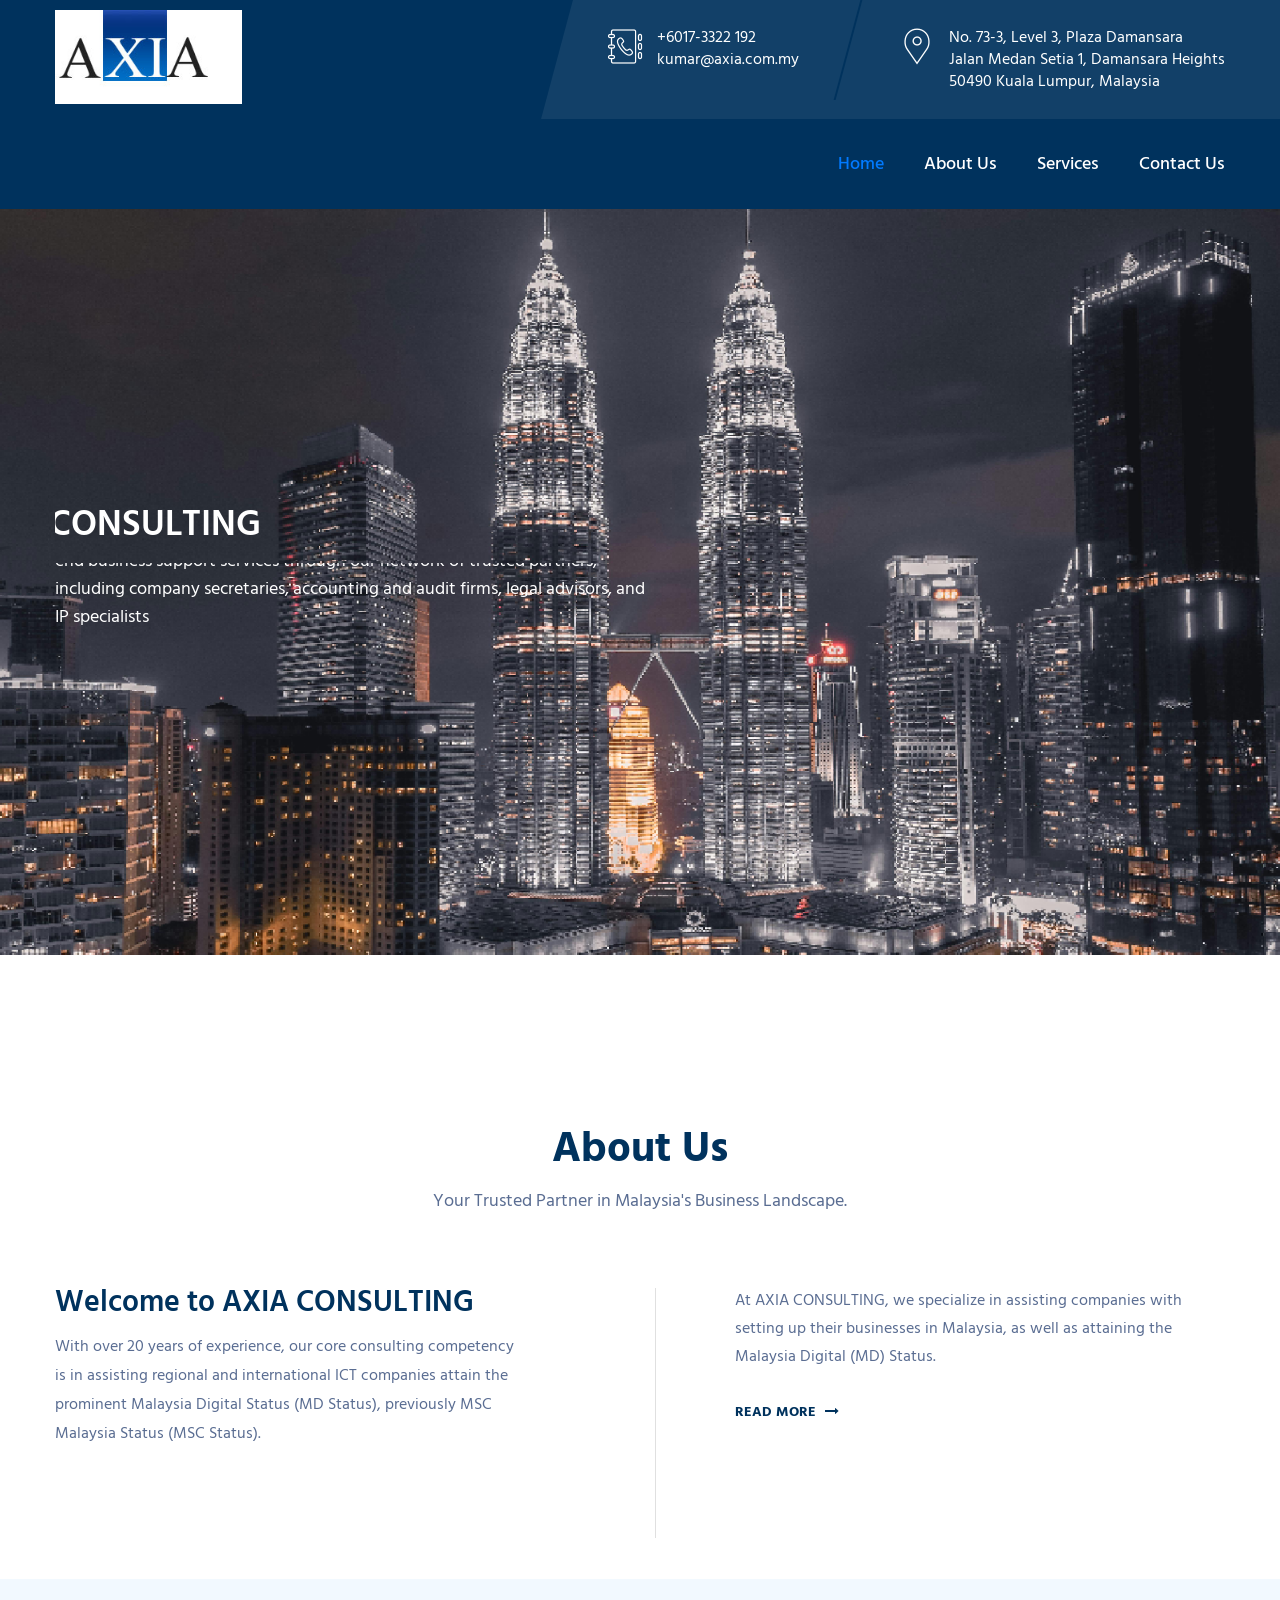
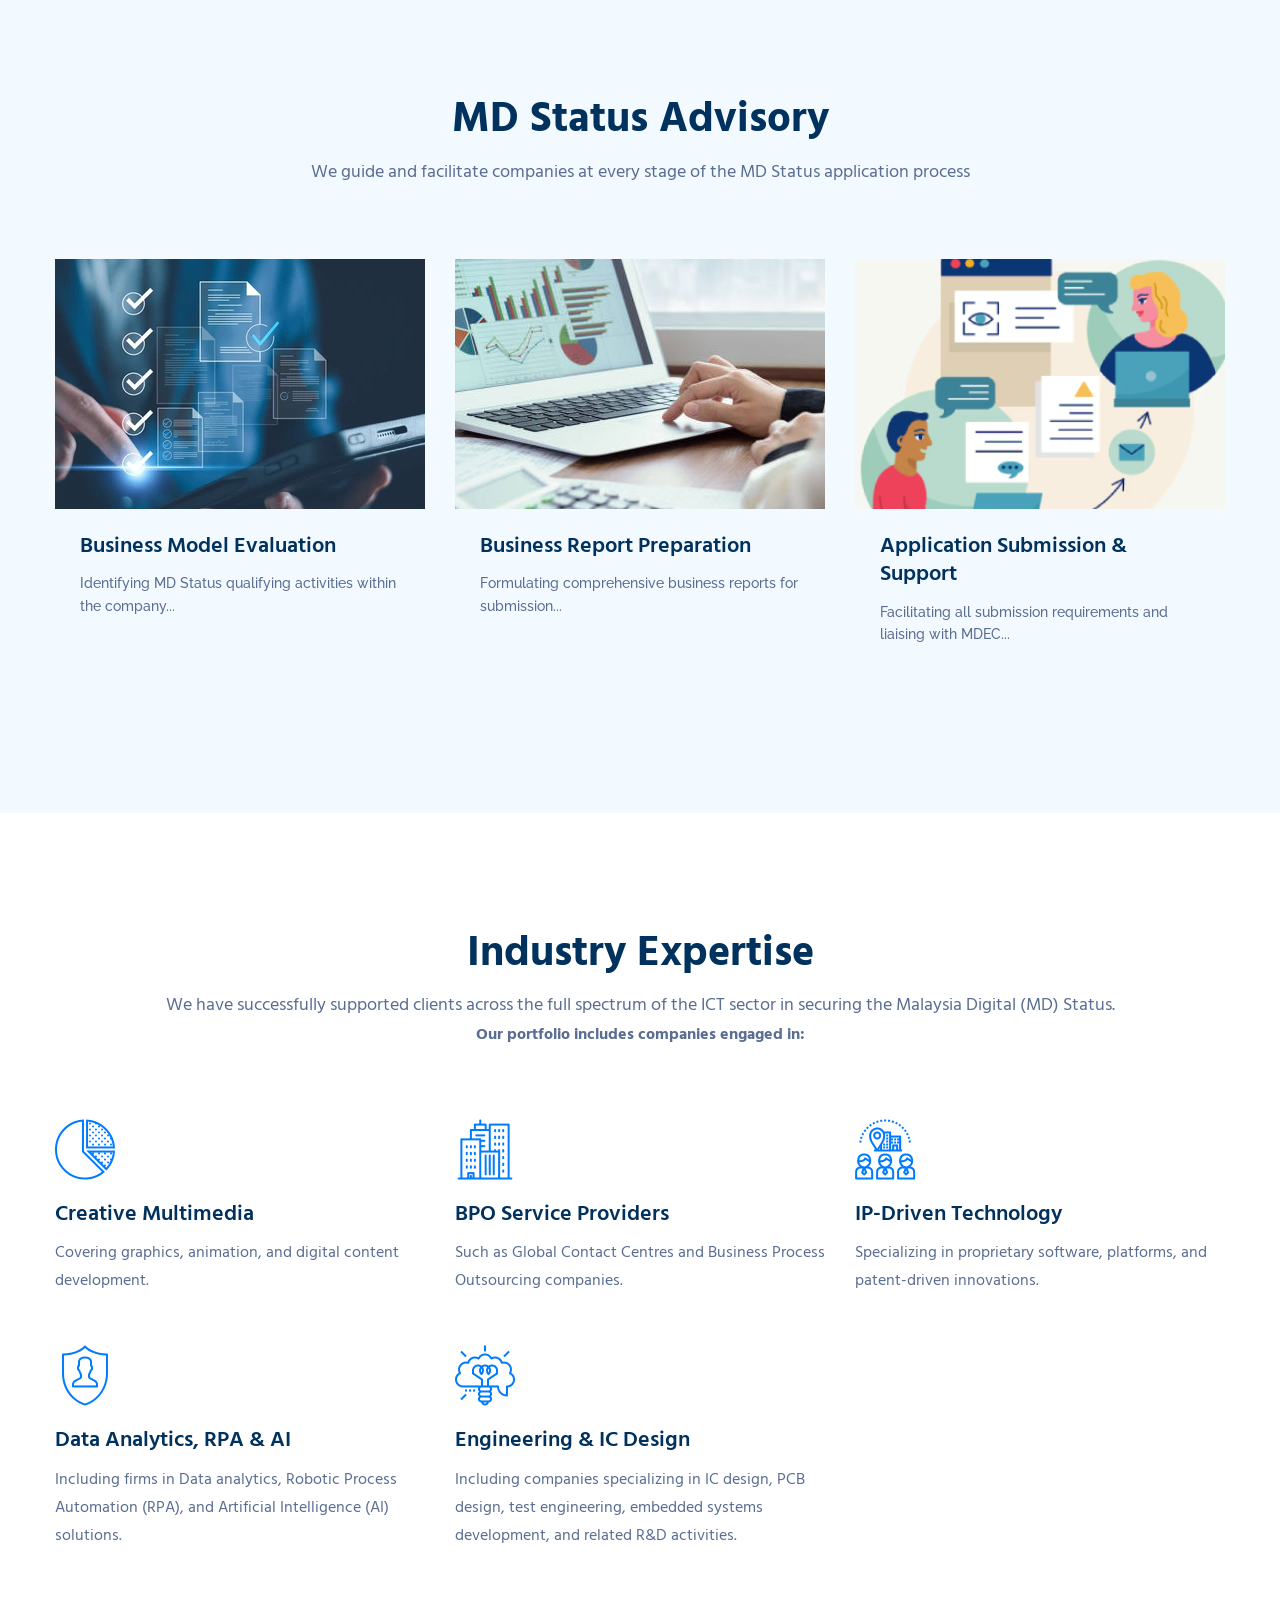
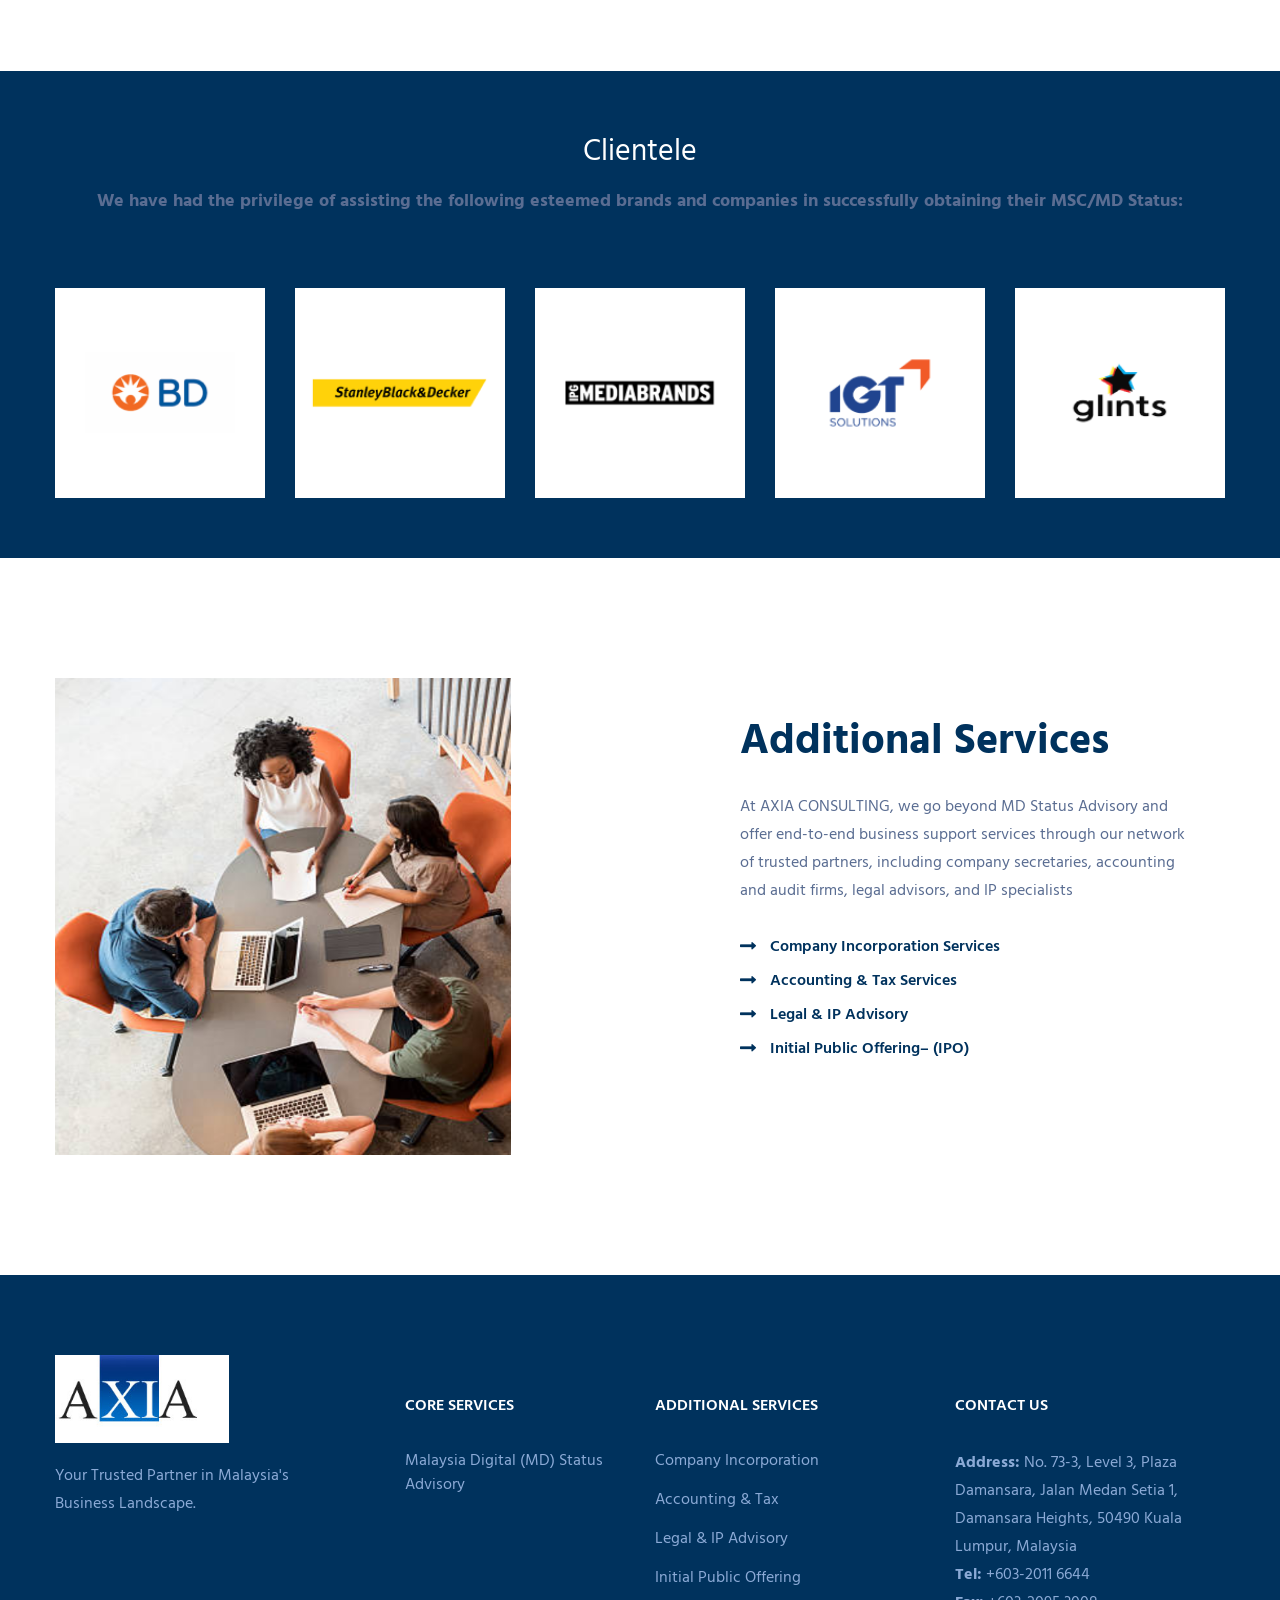
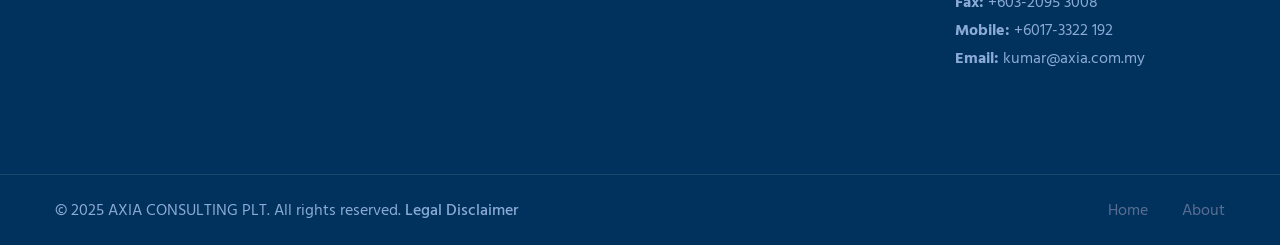
<file: index.html>
<!DOCTYPE html>
<html>
  <head>
    <meta charset="utf-8">
    <meta http-equiv="Content-Type" content="text/html; charset=utf-8">
    <title>Malaysia Digital Status Consultants</title>
   <meta name="description" content="At AXIA CONSULTING, we specialize in assisting companies with setting up their businesses in Malaysia, as well as attaining the Malaysia Digital (MD) Status.">
     <meta name="keywords" content="Malaysia Digital Status Consultants, Malaysia Digital Status, MD status, MD status application, MD malaysia, MD status benefits, MD status tax free, MD status incentives, MD malaysia application, MD status consultant, MD status consultants, MD status tax, MD status tax benefits, applying for msc status, benefits of MD status, MD relocation, MD cybercentre, qualifying for MD status, MD status help, msc status forum, msc outsourcing, how to apply for MD status, qualifying for MD status, MD Company Incorporation, MD Accounting & Tax, MD Legal & IP Advisory, MD Initial Public Offering">
    <meta name="rating" content="general">
    <meta name="revisit-after" content="7 Days">
    <meta name="expires" content="never">
    <meta name="distribution" content="global">
    <meta name="robots" content="index, follow">
    <!-- Stylesheets -->
    <link href="css/bootstrap.css" rel="stylesheet">
    <link href="plugins/revolution/css/settings.css" rel="stylesheet" type="text/css">
    <!-- REVOLUTION SETTINGS STYLES -->
    <link href="plugins/revolution/css/layers.css" rel="stylesheet" type="text/css">
    <!-- REVOLUTION LAYERS STYLES -->
    <link href="plugins/revolution/css/navigation.css" rel="stylesheet" type="text/css">
    <!-- REVOLUTION NAVIGATION STYLES -->
    <link href="css/style.css" rel="stylesheet">
    <link href="css/responsive.css" rel="stylesheet">
    <!--Color Themes-->
    <link id="theme-color-file" href="css/color-themes/default-theme.css" rel="stylesheet">
    <link rel="shortcut icon" href="images/axia-images/favicon.png" type="image/x-icon">
    <link rel="icon" href="images/axia-images/favicon.png" type="image/x-icon">
    <!-- Responsive -->
    <meta http-equiv="X-UA-Compatible" content="IE=edge">
    <meta name="viewport" content="width=device-width, initial-scale=1.0, maximum-scale=1.0, user-scalable=0">
    <!--[if lt IE 9]>
    <script src="https://cdnjs.cloudflare.com/ajax/libs/html5shiv/3.7.3/html5shiv.js"></script>
    <![endif]-->
    <!--[if lt IE 9]>
    <script src="js/respond.js"></script>
                                                                  <![endif]-->
  </head>
  <title>AXIA</title>

  <body>
    <div class="page-wrapper">
      <!-- Preloader -->
      <div class="preloader"></div>
      <!-- Main Header-->
      <header class="main-header header-style-two">
        <!--Header-Upper-->
        <div class="header-upper">
          <div class="auto-container">
            <div class="clearfix">
              <div class="logo-box">
                <div class="logo">
                  <a href="index.html">
                    <img src="images/axia-images/axia-logo.jpg" alt="Malaysia Digital Status Consultants" title="" style="width: 80%;">
                  </a>
                </div>
              </div>
              <div class="upper-right">
                <div class="clearfix">
                  <!--Info Box-->
                  <div class="upper-column info-box">
                    <div class="icon-box">
                      <span class="flaticon-phone-book"></span>
                    </div>
                    <ul>
                      <li>+6017-3322 192 <br>kumar@axia.com.my </li>
                    </ul>
                  </div>
                  <!--Info Box-->
                  <!--Info Box-->
                  <div class="upper-column info-box">
                    <div class="icon-box">
                      <span class="flaticon-placeholder-2"></span>
                    </div>
                    <ul>
                      <li>No. 73-3, Level 3, Plaza Damansara <br> Jalan Medan Setia 1, Damansara Heights <br> 50490 Kuala Lumpur, Malaysia </li>
                    </ul>
                  </div>
                </div>
              </div>
            </div>
          </div>
        </div>
        <!--End Header Upper-->
        <!--Header Lower-->
        <div class="main-box">
          <div class="auto-container">
            <div class="clearfix">
              <!--  <div class="logo-box"><div class="logo"><a href="index.html"><img src="images/axia-images/axia-logo.jpg" alt="" title=""></a></div></div> -->
              <div class="nav-outer clearfix">
                <!-- Main Menu -->
                <nav class="main-menu">
                  <div class="navbar-header">
                    <!-- Toggle Button -->
                    <button type="button" class="navbar-toggle" data-toggle="collapse" data-target=".navbar-collapse">
                      <span class="icon-bar"></span>
                      <span class="icon-bar"></span>
                      <span class="icon-bar"></span>
                    </button>
                  </div>
                  <div class="navbar-collapse collapse clearfix">
                    <ul class="navigation clearfix">
                      <li class="current">
                        <a href="index.html">Home</a>
                      </li>
                      <li class="">
                        <a href="about.html">About us</a>
                      </li>
                      <li class="dropdown">
                        <a href="#">Services</a>
                        <ul>
                         <li>
                            <a href="services/md-advisory.html">Malaysia Digital Status Advisory</a>
                          </li>
                          
                          
                          <li>
                            <a href="services/cinc.html">Company Incorporation</a>
                          </li>
                          <li>
                            <a href="services/accounting-tax.html">Accounting & Tax Services</a>
                          </li>
                          <li>
                            <a href="services/legal-ip-advisory.html">Legal & IP Advisory</a>
                          </li>
                           <li>
                            <a href="services/ipo.html">Initial Public Offering</a>
                          </li>
                        </ul>
                      </li>
                      <!--  <li class="dropdown"><a href="#">Addional Services</a><ul><li><a href="addiotional-services.html">Our Addional Services</a></li><li><a href="services/cinc.html">Company Incorporation</a></li><li><a href="services/accounting-tax.html">Accounting & Tax Services</a></li><li><a href="services/legal-ip-advisory.html">Legal & IP Advisory</a></li></ul></li> -->
                      <li>
                        <a href="contact/index.html">Contact us</a>
                      </li>
                    </ul>
                  </div>
                </nav>
                <!-- Main Menu End-->
              </div>
            </div>
          </div>
        </div>
        <!--End Sticky Header-->
      </header>
      <!--End Main Header -->
      <!--Main Slider-->
      <section class="main-slider">
        <div class="rev_slider_wrapper fullwidthbanner-container" id="rev_slider_one_wrapper" data-source="gallery">
          <div class="rev_slider fullwidthabanner" id="rev_slider_one" data-version="5.4.1">
            <ul>
              <li data-description="Slide Description" data-easein="default" data-easeout="default" data-fsmasterspeed="1500" data-fsslotamount="7" data-fstransition="fade" data-hideafterloop="0" data-hideslideonmobile="off" data-index="rs-1687" data-masterspeed="default" data-param1="" data-param10="" data-param2="" data-param3="" data-param4="" data-param5="" data-param6="" data-param7="" data-param8="" data-param9="" data-rotate="0" data-saveperformance="off" data-slotamount="default" data-thumb="images/main-slider/image-1.jpg" data-title="Slide Title" data-transition="parallaxvertical">
                <img alt="" class="rev-slidebg" data-bgfit="cover" data-bgparallax="10" data-bgposition="center center" data-bgrepeat="no-repeat" data-no-retina="" src="images/axia-images/home-header3.png">
                <div class="tp-caption tp-resizeme axiaHeading" data-paddingbottom="[0,0,0,0]" data-paddingleft="[0,0,0,0]" data-paddingright="[0,0,0,0]" data-paddingtop="[0,0,0,0]" data-responsive_offset="on" data-type="text" data-height="none" data-width="['800','800','800','320']" data-whitespace="normal" data-hoffset="['15','15','15','15']" data-voffset="['-80','-80','-20','-40']" data-x="['left','left','left','left']" data-y="['middle','middle','middle','middle']" data-textalign="['top','top','top','top']" data-frames='[{"from":"x:[-100%];z:0;rX:0deg;rY:0;rZ:0;sX:1;sY:1;skX:0;skY:0;","mask":"x:0px;y:0px;s:inherit;e:inherit;","speed":1500,"to":"o:1;","delay":1000,"ease":"Power3.easeInOut"},{"delay":"wait","speed":1000,"to":"auto:auto;","mask":"x:0;y:0;s:inherit;e:inherit;","ease":"Power3.easeInOut"}]'>
                  <h3>Welcome to AXIA CONSULTING</h3>
                </div>
                <div class="tp-caption tp-resizeme axiaDescription" data-paddingbottom="[0,0,0,0]" data-paddingleft="[0,0,0,0]" data-paddingright="[0,0,0,0]" data-paddingtop="[0,0,0,0]" data-responsive_offset="on" data-type="text" data-height="none" data-width="['600','600','600','320']" data-whitespace="normal" data-hoffset="['15','15','15','15']" data-voffset="['10','10','30','30']" data-x="['left','left','left','left']" data-y="['middle','middle','middle','middle']" data-textalign="['top','top','top','top']" data-frames='[{"from":"y:[-100%];z:0;rX:0deg;rY:0;rZ:0;sX:1;sY:1;skX:0;skY:0;","mask":"x:0px;y:0px;s:inherit;e:inherit;","speed":1500,"to":"o:1;","delay":1000,"ease":"Power3.easeInOut"},{"delay":"wait","speed":1000,"to":"auto:auto;","mask":"x:0;y:0;s:inherit;e:inherit;","ease":"Power3.easeInOut"}]'>
                  <div class="text">At AXIA CONSULTING, we go beyond MD Status Advisory and offer end-to-end business support services through our network of trusted partners, including company secretaries, accounting and audit firms, legal advisors, and IP specialists</div>
                </div>
                <div class="tp-caption tp-resizeme contactUs" data-paddingbottom="[0,0,0,0]" data-paddingleft="[0,0,0,0]" data-paddingright="[0,0,0,0]" data-paddingtop="[0,0,0,0]" data-responsive_offset="on" data-type="text" data-height="none" data-width="['600','600','600','320']" data-whitespace="normal" data-hoffset="['15','15','15','15']" data-voffset="['120','120','120','120']" data-x="['left','left','left','left']" data-y="['middle','middle','middle','middle']" data-textalign="['top','top','top','top']" data-frames='[{"from":"x:[-100%];z:0;rX:0deg;rY:0;rZ:0;sX:1;sY:1;skX:0;skY:0;","mask":"x:0px;y:0px;s:inherit;e:inherit;","speed":1500,"to":"o:1;","delay":1000,"ease":"Power3.easeInOut"},{"delay":"wait","speed":1000,"to":"auto:auto;","mask":"x:0;y:0;s:inherit;e:inherit;","ease":"Power3.easeInOut"}]'>
                  <a href="contact.html" class="theme-btn btn-style-one">Contact Us</a>
                </div>
              </li>
              <li data-description="Slide Description" data-easein="default" data-easeout="default" data-fsmasterspeed="1500" data-fsslotamount="7" data-fstransition="fade" data-hideafterloop="0" data-hideslideonmobile="off" data-index="rs-1688" data-masterspeed="default" data-param1="" data-param10="" data-param2="" data-param3="" data-param4="" data-param5="" data-param6="" data-param7="" data-param8="" data-param9="" data-rotate="0" data-saveperformance="off" data-slotamount="default" data-thumb="images/main-slider/image-2.jpg" data-title="Slide Title" data-transition="parallaxvertical">
                <img alt="" class="rev-slidebg" data-bgfit="cover" data-bgparallax="10" data-bgposition="center center" data-bgrepeat="no-repeat" data-no-retina="" src="images/axia-images/home-headerNew1.png">
                <div class="tp-caption tp-resizeme axiaHeading" data-paddingbottom="[0,0,0,0]" data-paddingleft="[0,0,0,0]" data-paddingright="[0,0,0,0]" data-paddingtop="[0,0,0,0]" data-responsive_offset="on" data-type="text" data-height="none" data-width="['800','800','800','320']" data-whitespace="normal" data-hoffset="['15','15','15','15']" data-voffset="['-80','-80','-20','-40']" data-x="['left','left','left','left']" data-y="['middle','middle','middle','middle']" data-textalign="['top','top','top','top']" data-frames='[{"from":"x:[-100%];z:0;rX:0deg;rY:0;rZ:0;sX:1;sY:1;skX:0;skY:0;","mask":"x:0px;y:0px;s:inherit;e:inherit;","speed":1500,"to":"o:1;","delay":1000,"ease":"Power3.easeInOut"},{"delay":"wait","speed":1000,"to":"auto:auto;","mask":"x:0;y:0;s:inherit;e:inherit;","ease":"Power3.easeInOut"}]'>
                  <h3>Malaysia Digital (MD) Status Advisory Services.</h3>
                </div>
                <div class="tp-caption tp-resizeme axiaDescription" data-paddingbottom="[0,0,0,0]" data-paddingleft="[0,0,0,0]" data-paddingright="[0,0,0,0]" data-paddingtop="[0,0,0,0]" data-responsive_offset="on" data-type="text" data-height="none" data-width="['600','600','600','320']" data-whitespace="normal" data-hoffset="['15','15','15','15']" data-voffset="['10','10','30','30']" data-x="['left','left','left','left']" data-y="['middle','middle','middle','middle']" data-textalign="['top','top','top','top']" data-frames='[{"from":"y:[-100%];z:0;rX:0deg;rY:0;rZ:0;sX:1;sY:1;skX:0;skY:0;","mask":"x:0px;y:0px;s:inherit;e:inherit;","speed":1500,"to":"o:1;","delay":1000,"ease":"Power3.easeInOut"},{"delay":"wait","speed":1000,"to":"auto:auto;","mask":"x:0;y:0;s:inherit;e:inherit;","ease":"Power3.easeInOut"}]'>
                  <div class="text">At AXIA CONSULTING, we specialize in assisting companies with setting up their businesses in Malaysia, as well as attaining the Malaysia Digital (MD) Status. </div>
                </div>
                <div class="tp-caption tp-resizeme contactUs" data-paddingbottom="[0,0,0,0]" data-paddingleft="[0,0,0,0]" data-paddingright="[0,0,0,0]" data-paddingtop="[0,0,0,0]" data-responsive_offset="on" data-type="text" data-height="none" data-width="['600','600','600','320']" data-whitespace="normal" data-hoffset="['15','15','15','15']" data-voffset="['120','120','120','120']" data-x="['left','left','left','left']" data-y="['middle','middle','middle','middle']" data-textalign="['top','top','top','top']" data-frames='[{"from":"x:[-100%];z:0;rX:0deg;rY:0;rZ:0;sX:1;sY:1;skX:0;skY:0;","mask":"x:0px;y:0px;s:inherit;e:inherit;","speed":1500,"to":"o:1;","delay":1000,"ease":"Power3.easeInOut"},{"delay":"wait","speed":1000,"to":"auto:auto;","mask":"x:0;y:0;s:inherit;e:inherit;","ease":"Power3.easeInOut"}]'>
                  <a href="contact.html" class="theme-btn btn-style-one">Contact Us</a>
                </div>
              </li>
            </ul>
          </div>
        </div>
      </section>
      <!--End Main Slider-->
      <!--About Section-->
      <section class="about-section">
        <div class="auto-container">
          <!--Heading-->
          <div class="sec-title centered">
            <h1>About Us</h1>
            <div class="text">Your Trusted Partner in Malaysia's Business Landscape.</div>
          </div>
          <div class="row clearfix">
            <!--Left Column-->
            <div class="left-column col-md-6 col-sm-12 col-xs-12">
              <div class="inner">
                <h2>Welcome to AXIA CONSULTING</h2>
                <p>With over 20 years of experience, our core consulting competency is in assisting regional and international ICT companies attain the prominent Malaysia Digital Status (MD Status), previously MSC Malaysia Status (MSC Status).</p>
                <!--   <div class="signature"><img src="images/resource/signature.png" alt=""></div><div class="info"><figure class="image img-circle"><img class="img-circle" src="images/resource/author-1.jpg" alt=""></figure> Jisana smith,  <span class="designation">Manager</span></div> -->
              </div>
            </div>
            <!--Right Column-->
            <div class="right-column col-md-6 col-sm-12 col-xs-12">
              <div class="inner">
                <div class="text">At AXIA CONSULTING, we specialize in assisting companies with setting up their businesses in Malaysia, as well as attaining the Malaysia Digital (MD) Status. </div>
                <div class="link-box">
                  <a href="about.html">Read More <span class="fa fa-long-arrow-right"></span>
                  </a>
                </div>
              </div>
            </div>
          </div>
        </div>
      </section>
      <section class="services-five" style="background: #f2f9ff;">
            <div class="auto-container">
               <!--Heading-->
               <div class="sec-title centered">
                  <h1>MD Status Advisory</h1>
                  <div class="text">We guide and facilitate companies at every stage of the MD Status application process</div>
               </div>
               <div class="row clearfix">
                  <!--Service Block-->
                  <div class="service-block-four col-md-4 col-sm-6 col-xs-12">
                     <div class="inner-box">
                        <figure class="image-box"><img src="images/axia-images/scope1.png" alt=""></figure>
                        <div class="lower-box">
                           <h3><a href="#">Business Model Evaluation</a></h3>
                           <div class="text">Identifying MD Status qualifying activities within the company...</div>
                        </div>
                     </div>
                  </div>
                  <!--Service Block-->
                  <div class="service-block-four col-md-4 col-sm-6 col-xs-12">
                     <div class="inner-box">
                        <figure class="image-box"><img src="images/axia-images/scope2.png" alt=""></figure>
                        <div class="lower-box">
                           <h3><a href="#">Business Report Preparation</a></h3>
                           <div class="text">Formulating comprehensive business reports for submission...</div>
                        </div>
                     </div>
                  </div>
                  <!--Service Block-->
                  <div class="service-block-four col-md-4 col-sm-6 col-xs-12">
                     <div class="inner-box">
                        <figure class="image-box"><img src="images/axia-images/scope3.png" alt=""></figure>
                        <div class="lower-box">
                           <h3><a href="#">Application Submission & Support</a></h3>
                           <div class="text">Facilitating all submission requirements and liaising with MDEC...</div>
                        </div>
                     </div>
                  </div>
                 
               </div>
            </div>
         </section>
     

      
          <section class="services-section" style="background: #fff;">
            <div class="auto-container">
               <!--Heading-->
               <div class="sec-title centered">
                  <h1>Industry Expertise</h1>
                  <div class="text">We have successfully supported clients across the full spectrum of the ICT sector in securing the Malaysia Digital (MD) Status. </div>
                  <div><b>Our portfolio includes companies engaged in:</b></div>
               </div>
               <div class="row clearfix">
                  <!--Service Block-->
                  
                  <!--Service Block-->
                  <div class="service-block-one col-lg-4 col-md-6 col-sm-6 col-xs-12">
                     <div class="inner-box">
                        <div class="icon-box"><span class="flaticon-pie-chart-1"></span></div>
                        <h3><a href="#">Creative Multimedia</a></h3>
                        <div class="text">Covering graphics, animation, and digital content development.</div>
                     </div>
                  </div>
                  <!--Service Block-->
                  <div class="service-block-one col-lg-4 col-md-6 col-sm-6 col-xs-12">
                     <div class="inner-box">
                        <div class="icon-box"><span class="flaticon-skyline"></span></div>
                        <h3><a href="#">BPO Service Providers </a></h3>
                        <div class="text">Such as Global Contact Centres and Business Process Outsourcing companies.</div>
                     </div>
                  </div>
                  <!--Service Block-->
                  <div class="service-block-one col-lg-4 col-md-6 col-sm-6 col-xs-12">
                     <div class="inner-box">
                        <div class="icon-box"><span class="flaticon-visitor"></span></div>
                        <h3><a href="#">IP-Driven Technology</a></h3>
                        <div class="text">Specializing in proprietary software, platforms, and patent-driven innovations.
                        </div>
                     </div>
                  </div>
                  <!--Service Block-->
                  <div class="service-block-one col-lg-4 col-md-6 col-sm-6 col-xs-12">
                     <div class="inner-box">
                        <div class="icon-box"><span class="flaticon-user-1"></span></div>
                        <h3><a href="#">Data Analytics, RPA & AI</a></h3>
                        <div class="text">Including firms in Data analytics, Robotic Process Automation (RPA), and Artificial Intelligence (AI) solutions.</div>
                     </div>
                  </div>
                  <div class="service-block-one col-lg-4 col-md-6 col-sm-6 col-xs-12">
                     <div class="inner-box">
                        <div class="icon-box"><span class="flaticon-idea-1"></span></div>
                        <h3><a href="#">Engineering & IC Design</a></h3>
                        <div class="text">Including companies specializing in IC design, PCB design, test engineering, embedded systems development, and related R&D activities.</div>
                     </div>
                  </div>
                  <!--Service Block-->
                 <!--  <div class="service-block-one col-lg-4 col-md-6 col-sm-6 col-xs-12">
                     <div class="inner-box">
                        <div class="icon-box"><span class="flaticon-wedding-planning"></span></div>
                        <h3><a href="#">E-Commerce</a></h3>
                        <div class="text">we offer a comprehensive and personalised service where we identify the listability potential of E-Commerce Companies</div>
                     </div>
                  </div> -->
                  <!--Service Block-->
                 
               </div>
            </div>
         </section>
      <!--Sponsors Section-->
      <section class="sponsors-section brands">
        <div class="sec-title centered">
                  <h2 style="color:#fff;">Clientele</h2>
                  <div class="text" ><b>We have had the privilege of assisting the following esteemed brands and companies in successfully obtaining their MSC/MD Status:</b></div>
               </div>
        <div class="auto-container">
          <ul class="sponsors-carousel owl-theme owl-carousel">
            <li>
              <div class="inner">
                <a href="#">
                  <img src="images/axia-images/brands/1.png" alt="">
                </a>
              </div>
            </li>
            <li>
              <div class="inner">
                <a href="#">
                  <img src="images/axia-images/brands/2.png" alt="">
                </a>
              </div>
            </li>
            <li>
              <div class="inner">
                <a href="#">
                  <img src="images/axia-images/brands/3.png" alt="">
                </a>
              </div>
            </li>
             <li>
              <div class="inner">
                <a href="#">
                  <img src="images/axia-images/brands/4.png" alt="">
                </a>
              </div>
            </li>
            <li>
              <div class="inner">
                <a href="#">
                  <img src="images/axia-images/brands/5.png" alt="">
                </a>
              </div>
            </li>
            <li>
              <div class="inner">
                <a href="#">
                  <img src="images/axia-images/brands/6.png" alt="">
                </a>
              </div>
            </li>
            <li>
              <div class="inner">
                <a href="#">
                  <img src="images/axia-images/brands/7.png" alt="">
                </a>
              </div>
            </li>
            <li>
              <div class="inner">
                <a href="#">
                  <img src="images/axia-images/brands/8.png" alt="">
                </a>
              </div>
            </li>
             <li>
              <div class="inner">
                <a href="#">
                  <img src="images/axia-images/brands/9.png" alt="">
                </a>
              </div>
            </li>
             <li>
              <div class="inner">
                <a href="#">
                  <img src="images/axia-images/brands/10.png" alt="">
                </a>
              </div>
            </li>
             <li>
              <div class="inner">
                <a href="#">
                  <img src="images/axia-images/brands/11.png" alt="">
                </a>
              </div>
            </li>
            <li>
              <div class="inner">
                <a href="#">
                  <img src="images/axia-images/brands/12.png" alt="">
                </a>
              </div>
            </li>
           <li>
              <div class="inner">
                <a href="#">
                  <img src="images/axia-images/brands/20.png" alt="">
                </a>
              </div>
            </li>
            <li>
              <div class="inner">
                <a href="#">
                  <img src="images/axia-images/brands/14.png" alt="">
                </a>
              </div>
            </li>
            <li>
              <div class="inner">
                <a href="#">
                  <img src="images/axia-images/brands/15.png" alt="">
                </a>
              </div>
            </li>
           <!--  <li>
              <div class="inner">
                <a href="#">
                  <img src="images/axia-images/brands/16.png" alt="">
                </a>
              </div>
            </li> -->
            <li>
              <div class="inner">
                <a href="#">
                  <img src="images/axia-images/brands/17.png" alt="">
                </a>
              </div>
            </li>
            <li>
              <div class="inner">
                <a href="#">
                  <img src="images/axia-images/brands/18.png" alt="">
                </a>
              </div>
            </li>
            <li>
              <div class="inner">
                <a href="#">
                  <img src="images/axia-images/brands/19.png" alt="">
                </a>
              </div>
            </li>
           
           
          </ul>
        </div>
      </section>

      <!--Why We Section-->
      <section class="why-we">
        <div class="auto-container">
          <div class="row clearfix">
            <!--Text Column-->
            <div class="text-column pull-right col-md-6 col-sm-12 col-xs-12">
              <div class="inner">
                <h2>Additional Services</h2>
                <div class="text">At AXIA CONSULTING, we go beyond MD Status Advisory and offer end-to-end business support services through our network of trusted partners, including company secretaries, accounting and audit firms, legal advisors, and IP specialists</div>
                <div class="row clearfix">
                  <div class="col-md-12 col-sm-12 col-xs-12">
                    <ul class="list-style-one">
                      <li><a href="services/cinc.html" style="color:#00325d">Company Incorporation Services</a></li>
                      <li><a href="services/accounting-tax.html" style="color:#00325d">Accounting & Tax Services</a></li>
                      <li><a href="services/legal-ip-advisory.html" style="color:#00325d">Legal & IP Advisory</a></li>
                      <li><a href="services/ipo.html" style="color:#00325d">Initial Public Offering– (IPO)</a></li>
                    </ul>
                  </div>
                </div>
               <!--  <div class="link-box">
                  <a href="services/md-advisory.html" class="theme-btn btn-style-two">Get Start</a>
                </div> -->
              </div>
            </div>
            <!--Image Column-->
            <div class="image-column col-md-6 col-sm-8 col-xs-12">
              <div class="inner">
                <figure class="image">
                  <img src="images/axia-images/additional.png" alt="" style="width: 80%;">
                </figure>
              </div>
            </div>
          </div>
        </div>
      </section>
      <!--Main Footer-->
           <footer class="main-footer footer-style-two">
        <!--Footer Upper-->
        <div class="footer-upper">
          <div class="auto-container">
            <div class="row clearfix">
              <!--Big Column-->
              <div class="big-column col-md-6 col-sm-12 col-xs-12">
                <div class="row clearfix">
                  <!--Footer Column-->
                  <div class="footer-column col-md-7 col-sm-6 col-xs-12">
                    <div class="footer-widget about-widget">
                      <div class="widget-inner">
                        <div class="logo">
                          <img src="images/axia-images/axia-logo.jpg" style="width: 60%;" alt="">
                        </div>
                        <div class="text">Your Trusted Partner in Malaysia's Business Landscape.</div>
                        <div class="social-links">
                          
                        </div>
                      </div>
                    </div>
                  </div>
                  <!--Footer Column-->
                  <div class="footer-column col-md-5 col-sm-6 col-xs-12">
                    <div class="footer-widget links-widget">
                      <div class="widget-inner">
                        <h3>Core Services</h3>
                        <div class="links">
                          <ul>
                           <li>
                              <a href="services/md-advisory.html" title="Malaysia Digital (MD) Status Advisory">Malaysia Digital (MD) Status Advisory</a>
                            </li>
                          </ul>
                        </div>
                      </div>
                    </div>
                  </div>
                </div>
              </div>
              <!--Big Column-->
              <div class="big-column col-md-6 col-sm-12 col-xs-12">
                <div class="row clearfix">
                  <!--Footer Column-->
                  <div class="footer-column col-md-6 col-sm-6 col-xs-12">
                    <div class="footer-widget info-widget">
                      <div class="widget-inner">
                        <h3>Additional Services</h3>
                        <div class="links">
                          <ul>
                            <li>
                              <a href="services/cinc.html" title="Company Incorporation">Company Incorporation</a>
                            </li>
                            <li>
                              <a href="services/accounting-tax.html" title="Accounting & Tax">Accounting & Tax</a>
                            </li>
                            <li>
                              <a href="services/legal-ip-advisory.html" title="Legal & IP Advisory">Legal & IP Advisory</a>
                            </li>
                             <li>
                              <a href="services/ipo.html" title="Initial Public Offering">Initial Public Offering</a>
                            </li>
                          </ul>
                        </div>
                      </div>
                    </div>
                  </div>
                  <!--Footer Column-->
                  <div class="footer-column col-md-6 col-sm-6 col-xs-12">
                    <div class="footer-widget gallery-widget">
                      <div class="widget-inner">
                        <h3>Contact Us</h3>
                        <div class="info">
                          <ul>
                            <li class="clearfix">
                              <strong>Address: </strong>
                              <span class="txt">No. 73-3, Level 3, Plaza Damansara, Jalan Medan Setia 1, Damansara Heights, 50490 Kuala Lumpur, Malaysia</span>
                            </li>
                            <li class="clearfix">
                              <strong>Tel: </strong>
                              <span class="txt">+603-2011 6644</span>
                            </li>
                            <li class="clearfix">
                              <strong>Fax: </strong>
                              <span class="txt">+603-2095 3008</span>
                            </li>
                            <li class="clearfix">
                              <strong>Mobile: </strong>
                              <span class="txt">+6017-3322 192</span>
                            </li>
                            <li class="clearfix">
                              <strong>Email: </strong>
                              <span class="txt">kumar@axia.com.my</span>
                            </li>
                          </ul>
                        </div>
                      </div>
                    </div>
                  </div>
                </div>
              </div>
            </div>
          </div>
        </div>
        <!--Footer Bottom-->
        <div class="footer-bottom">
          <div class="auto-container">
            <div class="row clearfix">
              <div class="col-md-6 col-sm-12 col-xs-12">
                <div class="copyright" data-toggle="modal" data-target="#legalDisclaimerModal">© 2025 AXIA CONSULTING PLT. All rights reserved. <span style="font-weight: 500;">Legal Disclaimer</span></div>
              </div>
              <div class="col-md-6 col-sm-12 col-xs-12">
                <div class="footer-nav clearfix">
                  <ul class="clearfix">
                    <li>
                      <a href="index.html">Home</a>
                    </li>
                    <li>
                      <a href="about.html">About</a>
                    </li>
                  </ul>
                </div>
              </div>
            </div>
          </div>
        </div>
        <div class="modal fade" id="legalDisclaimerModal" tabindex="-1" role="dialog" aria-labelledby="legalDisclaimerModal" aria-hidden="true">
           <div class="modal-dialog" role="document">
            <div class="modal-content">
              <div class="modal-body" style="width: 95%;margin: 0px auto;color:#444;margin-top: 15px;">
                <h2 class="modal-title" id="legalDisclaimerModal" style="font-size:20px;font-weight: 700;">Legal Disclaimer</h2>
                <div style="text-align: justify;margin-top: 12px;"> 
                <p>
                The information provided on this website is for general informational purposes only. While AXIA CONSULTING PLT strives to ensure that all content is accurate and up-to-date, we make no guarantees or warranties, express or implied, regarding the completeness, reliability, or accuracy of any information on the site.</p>
                <p>          
                AXIA CONSULTING PLT is a consulting firm that facilitates professional services through a network of trusted partners. We do not directly provide legal, accounting, tax, or corporate secretarial services. Any references to such services are to be understood as being provided by independent third-party professionals.</p>
                <p>
                Nothing on this site constitutes legal, financial, or professional advice. Visitors and clients are encouraged to seek independent professional consultation before making decisions based on any information contained herein.</p>
                <p>
                Use of this website and reliance on any of its content is at your own risk. AXIA CONSULTING PLT disclaims any liability for loss or damage arising from the use of this website or any third-party services linked from or referenced by this site.
                By accessing this website, you agree to be bound by the terms of this disclaimer.</p>
                </div>
              </div>
              <div class="modal-footer">
                <button type="button" class="btn btn-secondary" data-dismiss="modal" style="padding-top: 10px;font-weight: 600;">Close</button>
              </div>
            </div>
          </div>
        </div>
      </footer>
    </div>
    <!--End pagewrapper-->
    <!--Scroll to top-->
    <div class="scroll-to-top scroll-to-target" data-target="html">
      <span class="icon fa fa-angle-double-up"></span>
    </div>
    <script src="js/jquery.js"></script>
    <!--Revolution Slider-->
    <script src="plugins/revolution/js/jquery.themepunch.revolution.min.js"></script>
    <script src="plugins/revolution/js/jquery.themepunch.tools.min.js"></script>
    <script src="plugins/revolution/js/extensions/revolution.extension.actions.min.js"></script>
    <script src="plugins/revolution/js/extensions/revolution.extension.carousel.min.js"></script>
    <script src="plugins/revolution/js/extensions/revolution.extension.kenburn.min.js"></script>
    <script src="plugins/revolution/js/extensions/revolution.extension.layeranimation.min.js"></script>
    <script src="plugins/revolution/js/extensions/revolution.extension.migration.min.js"></script>
    <script src="plugins/revolution/js/extensions/revolution.extension.navigation.min.js"></script>
    <script src="plugins/revolution/js/extensions/revolution.extension.parallax.min.js"></script>
    <script src="plugins/revolution/js/extensions/revolution.extension.slideanims.min.js"></script>
    <script src="plugins/revolution/js/extensions/revolution.extension.video.min.js"></script>
    <script src="js/main-slider-script.js"></script>
    <script src="js/bootstrap.min.js"></script>
    <script src="js/jquery.fancybox.js"></script>
    <script src="js/owl.js"></script>
    <script src="js/jquery-ui.js"></script>
    <script src="js/appear.js"></script>
    <script src="js/wow.js"></script>
    <script src="js/script.js"></script>
  </body>
</html>
</file>
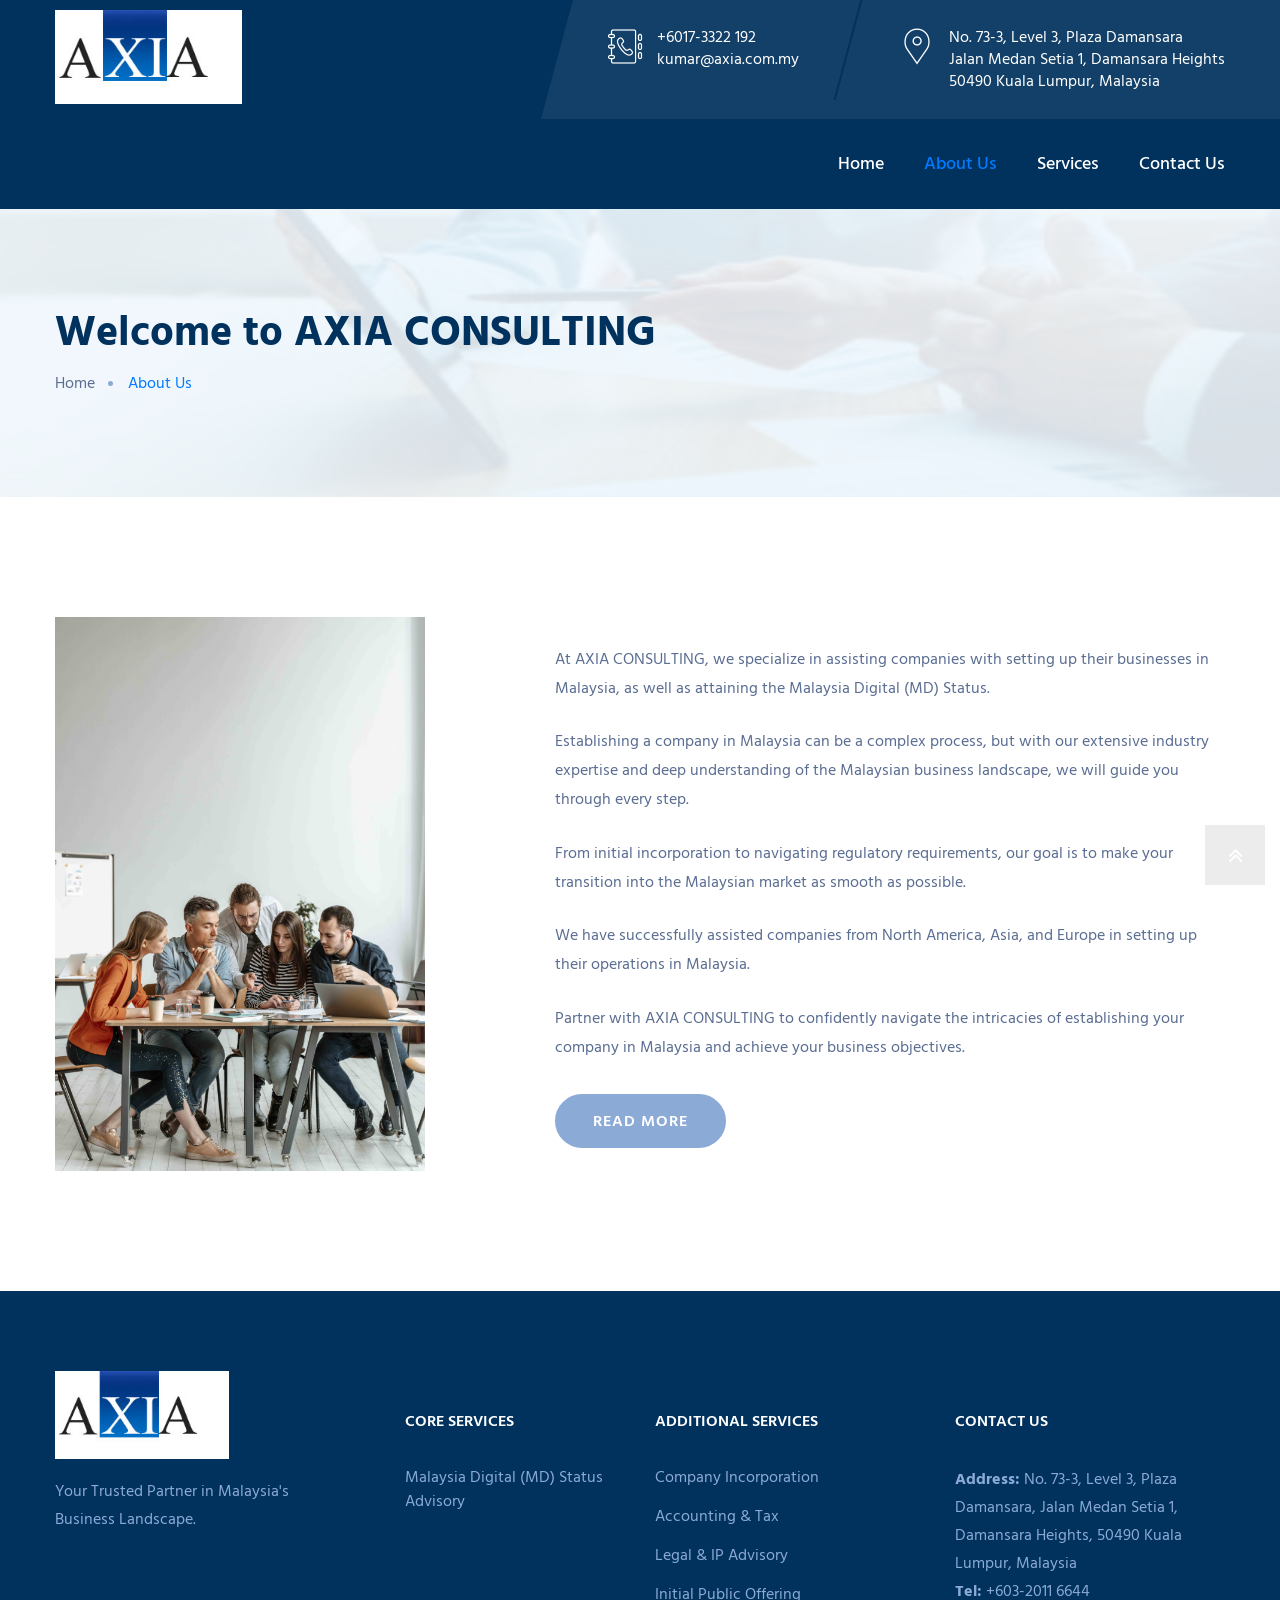
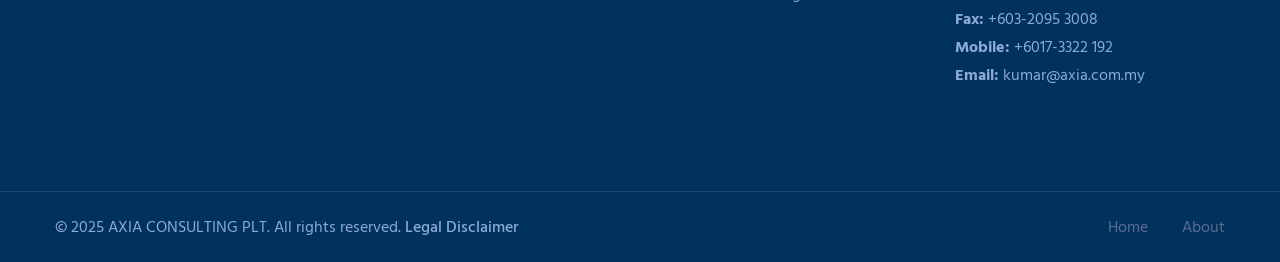
<file: about.html>
<!DOCTYPE html>
<html>
  <head>
    <meta charset="utf-8">
    <meta http-equiv="Content-Type" content="text/html; charset=utf-8">
    <title>Malaysia Digital Status Consultants</title>
    <meta name="description" content="At AXIA CONSULTING, we specialize in assisting companies with setting up their businesses in Malaysia, as well as attaining the Malaysia Digital (MD) Status.">
     <meta name="keywords" content="Malaysia Digital Status Consultants, Malaysia Digital Status, MD status, MD status application, MD malaysia, MD status benefits, MD status tax free, MD status incentives, MD malaysia application, MD status consultant, MD status consultants, MD status tax, MD status tax benefits, applying for msc status, benefits of MD status, MD relocation, MD cybercentre, qualifying for MD status, MD status help, msc status forum, msc outsourcing, how to apply for MD status, qualifying for MD status, MD Company Incorporation, MD Accounting & Tax, MD Legal & IP Advisory, MD Initial Public Offering">
    <meta name="rating" content="general">
    <meta name="revisit-after" content="7 Days">
    <meta name="expires" content="never">
    <meta name="distribution" content="global">
    <meta name="robots" content="index, follow">
    <!-- Stylesheets -->
    <link href="css/bootstrap.css" rel="stylesheet">
    <link href="css/style.css" rel="stylesheet">
    <link href="css/responsive.css" rel="stylesheet">
    <!--Color Themes-->
    <link id="theme-color-file" href="css/color-themes/default-theme.css" rel="stylesheet">
    <link rel="shortcut icon" href="images/axia-images/favicon.png" type="image/x-icon">
    <link rel="icon" href="images/axia-images/favicon.png" type="image/x-icon">
    <!-- Responsive -->
    <meta http-equiv="X-UA-Compatible" content="IE=edge">
    <meta name="viewport" content="width=device-width, initial-scale=1.0, maximum-scale=1.0, user-scalable=0">
    <!--[if lt IE 9]>
   <script src="https://cdnjs.cloudflare.com/ajax/libs/html5shiv/3.7.3/html5shiv.js"></script>
   <![endif]-->
    <!--[if lt IE 9]>
   <script src="js/respond.js"></script>
   <![endif]-->
  </head>
  <title>AXIA</title>
  <body>
    <div class="page-wrapper">
      <!-- Preloader -->
      <div class="preloader"></div>
      <!-- Main Header-->
      <header class="main-header header-style-two">

        <!--Header Top-->
        <div class="header-upper">
          <div class="auto-container">
            <div class="clearfix">
              <div class="logo-box">
                <div class="logo">
                  <a href="index.html">
                    <img src="images/axia-images/axia-logo.jpg" alt="" title="" style="width: 80%;">
                  </a>
                </div>
              </div>
              <div class="upper-right">
                <div class="clearfix">
                  <!--Info Box-->
                  <div class="upper-column info-box">
                    <div class="icon-box">
                      <span class="flaticon-phone-book"></span>
                    </div>
                    <ul>
                      <li>+6017-3322 192 <br>kumar@axia.com.my </li>
                    </ul>
                  </div>
                  <!--Info Box-->
                  <!--Info Box-->
                  <div class="upper-column info-box">
                    <div class="icon-box">
                      <span class="flaticon-placeholder-2"></span>
                    </div>
                    <ul>
                      <li>No. 73-3, Level 3, Plaza Damansara <br> Jalan Medan Setia 1, Damansara Heights <br> 50490 Kuala Lumpur, Malaysia </li>
                    </ul>
                  </div>
                </div>
              </div>
            </div>
          </div>
        </div>
        <!--Main Box-->
       <div class="main-box">
          <div class="auto-container">
            <div class="clearfix">
              <!-- <div class="logo-box">
                <div class="logo">
                  <a href="index.html">
                    <img src="images/axia-images/axia-logo.jpg" style="width: 80%;" alt="" title="">
                  </a>
                </div>
              </div> -->
              <div class="nav-outer clearfix">
                <!-- Main Menu -->
                <nav class="main-menu">
                  <div class="navbar-header">
                    <!-- Toggle Button -->
                    <button type="button" class="navbar-toggle" data-toggle="collapse" data-target=".navbar-collapse">
                      <span class="icon-bar"></span>
                      <span class="icon-bar"></span>
                      <span class="icon-bar"></span>
                    </button>
                  </div>
                  <div class="navbar-collapse collapse clearfix">
                    <ul class="navigation clearfix">
                      <li>
                        <a href="index.html">Home</a>
                      </li>
                      <li class="current">
                        <a href="about.html">About us</a>
                      </li>
                      <li class="dropdown">
                        <a href="#">Services</a>
                        <ul>
                          <li>
                            <a href="services/md-advisory.html">Malaysia Digital Status Advisory</a>
                          </li>
                          
                         
                          <li>
                            <a href="services/cinc.html">Company Incorporation</a>
                          </li>
                          <li>
                            <a href="services/accounting-tax.html">Accounting & Tax Services</a>
                          </li>
                          <li>
                            <a href="services/legal-ip-advisory.html">Legal & IP Advisory</a>
                          </li>
                           <li>
                            <a href="services/ipo.html">Initial Public Offering</a>
                          </li>
                        </ul>
                      </li>
                      <li>
                        <a href="contact.html">Contact us</a>
                      </li>
                    </ul>
                  </div>
                </nav>
                <!-- Main Menu End-->
              </div>
            </div>
          </div>
        </div>
        <!--End Main Box-->
        <!--Sticky Header-->
        <div class="sticky-header">
          <div class="auto-container clearfix">
            <!--Logo-->
            <div class="logo pull-left">
              <a href="index.html" class="img-responsive">
                <img src="images/axia-images/axia-small-logo.jpg" alt="" title="">
              </a>
            </div>
            <!--Right Col-->
            <div class="right-col pull-right">
              <!-- Main Menu -->
              <nav class="main-menu">
                <div class="navbar-header">
                  <!-- Toggle Button -->
                  <button type="button" class="navbar-toggle" data-toggle="collapse" data-target=".navbar-collapse">
                    <span class="icon-bar"></span>
                    <span class="icon-bar"></span>
                    <span class="icon-bar"></span>
                  </button>
                </div>
                <div class="navbar-collapse collapse clearfix">
                  <ul class="navigation clearfix">
                    <li>
                      <a href="index.html">Home</a>
                    </li>
                    <li class="current">
                      <a href="about.html">About us</a>
                    </li>
                    <li class="dropdown">
                      <a href="#">Services</a>
                      <ul>
                       <li>
                            <a href="services/md-advisory.html">Malaysia Digital Status Advisory</a>
                          </li>
                          
                          <li>
                            <a href="services/cinc.html">Company Incorporation</a>
                          </li>
                          <li>
                            <a href="services/accounting-tax.html">Accounting & Tax Services</a>
                          </li>
                          <li>
                            <a href="services/legal-ip-advisory.html">Legal & IP Advisory</a>
                          </li>
                           <li>
                            <a href="services/ipo.html">Initial Public Offering</a>
                          </li>
                      </ul>
                    </li>
                    <li>
                      <a href="contact.html">Contact us</a>
                    </li>
                  </ul>
                </div>
              </nav>
              <!-- Main Menu End-->
            </div>
          </div>
        </div>
        <!--End Sticky Header-->
      </header>
      <!--End Main Header -->
      <!--Page Title-->
      <section class="page-title">
        <div class="image-layer" style="background-image:url(images/axia-images/service-banner2.png);"></div>
        <div class="auto-container">
          <h1>Welcome to AXIA CONSULTING</h1>
          <div class="bread-crumb">
            <ul class="clearfix">
              <li>
                <a href="index.html">Home</a>
              </li>
              <li class="active">About Us</li>
            </ul>
          </div>
        </div>
      </section>
      <!--About Three Section-->
      <section class="about-three">
        <div class="auto-container">
          <div class="row clearfix">
            <!--Image Column-->
            <div class="image-column col-md-4 col-sm-6 col-xs-12">
              <div class="inner">
                <figure class="image-box">
                  <img src="images/axia-images/about-person.jpg" alt="">
                </figure>
              </div>
            </div>
            <!--Title Column-->
            <div class="title-column col-md-1 col-sm-6 col-xs-12">
              <!-- <div class="inner"><h2></h2><h3>Welcome to<br>AXIA CONSULTING</h3></div> -->
            </div>
            <!--Text Column-->
            <div class="text-column col-md-7 col-sm-12 col-xs-12">
              <div class="inner">
                <div class="text">
                  <p>At AXIA CONSULTING, we specialize in assisting companies with setting up their businesses in Malaysia, as well as attaining the Malaysia Digital (MD) Status. </p>
                  <p>Establishing a company in Malaysia can be a complex process, but with our extensive industry expertise and deep understanding of the Malaysian business landscape, we will guide you through every step.</p>
                  <p>From initial incorporation to navigating regulatory requirements, our goal is to make your transition into the Malaysian market as smooth as possible.</p>
                  <p>We have successfully assisted companies from North America, Asia, and Europe in setting up their operations in Malaysia.</p>
                  <p>Partner with AXIA CONSULTING to confidently navigate the intricacies of establishing your company in Malaysia and achieve your business objectives.</p>
                </div>
                <div class="link-box">
                  <a href="services/md-advisory.html" class="theme-btn btn-style-two">Read More</a>
                </div>
              </div>
            </div>
          </div>
        </div>
      </section>
      <!--Main Footer-->
      <footer class="main-footer footer-style-two">
        <!--Footer Upper-->
        <div class="footer-upper">
          <div class="auto-container">
            <div class="row clearfix">
              <!--Big Column-->
              <div class="big-column col-md-6 col-sm-12 col-xs-12">
                <div class="row clearfix">
                  <!--Footer Column-->
                  <div class="footer-column col-md-7 col-sm-6 col-xs-12">
                    <div class="footer-widget about-widget">
                      <div class="widget-inner">
                        <div class="logo">
                          <img src="images/axia-images/axia-logo.jpg" style="width: 60%;" alt="">
                        </div>
                        <div class="text">Your Trusted Partner in Malaysia's Business Landscape.</div>
                        <div class="social-links">
                         
                        </div>
                      </div>
                    </div>
                  </div>
                  <!--Footer Column-->
                  <div class="footer-column col-md-5 col-sm-6 col-xs-12">
                    <div class="footer-widget links-widget">
                      <div class="widget-inner">
                        <h3>Core Services</h3>
                        <div class="links">
                          <ul>
                            <li>
                              <a href="services/md-advisory.html" title="Malaysia Digital (MD) Status Advisory">Malaysia Digital (MD) Status Advisory</a>
                            </li>
                            
                          </ul>
                        </div>
                      </div>
                    </div>
                  </div>
                </div>
              </div>
              <!--Big Column-->
              <div class="big-column col-md-6 col-sm-12 col-xs-12">
                <div class="row clearfix">
                  <!--Footer Column-->
                  <div class="footer-column col-md-6 col-sm-6 col-xs-12">
                    <div class="footer-widget info-widget">
                      <div class="widget-inner">
                        <h3>Additional Services</h3>
                        <div class="links">
                          <ul>
                           <li>
                              <a href="services/cinc.html" title="Company Incorporation">Company Incorporation</a>
                            </li>
                            <li>
                              <a href="services/accounting-tax.html" title="Accounting & Tax">Accounting & Tax</a>
                            </li>
                            <li>
                              <a href="services/legal-ip-advisory.html" title="Legal & IP Advisory">Legal & IP Advisory</a>
                            </li>
                             <li>
                              <a href="services/ipo.html" title="Initial Public Offering">Initial Public Offering</a>
                            </li>
                          </ul>
                        </div>
                      </div>
                    </div>
                  </div>
                  <!--Footer Column-->
                  <div class="footer-column col-md-6 col-sm-6 col-xs-12">
                    <div class="footer-widget gallery-widget">
                      <div class="widget-inner">
                        <h3>Contact Us</h3>
                        <div class="info">
                          <ul>
                            <li class="clearfix">
                              <strong>Address: </strong>
                              <span class="txt">No. 73-3, Level 3, Plaza Damansara, Jalan Medan Setia 1, Damansara Heights, 50490 Kuala Lumpur, Malaysia</span>
                            </li>
                            <li class="clearfix">
                              <strong>Tel: </strong>
                              <span class="txt">+603-2011 6644</span>
                            </li>
                            <li class="clearfix">
                              <strong>Fax: </strong>
                              <span class="txt">+603-2095 3008</span>
                            </li>
                            <li class="clearfix">
                              <strong>Mobile: </strong>
                              <span class="txt">+6017-3322 192</span>
                            </li>
                            <li class="clearfix">
                              <strong>Email: </strong>
                              <span class="txt">kumar@axia.com.my</span>
                            </li>
                          </ul>
                        </div>
                      </div>
                    </div>
                  </div>
                </div>
              </div>
            </div>
          </div>
        </div>
        <!--Footer Bottom-->
        <div class="footer-bottom">
          <div class="auto-container">
            <div class="row clearfix">
              <div class="col-md-6 col-sm-12 col-xs-12">
                 <div class="copyright" data-toggle="modal" data-target="#legalDisclaimerModal">© 2025 AXIA CONSULTING PLT. All rights reserved. <span style="font-weight: 500;">Legal Disclaimer</span></div>
              </div>
              <div class="col-md-6 col-sm-12 col-xs-12">
                <div class="footer-nav clearfix">
                  <ul class="clearfix">
                    <li>
                      <a href="index.html">Home</a>
                    </li>
                    <li>
                      <a href="about.html">About</a>
                    </li>
                  </ul>
                </div>
              </div>
            </div>
          </div>
        </div>
        <div class="modal fade" id="legalDisclaimerModal" tabindex="-1" role="dialog" aria-labelledby="legalDisclaimerModal" aria-hidden="true">
           <div class="modal-dialog" role="document">
            <div class="modal-content">
              <div class="modal-body" style="width: 95%;margin: 0px auto;color:#444;margin-top: 15px;">
                <h2 class="modal-title" id="legalDisclaimerModal" style="font-size:20px;font-weight: 700;">Legal Disclaimer</h2>
                <div style="text-align: justify;margin-top: 12px;"> 
                <p>
                The information provided on this website is for general informational purposes only. While AXIA CONSULTING PLT strives to ensure that all content is accurate and up-to-date, we make no guarantees or warranties, express or implied, regarding the completeness, reliability, or accuracy of any information on the site.</p>
                <p>          
                AXIA CONSULTING PLT is a consulting firm that facilitates professional services through a network of trusted partners. We do not directly provide legal, accounting, tax, or corporate secretarial services. Any references to such services are to be understood as being provided by independent third-party professionals.</p>
                <p>
                Nothing on this site constitutes legal, financial, or professional advice. Visitors and clients are encouraged to seek independent professional consultation before making decisions based on any information contained herein.</p>
                <p>
                Use of this website and reliance on any of its content is at your own risk. AXIA CONSULTING PLT disclaims any liability for loss or damage arising from the use of this website or any third-party services linked from or referenced by this site.
                By accessing this website, you agree to be bound by the terms of this disclaimer.</p>
                </div>
              </div>
              <div class="modal-footer">
                <button type="button" class="btn btn-secondary" data-dismiss="modal" style="padding-top: 10px;font-weight: 600;">Close</button>
              </div>
            </div>
          </div>
        </div>
      </footer>
    </div>
    <!--End pagewrapper-->
    <!--Scroll to top-->
    <div class="scroll-to-top scroll-to-target" data-target="html">
      <span class="icon fa fa-angle-double-up"></span>
    </div>
    <script src="js/jquery.js"></script>
    <script src="js/bootstrap.min.js"></script>
    <script src="js/jquery.fancybox.js"></script>
    <script src="js/owl.js"></script>
    <script src="js/jquery-ui.js"></script>
    <script src="js/appear.js"></script>
    <script src="js/wow.js"></script>
    <script src="js/script.js"></script>
  </body>
</html>
</file>
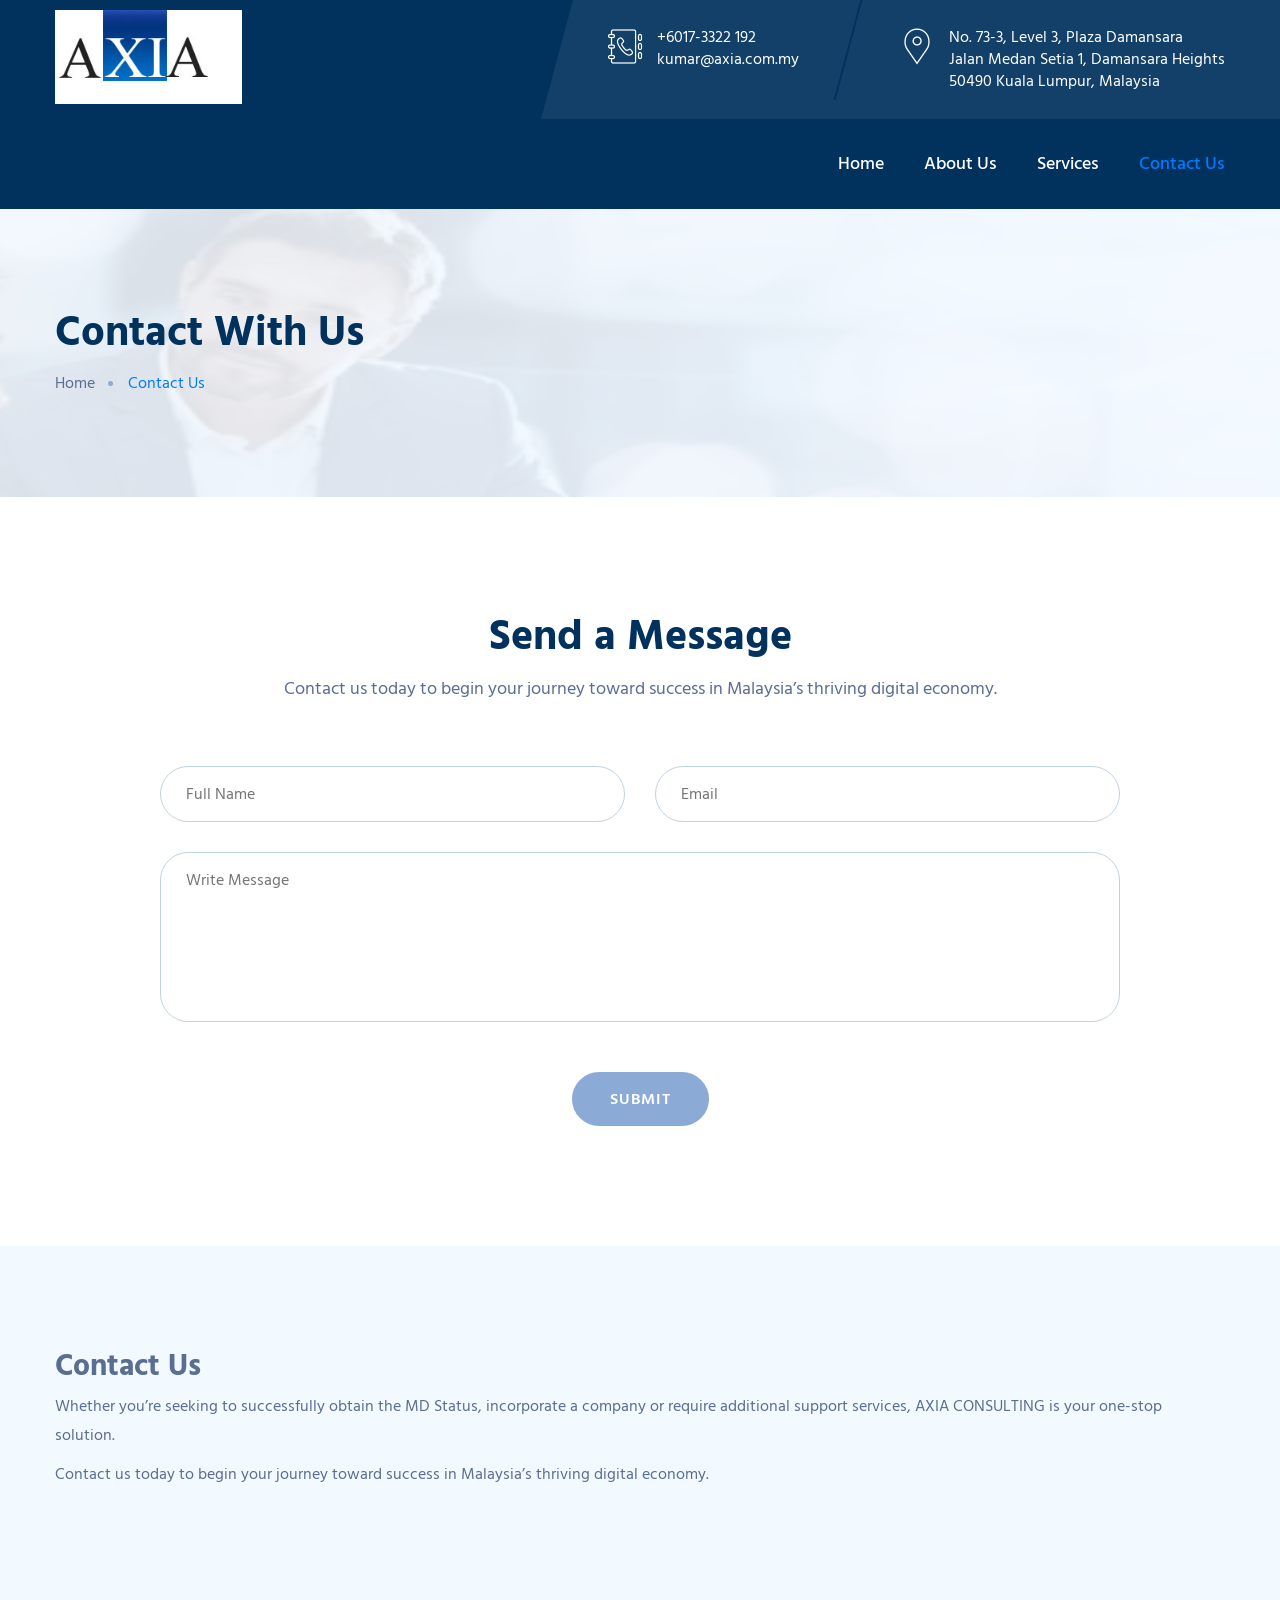
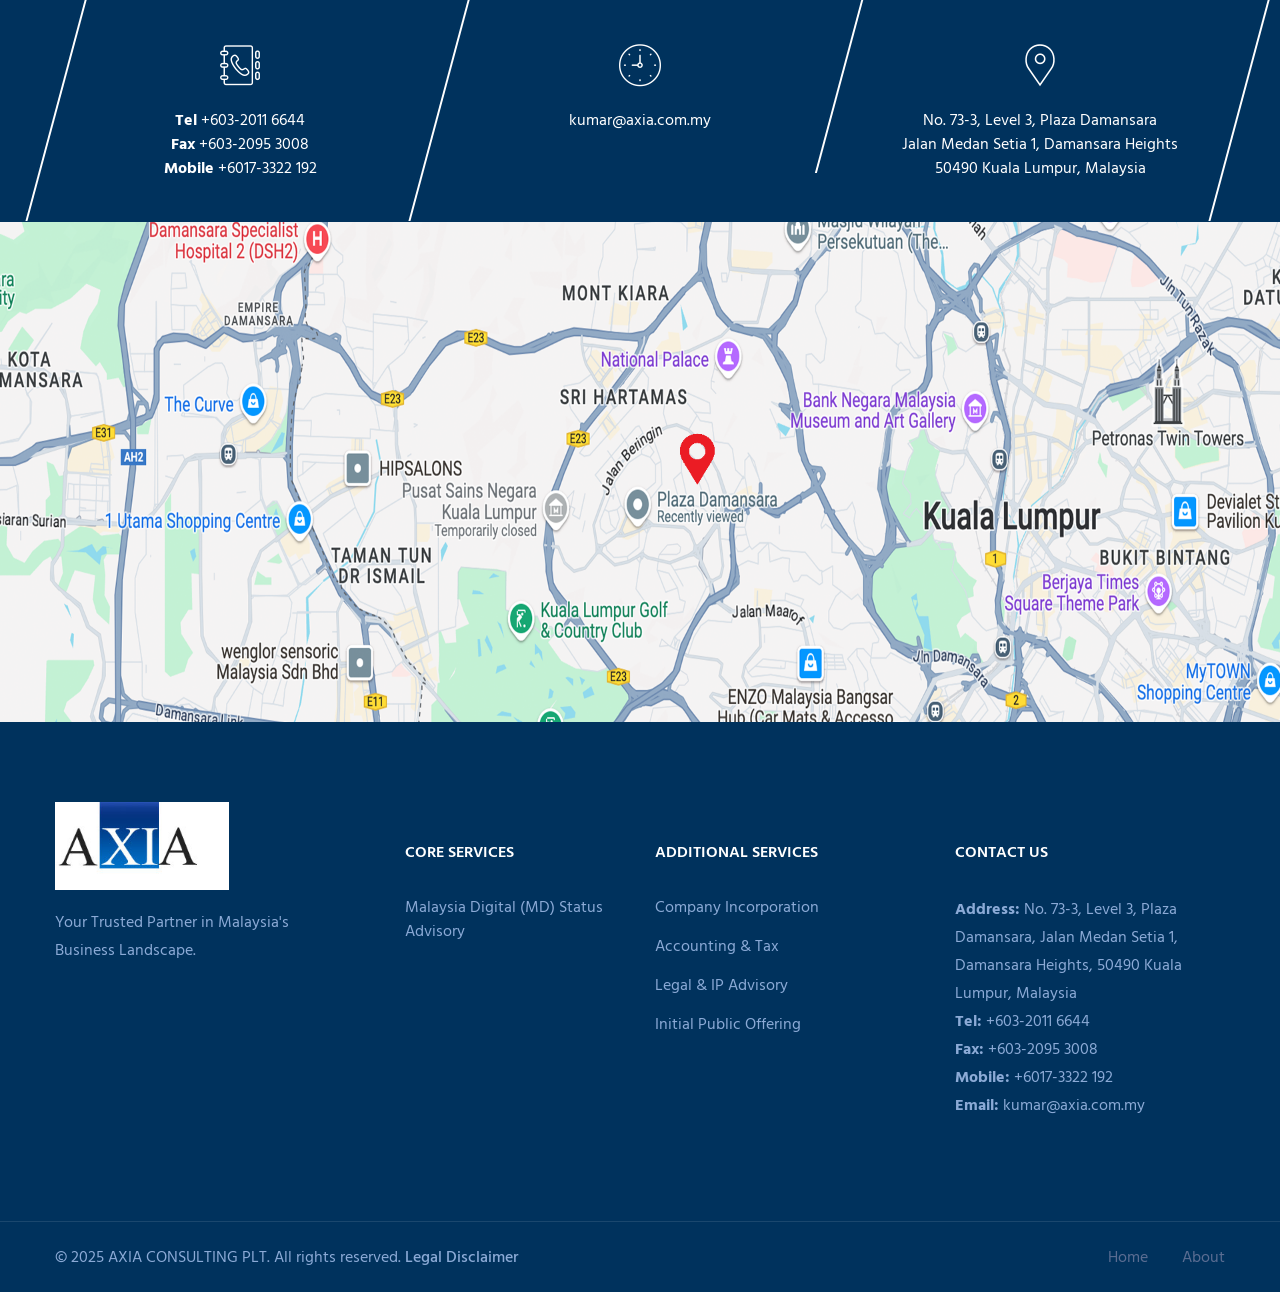
<file: contact.html>
<!DOCTYPE html>
<html>
  <head>
    <meta charset="utf-8">
    <meta http-equiv="Content-Type" content="text/html; charset=utf-8">
    <title>Malaysia Digital Status Consultants</title>
    <meta name="description" content="At AXIA CONSULTING, we specialize in assisting companies with setting up their businesses in Malaysia, as well as attaining the Malaysia Digital (MD) Status.">
     <meta name="keywords" content="Malaysia Digital Status Consultants, Malaysia Digital Status, MD status, MD status application, MD malaysia, MD status benefits, MD status tax free, MD status incentives, MD malaysia application, MD status consultant, MD status consultants, MD status tax, MD status tax benefits, applying for msc status, benefits of MD status, MD relocation, MD cybercentre, qualifying for MD status, MD status help, msc status forum, msc outsourcing, how to apply for MD status, qualifying for MD status, MD Company Incorporation, MD Accounting & Tax, MD Legal & IP Advisory, MD Initial Public Offering">
    <meta name="rating" content="general">
    <meta name="revisit-after" content="7 Days">
    <meta name="expires" content="never">
    <meta name="distribution" content="global">
    <meta name="robots" content="index, follow">
    <!-- Stylesheets -->
    <link href="css/bootstrap.css" rel="stylesheet">
    <link href="plugins/revolution/css/settings.css" rel="stylesheet" type="text/css">
    <!-- REVOLUTION SETTINGS STYLES -->
    <link href="plugins/revolution/css/layers.css" rel="stylesheet" type="text/css">
    <!-- REVOLUTION LAYERS STYLES -->
    <link href="plugins/revolution/css/navigation.css" rel="stylesheet" type="text/css">
    <!-- REVOLUTION NAVIGATION STYLES -->
    <link href="css/style.css" rel="stylesheet">
    <link href="css/responsive.css" rel="stylesheet">
    <!--Color Themes-->
    <link id="theme-color-file" href="css/color-themes/default-theme.css" rel="stylesheet">
    <link rel="shortcut icon" href="images/axia-images/favicon.png" type="image/x-icon">
    <link rel="icon" href="images/axia-images/favicon.png" type="image/x-icon">
    <!-- Responsive -->
    <meta http-equiv="X-UA-Compatible" content="IE=edge">
    <meta name="viewport" content="width=device-width, initial-scale=1.0, maximum-scale=1.0, user-scalable=0">
    <!--[if lt IE 9]>
    <script src="https://cdnjs.cloudflare.com/ajax/libs/html5shiv/3.7.3/html5shiv.js"></script>
    <![endif]-->
    <!--[if lt IE 9]>
    <script src="js/respond.js"></script>
    <![endif]-->
  </head>
  <title>AXIA</title>
  <body>
    <div class="page-wrapper">
      <!-- Preloader -->
      <div class="preloader"></div>
      <!-- Main Header-->
      <header class="main-header header-style-two">
        <!--Header Top-->
         <div class="header-upper">
          <div class="auto-container">
            <div class="clearfix">
              <div class="logo-box">
                <div class="logo">
                  <a href="index.html">
                    <img src="images/axia-images/axia-logo.jpg" alt="" title="" style="width: 80%;">
                  </a>
                </div>
              </div>
              <div class="upper-right">
                <div class="clearfix">
                  <!--Info Box-->
                  <div class="upper-column info-box">
                    <div class="icon-box">
                      <span class="flaticon-phone-book"></span>
                    </div>
                    <ul>
                      <li>+6017-3322 192 <br>kumar@axia.com.my </li>
                    </ul>
                  </div>
                  <!--Info Box-->
                  <!--Info Box-->
                  <div class="upper-column info-box">
                    <div class="icon-box">
                      <span class="flaticon-placeholder-2"></span>
                    </div>
                    <ul>
                      <li>No. 73-3, Level 3, Plaza Damansara <br> Jalan Medan Setia 1, Damansara Heights <br> 50490 Kuala Lumpur, Malaysia </li>
                    </ul>
                  </div>
                </div>
              </div>
            </div>
          </div>
        </div>
        <!--Main Box-->
        <div class="main-box">
          <div class="auto-container">
            <div class="clearfix">
             <!--  <div class="logo-box">
                <div class="logo">
                  <a href="index.html">
                    <img src="images/axia-images/axia-logo.jpg" style="width: 80%;" alt="" title="">
                  </a>
                </div>
              </div> -->
              <div class="nav-outer clearfix">
                <!-- Main Menu -->
                <nav class="main-menu">
                  <div class="navbar-header">
                    <!-- Toggle Button -->
                    <button type="button" class="navbar-toggle" data-toggle="collapse" data-target=".navbar-collapse">
                      <span class="icon-bar"></span>
                      <span class="icon-bar"></span>
                      <span class="icon-bar"></span>
                    </button>
                  </div>
                  <div class="navbar-collapse collapse clearfix">
                    <ul class="navigation clearfix">
                      <li>
                        <a href="index.html">Home</a>
                      </li>
                      <li>
                        <a href="about.html">About us</a>
                      </li>
                      <li class="dropdown">
                        <a href="#">Services</a>
                        <ul>
                         <li>
                            <a href="services/md-advisory.html">Malaysia Digital Status Advisory</a>
                          </li>
                          
                         
                          <li>
                            <a href="services/cinc.html">Company Incorporation</a>
                          </li>
                          <li>
                            <a href="services/accounting-tax.html">Accounting & Tax Services</a>
                          </li>
                          <li>
                            <a href="services/legal-ip-advisory.html">Legal & IP Advisory</a>
                          </li>
                           <li>
                            <a href="services/ipo.html">Initial Public Offering</a>
                          </li>
                        </ul>
                      </li>
                      <li class="current">
                        <a href="contact.html">Contact us</a>
                      </li>
                    </ul>
                  </div>
                </nav>
                <!-- Main Menu End-->
              </div>
            </div>
          </div>
        </div>
        <!--End Main Box-->
        <!--Sticky Header-->
        <div class="sticky-header">
          <div class="auto-container clearfix">
            <!--Logo-->
            <div class="logo pull-left">
              <a href="index.html" class="img-responsive">
                <img src="images/axia-images/axia-small-logo.jpg" alt="" title="">
              </a>
            </div>
            <!--Right Col-->
            <div class="right-col pull-right">
              <!-- Main Menu -->
              <nav class="main-menu">
                <div class="navbar-header">
                  <!-- Toggle Button -->
                  <button type="button" class="navbar-toggle" data-toggle="collapse" data-target=".navbar-collapse">
                    <span class="icon-bar"></span>
                    <span class="icon-bar"></span>
                    <span class="icon-bar"></span>
                  </button>
                </div>
                <div class="navbar-collapse collapse clearfix">
                  <ul class="navigation clearfix">
                    <li>
                      <a href="index.html">Home</a>
                    </li>
                    <li class="">
                      <a href="about.html">About us</a>
                    </li>
                    <li class="dropdown">
                      <a href="#">Services</a>
                      <ul>
                       <li>
                            <a href="services/md-advisory.html">Malaysia Digital Status Advisory</a>
                          </li>
                          
                         
                          <li>
                            <a href="services/cinc.html">Company Incorporation</a>
                          </li>
                          <li>
                            <a href="services/accounting-tax.html">Accounting & Tax Services</a>
                          </li>
                          <li>
                            <a href="services/legal-ip-advisory.html">Legal & IP Advisory</a>
                          </li>
                           <li>
                            <a href="services/ipo.html">Initial Public Offering</a>
                          </li>
                      </ul>
                    </li>
                    <li class="current">
                      <a href="contact.html">Contact us</a>
                    </li>
                  </ul>
                </div>
              </nav>
              <!-- Main Menu End-->
            </div>
          </div>
        </div>
        <!--End Sticky Header-->
      </header>
      <!--End Main Header -->
      <!--Page Title-->
      <section class="page-title">
        <div class="image-layer" style="background-image:url(images/axia-images/service-banner.png);"></div>
        <div class="auto-container">
          <h1>Contact With Us</h1>
          <div class="bread-crumb">
            <ul class="clearfix">
              <li>
                <a href="index.html">Home</a>
              </li>
              <li class="active">Contact Us</li>
            </ul>
          </div>
        </div>
      </section>
      <!--Contact Section-->
      <section class="contact-section">
        <div class="auto-container">
          <!--Heading-->
          <div class="sec-title centered">
            <h1>Send a Message</h1>
            <div class="text">Contact us today to begin your journey toward success in Malaysia’s thriving digital economy.</div>
          </div>
          <div class="form-container">
            <!--Quote Form-->
            <div class="form-style-one quote-form">
              <form method="post" action="sendemail.php" id="contact-form">
                <div class="row clearfix">
                  <div class="form-group col-md-6 col-sm-6 col-xs-12">
                    <input type="text" name="username" value="" placeholder="Full Name" required>
                  </div>
                  <div class="form-group col-md-6 col-sm-6 col-xs-12">
                    <input type="text" name="email" value="" placeholder="Email" required>
                  </div>
                  <div class="form-group col-md-12 col-sm-12 col-xs-12">
                    <textarea name="message" placeholder="Write Message"></textarea>
                  </div>
                  <div class="form-group col-md-12 col-sm-12 col-xs-12">
                    <div class="text-center">
                      <button type="submit" class="theme-btn btn-style-two">Submit</button>
                    </div>
                  </div>
                </div>
              </form>
            </div>
            <!--End Quote Form-->
          </div>
        </div>
      </section>
      <section class="page-title">
        <div class="auto-container">
          <!--Content Side-->
          <div class="content-block">
            <h2>
              <b>Contact Us</b>
            </h2>
            <p>Whether you’re seeking to successfully obtain the MD Status, incorporate a company or require additional support services, AXIA CONSULTING is your one-stop solution.</p>
            <p>Contact us today to begin your journey toward success in Malaysia’s thriving digital economy.</p>
          </div>
        </div>
      </section>
      <!--Info Section-->
      <section class="info-section">
        <div class="auto-container">
          <div class="row clearfix">
            <div class="info-column col-md-4 col-sm-4 col-xs-12">
              <!--Info Box-->
              <div class="info-box">
                <div class="icon-box">
                  <span class="flaticon-phone-book"></span>
                </div>
                <ul>
                  <li>
                    <b>Tel </b> +603-2011 6644 <br>
                    <b>Fax </b>+603-2095 3008 <br>
                    <b>Mobile </b>+6017-3322 192
                  </li>
                </ul>
              </div>
            </div>
            <div class="info-column col-md-4 col-sm-4 col-xs-12">
              <!--Info Box-->
              <div class="info-box">
                <div class="icon-box">
                  <span class="flaticon-clock"></span>
                </div>
                <ul>
                  <li>kumar@axia.com.my</li>
                </ul>
              </div>
            </div>
            <div class="info-column col-md-4 col-sm-4 col-xs-12">
              <!--Info Box-->
              <div class="info-box">
                <div class="icon-box">
                  <span class="flaticon-placeholder-2"></span>
                </div>
                <ul>
                  <li>No. 73-3, Level 3, Plaza Damansara <br> Jalan Medan Setia 1, Damansara Heights <br> 50490 Kuala Lumpur, Malaysia </li>
                </ul>
              </div>
            </div>
          </div>
        </div>
      </section>
      <section class="page-title" style="height: 500px;">
        <div class="image-layer" style="background-image:url(images/axia-images/map-location2.png);opacity: 10;"></div>
      </section>
      <!--Main Footer-->
            <footer class="main-footer footer-style-two">
        <!--Footer Upper-->
        <div class="footer-upper">
          <div class="auto-container">
            <div class="row clearfix">
              <!--Big Column-->
              <div class="big-column col-md-6 col-sm-12 col-xs-12">
                <div class="row clearfix">
                  <!--Footer Column-->
                  <div class="footer-column col-md-7 col-sm-6 col-xs-12">
                    <div class="footer-widget about-widget">
                      <div class="widget-inner">
                        <div class="logo">
                          <img src="images/axia-images/axia-logo.jpg" style="width: 60%;" alt="">
                        </div>
                        <div class="text">Your Trusted Partner in Malaysia's Business Landscape.</div>
                        <div class="social-links">
                          
                        </div>
                      </div>
                    </div>
                  </div>
                  <!--Footer Column-->
                  <div class="footer-column col-md-5 col-sm-6 col-xs-12">
                    <div class="footer-widget links-widget">
                      <div class="widget-inner">
                        <h3>Core Services</h3>
                        <div class="links">
                          <ul>
                           <li>
                              <a href="services/md-advisory.html">Malaysia Digital (MD) Status Advisory</a>
                            </li>
                            
                          </ul>
                        </div>
                      </div>
                    </div>
                  </div>
                </div>
              </div>
              <!--Big Column-->
              <div class="big-column col-md-6 col-sm-12 col-xs-12">
                <div class="row clearfix">
                  <!--Footer Column-->
                  <div class="footer-column col-md-6 col-sm-6 col-xs-12">
                    <div class="footer-widget info-widget">
                      <div class="widget-inner">
                        <h3>Additional Services</h3>
                        <div class="links">
                          <ul>
                           <li>
                              <a href="services/cinc.html">Company Incorporation</a>
                            </li>
                            <li>
                              <a href="services/accounting-tax.html">Accounting & Tax</a>
                            </li>
                            <li>
                              <a href="services/legal-ip-advisory.html">Legal & IP Advisory</a>
                            </li>
                             <li>
                              <a href="services/ipo.html">Initial Public Offering</a>
                            </li>
                          </ul>
                        </div>
                      </div>
                    </div>
                  </div>
                  <!--Footer Column-->
                  <div class="footer-column col-md-6 col-sm-6 col-xs-12">
                    <div class="footer-widget gallery-widget">
                      <div class="widget-inner">
                        <h3>Contact Us</h3>
                        <div class="info">
                          <ul>
                            <li class="clearfix">
                              <strong>Address: </strong>
                              <span class="txt">No. 73-3, Level 3, Plaza Damansara, Jalan Medan Setia 1, Damansara Heights, 50490 Kuala Lumpur, Malaysia</span>
                            </li>
                            <li class="clearfix">
                              <strong>Tel: </strong>
                              <span class="txt">+603-2011 6644</span>
                            </li>
                            <li class="clearfix">
                              <strong>Fax: </strong>
                              <span class="txt">+603-2095 3008</span>
                            </li>
                            <li class="clearfix">
                              <strong>Mobile: </strong>
                              <span class="txt">+6017-3322 192</span>
                            </li>
                            <li class="clearfix">
                              <strong>Email: </strong>
                              <span class="txt">kumar@axia.com.my</span>
                            </li>
                          </ul>
                        </div>
                      </div>
                    </div>
                  </div>
                </div>
              </div>
            </div>
          </div>
        </div>
        <!--Footer Bottom-->
        <div class="footer-bottom">
          <div class="auto-container">
            <div class="row clearfix">
              <div class="col-md-6 col-sm-12 col-xs-12">
                 <div class="copyright" data-toggle="modal" data-target="#legalDisclaimerModal">© 2025 AXIA CONSULTING PLT. All rights reserved. <span style="font-weight: 500;">Legal Disclaimer</span></div>
              </div>
              <div class="col-md-6 col-sm-12 col-xs-12">
                <div class="footer-nav clearfix">
                  <ul class="clearfix">
                    <li>
                      <a href="index.html">Home</a>
                    </li>
                    <li>
                      <a href="about.html">About</a>
                    </li>
                  </ul>
                </div>
              </div>
            </div>
          </div>
        </div>
        <div class="modal fade" id="legalDisclaimerModal" tabindex="-1" role="dialog" aria-labelledby="legalDisclaimerModal" aria-hidden="true">
           <div class="modal-dialog" role="document">
            <div class="modal-content">
              <div class="modal-body" style="width: 95%;margin: 0px auto;color:#444;margin-top: 15px;">
                <h2 class="modal-title" id="legalDisclaimerModal" style="font-size:20px;font-weight: 700;">Legal Disclaimer</h2>
                <div style="text-align: justify;margin-top: 12px;"> 
                <p>
                The information provided on this website is for general informational purposes only. While AXIA CONSULTING PLT strives to ensure that all content is accurate and up-to-date, we make no guarantees or warranties, express or implied, regarding the completeness, reliability, or accuracy of any information on the site.</p>
                <p>          
                AXIA CONSULTING PLT is a consulting firm that facilitates professional services through a network of trusted partners. We do not directly provide legal, accounting, tax, or corporate secretarial services. Any references to such services are to be understood as being provided by independent third-party professionals.</p>
                <p>
                Nothing on this site constitutes legal, financial, or professional advice. Visitors and clients are encouraged to seek independent professional consultation before making decisions based on any information contained herein.</p>
                <p>
                Use of this website and reliance on any of its content is at your own risk. AXIA CONSULTING PLT disclaims any liability for loss or damage arising from the use of this website or any third-party services linked from or referenced by this site.
                By accessing this website, you agree to be bound by the terms of this disclaimer.</p>
                </div>
              </div>
              <div class="modal-footer">
                <button type="button" class="btn btn-secondary" data-dismiss="modal" style="padding-top: 10px;font-weight: 600;">Close</button>
              </div>
            </div>
          </div>
        </div>
      </footer>
    </div>
    <!--End pagewrapper-->
    <!--Scroll to top-->
    <div class="scroll-to-top scroll-to-target" data-target="html">
      <span class="icon fa fa-angle-double-up"></span>
    </div>
    <script src="js/jquery.js"></script>
    <script src="js/bootstrap.min.js"></script>
    <script src="js/jquery.fancybox.js"></script>
    <script src="js/owl.js"></script>
    <script src="js/jquery-ui.js"></script>
    <script src="js/validate.js"></script>
    <script src="js/appear.js"></script>
    <script src="js/wow.js"></script>
    <script src="js/script.js"></script>
    <!--Google Map APi Key-->
    <script src="http://maps.google.com/maps/api/js?key=AIzaSyBKS14AnP3HCIVlUpPKtGp7CbYuMtcXE2o"></script>
    <script src="js/map-script.js"></script>
    <!--End Google Map APi-->
  </body>
</html>
</file>
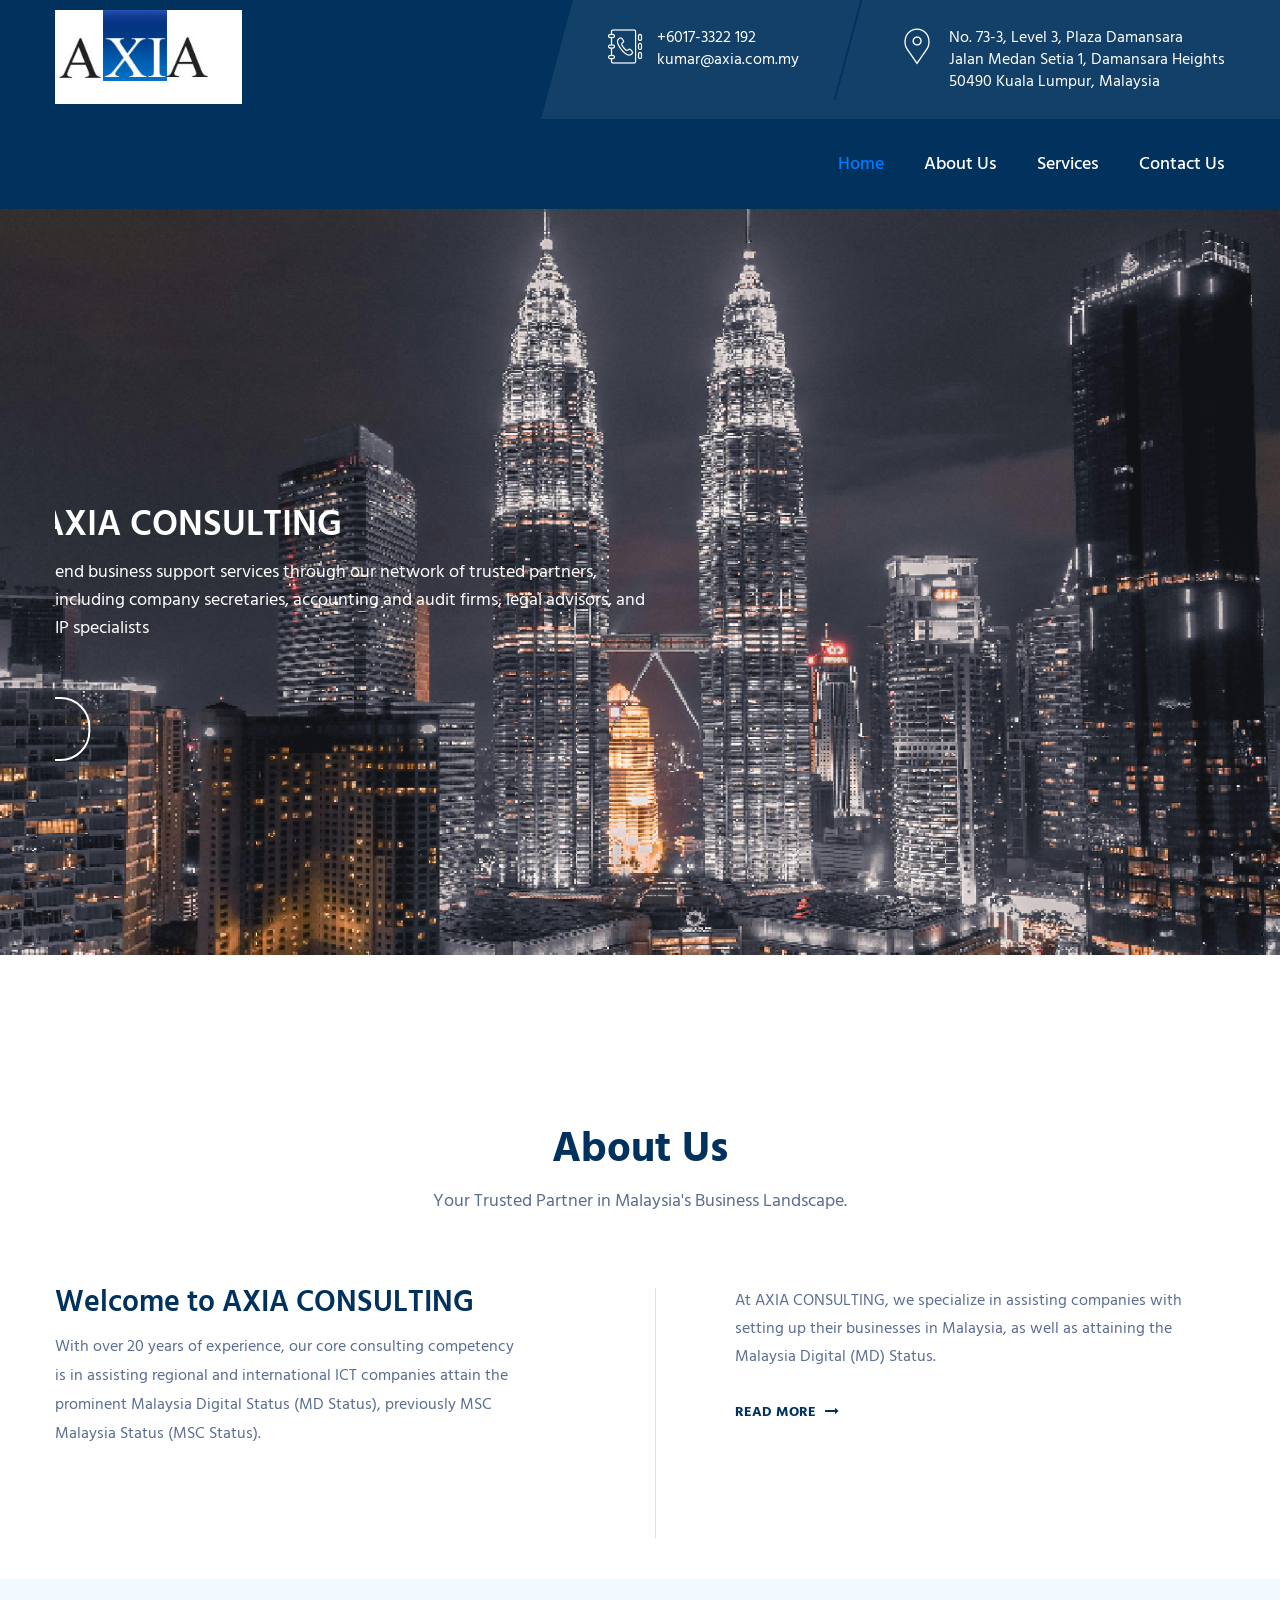
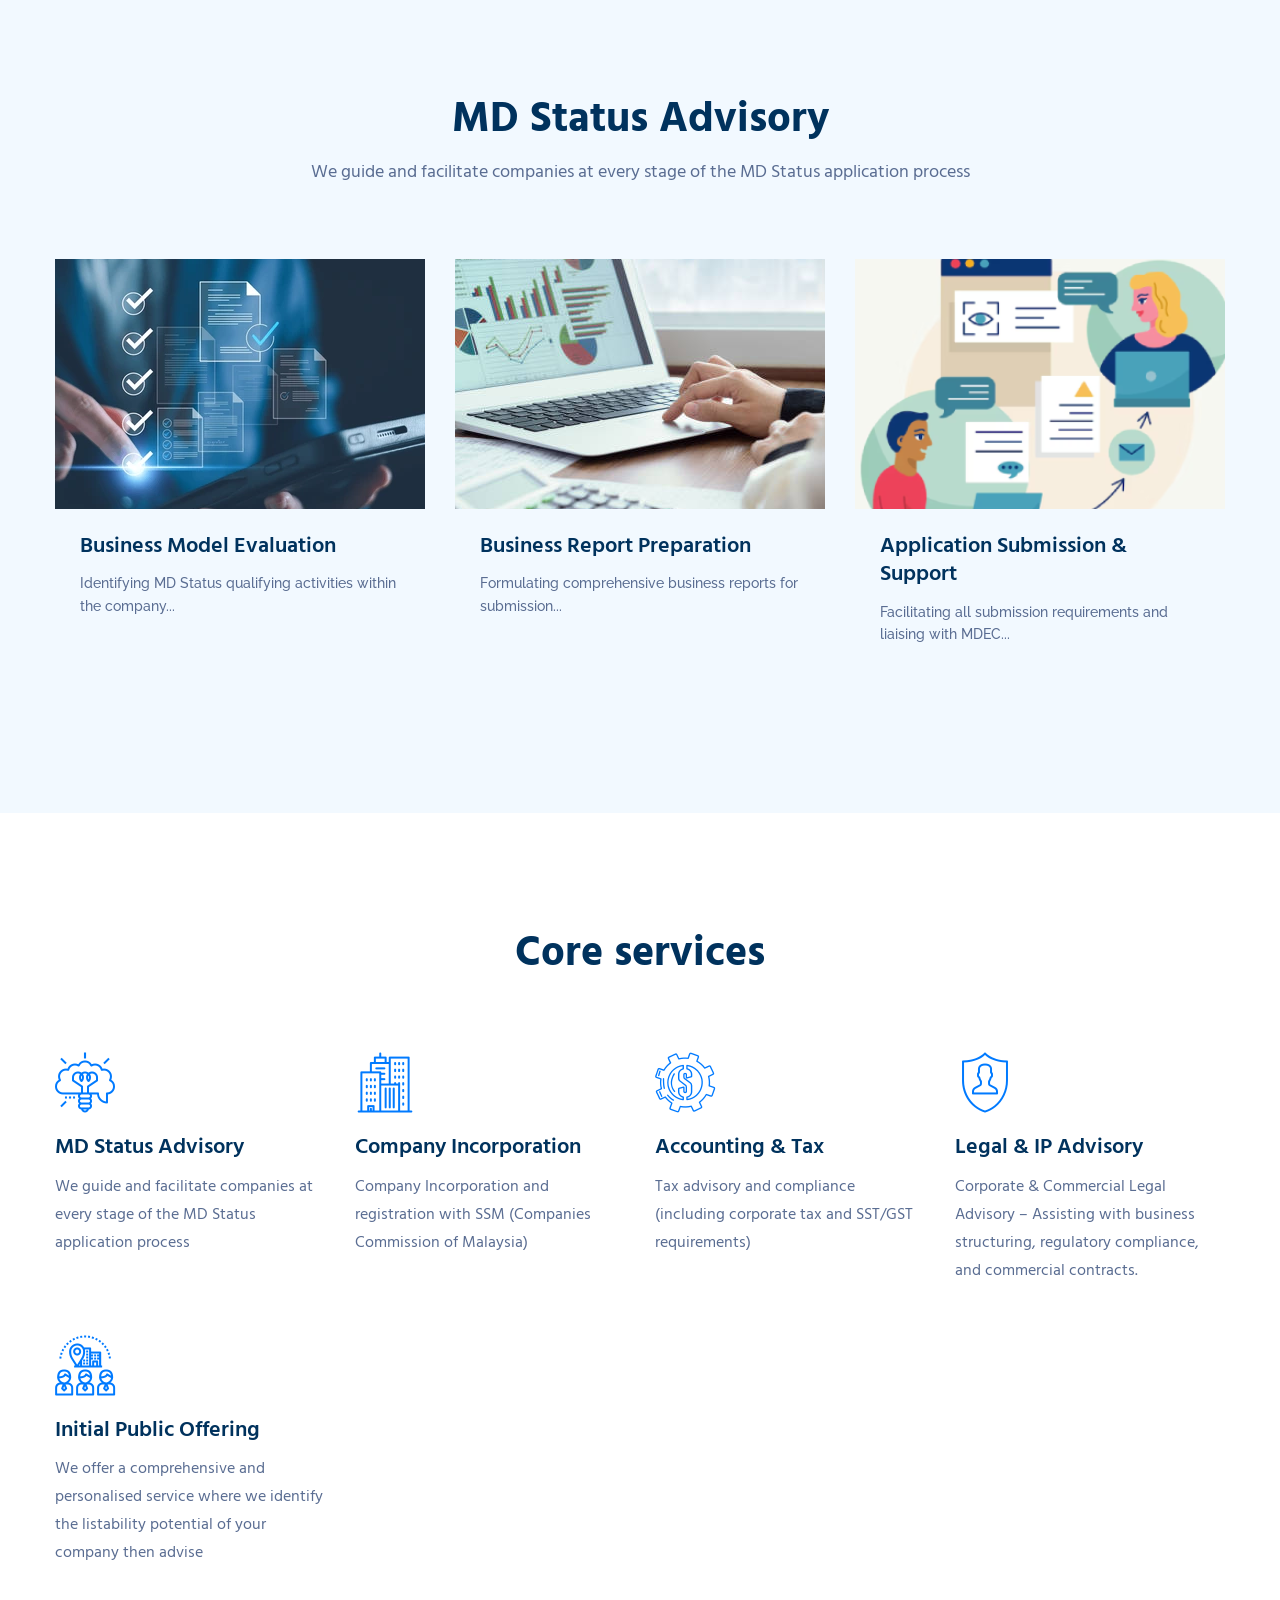
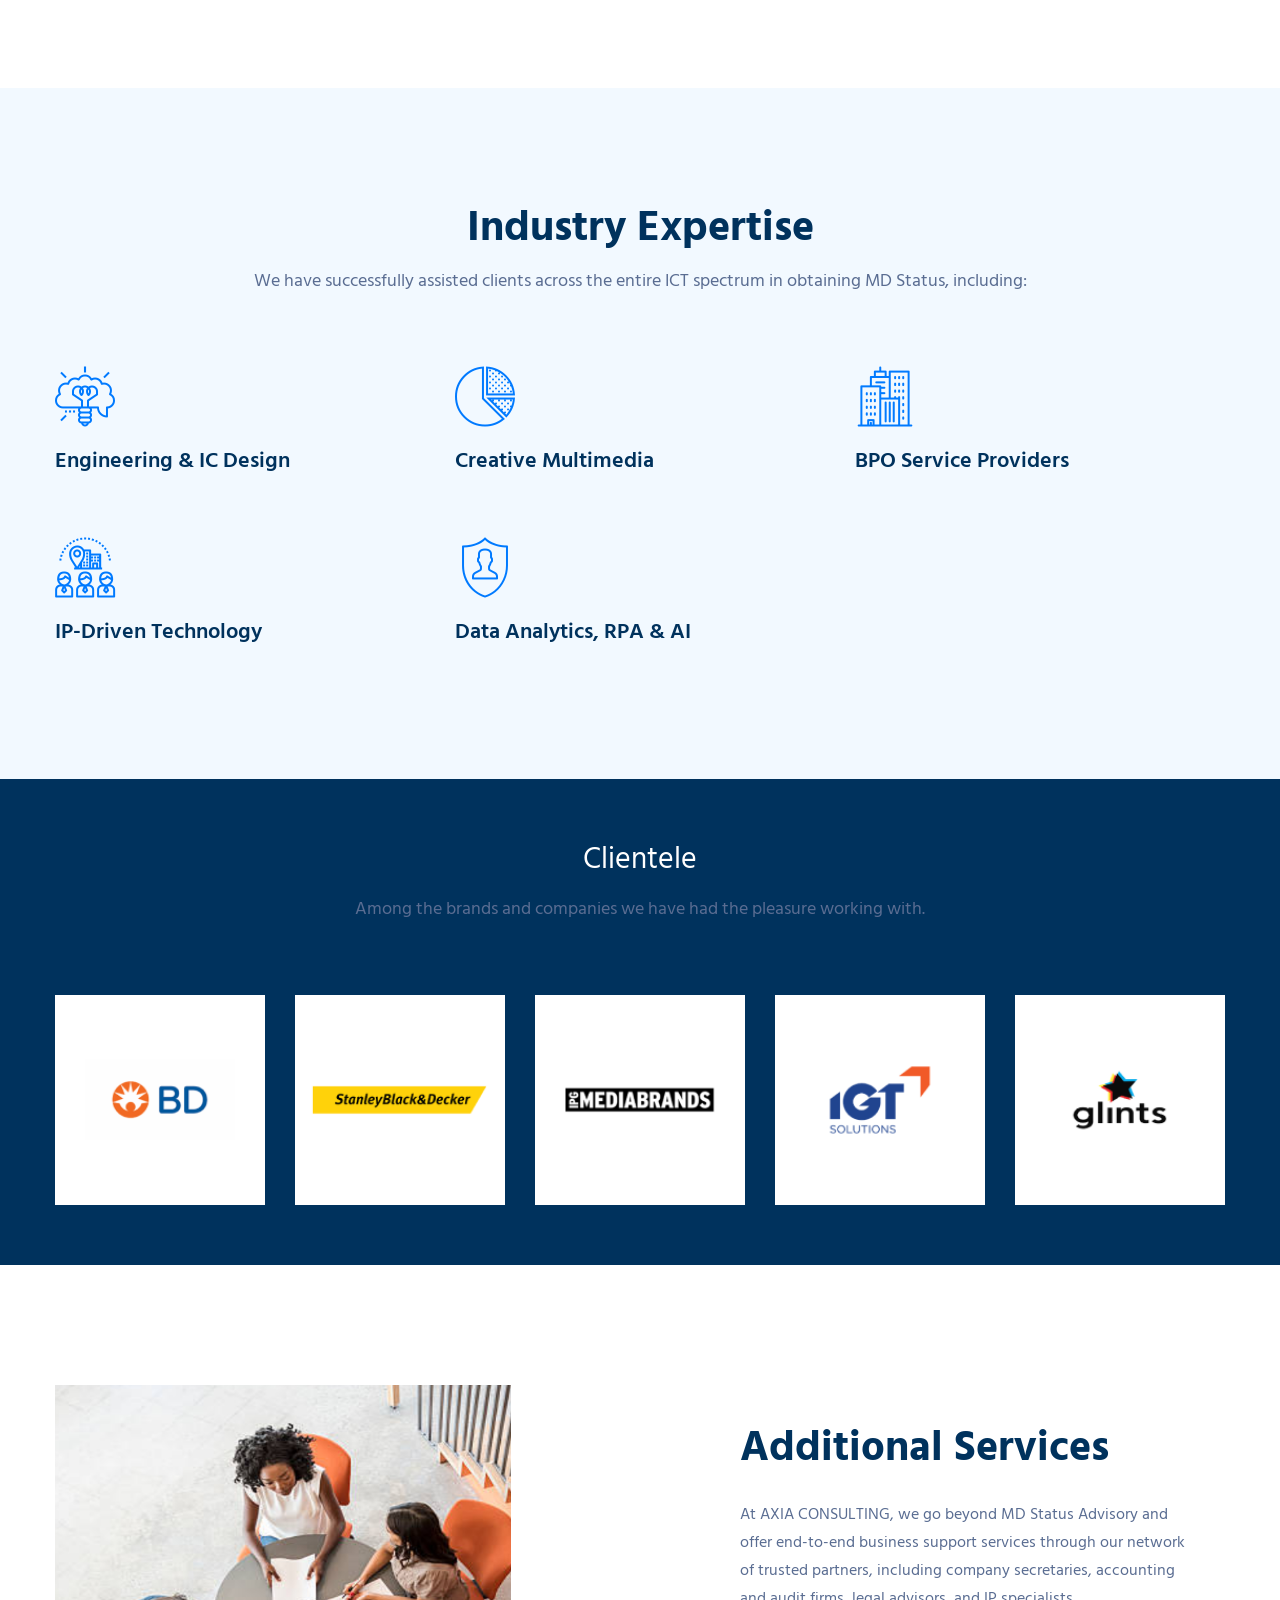
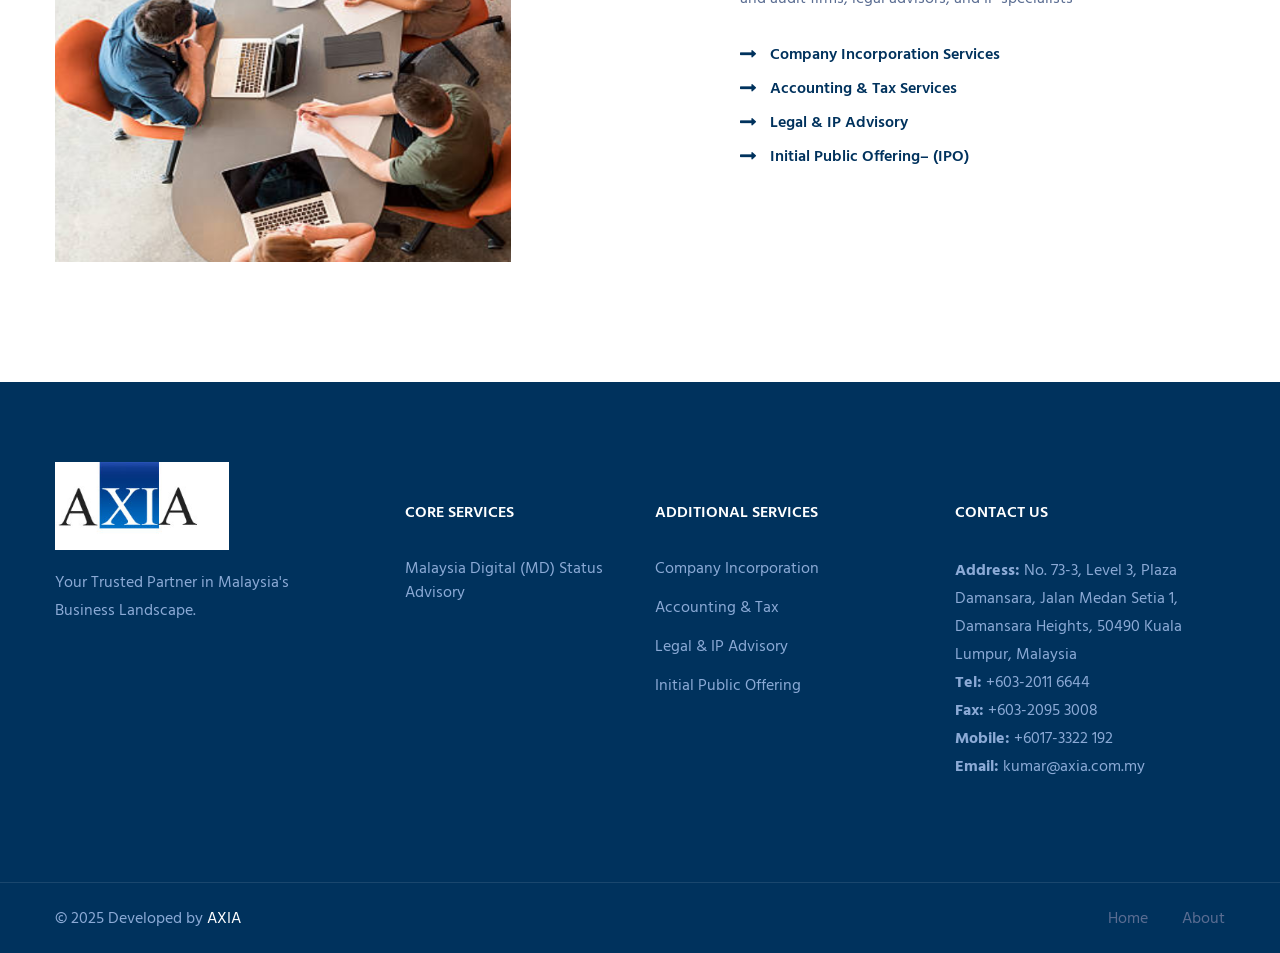
<file: indexCopy.html>
<!DOCTYPE html>
<html>
  <head>
    <meta charset="utf-8">
    <meta http-equiv="Content-Type" content="text/html; charset=utf-8">
    <title>Malaysia Digital Status Consultants</title>
    <meta name="description" content="We assist companies in attaining the MSC Malaysia Status .Our consultancy services covers the entire MSC Status Process. We have successfully....">
    <meta name="keywords" content="msc status, msc status application, msc malaysia, msc status benefits, msc status tax free, msc status incentives, msc malaysia application, msc status consultant, msc status consultants, msc status tax, msc status tax benefits, applying for msc status, benefits of msc status, msc relocation, msc cybercentre, qualifying for msc status, msc status help, msc status forum, msc outsourcing, how to apply for msc status, qualifying for msc status">
    <meta name="rating" content="general">
    <meta name="revisit-after" content="7 Days">
    <meta name="expires" content="never">
    <meta name="distribution" content="global">
    <meta name="robots" content="index, follow">
    <!-- Stylesheets -->
    <link href="css/bootstrap.css" rel="stylesheet">
    <link href="plugins/revolution/css/settings.css" rel="stylesheet" type="text/css">
    <!-- REVOLUTION SETTINGS STYLES -->
    <link href="plugins/revolution/css/layers.css" rel="stylesheet" type="text/css">
    <!-- REVOLUTION LAYERS STYLES -->
    <link href="plugins/revolution/css/navigation.css" rel="stylesheet" type="text/css">
    <!-- REVOLUTION NAVIGATION STYLES -->
    <link href="css/style.css" rel="stylesheet">
    <link href="css/responsive.css" rel="stylesheet">
    <!--Color Themes-->
    <link id="theme-color-file" href="css/color-themes/default-theme.css" rel="stylesheet">
    <link rel="shortcut icon" href="images/axia-images/favicon.png" type="image/x-icon">
    <link rel="icon" href="images/axia-images/favicon.png" type="image/x-icon">
    <!-- Responsive -->
    <meta http-equiv="X-UA-Compatible" content="IE=edge">
    <meta name="viewport" content="width=device-width, initial-scale=1.0, maximum-scale=1.0, user-scalable=0">
    <!--[if lt IE 9]>
    <script src="https://cdnjs.cloudflare.com/ajax/libs/html5shiv/3.7.3/html5shiv.js"></script>
    <![endif]-->
    <!--[if lt IE 9]>
    <script src="js/respond.js"></script>
                                                                  <![endif]-->
  </head>

  <body>
    <div class="page-wrapper">
      <!-- Preloader -->
      <div class="preloader"></div>
      <!-- Main Header-->
      <header class="main-header header-style-two">
        <!--Header-Upper-->
        <div class="header-upper">
          <div class="auto-container">
            <div class="clearfix">
              <div class="logo-box">
                <div class="logo">
                  <a href="index.html">
                    <img src="images/axia-images/axia-logo.jpg" alt="" title="" style="width: 80%;">
                  </a>
                </div>
              </div>
              <div class="upper-right">
                <div class="clearfix">
                  <!--Info Box-->
                  <div class="upper-column info-box">
                    <div class="icon-box">
                      <span class="flaticon-phone-book"></span>
                    </div>
                    <ul>
                      <li>+6017-3322 192 <br>kumar@axia.com.my </li>
                    </ul>
                  </div>
                  <!--Info Box-->
                  <!--Info Box-->
                  <div class="upper-column info-box">
                    <div class="icon-box">
                      <span class="flaticon-placeholder-2"></span>
                    </div>
                    <ul>
                      <li>No. 73-3, Level 3, Plaza Damansara <br> Jalan Medan Setia 1, Damansara Heights <br> 50490 Kuala Lumpur, Malaysia </li>
                    </ul>
                  </div>
                </div>
              </div>
            </div>
          </div>
        </div>
        <!--End Header Upper-->
        <!--Header Lower-->
        <div class="main-box">
          <div class="auto-container">
            <div class="clearfix">
              <!--  <div class="logo-box"><div class="logo"><a href="index.html"><img src="images/axia-images/axia-logo.jpg" alt="" title=""></a></div></div> -->
              <div class="nav-outer clearfix">
                <!-- Main Menu -->
                <nav class="main-menu">
                  <div class="navbar-header">
                    <!-- Toggle Button -->
                    <button type="button" class="navbar-toggle" data-toggle="collapse" data-target=".navbar-collapse">
                      <span class="icon-bar"></span>
                      <span class="icon-bar"></span>
                      <span class="icon-bar"></span>
                    </button>
                  </div>
                  <div class="navbar-collapse collapse clearfix">
                    <ul class="navigation clearfix">
                      <li class="current">
                        <a href="index.html">Home</a>
                      </li>
                      <li class="">
                        <a href="about.html">About us</a>
                      </li>
                      <li class="dropdown">
                        <a href="#">Services</a>
                        <ul>
                         <li>
                            <a href="services/md-advisory.html">Malaysia Digital Status Advisory</a>
                          </li>
                          
                          <li>
                            <a href="services/venture.html">Venture Capital</a>
                          </li>
                          <li>
                            <a href="services/cinc.html">Company Incorporation</a>
                          </li>
                          <li>
                            <a href="services/accounting-tax.html">Accounting & Tax Services</a>
                          </li>
                          <li>
                            <a href="services/legal-ip-advisory.html">Legal & IP Advisory</a>
                          </li>
                           <li>
                            <a href="services/ipo.html">Initial Public Offering</a>
                          </li>
                        </ul>
                      </li>
                      <!--  <li class="dropdown"><a href="#">Addional Services</a><ul><li><a href="addiotional-services.html">Our Addional Services</a></li><li><a href="services/cinc.html">Company Incorporation</a></li><li><a href="services/accounting-tax.html">Accounting & Tax Services</a></li><li><a href="services/legal-ip-advisory.html">Legal & IP Advisory</a></li></ul></li> -->
                      <li>
                        <a href="contact.html">Contact us</a>
                      </li>
                    </ul>
                  </div>
                </nav>
                <!-- Main Menu End-->
              </div>
            </div>
          </div>
        </div>
        <!--End Sticky Header-->
      </header>
      <!--End Main Header -->
      <!--Main Slider-->
      <section class="main-slider">
        <div class="rev_slider_wrapper fullwidthbanner-container" id="rev_slider_one_wrapper" data-source="gallery">
          <div class="rev_slider fullwidthabanner" id="rev_slider_one" data-version="5.4.1">
            <ul>
              <li data-description="Slide Description" data-easein="default" data-easeout="default" data-fsmasterspeed="1500" data-fsslotamount="7" data-fstransition="fade" data-hideafterloop="0" data-hideslideonmobile="off" data-index="rs-1687" data-masterspeed="default" data-param1="" data-param10="" data-param2="" data-param3="" data-param4="" data-param5="" data-param6="" data-param7="" data-param8="" data-param9="" data-rotate="0" data-saveperformance="off" data-slotamount="default" data-thumb="images/main-slider/image-1.jpg" data-title="Slide Title" data-transition="parallaxvertical">
                <img alt="" class="rev-slidebg" data-bgfit="cover" data-bgparallax="10" data-bgposition="center center" data-bgrepeat="no-repeat" data-no-retina="" src="images/axia-images/home-header3.png">
                <div class="tp-caption tp-resizeme" data-paddingbottom="[0,0,0,0]" data-paddingleft="[0,0,0,0]" data-paddingright="[0,0,0,0]" data-paddingtop="[0,0,0,0]" data-responsive_offset="on" data-type="text" data-height="none" data-width="['800','800','800','320']" data-whitespace="normal" data-hoffset="['15','15','15','15']" data-voffset="['-80','-80','-20','-40']" data-x="['left','left','left','left']" data-y="['middle','middle','middle','middle']" data-textalign="['top','top','top','top']" data-frames='[{"from":"x:[-100%];z:0;rX:0deg;rY:0;rZ:0;sX:1;sY:1;skX:0;skY:0;","mask":"x:0px;y:0px;s:inherit;e:inherit;","speed":1500,"to":"o:1;","delay":1000,"ease":"Power3.easeInOut"},{"delay":"wait","speed":1000,"to":"auto:auto;","mask":"x:0;y:0;s:inherit;e:inherit;","ease":"Power3.easeInOut"}]'>
                  <h3>Welcome to AXIA CONSULTING</h3>
                </div>
                <div class="tp-caption tp-resizeme" data-paddingbottom="[0,0,0,0]" data-paddingleft="[0,0,0,0]" data-paddingright="[0,0,0,0]" data-paddingtop="[0,0,0,0]" data-responsive_offset="on" data-type="text" data-height="none" data-width="['600','600','600','320']" data-whitespace="normal" data-hoffset="['15','15','15','15']" data-voffset="['10','10','30','30']" data-x="['left','left','left','left']" data-y="['middle','middle','middle','middle']" data-textalign="['top','top','top','top']" data-frames='[{"from":"y:[-100%];z:0;rX:0deg;rY:0;rZ:0;sX:1;sY:1;skX:0;skY:0;","mask":"x:0px;y:0px;s:inherit;e:inherit;","speed":1500,"to":"o:1;","delay":1000,"ease":"Power3.easeInOut"},{"delay":"wait","speed":1000,"to":"auto:auto;","mask":"x:0;y:0;s:inherit;e:inherit;","ease":"Power3.easeInOut"}]'>
                  <div class="text">At AXIA CONSULTING, we go beyond MD Status Advisory and offer end-to-end business support services through our network of trusted partners, including company secretaries, accounting and audit firms, legal advisors, and IP specialists</div>
                </div>
                <div class="tp-caption tp-resizeme" data-paddingbottom="[0,0,0,0]" data-paddingleft="[0,0,0,0]" data-paddingright="[0,0,0,0]" data-paddingtop="[0,0,0,0]" data-responsive_offset="on" data-type="text" data-height="none" data-width="['600','600','600','320']" data-whitespace="normal" data-hoffset="['15','15','15','15']" data-voffset="['120','120','120','120']" data-x="['left','left','left','left']" data-y="['middle','middle','middle','middle']" data-textalign="['top','top','top','top']" data-frames='[{"from":"x:[-100%];z:0;rX:0deg;rY:0;rZ:0;sX:1;sY:1;skX:0;skY:0;","mask":"x:0px;y:0px;s:inherit;e:inherit;","speed":1500,"to":"o:1;","delay":1000,"ease":"Power3.easeInOut"},{"delay":"wait","speed":1000,"to":"auto:auto;","mask":"x:0;y:0;s:inherit;e:inherit;","ease":"Power3.easeInOut"}]'>
                  <a href="contact.html" class="theme-btn btn-style-one">Contact Us</a>
                </div>
              </li>
              <li data-description="Slide Description" data-easein="default" data-easeout="default" data-fsmasterspeed="1500" data-fsslotamount="7" data-fstransition="fade" data-hideafterloop="0" data-hideslideonmobile="off" data-index="rs-1688" data-masterspeed="default" data-param1="" data-param10="" data-param2="" data-param3="" data-param4="" data-param5="" data-param6="" data-param7="" data-param8="" data-param9="" data-rotate="0" data-saveperformance="off" data-slotamount="default" data-thumb="images/main-slider/image-2.jpg" data-title="Slide Title" data-transition="parallaxvertical">
                <img alt="" class="rev-slidebg" data-bgfit="cover" data-bgparallax="10" data-bgposition="center center" data-bgrepeat="no-repeat" data-no-retina="" src="images/axia-images/home-header4.png">
                <div class="tp-caption tp-resizeme" data-paddingbottom="[0,0,0,0]" data-paddingleft="[0,0,0,0]" data-paddingright="[0,0,0,0]" data-paddingtop="[0,0,0,0]" data-responsive_offset="on" data-type="text" data-height="none" data-width="['800','800','800','320']" data-whitespace="normal" data-hoffset="['15','15','15','15']" data-voffset="['-80','-80','-20','-40']" data-x="['left','left','left','left']" data-y="['middle','middle','middle','middle']" data-textalign="['top','top','top','top']" data-frames='[{"from":"x:[-100%];z:0;rX:0deg;rY:0;rZ:0;sX:1;sY:1;skX:0;skY:0;","mask":"x:0px;y:0px;s:inherit;e:inherit;","speed":1500,"to":"o:1;","delay":1000,"ease":"Power3.easeInOut"},{"delay":"wait","speed":1000,"to":"auto:auto;","mask":"x:0;y:0;s:inherit;e:inherit;","ease":"Power3.easeInOut"}]'>
                  <h3>Malaysia Digital (MD) Status Advisory Services.</h3>
                </div>
                <div class="tp-caption tp-resizeme" data-paddingbottom="[0,0,0,0]" data-paddingleft="[0,0,0,0]" data-paddingright="[0,0,0,0]" data-paddingtop="[0,0,0,0]" data-responsive_offset="on" data-type="text" data-height="none" data-width="['600','600','600','320']" data-whitespace="normal" data-hoffset="['15','15','15','15']" data-voffset="['10','10','30','30']" data-x="['left','left','left','left']" data-y="['middle','middle','middle','middle']" data-textalign="['top','top','top','top']" data-frames='[{"from":"y:[-100%];z:0;rX:0deg;rY:0;rZ:0;sX:1;sY:1;skX:0;skY:0;","mask":"x:0px;y:0px;s:inherit;e:inherit;","speed":1500,"to":"o:1;","delay":1000,"ease":"Power3.easeInOut"},{"delay":"wait","speed":1000,"to":"auto:auto;","mask":"x:0;y:0;s:inherit;e:inherit;","ease":"Power3.easeInOut"}]'>
                  <div class="text">At AXIA CONSULTING, we specialize in assisting companies with setting up their businesses in Malaysia, as well as attaining the Malaysia Digital (MD) Status. </div>
                </div>
                <div class="tp-caption tp-resizeme" data-paddingbottom="[0,0,0,0]" data-paddingleft="[0,0,0,0]" data-paddingright="[0,0,0,0]" data-paddingtop="[0,0,0,0]" data-responsive_offset="on" data-type="text" data-height="none" data-width="['600','600','600','320']" data-whitespace="normal" data-hoffset="['15','15','15','15']" data-voffset="['120','120','120','120']" data-x="['left','left','left','left']" data-y="['middle','middle','middle','middle']" data-textalign="['top','top','top','top']" data-frames='[{"from":"x:[-100%];z:0;rX:0deg;rY:0;rZ:0;sX:1;sY:1;skX:0;skY:0;","mask":"x:0px;y:0px;s:inherit;e:inherit;","speed":1500,"to":"o:1;","delay":1000,"ease":"Power3.easeInOut"},{"delay":"wait","speed":1000,"to":"auto:auto;","mask":"x:0;y:0;s:inherit;e:inherit;","ease":"Power3.easeInOut"}]'>
                  <a href="contact.html" class="theme-btn btn-style-one">Contact Us</a>
                </div>
              </li>
            </ul>
          </div>
        </div>
      </section>
      <!--End Main Slider-->
      <!--About Section-->
      <section class="about-section">
        <div class="auto-container">
          <!--Heading-->
          <div class="sec-title centered">
            <h1>About Us</h1>
            <div class="text">Your Trusted Partner in Malaysia's Business Landscape.</div>
          </div>
          <div class="row clearfix">
            <!--Left Column-->
            <div class="left-column col-md-6 col-sm-12 col-xs-12">
              <div class="inner">
                <h2>Welcome to AXIA CONSULTING</h2>
                <p>With over 20 years of experience, our core consulting competency is in assisting regional and international ICT companies attain the prominent Malaysia Digital Status (MD Status), previously MSC Malaysia Status (MSC Status).</p>
                <!--   <div class="signature"><img src="images/resource/signature.png" alt=""></div><div class="info"><figure class="image img-circle"><img class="img-circle" src="images/resource/author-1.jpg" alt=""></figure> Jisana smith,  <span class="designation">Manager</span></div> -->
              </div>
            </div>
            <!--Right Column-->
            <div class="right-column col-md-6 col-sm-12 col-xs-12">
              <div class="inner">
                <div class="text">At AXIA CONSULTING, we specialize in assisting companies with setting up their businesses in Malaysia, as well as attaining the Malaysia Digital (MD) Status. </div>
                <div class="link-box">
                  <a href="about.html">Read More <span class="fa fa-long-arrow-right"></span>
                  </a>
                </div>
              </div>
            </div>
          </div>
        </div>
      </section>
      <section class="services-five" style="background: #f2f9ff;">
            <div class="auto-container">
               <!--Heading-->
               <div class="sec-title centered">
                  <h1>MD Status Advisory</h1>
                  <div class="text">We guide and facilitate companies at every stage of the MD Status application process</div>
               </div>
               <div class="row clearfix">
                  <!--Service Block-->
                  <div class="service-block-four col-md-4 col-sm-6 col-xs-12">
                     <div class="inner-box">
                        <figure class="image-box"><img src="images/axia-images/scope1.png" alt=""></figure>
                        <div class="lower-box">
                           <h3><a href="#">Business Model Evaluation</a></h3>
                           <div class="text">Identifying MD Status qualifying activities within the company...</div>
                        </div>
                     </div>
                  </div>
                  <!--Service Block-->
                  <div class="service-block-four col-md-4 col-sm-6 col-xs-12">
                     <div class="inner-box">
                        <figure class="image-box"><img src="images/axia-images/scope2.png" alt=""></figure>
                        <div class="lower-box">
                           <h3><a href="#">Business Report Preparation</a></h3>
                           <div class="text">Formulating comprehensive business reports for submission...</div>
                        </div>
                     </div>
                  </div>
                  <!--Service Block-->
                  <div class="service-block-four col-md-4 col-sm-6 col-xs-12">
                     <div class="inner-box">
                        <figure class="image-box"><img src="images/axia-images/scope3.png" alt=""></figure>
                        <div class="lower-box">
                           <h3><a href="#">Application Submission & Support</a></h3>
                           <div class="text">Facilitating all submission requirements and liaising with MDEC...</div>
                        </div>
                     </div>
                  </div>
                 
               </div>
            </div>
         </section>
      <!--Services Section-->
      <section class="services-section" style="background: #fff;">
        <div class="auto-container">
          <!--Heading-->
          <div class="sec-title centered">
            <h1>Core services</h1>
            <!-- <div class="text">Core Advisory Services</div> -->
          </div>
          <div class="row clearfix">
            <!--Service Block-->
           <div class="service-block-one col-lg-3 col-md-4 col-sm-6 col-xs-12">
              <div class="inner-box">
                <div class="icon-box">
                  <span class="flaticon-idea-1"></span>
                </div>
                <h3>
                  <a href="services/md-advisory.html">MD Status Advisory</a>
                </h3>
                <div class="text">We guide and facilitate companies at every stage of the MD Status application process</div>
              </div>
            </div>
            <!--Service Block-->
           
            <!--Service Block-->
            <div class="service-block-one col-lg-3 col-md-4 col-sm-6 col-xs-12">
              <div class="inner-box">
                <div class="icon-box">
                  <span class="flaticon-skyline"></span>
                </div>
                <h3>
                  <a href="services/cinc.html">Company Incorporation</a>
                </h3>
                <div class="text">Company Incorporation and registration with SSM (Companies Commission of Malaysia)</div>
              </div>
            </div>
            <!--Service Block-->
           <div class="service-block-one col-lg-3 col-md-4 col-sm-6 col-xs-12">
              <div class="inner-box">
                <div class="icon-box">
                   <span class="flaticon-dollar-sign-in-a-gear-wheel-outline"></span>
                 
                </div>
                <h3>
                  <a href="services/accounting-tax.html">Accounting & Tax</a>
                </h3>
                <div class="text">Tax advisory and compliance (including corporate tax and SST/GST requirements)</div>
              </div>
            </div>
            <!--Service Block-->
            <div class="service-block-one col-lg-3 col-md-4 col-sm-6 col-xs-12">
              <div class="inner-box">
                <div class="icon-box">
                  <span class="flaticon-user-1"></span>
                </div>
                <h3>
                  <a href="services/legal-ip-advisory.html">Legal & IP Advisory</a>
                </h3>
                <div class="text">Corporate & Commercial Legal Advisory – Assisting with business structuring, regulatory compliance, and commercial contracts.</div>
              </div>
            </div>
            <!--Service Block-->
             <div class="service-block-one col-lg-3 col-md-4 col-sm-6 col-xs-12">
             <div class="inner-box">
                <div class="icon-box">
                  <span class="flaticon-visitor"></span>
                </div>
                <h3>
                  <a href="services/ipo.html">Initial Public Offering</a>
                </h3>
                <div class="text">We offer a comprehensive and personalised service where we identify the listability potential of your company then advise</div>
              </div>
            </div>
           
          </div>
        </div>
      </section>

      
          <section class="services-section">
            <div class="auto-container">
               <!--Heading-->
               <div class="sec-title centered">
                  <h1>Industry Expertise</h1>
                  <div class="text">We have successfully assisted clients across the entire ICT spectrum in obtaining MD Status, including:</div>
               </div>
               <div class="row clearfix">
                  <!--Service Block-->
                  <div class="service-block-one col-lg-4 col-md-6 col-sm-6 col-xs-12">
                     <div class="inner-box">
                        <div class="icon-box"><span class="flaticon-idea-1"></span></div>
                        <h3><a href="#">Engineering & IC Design</a></h3>
                        <div class="text"></div>
                     </div>
                  </div>
                  <!--Service Block-->
                  <div class="service-block-one col-lg-4 col-md-6 col-sm-6 col-xs-12">
                     <div class="inner-box">
                        <div class="icon-box"><span class="flaticon-pie-chart-1"></span></div>
                        <h3><a href="#">Creative Multimedia</a></h3>
                        <div class="text"></div>
                     </div>
                  </div>
                  <!--Service Block-->
                  <div class="service-block-one col-lg-4 col-md-6 col-sm-6 col-xs-12">
                     <div class="inner-box">
                        <div class="icon-box"><span class="flaticon-skyline"></span></div>
                        <h3><a href="#">BPO Service Providers </a></h3>
                        <div class="text"></div>
                     </div>
                  </div>
                  <!--Service Block-->
                  <div class="service-block-one col-lg-4 col-md-6 col-sm-6 col-xs-12">
                     <div class="inner-box">
                        <div class="icon-box"><span class="flaticon-visitor"></span></div>
                        <h3><a href="#">IP-Driven Technology</a></h3>
                        <div class="text">
                        </div>
                     </div>
                  </div>
                  <!--Service Block-->
                  <div class="service-block-one col-lg-4 col-md-6 col-sm-6 col-xs-12">
                     <div class="inner-box">
                        <div class="icon-box"><span class="flaticon-user-1"></span></div>
                        <h3><a href="#">Data Analytics, RPA & AI</a></h3>
                        <div class="text"></div>
                     </div>
                  </div>
                  <!--Service Block-->
                 <!--  <div class="service-block-one col-lg-4 col-md-6 col-sm-6 col-xs-12">
                     <div class="inner-box">
                        <div class="icon-box"><span class="flaticon-wedding-planning"></span></div>
                        <h3><a href="#">E-Commerce</a></h3>
                        <div class="text">we offer a comprehensive and personalised service where we identify the listability potential of E-Commerce Companies</div>
                     </div>
                  </div> -->
                  <!--Service Block-->
                 
               </div>
            </div>
         </section>
      <!--Sponsors Section-->
      <section class="sponsors-section brands">
        <div class="sec-title centered">
                  <h2 style="color:#fff;">Clientele</h2>
                  <div class="text">Among the brands and companies we have had the pleasure working with.</div>
               </div>
        <div class="auto-container">
          <ul class="sponsors-carousel owl-theme owl-carousel">
            <li>
              <div class="inner">
                <a href="#">
                  <img src="images/axia-images/brands/1.png" alt="">
                </a>
              </div>
            </li>
            <li>
              <div class="inner">
                <a href="#">
                  <img src="images/axia-images/brands/2.png" alt="">
                </a>
              </div>
            </li>
            <li>
              <div class="inner">
                <a href="#">
                  <img src="images/axia-images/brands/3.png" alt="">
                </a>
              </div>
            </li>
             <li>
              <div class="inner">
                <a href="#">
                  <img src="images/axia-images/brands/4.png" alt="">
                </a>
              </div>
            </li>
            <li>
              <div class="inner">
                <a href="#">
                  <img src="images/axia-images/brands/5.png" alt="">
                </a>
              </div>
            </li>
            <li>
              <div class="inner">
                <a href="#">
                  <img src="images/axia-images/brands/6.png" alt="">
                </a>
              </div>
            </li>
            <li>
              <div class="inner">
                <a href="#">
                  <img src="images/axia-images/brands/7.png" alt="">
                </a>
              </div>
            </li>
            <li>
              <div class="inner">
                <a href="#">
                  <img src="images/axia-images/brands/8.png" alt="">
                </a>
              </div>
            </li>
             <li>
              <div class="inner">
                <a href="#">
                  <img src="images/axia-images/brands/9.png" alt="">
                </a>
              </div>
            </li>
             <li>
              <div class="inner">
                <a href="#">
                  <img src="images/axia-images/brands/10.png" alt="">
                </a>
              </div>
            </li>
             <li>
              <div class="inner">
                <a href="#">
                  <img src="images/axia-images/brands/11.png" alt="">
                </a>
              </div>
            </li>
            <li>
              <div class="inner">
                <a href="#">
                  <img src="images/axia-images/brands/12.png" alt="">
                </a>
              </div>
            </li>
            <li>
              <div class="inner">
                <a href="#">
                  <img src="images/axia-images/brands/13.png" alt="">
                </a>
              </div>
            </li>
            <li>
              <div class="inner">
                <a href="#">
                  <img src="images/axia-images/brands/14.png" alt="">
                </a>
              </div>
            </li>
            <li>
              <div class="inner">
                <a href="#">
                  <img src="images/axia-images/brands/15.png" alt="">
                </a>
              </div>
            </li>
            <li>
              <div class="inner">
                <a href="#">
                  <img src="images/axia-images/brands/16.png" alt="">
                </a>
              </div>
            </li>
            <li>
              <div class="inner">
                <a href="#">
                  <img src="images/axia-images/brands/17.png" alt="">
                </a>
              </div>
            </li>
            <li>
              <div class="inner">
                <a href="#">
                  <img src="images/axia-images/brands/18.png" alt="">
                </a>
              </div>
            </li>
            <li>
              <div class="inner">
                <a href="#">
                  <img src="images/axia-images/brands/19.png" alt="">
                </a>
              </div>
            </li>
           
           
          </ul>
        </div>
      </section>

      <!--Why We Section-->
      <section class="why-we">
        <div class="auto-container">
          <div class="row clearfix">
            <!--Text Column-->
            <div class="text-column pull-right col-md-6 col-sm-12 col-xs-12">
              <div class="inner">
                <h2>Additional Services</h2>
                <div class="text">At AXIA CONSULTING, we go beyond MD Status Advisory and offer end-to-end business support services through our network of trusted partners, including company secretaries, accounting and audit firms, legal advisors, and IP specialists</div>
                <div class="row clearfix">
                  <div class="col-md-12 col-sm-12 col-xs-12">
                    <ul class="list-style-one">
                      <li>Company Incorporation Services</li>
                      <li>Accounting & Tax Services</li>
                      <li>Legal & IP Advisory</li>
                      <li>Initial Public Offering– (IPO)</li>
                    </ul>
                  </div>
                </div>
               <!--  <div class="link-box">
                  <a href="services/md-advisory.html" class="theme-btn btn-style-two">Get Start</a>
                </div> -->
              </div>
            </div>
            <!--Image Column-->
            <div class="image-column col-md-6 col-sm-8 col-xs-12">
              <div class="inner">
                <figure class="image">
                  <img src="images/axia-images/additional.png" alt="" style="width: 80%;">
                </figure>
              </div>
            </div>
          </div>
        </div>
      </section>
      <!--Main Footer-->
           <footer class="main-footer footer-style-two">
        <!--Footer Upper-->
        <div class="footer-upper">
          <div class="auto-container">
            <div class="row clearfix">
              <!--Big Column-->
              <div class="big-column col-md-6 col-sm-12 col-xs-12">
                <div class="row clearfix">
                  <!--Footer Column-->
                  <div class="footer-column col-md-7 col-sm-6 col-xs-12">
                    <div class="footer-widget about-widget">
                      <div class="widget-inner">
                        <div class="logo">
                          <img src="images/axia-images/axia-logo.jpg" style="width: 60%;" alt="">
                        </div>
                        <div class="text">Your Trusted Partner in Malaysia's Business Landscape.</div>
                        <div class="social-links">
                          
                        </div>
                      </div>
                    </div>
                  </div>
                  <!--Footer Column-->
                  <div class="footer-column col-md-5 col-sm-6 col-xs-12">
                    <div class="footer-widget links-widget">
                      <div class="widget-inner">
                        <h3>Core Services</h3>
                        <div class="links">
                          <ul>
                           <li>
                              <a href="services/md-advisory.html">Malaysia Digital (MD) Status Advisory</a>
                            </li>
                            
                          </ul>
                        </div>
                      </div>
                    </div>
                  </div>
                </div>
              </div>
              <!--Big Column-->
              <div class="big-column col-md-6 col-sm-12 col-xs-12">
                <div class="row clearfix">
                  <!--Footer Column-->
                  <div class="footer-column col-md-6 col-sm-6 col-xs-12">
                    <div class="footer-widget info-widget">
                      <div class="widget-inner">
                        <h3>Additional Services</h3>
                        <div class="links">
                          <ul>
                            <li>
                              <a href="services/cinc.html">Company Incorporation</a>
                            </li>
                            <li>
                              <a href="services/accounting-tax.html">Accounting & Tax</a>
                            </li>
                            <li>
                              <a href="services/legal-ip-advisory.html">Legal & IP Advisory</a>
                            </li>
                             <li>
                              <a href="services/ipo.html">Initial Public Offering</a>
                            </li>
                          </ul>
                        </div>
                      </div>
                    </div>
                  </div>
                  <!--Footer Column-->
                  <div class="footer-column col-md-6 col-sm-6 col-xs-12">
                    <div class="footer-widget gallery-widget">
                      <div class="widget-inner">
                        <h3>Contact Us</h3>
                        <div class="info">
                          <ul>
                            <li class="clearfix">
                              <strong>Address: </strong>
                              <span class="txt">No. 73-3, Level 3, Plaza Damansara, Jalan Medan Setia 1, Damansara Heights, 50490 Kuala Lumpur, Malaysia</span>
                            </li>
                            <li class="clearfix">
                              <strong>Tel: </strong>
                              <span class="txt">+603-2011 6644</span>
                            </li>
                            <li class="clearfix">
                              <strong>Fax: </strong>
                              <span class="txt">+603-2095 3008</span>
                            </li>
                            <li class="clearfix">
                              <strong>Mobile: </strong>
                              <span class="txt">+6017-3322 192</span>
                            </li>
                            <li class="clearfix">
                              <strong>Email: </strong>
                              <span class="txt">kumar@axia.com.my</span>
                            </li>
                          </ul>
                        </div>
                      </div>
                    </div>
                  </div>
                </div>
              </div>
            </div>
          </div>
        </div>
        <!--Footer Bottom-->
        <div class="footer-bottom">
          <div class="auto-container">
            <div class="row clearfix">
              <div class="col-md-6 col-sm-12 col-xs-12">
                <div class="copyright">&copy; 2025 Developed by <a href="https://themeforest.net/user/yogsthemes/portfolio">AXIA</a>
                </div>
              </div>
              <div class="col-md-6 col-sm-12 col-xs-12">
                <div class="footer-nav clearfix">
                  <ul class="clearfix">
                    <li>
                      <a href="index.html">Home</a>
                    </li>
                    <li>
                      <a href="about.html">About</a>
                    </li>
                  </ul>
                </div>
              </div>
            </div>
          </div>
        </div>
      </footer>
    </div>
    <!--End pagewrapper-->
    <!--Scroll to top-->
    <div class="scroll-to-top scroll-to-target" data-target="html">
      <span class="icon fa fa-angle-double-up"></span>
    </div>
    <script src="js/jquery.js"></script>
    <!--Revolution Slider-->
    <script src="plugins/revolution/js/jquery.themepunch.revolution.min.js"></script>
    <script src="plugins/revolution/js/jquery.themepunch.tools.min.js"></script>
    <script src="plugins/revolution/js/extensions/revolution.extension.actions.min.js"></script>
    <script src="plugins/revolution/js/extensions/revolution.extension.carousel.min.js"></script>
    <script src="plugins/revolution/js/extensions/revolution.extension.kenburn.min.js"></script>
    <script src="plugins/revolution/js/extensions/revolution.extension.layeranimation.min.js"></script>
    <script src="plugins/revolution/js/extensions/revolution.extension.migration.min.js"></script>
    <script src="plugins/revolution/js/extensions/revolution.extension.navigation.min.js"></script>
    <script src="plugins/revolution/js/extensions/revolution.extension.parallax.min.js"></script>
    <script src="plugins/revolution/js/extensions/revolution.extension.slideanims.min.js"></script>
    <script src="plugins/revolution/js/extensions/revolution.extension.video.min.js"></script>
    <script src="js/main-slider-script.js"></script>
    <script src="js/bootstrap.min.js"></script>
    <script src="js/jquery.fancybox.js"></script>
    <script src="js/owl.js"></script>
    <script src="js/jquery-ui.js"></script>
    <script src="js/appear.js"></script>
    <script src="js/wow.js"></script>
    <script src="js/script.js"></script>
  </body>
</html>
</file>
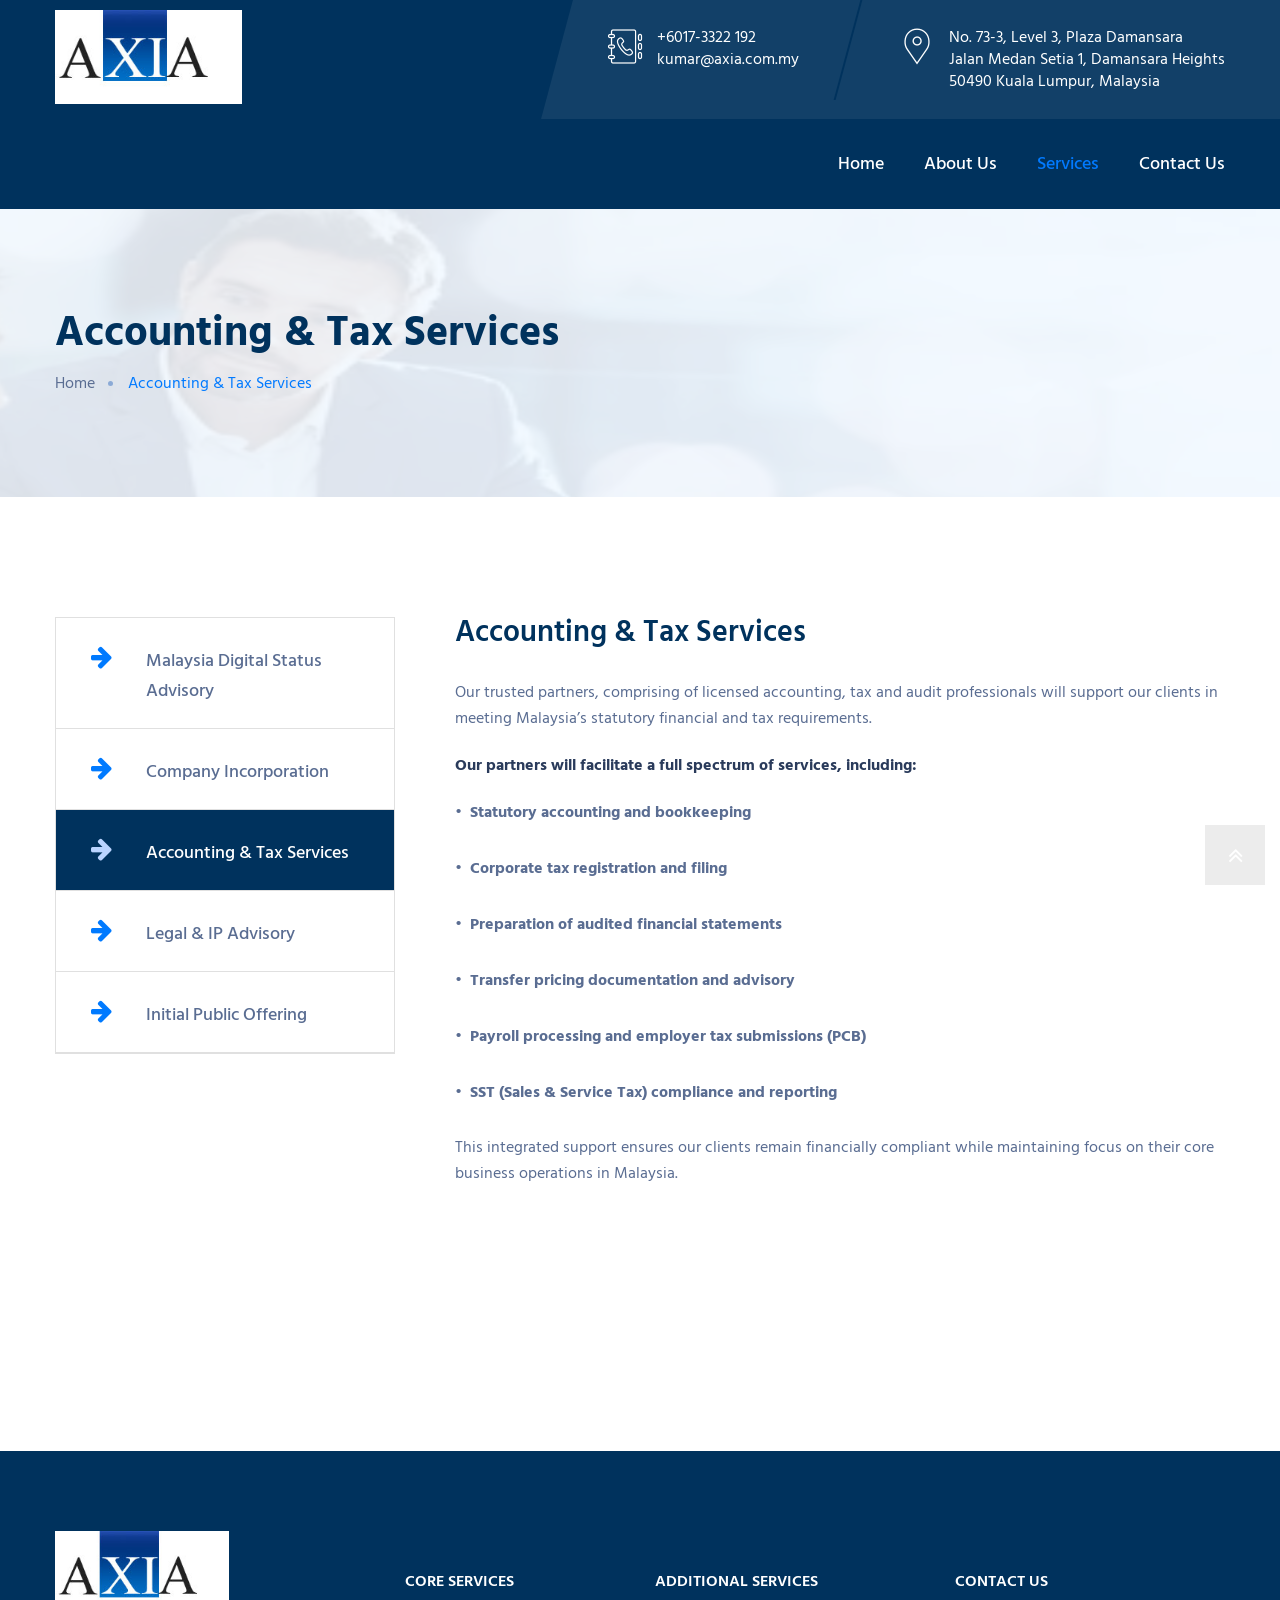
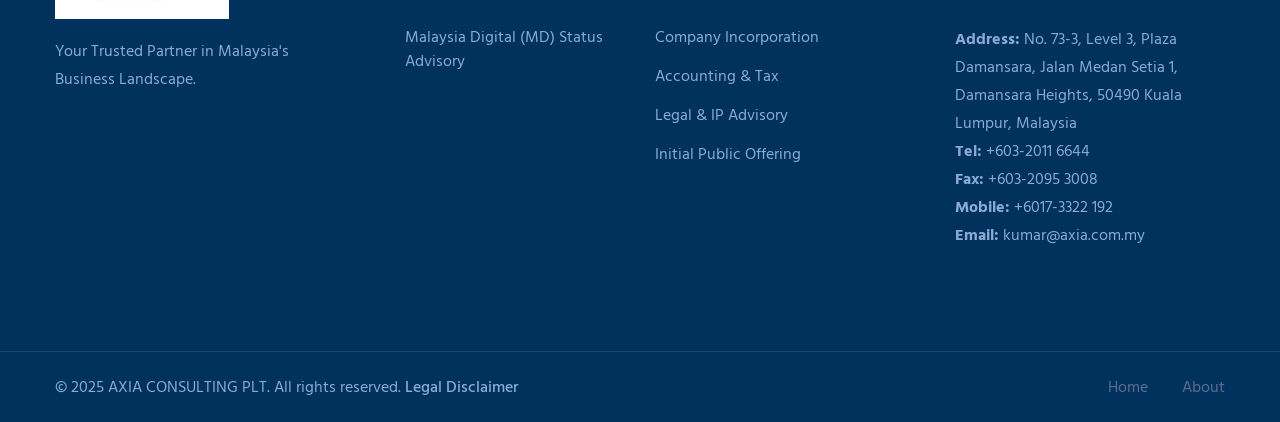
<file: services/accounting-tax.html>
﻿<!DOCTYPE html>
<html>
  <head>
    <meta charset="utf-8">
    <meta http-equiv="Content-Type" content="text/html; charset=utf-8">
    <title>Malaysia Digital Status Consultants</title>
    <meta name="description" content="At AXIA CONSULTING, we specialize in assisting companies with setting up their businesses in Malaysia, as well as attaining the Malaysia Digital (MD) Status.">
     <meta name="keywords" content="Malaysia Digital Status Consultants, Malaysia Digital Status, MD status, MD status application, MD malaysia, MD status benefits, MD status tax free, MD status incentives, MD malaysia application, MD status consultant, MD status consultants, MD status tax, MD status tax benefits, applying for msc status, benefits of MD status, MD relocation, MD cybercentre, qualifying for MD status, MD status help, msc status forum, msc outsourcing, how to apply for MD status, qualifying for MD status, MD Company Incorporation, MD Accounting & Tax, MD Legal & IP Advisory, MD Initial Public Offering">
    <meta name="rating" content="general">
    <meta name="revisit-after" content="7 Days">
    <meta name="expires" content="never">
    <meta name="distribution" content="global">
    <meta name="robots" content="index, follow">
    <!-- Stylesheets -->
    <link href="../css/bootstrap.css" rel="stylesheet">
    <link href="../css/style.css" rel="stylesheet">
    <link href="../css/responsive.css" rel="stylesheet">
    <!--Color Themes-->
    <link id="theme-color-file" href="../css/color-themes/default-theme.css" rel="stylesheet">
    <link rel="shortcut icon" href="../images/axia-images/favicon.png" type="image/x-icon">
    <link rel="icon" href="../images/axia-images/favicon.png" type="image/x-icon">
    <!-- Responsive -->
    <meta http-equiv="X-UA-Compatible" content="IE=edge">
    <meta name="viewport" content="width=device-width, initial-scale=1.0, maximum-scale=1.0, user-scalable=0">
    <!--[if lt IE 9]>
    <script src="https://cdnjs.cloudflare.com/ajax/libs/html5shiv/3.7.3/html5shiv.js"></script>
    <![endif]-->
    <!--[if lt IE 9]>
    <script src="js/respond.js"></script>
    <![endif]-->
  </head>
  <title>AXIA</title>
  <body>
    <div class="page-wrapper">
      <!-- Preloader -->
      <div class="preloader"></div>
      <!-- Main Header-->
      <header class="main-header header-style-two">
        <!--Header Top-->
         <div class="header-upper">
          <div class="auto-container">
            <div class="clearfix">
              <div class="logo-box">
                <div class="logo">
                  <a href="index.html">
                    <img src="../images/axia-images/axia-logo.jpg" alt="" title="" style="width: 80%;">
                  </a>
                </div>
              </div>
              <div class="upper-right">
                <div class="clearfix">
                  <!--Info Box-->
                  <div class="upper-column info-box">
                    <div class="icon-box">
                      <span class="flaticon-phone-book"></span>
                    </div>
                    <ul>
                      <li>+6017-3322 192 <br>kumar@axia.com.my </li>
                    </ul>
                  </div>
                  <!--Info Box-->
                  <!--Info Box-->
                  <div class="upper-column info-box">
                    <div class="icon-box">
                      <span class="flaticon-placeholder-2"></span>
                    </div>
                    <ul>
                      <li>No. 73-3, Level 3, Plaza Damansara <br> Jalan Medan Setia 1, Damansara Heights <br> 50490 Kuala Lumpur, Malaysia </li>
                    </ul>
                  </div>
                </div>
              </div>
            </div>
          </div>
        </div>
        <!--Main Box-->
        <div class="main-box">
          <div class="auto-container">
            <div class="clearfix">
             <!--  <div class="logo-box">
                <div class="logo">
                  <a href="../index.html">
                    <img src="../images/axia-images/axia-logo.jpg" style="width: 80%;" alt="" title="">
                  </a>
                </div>
              </div> -->
              <div class="nav-outer clearfix">
                <!-- Main Menu -->
                <nav class="main-menu">
                  <div class="navbar-header">
                    <!-- Toggle Button -->
                    <button type="button" class="navbar-toggle" data-toggle="collapse" data-target=".navbar-collapse">
                      <span class="icon-bar"></span>
                      <span class="icon-bar"></span>
                      <span class="icon-bar"></span>
                    </button>
                  </div>
                  <div class="navbar-collapse collapse clearfix">
                    <ul class="navigation clearfix">
                      <li>
                        <a href="../index.html">Home</a>
                      </li>
                      <li>
                        <a href="../about.html">About us</a>
                      </li>
                      <li class="current dropdown">
                        <a href="#">Services</a>
                        <ul>
                          <li>
                            <a href="md-advisory.html">Malaysia Digital Status Advisory</a>
                          </li>
                          
                          <li>
                            <a href="cinc.html">Company Incorporation</a>
                          </li>
                          <li>
                            <a href="accounting-tax.html">Accounting & Tax</a>
                          </li>
                          <li>
                            <a href="legal-ip-advisory.html">Legal & IP Advisory</a>
                          </li>
                          <li>
                            <a href="ipo.html">Initial Public Offering</a>
                          </li>
                        </ul>
                      </li>
                      <li>
                        <a href="../contact.html">Contact us</a>
                      </li>
                    </ul>
                  </div>
                </nav>
                <!-- Main Menu End-->
              </div>
            </div>
          </div>
        </div>
        <!--End Main Box-->
        <!--Sticky Header-->
        <div class="sticky-header">
          <div class="auto-container clearfix">
            <!--Logo-->
            <div class="logo pull-left">
              <a href="../index.html" class="img-responsive">
                <img src="../images/axia-images/axia-small-logo.jpg" alt="" title="">
              </a>
            </div>
            <!--Right Col-->
            <div class="right-col pull-right">
              <!-- Main Menu -->
              <nav class="main-menu">
                <div class="navbar-header">
                  <!-- Toggle Button -->
                  <button type="button" class="navbar-toggle" data-toggle="collapse" data-target=".navbar-collapse">
                    <span class="icon-bar"></span>
                    <span class="icon-bar"></span>
                    <span class="icon-bar"></span>
                  </button>
                </div>
                <div class="navbar-collapse collapse clearfix">
                  <ul class="navigation clearfix">
                    <li>
                      <a href="../index.html">Home</a>
                    </li>
                    <li>
                      <a href="../about.html">About us</a>
                    </li>
                    <li class="current dropdown">
                      <a href="#">Services</a>
                      <ul>
                          <li>
                            <a href="md-advisory.html">Malaysia Digital Status Advisory</a>
                          </li>
                          
                          <li>
                            <a href="cinc.html">Company Incorporation</a>
                          </li>
                          <li>
                            <a href="accounting-tax.html">Accounting & Tax</a>
                          </li>
                          <li>
                            <a href="legal-ip-advisory.html">Legal & IP Advisory</a>
                          </li>
                          <li>
                            <a href="ipo.html">Initial Public Offering</a>
                          </li>
                      </ul>
                    </li>
                    <li>
                      <a href="../contact.html">Contact us</a>
                    </li>
                  </ul>
                </div>
              </nav>
              <!-- Main Menu End-->
            </div>
          </div>
        </div>
        <!--End Sticky Header-->
      </header>
      <!--End Main Header -->
      <!--Page Title-->
      <section class="page-title">
        <div class="image-layer" style="background-image:url(../images/axia-images/service-banner.png);"></div>
        <div class="auto-container">
          <h1>Accounting & Tax Services</h1>
          <div class="bread-crumb">
            <ul class="clearfix">
              <li>
                <a href="../index.html">Home</a>
              </li>
              <li class="active">Accounting & Tax Services</li>
            </ul>
          </div>
        </div>
      </section>
      <!--Service Single-->
      <section class="service-single">
        <div class="auto-container">
          <div class="row clearfix">
            <!--Content Side-->
            <div class="content-side pull-right col-md-8 col-sm-12 col-xs-12">
              <div class="inner">
                <div class="content-block">
                  <h2>Accounting & Tax Services</h2>
                  <p>Our trusted partners, comprising of licensed accounting, tax and audit professionals will support our clients in meeting Malaysia’s statutory financial and tax requirements.</p>
                  
                  <p style="color:#2a3b5b"><strong>Our partners will facilitate a full spectrum of services, including:</strong> <br>
                  </p>
                  
                  <table width="99%" border="0" cellspacing="0" cellpadding="0">
                    <tr>
                      <td width="2%" align="left" valign="top">
                        <span class="style3">•</span>
                      </td>
                      <td width="98%" align="left" valign="top">
                        <div align="justify">
                          <strong>Statutory accounting and bookkeeping</strong>
                          <br>
                          <br>
                        </div>
                      </td>
                    </tr>
                    <tr>
                      <td align="left" valign="top">
                        <span class="style3">•</span>
                      </td>
                      <td>
                        <div align="justify">
                          <strong>Corporate tax registration and filing</strong>
                          <br>
                          <br>
                        </div>
                      </td>
                    </tr>
                    <tr>
                      <td align="left" valign="top" class="style3">•</td>
                      <td>
                        <div align="justify">
                          <strong>Preparation of audited financial statements</strong>
                          <br>
                          <br>
                        </div>
                      </td>
                    </tr>
                    <tr>
                      <td align="left" valign="top" class="style3">•</td>
                      <td>
                        <div align="justify">
                          <strong>Transfer pricing documentation and advisory</strong>
                          <br>
                          <br>
                        </div>
                      </td>
                    </tr>
                    <tr>
                      <td align="left" valign="top" class="style3">•</td>
                      <td>
                        <div align="justify">
                          <strong>Payroll processing and employer tax submissions (PCB)</strong>
                          <br>
                          <br>
                        </div>
                      </td>
                    </tr>
                    <tr>
                      <td align="left" valign="top" class="style3">•</td>
                      <td>
                        <div align="justify">
                          <strong>SST (Sales & Service Tax) compliance and reporting</strong>
                          <br>
                          <br>
                        </div>
                      </td>
                    </tr>
                    
                   
                  </table>
<p>This integrated support ensures our clients remain financially compliant while maintaining focus on their core business operations in Malaysia.</p>
                  
                  <p>
                 
                  <p>&nbsp; </p>

                  
                    <br>
                    <br>
                  </p>
                </div>
              </div>
            </div>
            <!--Nav Side-->
            <div class="nav-side col-md-4 col-sm-12 col-xs-12">
              <div class="inner">
                <ul class="links-box">
                  <li>
                    <a href="md-advisory.html">
                      <span class="icon fa fa-arrow-right" style="font-size: 25px;"></span> Malaysia Digital Status Advisory</a>
                  </li>
                 
                  <li >
                    <a href="cinc.html">
                      <span class="icon fa fa-arrow-right" style="font-size: 25px;"></span> Company Incorporation </a>
                  </li>
                  <li class="current">
                    <a href="accounting-tax.html">
                      <span class="icon fa fa-arrow-right" style="font-size: 25px;"></span> Accounting & Tax Services </a>
                  </li>
                  <li>
                    <a href="legal-ip-advisory.html">
                      <span class="icon fa fa-arrow-right" style="font-size: 25px;"></span> Legal & IP Advisory </a>
                  </li>
                   <li>
                    <a href="ipo.html">
                      <span class="icon fa fa-arrow-right" style="font-size: 25px;"></span> Initial Public Offering </a>
                  </li>
                </ul>
              </div>
            </div>
          </div>
        </div>
      </section>
      <!--Main Footer-->
      <footer class="main-footer footer-style-two">
        <!--Footer Upper-->
        <div class="footer-upper">
          <div class="auto-container">
            <div class="row clearfix">
              <!--Big Column-->
              <div class="big-column col-md-6 col-sm-12 col-xs-12">
                <div class="row clearfix">
                  <!--Footer Column-->
                  <div class="footer-column col-md-7 col-sm-6 col-xs-12">
                    <div class="footer-widget about-widget">
                      <div class="widget-inner">
                        <div class="logo">
                          <img src="../images/axia-images/axia-logo.jpg" style="width: 60%;" alt="">
                        </div>
                        <div class="text">Your Trusted Partner in Malaysia's Business Landscape.</div>
                        <div class="social-links">
                         
                        </div>
                      </div>
                    </div>
                  </div>
                  <!--Footer Column-->
                  <div class="footer-column col-md-5 col-sm-6 col-xs-12">
                    <div class="footer-widget links-widget">
                      <div class="widget-inner">
                        <h3>Core Services</h3>
                        <div class="links">
                          <ul>
                            <li>
                              <a href="md-advisory.html">Malaysia Digital (MD) Status Advisory</a>
                            </li>
                            
                          </ul>
                        </div>
                      </div>
                    </div>
                  </div>
                </div>
              </div>
              <!--Big Column-->
              <div class="big-column col-md-6 col-sm-12 col-xs-12">
                <div class="row clearfix">
                  <!--Footer Column-->
                  <div class="footer-column col-md-6 col-sm-6 col-xs-12">
                    <div class="footer-widget info-widget">
                      <div class="widget-inner">
                        <h3>Additional Services</h3>
                        <div class="links">
                          <ul>
                            <li>
                              <a href="cinc.html">Company Incorporation</a>
                            </li>
                            <li>
                              <a href="accounting-tax.html">Accounting & Tax</a>
                            </li>
                            <li>
                              <a href="legal-ip-advisory.html">Legal & IP Advisory</a>
                            </li>
                             <li>
                              <a href="ipo.html">Initial Public Offering</a>
                            </li>
                          </ul>
                        </div>
                      </div>
                    </div>
                  </div>
                  <!--Footer Column-->
                  <div class="footer-column col-md-6 col-sm-6 col-xs-12">
                    <div class="footer-widget gallery-widget">
                      <div class="widget-inner">
                        <h3>Contact Us</h3>
                        <div class="info">
                          <ul>
                            <li class="clearfix">
                              <strong>Address: </strong>
                              <span class="txt">No. 73-3, Level 3, Plaza Damansara, Jalan Medan Setia 1, Damansara Heights, 50490 Kuala Lumpur, Malaysia</span>
                            </li>
                            <li class="clearfix">
                              <strong>Tel: </strong>
                              <span class="txt">+603-2011 6644</span>
                            </li>
                            <li class="clearfix">
                              <strong>Fax: </strong>
                              <span class="txt">+603-2095 3008</span>
                            </li>
                            <li class="clearfix">
                              <strong>Mobile: </strong>
                              <span class="txt">+6017-3322 192</span>
                            </li>
                            <li class="clearfix">
                              <strong>Email: </strong>
                              <span class="txt">kumar@axia.com.my</span>
                            </li>
                          </ul>
                        </div>
                      </div>
                    </div>
                  </div>
                </div>
              </div>
            </div>
          </div>
        </div>
        <!--Footer Bottom-->
        <div class="footer-bottom">
          <div class="auto-container">
            <div class="row clearfix">
              <div class="col-md-6 col-sm-12 col-xs-12">
                 <div class="copyright" data-toggle="modal" data-target="#legalDisclaimerModal">© 2025 AXIA CONSULTING PLT. All rights reserved. <span style="font-weight: 500;">Legal Disclaimer</span></div>
              </div>
              <div class="col-md-6 col-sm-12 col-xs-12">
                <div class="footer-nav clearfix">
                  <ul class="clearfix">
                    <li>
                      <a href="../index.html">Home</a>
                    </li>
                    <li>
                      <a href="../about.html">About</a>
                    </li>
                  </ul>
                </div>
              </div>
            </div>
          </div>
        </div>
        <div class="modal fade" id="legalDisclaimerModal" tabindex="-1" role="dialog" aria-labelledby="legalDisclaimerModal" aria-hidden="true">
           <div class="modal-dialog" role="document">
            <div class="modal-content">
              <div class="modal-body" style="width: 95%;margin: 0px auto;color:#444;margin-top: 15px;">
                <h2 class="modal-title" id="legalDisclaimerModal" style="font-size:20px;font-weight: 700;">Legal Disclaimer</h2>
                <div style="text-align: justify;margin-top: 12px;"> 
                <p>
                The information provided on this website is for general informational purposes only. While AXIA CONSULTING PLT strives to ensure that all content is accurate and up-to-date, we make no guarantees or warranties, express or implied, regarding the completeness, reliability, or accuracy of any information on the site.</p>
                <p>          
                AXIA CONSULTING PLT is a consulting firm that facilitates professional services through a network of trusted partners. We do not directly provide legal, accounting, tax, or corporate secretarial services. Any references to such services are to be understood as being provided by independent third-party professionals.</p>
                <p>
                Nothing on this site constitutes legal, financial, or professional advice. Visitors and clients are encouraged to seek independent professional consultation before making decisions based on any information contained herein.</p>
                <p>
                Use of this website and reliance on any of its content is at your own risk. AXIA CONSULTING PLT disclaims any liability for loss or damage arising from the use of this website or any third-party services linked from or referenced by this site.
                By accessing this website, you agree to be bound by the terms of this disclaimer.</p>
                </div>
              </div>
              <div class="modal-footer">
                <button type="button" class="btn btn-secondary" data-dismiss="modal" style="padding-top: 10px;font-weight: 600;">Close</button>
              </div>
            </div>
          </div>
        </div>
      </footer>
    </div>
    <!--End pagewrapper-->
    <!--Scroll to top-->
    <div class="scroll-to-top scroll-to-target" data-target="html">
      <span class="icon fa fa-angle-double-up"></span>
    </div>
    <script src="../js/jquery.js"></script>
    <script src="../js/bootstrap.min.js"></script>
    <script src="../js/jquery.fancybox.js"></script>
    <script src="../js/owl.js"></script>
    <script src="../js/jquery-ui.js"></script>
    <script src="../js/appear.js"></script>
    <script src="../js/wow.js"></script>
    <script src="../js/script.js"></script>
  </body>
</html>
</file>
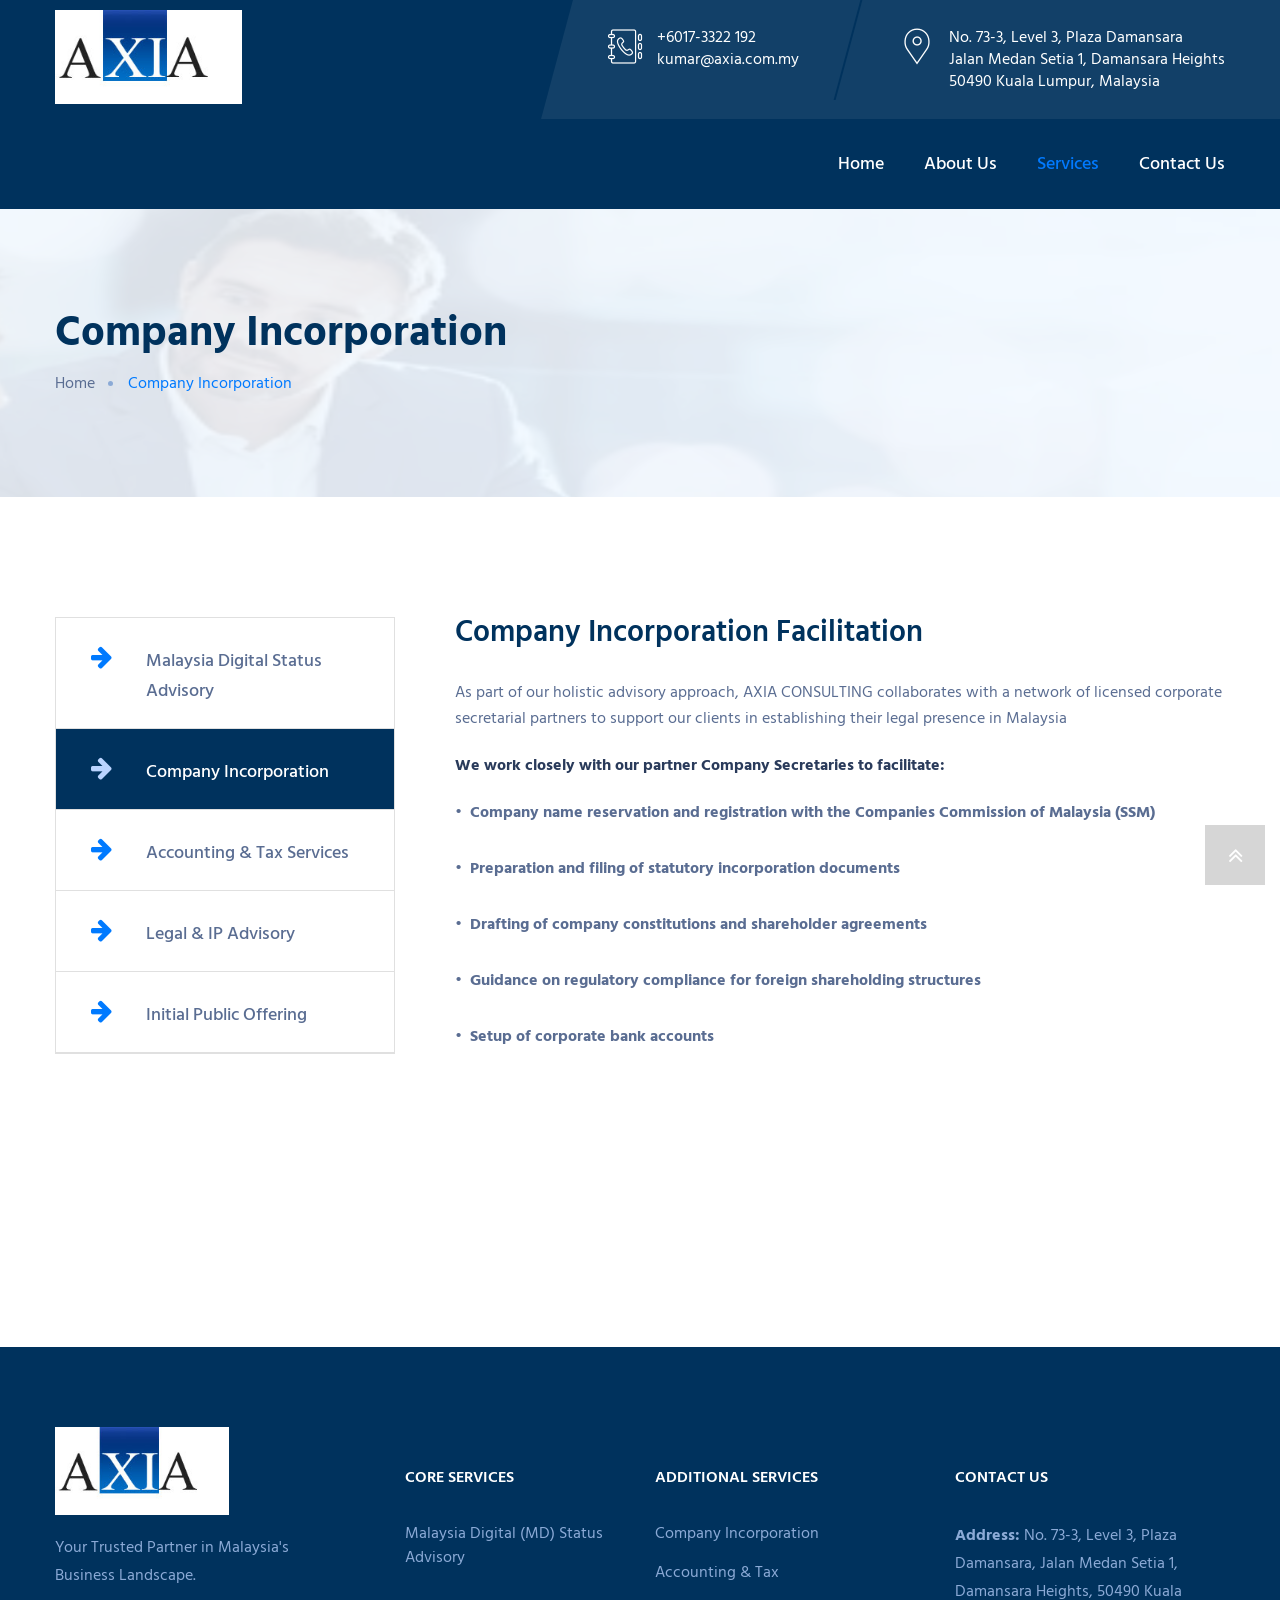
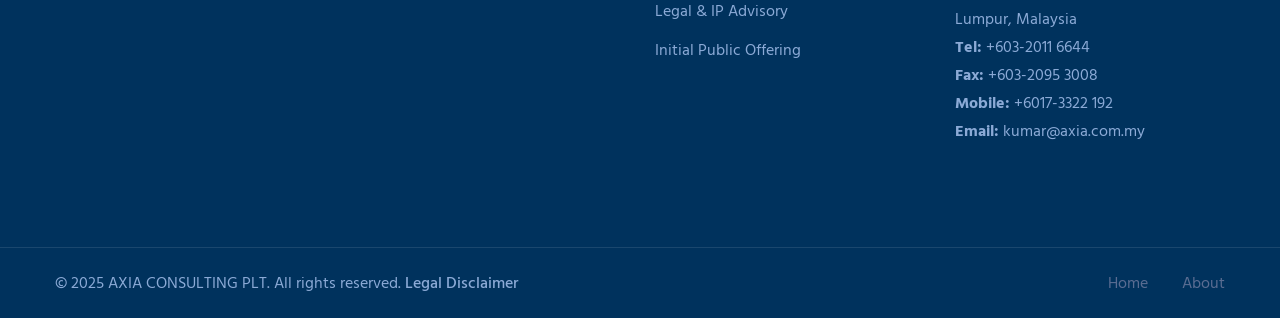
<file: services/cinc.html>
﻿<!DOCTYPE html>
<html>
  <head>
    <meta charset="utf-8">
    <meta http-equiv="Content-Type" content="text/html; charset=utf-8">
    <title>Malaysia Digital Status Consultants</title>
     <meta name="description" content="At AXIA CONSULTING, we specialize in assisting companies with setting up their businesses in Malaysia, as well as attaining the Malaysia Digital (MD) Status.">
     <meta name="keywords" content="Malaysia Digital Status Consultants, Malaysia Digital Status, MD status, MD status application, MD malaysia, MD status benefits, MD status tax free, MD status incentives, MD malaysia application, MD status consultant, MD status consultants, MD status tax, MD status tax benefits, applying for msc status, benefits of MD status, MD relocation, MD cybercentre, qualifying for MD status, MD status help, msc status forum, msc outsourcing, how to apply for MD status, qualifying for MD status, MD Company Incorporation, MD Accounting & Tax, MD Legal & IP Advisory, MD Initial Public Offering">
    <meta name="rating" content="general">
    <meta name="revisit-after" content="7 Days">
    <meta name="expires" content="never">
    <meta name="distribution" content="global">
    <meta name="robots" content="index, follow">
    <!-- Stylesheets -->
    <link href="../css/bootstrap.css" rel="stylesheet">
    <link href="../css/style.css" rel="stylesheet">
    <link href="../css/responsive.css" rel="stylesheet">
    <!--Color Themes-->
    <link id="theme-color-file" href="../css/color-themes/default-theme.css" rel="stylesheet">
    <link rel="shortcut icon" href="../images/axia-images/favicon.png" type="image/x-icon">
    <link rel="icon" href="../images/axia-images/favicon.png" type="image/x-icon">
    <!-- Responsive -->
    <meta http-equiv="X-UA-Compatible" content="IE=edge">
    <meta name="viewport" content="width=device-width, initial-scale=1.0, maximum-scale=1.0, user-scalable=0">
    <!--[if lt IE 9]>
    <script src="https://cdnjs.cloudflare.com/ajax/libs/html5shiv/3.7.3/html5shiv.js"></script>
    <![endif]-->
    <!--[if lt IE 9]>
    <script src="js/respond.js"></script>
    <![endif]-->
  </head>
  <title>AXIA</title>
  <body>
    <div class="page-wrapper">
      <!-- Preloader -->
      <div class="preloader"></div>
      <!-- Main Header-->
      <header class="main-header header-style-two">
        <!--Header Top-->
        <div class="header-upper">
          <div class="auto-container">
            <div class="clearfix">
              <div class="logo-box">
                <div class="logo">
                  <a href="index.html">
                    <img src="../images/axia-images/axia-logo.jpg" alt="" title="" style="width: 80%;">
                  </a>
                </div>
              </div>
              <div class="upper-right">
                <div class="clearfix">
                  <!--Info Box-->
                  <div class="upper-column info-box">
                    <div class="icon-box">
                      <span class="flaticon-phone-book"></span>
                    </div>
                    <ul>
                      <li>+6017-3322 192 <br>kumar@axia.com.my </li>
                    </ul>
                  </div>
                  <!--Info Box-->
                  <!--Info Box-->
                  <div class="upper-column info-box">
                    <div class="icon-box">
                      <span class="flaticon-placeholder-2"></span>
                    </div>
                    <ul>
                      <li>No. 73-3, Level 3, Plaza Damansara <br> Jalan Medan Setia 1, Damansara Heights <br> 50490 Kuala Lumpur, Malaysia </li>
                    </ul>
                  </div>
                </div>
              </div>
            </div>
          </div>
        </div>
        <!--Main Box-->
        <div class="main-box">
          <div class="auto-container">
            <div class="clearfix">
            <!--   <div class="logo-box">
                <div class="logo">
                  <a href="../index.html">
                    <img src="../images/axia-images/axia-logo.jpg" style="width: 80%;" alt="" title="">
                  </a>
                </div>
              </div> -->
              <div class="nav-outer clearfix">
                <!-- Main Menu -->
                <nav class="main-menu">
                  <div class="navbar-header">
                    <!-- Toggle Button -->
                    <button type="button" class="navbar-toggle" data-toggle="collapse" data-target=".navbar-collapse">
                      <span class="icon-bar"></span>
                      <span class="icon-bar"></span>
                      <span class="icon-bar"></span>
                    </button>
                  </div>
                  <div class="navbar-collapse collapse clearfix">
                    <ul class="navigation clearfix">
                      <li>
                        <a href="../index.html">Home</a>
                      </li>
                      <li>
                        <a href="../about.html">About us</a>
                      </li>
                      <li class="current dropdown">
                        <a href="#">Services</a>
                        <ul>
                          <li>
                            <a href="md-advisory.html">Malaysia Digital Status Advisory</a>
                          </li>
                          
                          <li>
                            <a href="cinc.html">Company Incorporation</a>
                          </li>
                          <li>
                            <a href="accounting-tax.html">Accounting & Tax</a>
                          </li>
                          <li>
                            <a href="legal-ip-advisory.html">Legal & IP Advisory</a>
                          </li>
                          <li>
                            <a href="ipo.html">Initial Public Offering</a>
                          </li>
                        </ul>
                      </li>
                      <li>
                        <a href="../contact.html">Contact us</a>
                      </li>
                    </ul>
                  </div>
                </nav>
                <!-- Main Menu End-->
              </div>
            </div>
          </div>
        </div>
        <!--End Main Box-->
        <!--Sticky Header-->
        <div class="sticky-header">
          <div class="auto-container clearfix">
            <!--Logo-->
            <div class="logo pull-left">
              <a href="../index.html" class="img-responsive">
                <img src="../images/axia-images/axia-small-logo.jpg" alt="" title="">
              </a>
            </div>
            <!--Right Col-->
            <div class="right-col pull-right">
              <!-- Main Menu -->
              <nav class="main-menu">
                <div class="navbar-header">
                  <!-- Toggle Button -->
                  <button type="button" class="navbar-toggle" data-toggle="collapse" data-target=".navbar-collapse">
                    <span class="icon-bar"></span>
                    <span class="icon-bar"></span>
                    <span class="icon-bar"></span>
                  </button>
                </div>
                <div class="navbar-collapse collapse clearfix">
                  <ul class="navigation clearfix">
                    <li>
                      <a href="../index.html">Home</a>
                    </li>
                    <li>
                      <a href="../about.html">About us</a>
                    </li>
                    <li class="current dropdown">
                      <a href="#">Services</a>
                      <ul>
                        <li>
                            <a href="md-advisory.html">Malaysia Digital Status Advisory</a>
                          </li>
                          
                          <li>
                            <a href="cinc.html">Company Incorporation</a>
                          </li>
                          <li>
                            <a href="accounting-tax.html">Accounting & Tax</a>
                          </li>
                          <li>
                            <a href="legal-ip-advisory.html">Legal & IP Advisory</a>
                          </li>
                          <li>
                            <a href="ipo.html">Initial Public Offering</a>
                          </li>
                      </ul>
                    </li>
                    <li>
                      <a href="../contact.html">Contact us</a>
                    </li>
                  </ul>
                </div>
              </nav>
              <!-- Main Menu End-->
            </div>
          </div>
        </div>
        <!--End Sticky Header-->
      </header>
      <!--End Main Header -->
      <!--Page Title-->
      <section class="page-title">
        <div class="image-layer" style="background-image:url(../images/axia-images/service-banner.png);"></div>
        <div class="auto-container">
          <h1>Company Incorporation</h1>
          <div class="bread-crumb">
            <ul class="clearfix">
              <li>
                <a href="../index.html">Home</a>
              </li>
              <li class="active">Company Incorporation</li>
            </ul>
          </div>
        </div>
      </section>
      <!--Service Single-->
      <section class="service-single">
        <div class="auto-container">
          <div class="row clearfix">
            <!--Content Side-->
            <div class="content-side pull-right col-md-8 col-sm-12 col-xs-12">
              <div class="inner">
                <div class="content-block">
                  <h2>Company Incorporation Facilitation</h2>
                  <p>As part of our holistic advisory approach, AXIA CONSULTING collaborates with a network of licensed corporate secretarial partners to support our clients in establishing their legal presence in Malaysia</p>
                 
                   <p style="color:#2a3b5b"><strong>We work closely with our partner Company Secretaries to facilitate:</strong> <br>
                  </p>
                  <table width="99%" border="0" cellspacing="0" cellpadding="0">
                    <tr>
                      <td width="2%" align="left" valign="top">
                        <span class="style3">•</span>
                      </td>
                      <td width="98%" align="left" valign="top">
                        <div align="justify">
                          <strong>Company name reservation and registration with the Companies Commission of Malaysia (SSM)</strong>
                          <br>
                          <br>
                        </div>
                      </td>
                    </tr>
                    <tr>
                      <td align="left" valign="top">
                        <span class="style3">•</span>
                      </td>
                      <td>
                        <div align="justify">
                          <strong>Preparation and filing of statutory incorporation documents</strong>
                          <br>
                          <br>
                        </div>
                      </td>
                    </tr>
                    <tr>
                      <td align="left" valign="top" class="style3">•</td>
                      <td>
                        <div align="justify">
                          <strong>Drafting of company constitutions and shareholder agreements</strong>
                          <br>
                          <br>
                        </div>
                      </td>
                    </tr>

                    <tr>
                      <td align="left" valign="top" class="style3">•</td>
                      <td>
                        <div align="justify">
                          <strong>Guidance on regulatory compliance for foreign shareholding structures</strong>
                          <br>
                          <br>
                        </div>
                      </td>
                    </tr>
                    <tr>
                      <td align="left" valign="top" class="style3">•</td>
                      <td>
                        <div align="justify">
                          <strong>Setup of corporate bank accounts </strong>
                          <br>
                          <br>
                        </div>
                      </td>
                    </tr>
 <tr>
                      <td align="left" valign="top">&nbsp;</td>
                      <td>&nbsp;</td>
                    </tr>
                  
                  </table>
                  
                  <p>&nbsp; </p>
                  <p>
                    <br>
                    <br>
                  </p>
                </div>
              </div>
            </div>
            <!--Nav Side-->
             <div class="nav-side col-md-4 col-sm-12 col-xs-12">
              <div class="inner">
                <ul class="links-box">
                   <li>
                    <a href="md-advisory.html">
                      <span class="icon fa fa-arrow-right" style="font-size: 25px;"></span> Malaysia Digital Status Advisory</a>
                  </li>
                 
                  <li class="current">
                    <a href="cinc.html">
                      <span class="icon fa fa-arrow-right" style="font-size: 25px;"></span> Company Incorporation </a>
                  </li>
                  <li>
                    <a href="accounting-tax.html">
                      <span class="icon fa fa-arrow-right" style="font-size: 25px;"></span> Accounting & Tax Services </a>
                  </li>
                  <li>
                    <a href="legal-ip-advisory.html">
                      <span class="icon fa fa-arrow-right" style="font-size: 25px;"></span> Legal & IP Advisory </a>
                  </li>
                   <li>
                    <a href="ipo.html">
                      <span class="icon fa fa-arrow-right" style="font-size: 25px;"></span> Initial Public Offering </a>
                  </li>
                </ul>
              </div>
            </div>
        </div>
      </section>
      <!--Main Footer-->
      <footer class="main-footer footer-style-two">
        <!--Footer Upper-->
        <div class="footer-upper">
          <div class="auto-container">
            <div class="row clearfix">
              <!--Big Column-->
              <div class="big-column col-md-6 col-sm-12 col-xs-12">
                <div class="row clearfix">
                  <!--Footer Column-->
                  <div class="footer-column col-md-7 col-sm-6 col-xs-12">
                    <div class="footer-widget about-widget">
                      <div class="widget-inner">
                        <div class="logo">
                          <img src="../images/axia-images/axia-logo.jpg" style="width: 60%;" alt="">
                        </div>
                        <div class="text">Your Trusted Partner in Malaysia's Business Landscape.</div>
                        <div class="social-links">
                         
                        </div>
                      </div>
                    </div>
                  </div>
                  <!--Footer Column-->
                 <div class="footer-column col-md-5 col-sm-6 col-xs-12">
                    <div class="footer-widget links-widget">
                      <div class="widget-inner">
                        <h3>Core Services</h3>
                        <div class="links">
                          <ul>
                            <li>
                              <a href="md-advisory.html">Malaysia Digital (MD) Status Advisory</a>
                            </li>
                            
                          </ul>
                        </div>
                      </div>
                    </div>
                  </div>
                </div>
              </div>
              <!--Big Column-->
              <div class="big-column col-md-6 col-sm-12 col-xs-12">
                <div class="row clearfix">
                  <!--Footer Column-->
                  <div class="footer-column col-md-6 col-sm-6 col-xs-12">
                    <div class="footer-widget info-widget">
                      <div class="widget-inner">
                        <h3>Additional Services</h3>
                        <div class="links">
                          <ul>
                            <li>
                              <a href="cinc.html">Company Incorporation</a>
                            </li>
                            <li>
                              <a href="accounting-tax.html">Accounting & Tax</a>
                            </li>
                            <li>
                              <a href="legal-ip-advisory.html">Legal & IP Advisory</a>
                            </li>
                             <li>
                              <a href="ipo.html">Initial Public Offering</a>
                            </li>
                          </ul>
                        </div>
                      </div>
                    </div>
                  </div>
                  <!--Footer Column-->
                  <div class="footer-column col-md-6 col-sm-6 col-xs-12">
                    <div class="footer-widget gallery-widget">
                      <div class="widget-inner">
                        <h3>Contact Us</h3>
                        <div class="info">
                          <ul>
                            <li class="clearfix">
                              <strong>Address: </strong>
                              <span class="txt">No. 73-3, Level 3, Plaza Damansara, Jalan Medan Setia 1, Damansara Heights, 50490 Kuala Lumpur, Malaysia</span>
                            </li>
                            <li class="clearfix">
                              <strong>Tel: </strong>
                              <span class="txt">+603-2011 6644</span>
                            </li>
                            <li class="clearfix">
                              <strong>Fax: </strong>
                              <span class="txt">+603-2095 3008</span>
                            </li>
                            <li class="clearfix">
                              <strong>Mobile: </strong>
                              <span class="txt">+6017-3322 192</span>
                            </li>
                            <li class="clearfix">
                              <strong>Email: </strong>
                              <span class="txt">kumar@axia.com.my</span>
                            </li>
                          </ul>
                        </div>
                      </div>
                    </div>
                  </div>
                </div>
              </div>
            </div>
          </div>
        </div>
        <!--Footer Bottom-->
        <div class="footer-bottom">
          <div class="auto-container">
            <div class="row clearfix">
              <div class="col-md-6 col-sm-12 col-xs-12">
                 <div class="copyright" data-toggle="modal" data-target="#legalDisclaimerModal">© 2025 AXIA CONSULTING PLT. All rights reserved. <span style="font-weight: 500;">Legal Disclaimer</span></div>
              </div>
              <div class="col-md-6 col-sm-12 col-xs-12">
                <div class="footer-nav clearfix">
                  <ul class="clearfix">
                    <li>
                      <a href="../index.html">Home</a>
                    </li>
                    <li>
                      <a href="../about.html">About</a>
                    </li>
                  </ul>
                </div>
              </div>
            </div>
          </div>
        </div>
        <div class="modal fade" id="legalDisclaimerModal" tabindex="-1" role="dialog" aria-labelledby="legalDisclaimerModal" aria-hidden="true">
           <div class="modal-dialog" role="document">
            <div class="modal-content">
              <div class="modal-body" style="width: 95%;margin: 0px auto;color:#444;margin-top: 15px;">
                <h2 class="modal-title" id="legalDisclaimerModal" style="font-size:20px;font-weight: 700;">Legal Disclaimer</h2>
                <div style="text-align: justify;margin-top: 12px;"> 
                <p>
                The information provided on this website is for general informational purposes only. While AXIA CONSULTING PLT strives to ensure that all content is accurate and up-to-date, we make no guarantees or warranties, express or implied, regarding the completeness, reliability, or accuracy of any information on the site.</p>
                <p>          
                AXIA CONSULTING PLT is a consulting firm that facilitates professional services through a network of trusted partners. We do not directly provide legal, accounting, tax, or corporate secretarial services. Any references to such services are to be understood as being provided by independent third-party professionals.</p>
                <p>
                Nothing on this site constitutes legal, financial, or professional advice. Visitors and clients are encouraged to seek independent professional consultation before making decisions based on any information contained herein.</p>
                <p>
                Use of this website and reliance on any of its content is at your own risk. AXIA CONSULTING PLT disclaims any liability for loss or damage arising from the use of this website or any third-party services linked from or referenced by this site.
                By accessing this website, you agree to be bound by the terms of this disclaimer.</p>
                </div>
              </div>
              <div class="modal-footer">
                <button type="button" class="btn btn-secondary" data-dismiss="modal" style="padding-top: 10px;font-weight: 600;">Close</button>
              </div>
            </div>
          </div>
        </div>
      </footer>
    </div>
    <!--End pagewrapper-->
    <!--Scroll to top-->
    <div class="scroll-to-top scroll-to-target" data-target="html">
      <span class="icon fa fa-angle-double-up"></span>
    </div>
    <script src="../js/jquery.js"></script>
    <script src="../js/bootstrap.min.js"></script>
    <script src="../js/jquery.fancybox.js"></script>
    <script src="../js/owl.js"></script>
    <script src="../js/jquery-ui.js"></script>
    <script src="../js/appear.js"></script>
    <script src="../js/wow.js"></script>
    <script src="../js/script.js"></script>
  </body>
</html>
</file>
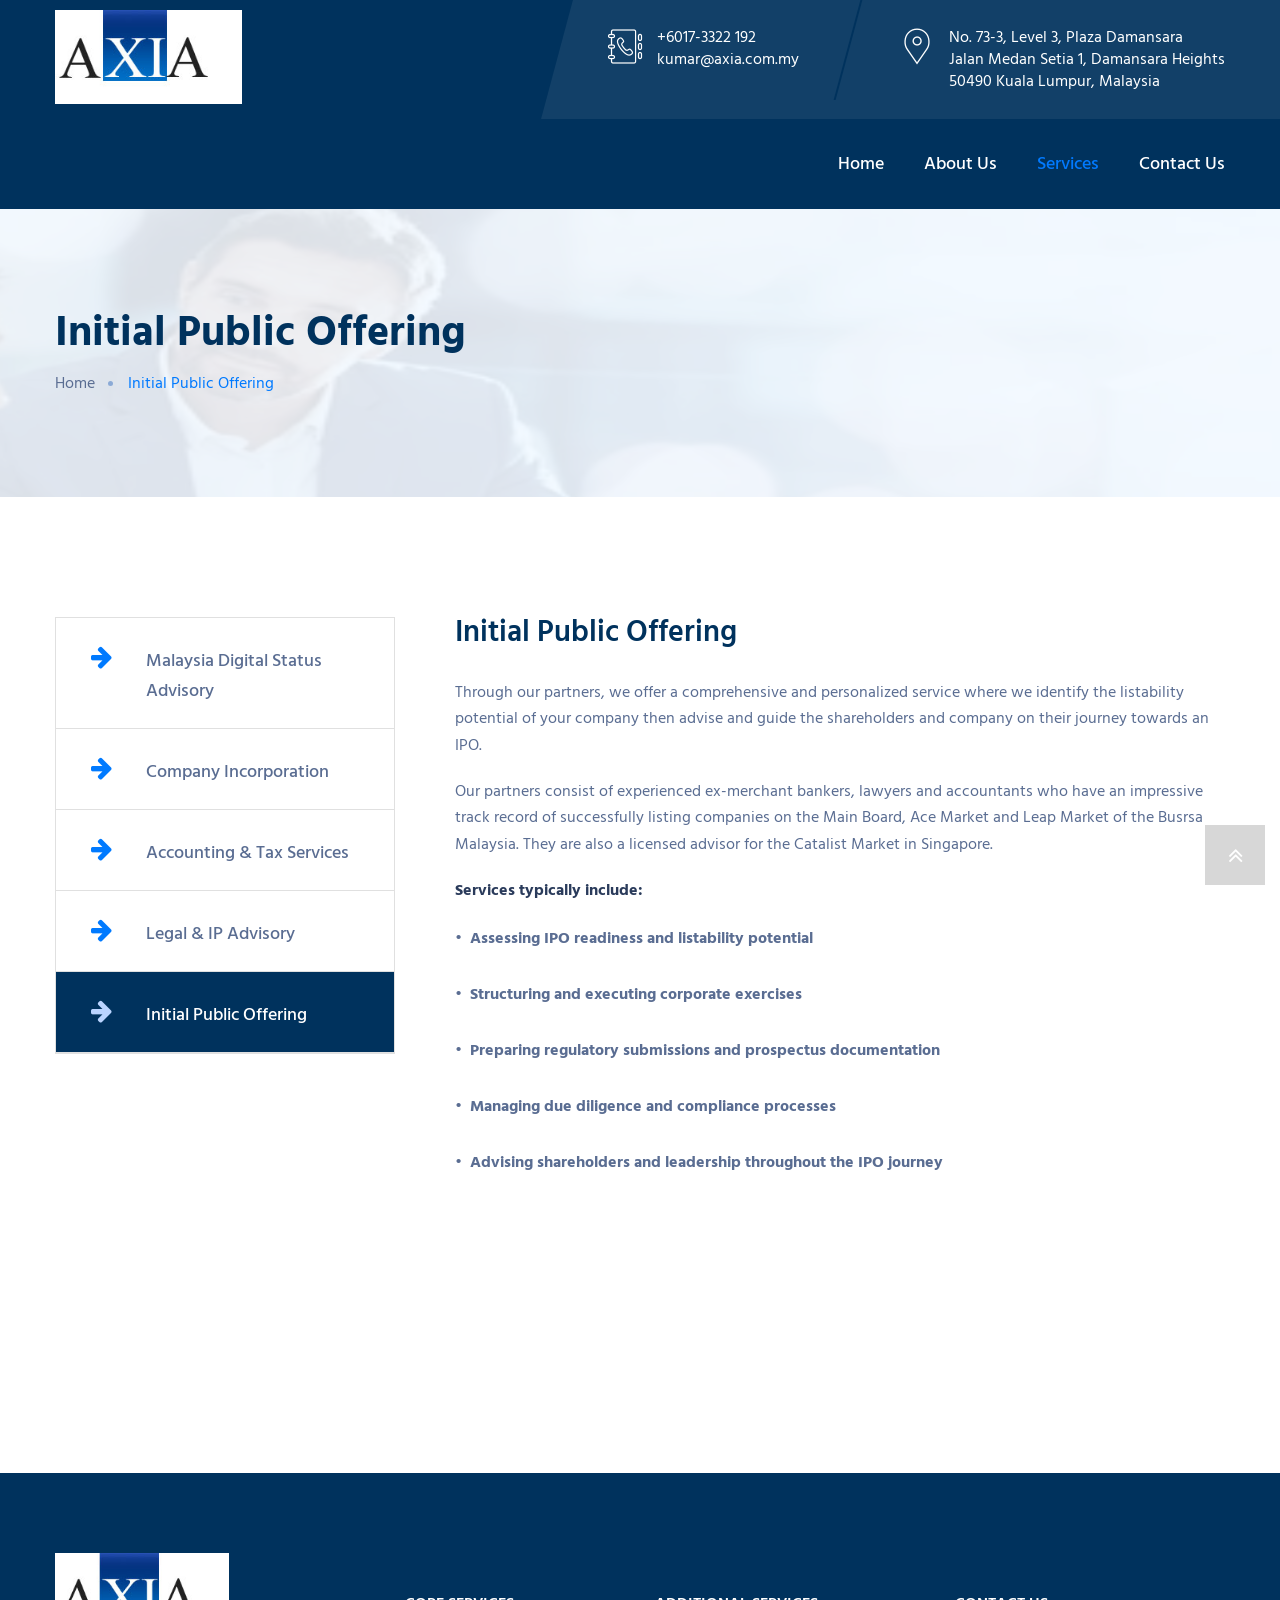
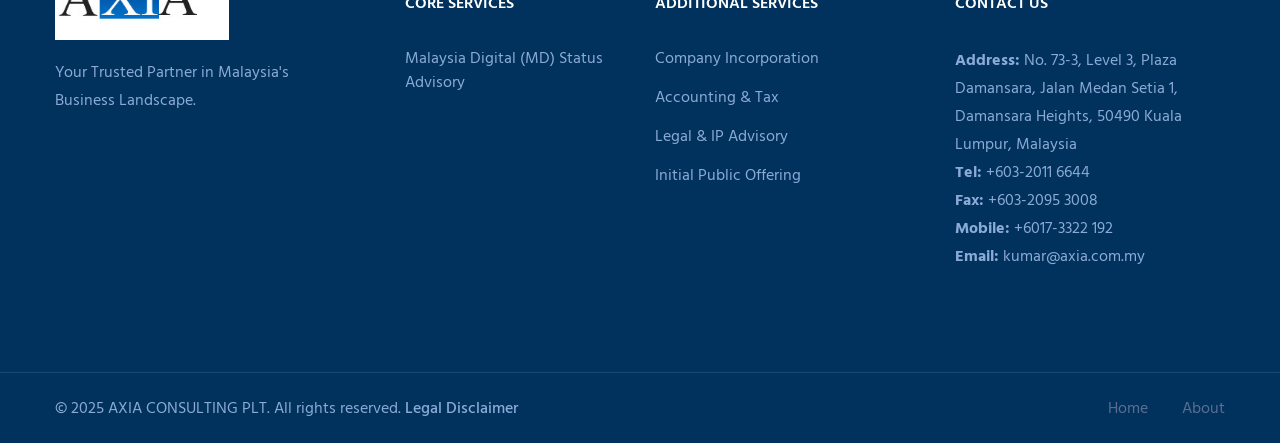
<file: services/ipo.html>
<!DOCTYPE html>
<html>
  <head>
    <meta charset="utf-8">
    <meta http-equiv="Content-Type" content="text/html; charset=utf-8">
    <title>Malaysia Digital Status Consultants</title>
		<meta name="description" content="We assist companies in attaining the MSC Malaysia Status .Our consultancy services covers the entire MSC Status Process. We have successfully....">
		 <meta name="keywords" content="Malaysia Digital Status Consultants, Malaysia Digital Status, MD status, MD status application, MD malaysia, MD status benefits, MD status tax free, MD status incentives, MD malaysia application, MD status consultant, MD status consultants, MD status tax, MD status tax benefits, applying for msc status, benefits of MD status, MD relocation, MD cybercentre, qualifying for MD status, MD status help, msc status forum, msc outsourcing, how to apply for MD status, qualifying for MD status, MD Company Incorporation, MD Accounting & Tax, MD Legal & IP Advisory, MD Initial Public Offering">
    <meta name="rating" content="general">
    <meta name="revisit-after" content="7 Days">
    <meta name="expires" content="never">
    <meta name="distribution" content="global">
    <meta name="robots" content="index, follow">
    <!-- Stylesheets -->
    <link href="../css/bootstrap.css" rel="stylesheet">
    <link href="../css/style.css" rel="stylesheet">
    <link href="../css/responsive.css" rel="stylesheet">
    <!--Color Themes-->
    <link id="theme-color-file" href="../css/color-themes/default-theme.css" rel="stylesheet">
    <link rel="shortcut icon" href="../images/axia-images/favicon.png" type="image/x-icon">
    <link rel="icon" href="../images/axia-images/favicon.png" type="image/x-icon">
    <!-- Responsive -->
    <meta http-equiv="X-UA-Compatible" content="IE=edge">
    <meta name="viewport" content="width=device-width, initial-scale=1.0, maximum-scale=1.0, user-scalable=0">
    <!--[if lt IE 9]>
    <script src="https://cdnjs.cloudflare.com/ajax/libs/html5shiv/3.7.3/html5shiv.js"></script>
    <![endif]-->
    <!--[if lt IE 9]>
    <script src="js/respond.js"></script>
    <![endif]-->
  </head>
  <title>AXIA</title>
  <body>
    <div class="page-wrapper">
      <!-- Preloader -->
      <div class="preloader"></div>
      <!-- Main Header-->
      <header class="main-header header-style-two">
        <!--Header Top-->
        <div class="header-upper">
          <div class="auto-container">
            <div class="clearfix">
              <div class="logo-box">
                <div class="logo">
                  <a href="index.html">
                    <img src="../images/axia-images/axia-logo.jpg" alt="" title="" style="width: 80%;">
                  </a>
                </div>
              </div>
              <div class="upper-right">
                <div class="clearfix">
                  <!--Info Box-->
                  <div class="upper-column info-box">
                    <div class="icon-box">
                      <span class="flaticon-phone-book"></span>
                    </div>
                    <ul>
                      <li>+6017-3322 192 <br>kumar@axia.com.my </li>
                    </ul>
                  </div>
                  <!--Info Box-->
                  <!--Info Box-->
                  <div class="upper-column info-box">
                    <div class="icon-box">
                      <span class="flaticon-placeholder-2"></span>
                    </div>
                    <ul>
                      <li>No. 73-3, Level 3, Plaza Damansara <br> Jalan Medan Setia 1, Damansara Heights <br> 50490 Kuala Lumpur, Malaysia </li>
                    </ul>
                  </div>
                </div>
              </div>
            </div>
          </div>
        </div>
        <!--Main Box-->
        <div class="main-box">
          <div class="auto-container">
            <div class="clearfix">
              <!-- <div class="logo-box">
                <div class="logo">
                  <a href="../index.html">
                    <img src="../images/axia-images/axia-logo.jpg" style="width: 80%;" alt="" title="">
                  </a>
                </div>
              </div> -->
              <div class="nav-outer clearfix">
                <!-- Main Menu -->
                <nav class="main-menu">
                  <div class="navbar-header">
                    <!-- Toggle Button -->
                    <button type="button" class="navbar-toggle" data-toggle="collapse" data-target=".navbar-collapse">
                      <span class="icon-bar"></span>
                      <span class="icon-bar"></span>
                      <span class="icon-bar"></span>
                    </button>
                  </div>
                  <div class="navbar-collapse collapse clearfix">
                    <ul class="navigation clearfix">
                      <li>
                        <a href="../index.html">Home</a>
                      </li>
                      <li>
                        <a href="../about.html">About us</a>
                      </li>
                      <li class="current dropdown">
                        <a href="#">Services</a>
                        <ul>
                          <li>
                            <a href="md-advisory.html">Malaysia Digital Status Advisory</a>
                          </li>
                          
                          <li>
                            <a href="cinc.html">Company Incorporation</a>
                          </li>
                          <li>
                            <a href="accounting-tax.html">Accounting & Tax</a>
                          </li>
                          <li>
                            <a href="legal-ip-advisory.html">Legal & IP Advisory</a>
                          </li>
                          <li>
                            <a href="ipo.html">Initial Public Offering</a>
                          </li>
                        </ul>
                      </li>
                      <li>
                        <a href="../contact.html">Contact us</a>
                      </li>
                    </ul>
                  </div>
                </nav>
                <!-- Main Menu End-->
              </div>
            </div>
          </div>
        </div>
        <!--End Main Box-->
        <!--Sticky Header-->
        <div class="sticky-header">
          <div class="auto-container clearfix">
            <!--Logo-->
            <div class="logo pull-left">
              <a href="../index.html" class="img-responsive">
                <img src="../images/axia-images/axia-small-logo.jpg" alt="" title="">
              </a>
            </div>
            <!--Right Col-->
            <div class="right-col pull-right">
              <!-- Main Menu -->
              <nav class="main-menu">
                <div class="navbar-header">
                  <!-- Toggle Button -->
                  <button type="button" class="navbar-toggle" data-toggle="collapse" data-target=".navbar-collapse">
                    <span class="icon-bar"></span>
                    <span class="icon-bar"></span>
                    <span class="icon-bar"></span>
                  </button>
                </div>
                <div class="navbar-collapse collapse clearfix">
                  <ul class="navigation clearfix">
                    <li>
                      <a href="../index.html">Home</a>
                    </li>
                    <li>
                      <a href="../about.html">About us</a>
                    </li>
                    <li class="current dropdown">
                      <a href="#">Services</a>
                      <ul>
                        <li>
                            <a href="md-advisory.html">Malaysia Digital Status Advisory</a>
                          </li>
                          
                          <li>
                            <a href="cinc.html">Company Incorporation</a>
                          </li>
                          <li>
                            <a href="accounting-tax.html">Accounting & Tax</a>
                          </li>
                          <li>
                            <a href="legal-ip-advisory.html">Legal & IP Advisory</a>
                          </li>
                          <li>
                            <a href="ipo.html">Initial Public Offering</a>
                          </li>
                      </ul>
                    </li>
                    <li>
                      <a href="../contact.html">Contact us</a>
                    </li>
                  </ul>
                </div>
              </nav>
              <!-- Main Menu End-->
            </div>
          </div>
        </div>
        <!--End Sticky Header-->
      </header>
      <!--End Main Header -->
      <!--Page Title-->
      <section class="page-title">
        <div class="image-layer" style="background-image:url(../images/axia-images/service-banner.png);"></div>
        <div class="auto-container">
          <h1>Initial Public Offering</h1>
          <div class="bread-crumb">
            <ul class="clearfix">
              <li>
                <a href="../index.html">Home</a>
              </li>
              <li class="active">Initial Public Offering</li>
            </ul>
          </div>
        </div>
      </section>
      <!--Service Single-->
      <section class="service-single">
        <div class="auto-container">
          <div class="row clearfix">
            <!--Content Side-->
            <div class="content-side pull-right col-md-8 col-sm-12 col-xs-12">
              <div class="inner">
                <div class="content-block">
                  <h2>Initial Public Offering</h2>
                  <p>Through our partners, we offer a comprehensive and personalized service where we identify the listability potential of your company then advise and guide the shareholders and company on their journey towards an IPO.</p>
                  <p> Our partners consist of experienced ex-merchant bankers, lawyers and accountants who have an impressive track record of successfully listing companies on the Main Board, Ace Market and Leap Market of the Busrsa Malaysia. They are also a licensed advisor for the Catalist Market in Singapore.</p>
                 
                	<p style="color:#2a3b5b"><strong>Services typically include:</strong> <br>
                  </p>
                  <table width="99%" border="0" cellspacing="0" cellpadding="0">
                    <tr>
                      <td width="2%" align="left" valign="top">
                        <span class="style3">•</span>
                      </td>
                      <td width="98%" align="left" valign="top">
                        <div align="justify">
                          <strong>Assessing IPO readiness and listability potential</strong>
                          <br>
                          <br>
                        </div>
                      </td>
                    </tr>
                    <tr>
                      <td align="left" valign="top">
                        <span class="style3">•</span>
                      </td>
                      <td>
                        <div align="justify">
                          <strong>Structuring and executing corporate exercises</strong>
                          <br>
                          <br>
                        </div>
                      </td>
                    </tr>
                    <tr>
                      <td align="left" valign="top" class="style3">•</td>
                      <td>
                        <div align="justify">
                          <strong>Preparing regulatory submissions and prospectus documentation</strong>
                          <br>
                          <br>
                        </div>
                      </td>
                    </tr>
                     <tr>
                      <td align="left" valign="top" class="style3">•</td>
                      <td>
                        <div align="justify">
                          <strong>Managing due diligence and compliance processes</strong>
                          <br>
                          <br>
                        </div>
                      </td>
                    </tr>
                    <tr>
                      <td align="left" valign="top" class="style3">•</td>
                      <td>
                        <div align="justify">
                          <strong>Advising shareholders and leadership throughout the IPO journey</strong>
                          <br>
                          <br>
                        </div>
                      </td>
                    </tr>

                   
                   
                    <tr>
                      <td align="left" valign="top">&nbsp;</td>
                      <td>&nbsp;</td>
                    </tr>
                  </table>
                  <p>&nbsp; </p>
                  <p>
                    <br>
                    <br>
                  </p>
                </div>
              </div>
            </div>
            <!--Nav Side-->
            <div class="nav-side col-md-4 col-sm-12 col-xs-12">
              <div class="inner">
                <ul class="links-box">
                   <li>
                    <a href="md-advisory.html">
                      <span class="icon fa fa-arrow-right" style="font-size: 25px;"></span> Malaysia Digital Status Advisory</a>
                  </li>
                 
                  <li >
                    <a href="cinc.html">
                      <span class="icon fa fa-arrow-right" style="font-size: 25px;"></span> Company Incorporation </a>
                  </li>
                  <li>
                    <a href="accounting-tax.html">
                      <span class="icon fa fa-arrow-right" style="font-size: 25px;"></span> Accounting & Tax Services </a>
                  </li>
                  <li>
                    <a href="legal-ip-advisory.html">
                      <span class="icon fa fa-arrow-right" style="font-size: 25px;"></span> Legal & IP Advisory </a>
                  </li>
                   <li  class="current">
                    <a href="ipo.html">
                      <span class="icon fa fa-arrow-right" style="font-size: 25px;"></span> Initial Public Offering </a>
                  </li>
                </ul>
              </div>
            </div>
          </div>
        </div>
      </section>
      <!--Main Footer-->
      <footer class="main-footer footer-style-two">
        <!--Footer Upper-->
        <div class="footer-upper">
          <div class="auto-container">
            <div class="row clearfix">
              <!--Big Column-->
              <div class="big-column col-md-6 col-sm-12 col-xs-12">
                <div class="row clearfix">
                  <!--Footer Column-->
                  <div class="footer-column col-md-7 col-sm-6 col-xs-12">
                    <div class="footer-widget about-widget">
                      <div class="widget-inner">
                        <div class="logo">
                          <img src="../images/axia-images/axia-logo.jpg" style="width: 60%;" alt="">
                        </div>
                        <div class="text">Your Trusted Partner in Malaysia's Business Landscape.</div>
                        <div class="social-links">
                         
                        </div>
                      </div>
                    </div>
                  </div>
                  <!--Footer Column-->
                <div class="footer-column col-md-5 col-sm-6 col-xs-12">
                    <div class="footer-widget links-widget">
                      <div class="widget-inner">
                        <h3>Core Services</h3>
                        <div class="links">
                          <ul>
                            <li>
                              <a href="md-advisory.html">Malaysia Digital (MD) Status Advisory</a>
                            </li>
                            
                          </ul>
                        </div>
                      </div>
                    </div>
                  </div>
                </div>
              </div>
              <!--Big Column-->
              <div class="big-column col-md-6 col-sm-12 col-xs-12">
                <div class="row clearfix">
                  <!--Footer Column-->
                  <div class="footer-column col-md-6 col-sm-6 col-xs-12">
                    <div class="footer-widget info-widget">
                      <div class="widget-inner">
                        <h3>Additional Services</h3>
                        <div class="links">
                          <ul>
                            <li>
                              <a href="cinc.html">Company Incorporation</a>
                            </li>
                            <li>
                              <a href="accounting-tax.html">Accounting & Tax</a>
                            </li>
                            <li>
                              <a href="legal-ip-advisory.html">Legal & IP Advisory</a>
                            </li>
                             <li>
                              <a href="ipo.html">Initial Public Offering</a>
                            </li>
                          </ul>
                        </div>
                      </div>
                    </div>
                  </div>
                  <!--Footer Column-->
                  <div class="footer-column col-md-6 col-sm-6 col-xs-12">
                    <div class="footer-widget gallery-widget">
                      <div class="widget-inner">
                        <h3>Contact Us</h3>
                        <div class="info">
                          <ul>
                            <li class="clearfix">
                              <strong>Address: </strong>
                              <span class="txt">No. 73-3, Level 3, Plaza Damansara, Jalan Medan Setia 1, Damansara Heights, 50490 Kuala Lumpur, Malaysia</span>
                            </li>
                            <li class="clearfix">
                              <strong>Tel: </strong>
                              <span class="txt">+603-2011 6644</span>
                            </li>
                            <li class="clearfix">
                              <strong>Fax: </strong>
                              <span class="txt">+603-2095 3008</span>
                            </li>
                            <li class="clearfix">
                              <strong>Mobile: </strong>
                              <span class="txt">+6017-3322 192</span>
                            </li>
                            <li class="clearfix">
                              <strong>Email: </strong>
                              <span class="txt">kumar@axia.com.my</span>
                            </li>
                          </ul>
                        </div>
                      </div>
                    </div>
                  </div>
                </div>
              </div>
            </div>
          </div>
        </div>
        <!--Footer Bottom-->
        <div class="footer-bottom">
          <div class="auto-container">
            <div class="row clearfix">
              <div class="col-md-6 col-sm-12 col-xs-12">
                 <div class="copyright" data-toggle="modal" data-target="#legalDisclaimerModal">© 2025 AXIA CONSULTING PLT. All rights reserved. <span style="font-weight: 500;">Legal Disclaimer</span></div>
              </div>
              <div class="col-md-6 col-sm-12 col-xs-12">
                <div class="footer-nav clearfix">
                  <ul class="clearfix">
                    <li>
                      <a href="../index.html">Home</a>
                    </li>
                    <li>
                      <a href="../about.html">About</a>
                    </li>
                  </ul>
                </div>
              </div>
            </div>
          </div>
        </div>
        <div class="modal fade" id="legalDisclaimerModal" tabindex="-1" role="dialog" aria-labelledby="legalDisclaimerModal" aria-hidden="true">
           <div class="modal-dialog" role="document">
            <div class="modal-content">
              <div class="modal-body" style="width: 95%;margin: 0px auto;color:#444;margin-top: 15px;">
                <h2 class="modal-title" id="legalDisclaimerModal" style="font-size:20px;font-weight: 700;">Legal Disclaimer</h2>
                <div style="text-align: justify;margin-top: 12px;"> 
                <p>
                The information provided on this website is for general informational purposes only. While AXIA CONSULTING PLT strives to ensure that all content is accurate and up-to-date, we make no guarantees or warranties, express or implied, regarding the completeness, reliability, or accuracy of any information on the site.</p>
                <p>          
                AXIA CONSULTING PLT is a consulting firm that facilitates professional services through a network of trusted partners. We do not directly provide legal, accounting, tax, or corporate secretarial services. Any references to such services are to be understood as being provided by independent third-party professionals.</p>
                <p>
                Nothing on this site constitutes legal, financial, or professional advice. Visitors and clients are encouraged to seek independent professional consultation before making decisions based on any information contained herein.</p>
                <p>
                Use of this website and reliance on any of its content is at your own risk. AXIA CONSULTING PLT disclaims any liability for loss or damage arising from the use of this website or any third-party services linked from or referenced by this site.
                By accessing this website, you agree to be bound by the terms of this disclaimer.</p>
                </div>
              </div>
              <div class="modal-footer">
                <button type="button" class="btn btn-secondary" data-dismiss="modal" style="padding-top: 10px;font-weight: 600;">Close</button>
              </div>
            </div>
          </div>
        </div>
      </footer>
    </div>
    <!--End pagewrapper-->
    <!--Scroll to top-->
    <div class="scroll-to-top scroll-to-target" data-target="html">
      <span class="icon fa fa-angle-double-up"></span>
    </div>
    <script src="../js/jquery.js"></script>
    <script src="../js/bootstrap.min.js"></script>
    <script src="../js/jquery.fancybox.js"></script>
    <script src="../js/owl.js"></script>
    <script src="../js/jquery-ui.js"></script>
    <script src="../js/appear.js"></script>
    <script src="../js/wow.js"></script>
    <script src="../js/script.js"></script>
  </body>
</html>
</file>
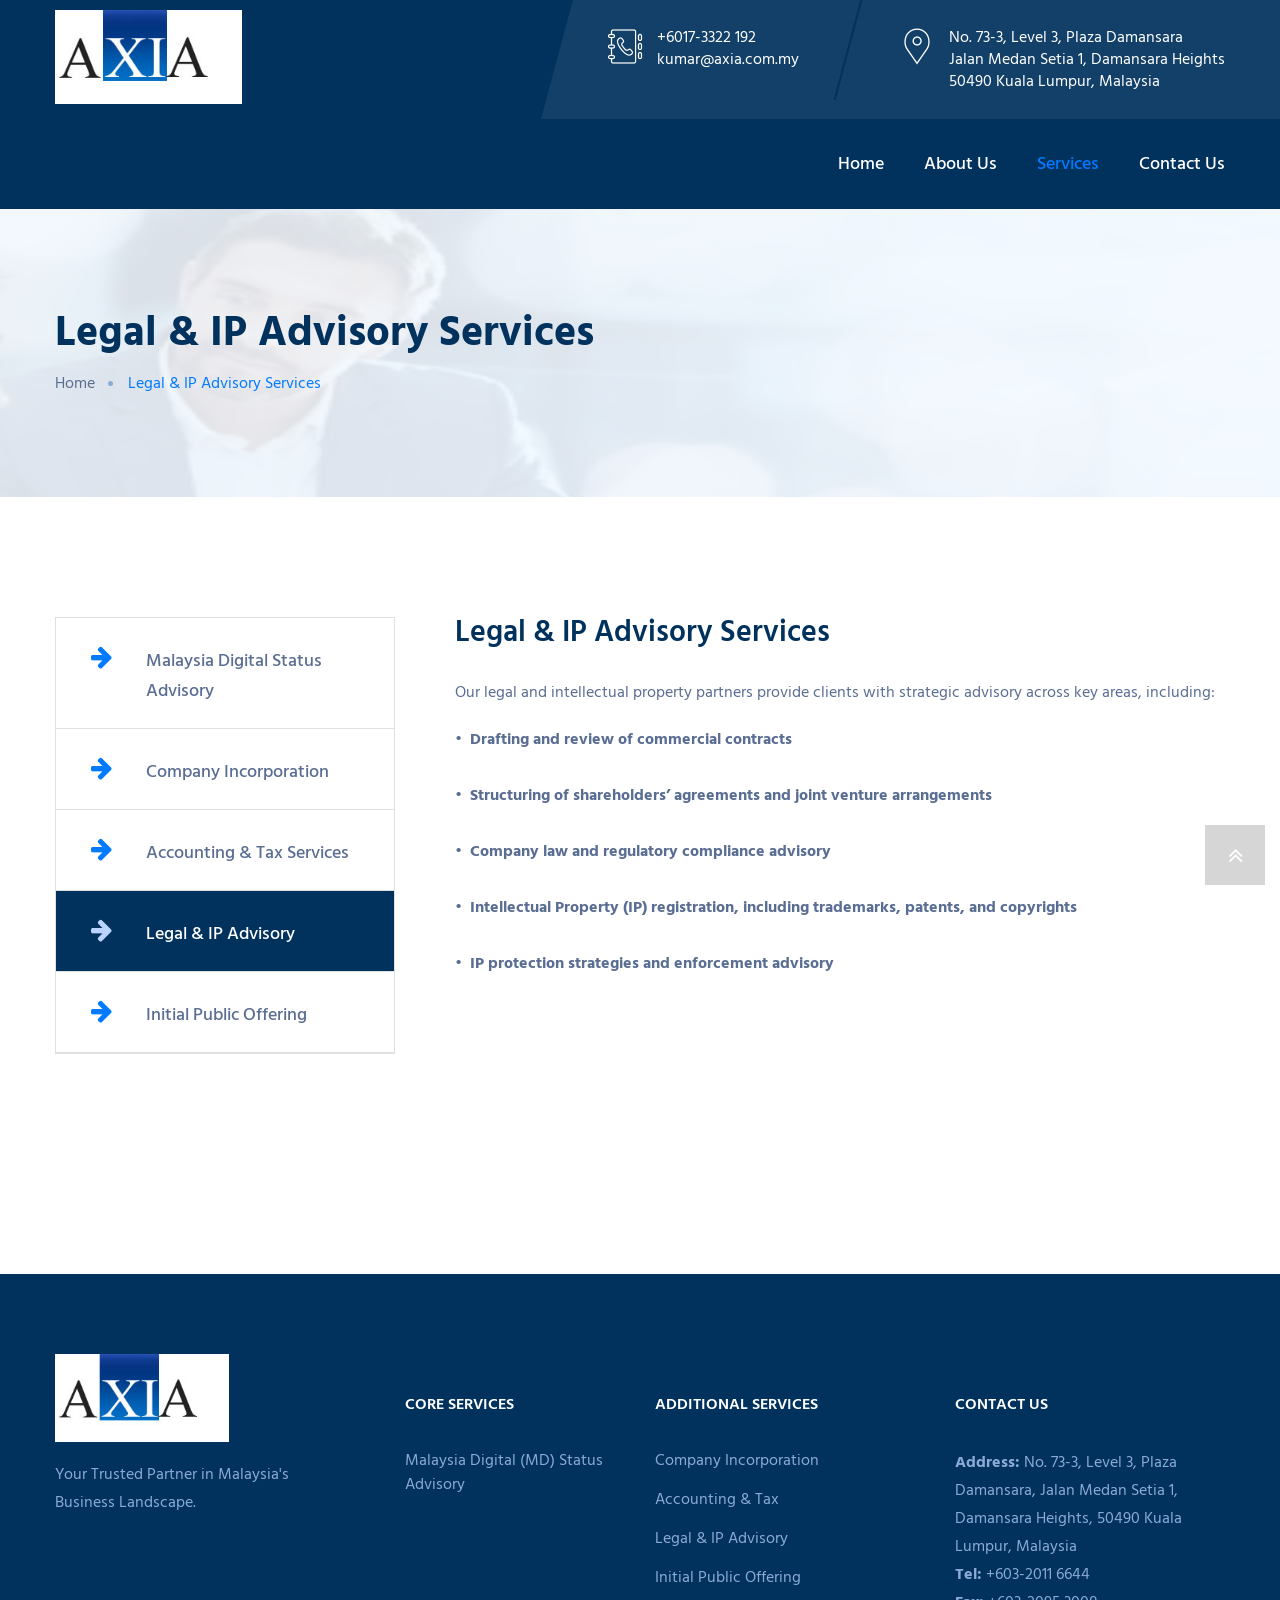
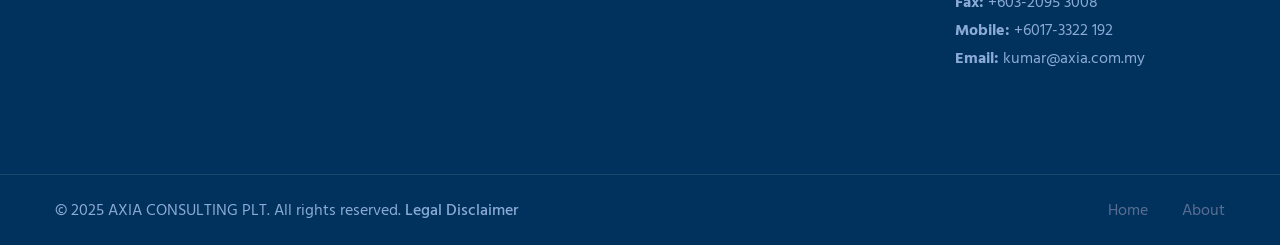
<file: services/legal-ip-advisory.html>
<!DOCTYPE html>
<html>
  <head>
    <meta charset="utf-8">
    <meta http-equiv="Content-Type" content="text/html; charset=utf-8">
    <title>Malaysia Digital Status Consultants</title>
    <meta name="description" content="At AXIA CONSULTING, we specialize in assisting companies with setting up their businesses in Malaysia, as well as attaining the Malaysia Digital (MD) Status.">
     <meta name="keywords" content="Malaysia Digital Status Consultants, Malaysia Digital Status, MD status, MD status application, MD malaysia, MD status benefits, MD status tax free, MD status incentives, MD malaysia application, MD status consultant, MD status consultants, MD status tax, MD status tax benefits, applying for msc status, benefits of MD status, MD relocation, MD cybercentre, qualifying for MD status, MD status help, msc status forum, msc outsourcing, how to apply for MD status, qualifying for MD status, MD Company Incorporation, MD Accounting & Tax, MD Legal & IP Advisory, MD Initial Public Offering">
    <meta name="rating" content="general">
    <meta name="revisit-after" content="7 Days">
    <meta name="expires" content="never">
    <meta name="distribution" content="global">
    <meta name="robots" content="index, follow">
    <!-- Stylesheets -->
    <link href="../css/bootstrap.css" rel="stylesheet">
    <link href="../css/style.css" rel="stylesheet">
    <link href="../css/responsive.css" rel="stylesheet">
    <!--Color Themes-->
    <link id="theme-color-file" href="../css/color-themes/default-theme.css" rel="stylesheet">
    <link rel="shortcut icon" href="../images/axia-images/favicon.png" type="image/x-icon">
    <link rel="icon" href="../images/axia-images/favicon.png" type="image/x-icon">
    <!-- Responsive -->
    <meta http-equiv="X-UA-Compatible" content="IE=edge">
    <meta name="viewport" content="width=device-width, initial-scale=1.0, maximum-scale=1.0, user-scalable=0">
    <!--[if lt IE 9]>
    <script src="https://cdnjs.cloudflare.com/ajax/libs/html5shiv/3.7.3/html5shiv.js"></script>
    <![endif]-->
    <!--[if lt IE 9]>
    <script src="js/respond.js"></script>
    <![endif]-->
  </head>
  <title>AXIA</title>
  <body>
    <div class="page-wrapper">
      <!-- Preloader -->
      <div class="preloader"></div>
      <!-- Main Header-->
      <header class="main-header header-style-two">
        <!--Header Top-->
        <div class="header-upper">
          <div class="auto-container">
            <div class="clearfix">
              <div class="logo-box">
                <div class="logo">
                  <a href="index.html">
                    <img src="../images/axia-images/axia-logo.jpg" alt="" title="" style="width: 80%;">
                  </a>
                </div>
              </div>
              <div class="upper-right">
                <div class="clearfix">
                  <!--Info Box-->
                  <div class="upper-column info-box">
                    <div class="icon-box">
                      <span class="flaticon-phone-book"></span>
                    </div>
                    <ul>
                      <li>+6017-3322 192 <br>kumar@axia.com.my </li>
                    </ul>
                  </div>
                  <!--Info Box-->
                  <!--Info Box-->
                  <div class="upper-column info-box">
                    <div class="icon-box">
                      <span class="flaticon-placeholder-2"></span>
                    </div>
                    <ul>
                      <li>No. 73-3, Level 3, Plaza Damansara <br> Jalan Medan Setia 1, Damansara Heights <br> 50490 Kuala Lumpur, Malaysia </li>
                    </ul>
                  </div>
                </div>
              </div>
            </div>
          </div>
        </div>
        <!--Main Box-->
        <div class="main-box">
          <div class="auto-container">
            <div class="clearfix">
             <!--  <div class="logo-box">
                <div class="logo">
                  <a href="../index.html">
                    <img src="../images/axia-images/axia-logo.jpg" style="width: 80%;" alt="" title="">
                  </a>
                </div>
              </div> -->
              <div class="nav-outer clearfix">
                <!-- Main Menu -->
                <nav class="main-menu">
                  <div class="navbar-header">
                    <!-- Toggle Button -->
                    <button type="button" class="navbar-toggle" data-toggle="collapse" data-target=".navbar-collapse">
                      <span class="icon-bar"></span>
                      <span class="icon-bar"></span>
                      <span class="icon-bar"></span>
                    </button>
                  </div>
                  <div class="navbar-collapse collapse clearfix">
                    <ul class="navigation clearfix">
                      <li>
                        <a href="../index.html">Home</a>
                      </li>
                      <li>
                        <a href="../about.html">About us</a>
                      </li>
                      <li class="current dropdown">
                        <a href="#">Services</a>
                        <ul>
                           <li>
                            <a href="md-advisory.html">Malaysia Digital Status Advisory</a>
                          </li>
                          
                          <li>
                            <a href="cinc.html">Company Incorporation</a>
                          </li>
                          <li>
                            <a href="accounting-tax.html">Accounting & Tax</a>
                          </li>
                          <li>
                            <a href="legal-ip-advisory.html">Legal & IP Advisory</a>
                          </li>
                          <li>
                            <a href="ipo.html">Initial Public Offering</a>
                          </li>
                        </ul>
                      </li>
                      <li>
                        <a href="../contact.html">Contact us</a>
                      </li>
                    </ul>
                  </div>
                </nav>
                <!-- Main Menu End-->
              </div>
            </div>
          </div>
        </div>
        <!--End Main Box-->
        <!--Sticky Header-->
        <div class="sticky-header">
          <div class="auto-container clearfix">
            <!--Logo-->
            <div class="logo pull-left">
              <a href="../index.html" class="img-responsive">
                <img src="../images/axia-images/axia-small-logo.jpg" alt="" title="">
              </a>
            </div>
            <!--Right Col-->
            <div class="right-col pull-right">
              <!-- Main Menu -->
              <nav class="main-menu">
                <div class="navbar-header">
                  <!-- Toggle Button -->
                  <button type="button" class="navbar-toggle" data-toggle="collapse" data-target=".navbar-collapse">
                    <span class="icon-bar"></span>
                    <span class="icon-bar"></span>
                    <span class="icon-bar"></span>
                  </button>
                </div>
                <div class="navbar-collapse collapse clearfix">
                  <ul class="navigation clearfix">
                    <li>
                      <a href="../index.html">Home</a>
                    </li>
                    <li>
                      <a href="../about.html">About us</a>
                    </li>
                    <li class="current dropdown">
                      <a href="#">Services</a>
                      <ul>
                        <li>
                            <a href="md-advisory.html">Malaysia Digital Status Advisory</a>
                          </li>
                          
                          <li>
                            <a href="cinc.html">Company Incorporation</a>
                          </li>
                          <li>
                            <a href="accounting-tax.html">Accounting & Tax</a>
                          </li>
                          <li>
                            <a href="legal-ip-advisory.html">Legal & IP Advisory</a>
                          </li>
                          <li>
                            <a href="ipo.html">Initial Public Offering</a>
                          </li>
                      </ul>
                    </li>
                    <li>
                      <a href="../contact.html">Contact us</a>
                    </li>
                  </ul>
                </div>
              </nav>
              <!-- Main Menu End-->
            </div>
          </div>
        </div>
        <!--End Sticky Header-->
      </header>
      <!--End Main Header -->
      <!--Page Title-->
      <section class="page-title">
        <div class="image-layer" style="background-image:url(../images/axia-images/service-banner.png);"></div>
        <div class="auto-container">
          <h1>Legal & IP Advisory Services</h1>
          <div class="bread-crumb">
            <ul class="clearfix">
              <li>
                <a href="../index.html">Home</a>
              </li>
              <li class="active">Legal & IP Advisory Services</li>
            </ul>
          </div>
        </div>
      </section>
      <!--Service Single-->
      <section class="service-single">
        <div class="auto-container">
          <div class="row clearfix">
            <!--Content Side-->
            <div class="content-side pull-right col-md-8 col-sm-12 col-xs-12">
              <div class="inner">
                <div class="content-block">
                  <h2>Legal & IP Advisory Services</h2>
                  <p>Our legal and intellectual property partners provide clients with strategic advisory across key areas, including:</p>
                 
                  
                  <table width="99%" border="0" cellspacing="0" cellpadding="0">
                    <tr>
                      <td width="2%" align="left" valign="top">
                        <span class="style3">•</span>
                      </td>
                      <td width="98%" align="left" valign="top">
                        <div align="justify">
                          <strong>Drafting and review of commercial contracts</strong>
                          <br>
                          <br>
                        </div>
                      </td>
                    </tr>
                    <tr>
                      <td align="left" valign="top">
                        <span class="style3">•</span>
                      </td>
                      <td>
                        <div align="justify">
                          <strong>Structuring of shareholders’ agreements and joint venture arrangements</strong>
                          <br>
                          <br>
                        </div>
                      </td>
                    </tr>
                    <tr>
                      <td align="left" valign="top" class="style3">•</td>
                      <td>
                        <div align="justify">
                          <strong>Company law and regulatory compliance advisory</strong>
                          <br>
                          <br>
                        </div>
                      </td>
                    </tr>
                    <tr>
                      <td align="left" valign="top" class="style3">•</td>
                      <td>
                        <div align="justify">
                          <strong>Intellectual Property (IP) registration, including trademarks, patents, and copyrights</strong>
                          <br>
                          <br>
                        </div>
                      </td>
                    </tr>
                    <tr>
                      <td align="left" valign="top" class="style3">•</td>
                      <td>
                        <div align="justify">
                          <strong>IP protection strategies and enforcement advisory</strong>
                          <br>
                          <br>
                        </div>
                      </td>
                    </tr>
                    
                    <tr>
                      <td align="left" valign="top">&nbsp;</td>
                      <td>&nbsp;</td>
                    </tr>
                  </table>
                  <p>&nbsp; </p>
                  <p>
                    <br>
                    <br>
                  </p>
                </div>
              </div>
            </div>
            <!--Nav Side-->
            <div class="nav-side col-md-4 col-sm-12 col-xs-12">
              <div class="inner">
                <ul class="links-box">
                   <li >
                    <a href="md-advisory.html">
                      <span class="icon fa fa-arrow-right" style="font-size: 25px;"></span> Malaysia Digital Status Advisory</a>
                  </li>
                 
                  <li >
                    <a href="cinc.html">
                      <span class="icon fa fa-arrow-right" style="font-size: 25px;"></span> Company Incorporation </a>
                  </li>
                  <li>
                    <a href="accounting-tax.html">
                      <span class="icon fa fa-arrow-right" style="font-size: 25px;"></span> Accounting & Tax Services </a>
                  </li>
                  <li class="current">
                    <a href="legal-ip-advisory.html">
                      <span class="icon fa fa-arrow-right" style="font-size: 25px;"></span> Legal & IP Advisory </a>
                  </li>
                   <li>
                    <a href="ipo.html">
                      <span class="icon fa fa-arrow-right" style="font-size: 25px;"></span> Initial Public Offering </a>
                  </li>
                </ul>
              </div>
            </div>
          </div>
        </div>
      </section>
      <!--Main Footer-->
      <footer class="main-footer footer-style-two">
        <!--Footer Upper-->
        <div class="footer-upper">
          <div class="auto-container">
            <div class="row clearfix">
              <!--Big Column-->
              <div class="big-column col-md-6 col-sm-12 col-xs-12">
                <div class="row clearfix">
                  <!--Footer Column-->
                  <div class="footer-column col-md-7 col-sm-6 col-xs-12">
                    <div class="footer-widget about-widget">
                      <div class="widget-inner">
                        <div class="logo">
                          <img src="../images/axia-images/axia-logo.jpg" style="width: 60%;" alt="">
                        </div>
                        <div class="text">Your Trusted Partner in Malaysia's Business Landscape.</div>
                        <div class="social-links">
                         
                        </div>
                      </div>
                    </div>
                  </div>
                  <!--Footer Column-->
                 <div class="footer-column col-md-5 col-sm-6 col-xs-12">
                    <div class="footer-widget links-widget">
                      <div class="widget-inner">
                        <h3>Core Services</h3>
                        <div class="links">
                          <ul>
                            <li>
                              <a href="md-advisory.html">Malaysia Digital (MD) Status Advisory</a>
                            </li>
                            
                          </ul>
                        </div>
                      </div>
                    </div>
                  </div>
                </div>
              </div>
              <!--Big Column-->
              <div class="big-column col-md-6 col-sm-12 col-xs-12">
                <div class="row clearfix">
                  <!--Footer Column-->
                  <div class="footer-column col-md-6 col-sm-6 col-xs-12">
                    <div class="footer-widget info-widget">
                      <div class="widget-inner">
                        <h3>Additional Services</h3>
                        <div class="links">
                          <ul>
                            <li>
                              <a href="cinc.html">Company Incorporation</a>
                            </li>
                            <li>
                              <a href="accounting-tax.html">Accounting & Tax</a>
                            </li>
                            <li>
                              <a href="legal-ip-advisory.html">Legal & IP Advisory</a>
                            </li>
                             <li>
                              <a href="ipo.html">Initial Public Offering</a>
                            </li>
                          </ul>
                        </div>
                      </div>
                    </div>
                  </div>
                  <!--Footer Column-->
                  <div class="footer-column col-md-6 col-sm-6 col-xs-12">
                    <div class="footer-widget gallery-widget">
                      <div class="widget-inner">
                        <h3>Contact Us</h3>
                        <div class="info">
                          <ul>
                            <li class="clearfix">
                              <strong>Address: </strong>
                              <span class="txt">No. 73-3, Level 3, Plaza Damansara, Jalan Medan Setia 1, Damansara Heights, 50490 Kuala Lumpur, Malaysia</span>
                            </li>
                            <li class="clearfix">
                              <strong>Tel: </strong>
                              <span class="txt">+603-2011 6644</span>
                            </li>
                            <li class="clearfix">
                              <strong>Fax: </strong>
                              <span class="txt">+603-2095 3008</span>
                            </li>
                            <li class="clearfix">
                              <strong>Mobile: </strong>
                              <span class="txt">+6017-3322 192</span>
                            </li>
                            <li class="clearfix">
                              <strong>Email: </strong>
                              <span class="txt">kumar@axia.com.my</span>
                            </li>
                          </ul>
                        </div>
                      </div>
                    </div>
                  </div>
                </div>
              </div>
            </div>
          </div>
        </div>
        <!--Footer Bottom-->
        <div class="footer-bottom">
          <div class="auto-container">
            <div class="row clearfix">
              <div class="col-md-6 col-sm-12 col-xs-12">
                 <div class="copyright" data-toggle="modal" data-target="#legalDisclaimerModal">© 2025 AXIA CONSULTING PLT. All rights reserved. <span style="font-weight: 500;">Legal Disclaimer</span></div>
              </div>
              <div class="col-md-6 col-sm-12 col-xs-12">
                <div class="footer-nav clearfix">
                  <ul class="clearfix">
                    <li>
                      <a href="../index.html">Home</a>
                    </li>
                    <li>
                      <a href="../about.html">About</a>
                    </li>
                  </ul>
                </div>
              </div>
            </div>
          </div>
        </div>
        <div class="modal fade" id="legalDisclaimerModal" tabindex="-1" role="dialog" aria-labelledby="legalDisclaimerModal" aria-hidden="true">
           <div class="modal-dialog" role="document">
            <div class="modal-content">
              <div class="modal-body" style="width: 95%;margin: 0px auto;color:#444;margin-top: 15px;">
                <h2 class="modal-title" id="legalDisclaimerModal" style="font-size:20px;font-weight: 700;">Legal Disclaimer</h2>
                <div style="text-align: justify;margin-top: 12px;"> 
                <p>
                The information provided on this website is for general informational purposes only. While AXIA CONSULTING PLT strives to ensure that all content is accurate and up-to-date, we make no guarantees or warranties, express or implied, regarding the completeness, reliability, or accuracy of any information on the site.</p>
                <p>          
                AXIA CONSULTING PLT is a consulting firm that facilitates professional services through a network of trusted partners. We do not directly provide legal, accounting, tax, or corporate secretarial services. Any references to such services are to be understood as being provided by independent third-party professionals.</p>
                <p>
                Nothing on this site constitutes legal, financial, or professional advice. Visitors and clients are encouraged to seek independent professional consultation before making decisions based on any information contained herein.</p>
                <p>
                Use of this website and reliance on any of its content is at your own risk. AXIA CONSULTING PLT disclaims any liability for loss or damage arising from the use of this website or any third-party services linked from or referenced by this site.
                By accessing this website, you agree to be bound by the terms of this disclaimer.</p>
                </div>
              </div>
              <div class="modal-footer">
                <button type="button" class="btn btn-secondary" data-dismiss="modal" style="padding-top: 10px;font-weight: 600;">Close</button>
              </div>
            </div>
          </div>
        </div>
      </footer>
    </div>
    <!--End pagewrapper-->
    <!--Scroll to top-->
    <div class="scroll-to-top scroll-to-target" data-target="html">
      <span class="icon fa fa-angle-double-up"></span>
    </div>
    <script src="../js/jquery.js"></script>
    <script src="../js/bootstrap.min.js"></script>
    <script src="../js/jquery.fancybox.js"></script>
    <script src="../js/owl.js"></script>
    <script src="../js/jquery-ui.js"></script>
    <script src="../js/appear.js"></script>
    <script src="../js/wow.js"></script>
    <script src="../js/script.js"></script>
  </body>
</html>
</file>
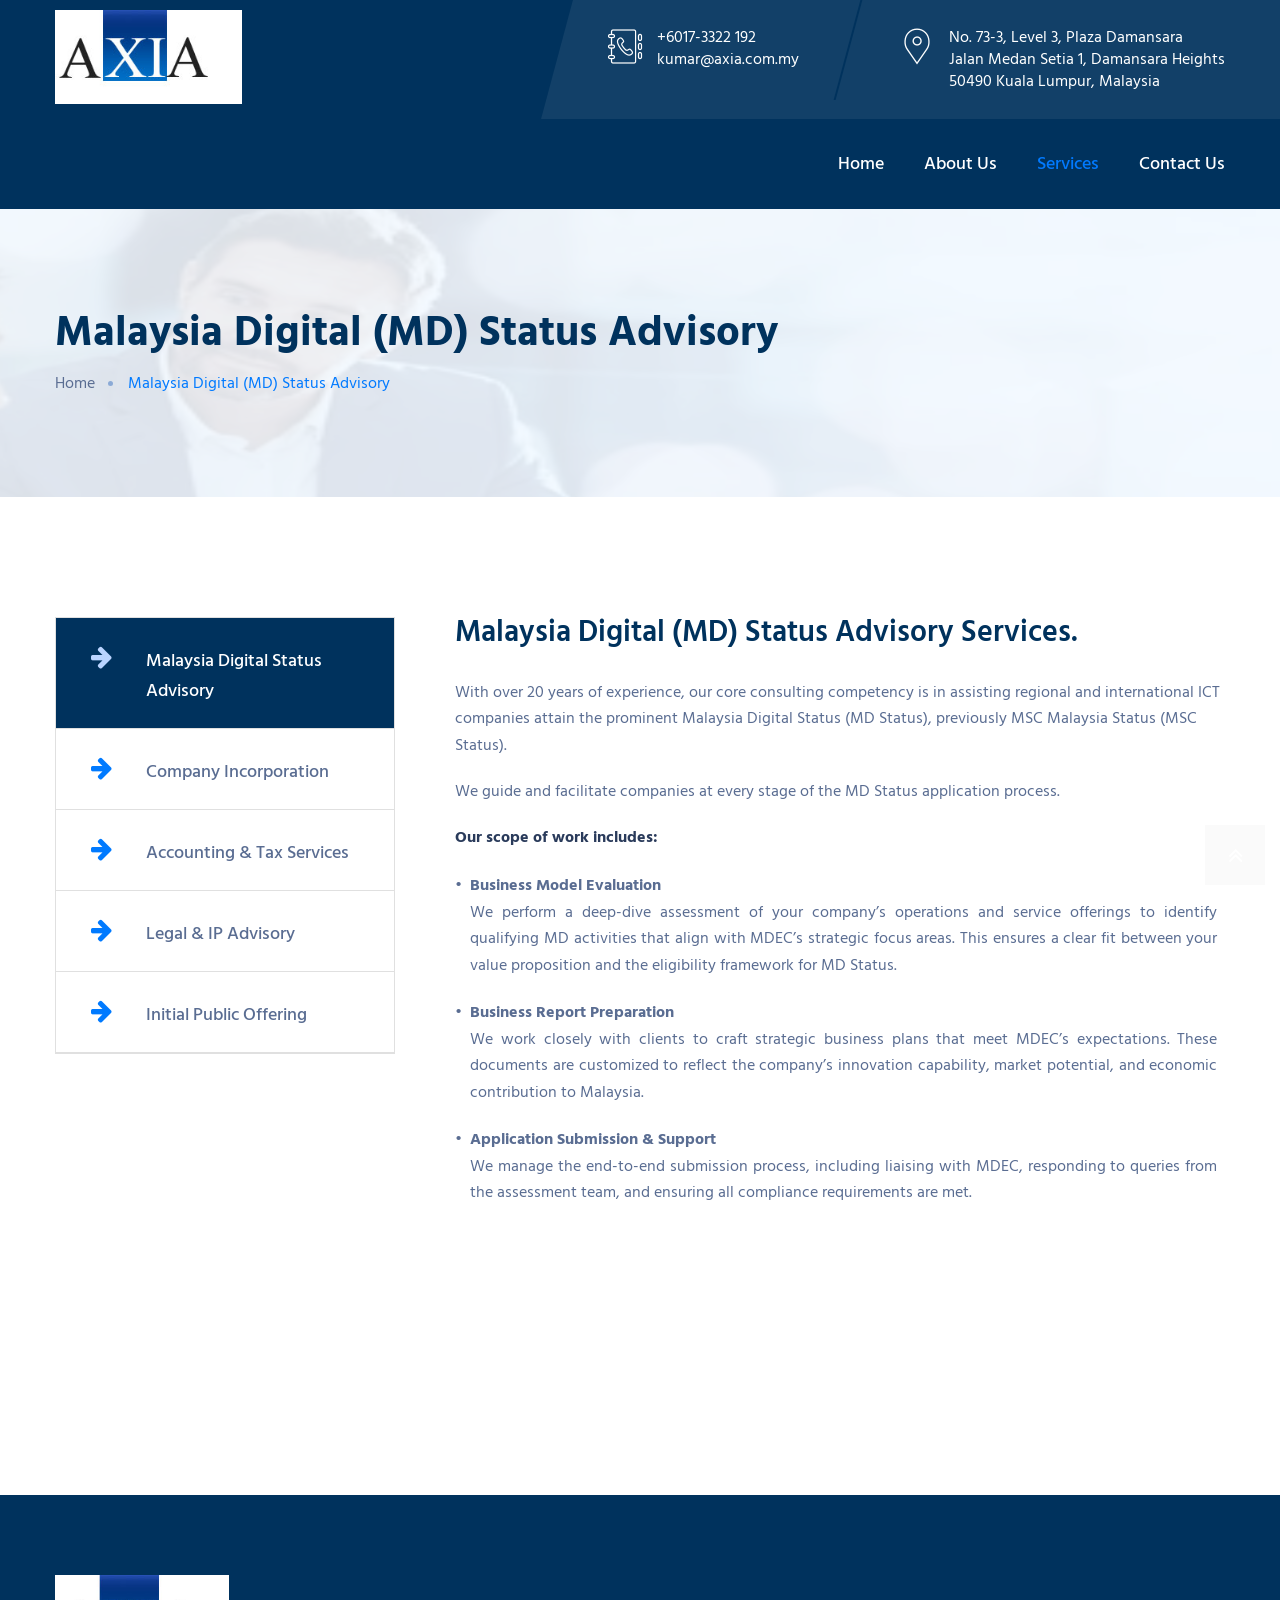
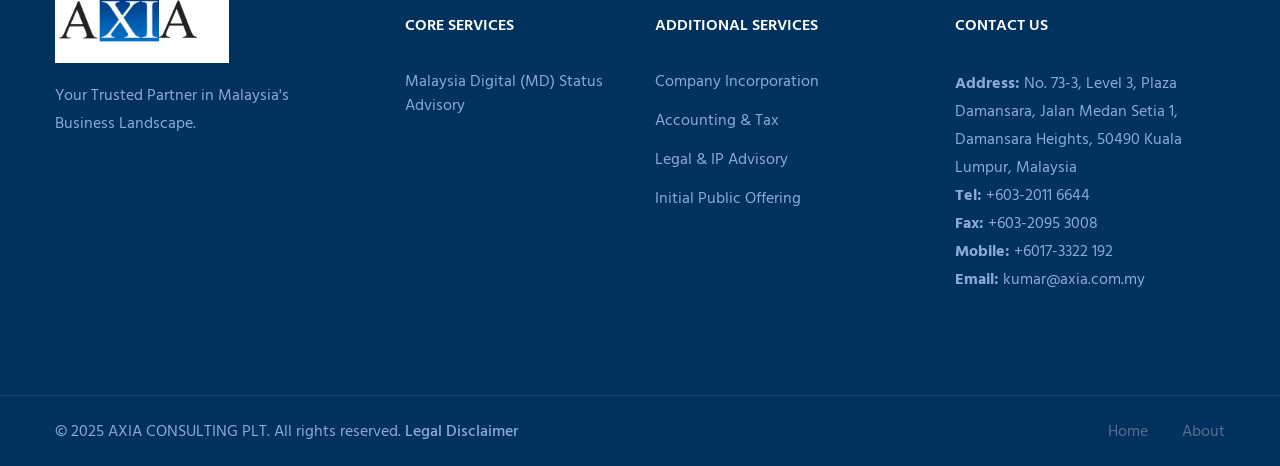
<file: services/md-advisory.html>
<!DOCTYPE html>
<html>
  <head>
    <meta charset="utf-8">
    <meta http-equiv="Content-Type" content="text/html; charset=utf-8">
   <title>Malaysia Digital Status Consultants</title>
	 <meta name="description" content="At AXIA CONSULTING, we specialize in assisting companies with setting up their businesses in Malaysia, as well as attaining the Malaysia Digital (MD) Status.">
     <meta name="keywords" content="Malaysia Digital Status Consultants, Malaysia Digital Status, MD status, MD status application, MD malaysia, MD status benefits, MD status tax free, MD status incentives, MD malaysia application, MD status consultant, MD status consultants, MD status tax, MD status tax benefits, applying for msc status, benefits of MD status, MD relocation, MD cybercentre, qualifying for MD status, MD status help, msc status forum, msc outsourcing, how to apply for MD status, qualifying for MD status, MD Company Incorporation, MD Accounting & Tax, MD Legal & IP Advisory, MD Initial Public Offering">
    <meta name="rating" content="general">
    <meta name="revisit-after" content="7 Days">
    <meta name="expires" content="never">
    <meta name="distribution" content="global">
    <meta name="robots" content="index, follow">
    <!-- Stylesheets -->
    <link href="../css/bootstrap.css" rel="stylesheet">
    <link href="../css/style.css" rel="stylesheet">
    <link href="../css/responsive.css" rel="stylesheet">
    <!--Color Themes-->
    <link id="theme-color-file" href="../css/color-themes/default-theme.css" rel="stylesheet">
    <link rel="shortcut icon" href="../images/axia-images/favicon.png" type="image/x-icon">
    <link rel="icon" href="../images/axia-images/favicon.png" type="image/x-icon">
    <!-- Responsive -->
    <meta http-equiv="X-UA-Compatible" content="IE=edge">
    <meta name="viewport" content="width=device-width, initial-scale=1.0, maximum-scale=1.0, user-scalable=0">
    <!--[if lt IE 9]>
    <script src="https://cdnjs.cloudflare.com/ajax/libs/html5shiv/3.7.3/html5shiv.js"></script>
    <![endif]-->
    <!--[if lt IE 9]>
    <script src="js/respond.js"></script>
    <![endif]-->
  </head>
  <title>AXIA</title>
  <body>
    <div class="page-wrapper">
      <!-- Preloader -->
      <div class="preloader"></div>
      <!-- Main Header-->
      <header class="main-header header-style-two">
        <!--Header Top-->
         <div class="header-upper">
          <div class="auto-container">
            <div class="clearfix">
              <div class="logo-box">
                <div class="logo">
                  <a href="index.html">
                    <img src="../images/axia-images/axia-logo.jpg" alt="" title="" style="width: 80%;">
                  </a>
                </div>
              </div>
              <div class="upper-right">
                <div class="clearfix">
                  <!--Info Box-->
                  <div class="upper-column info-box">
                    <div class="icon-box">
                      <span class="flaticon-phone-book"></span>
                    </div>
                    <ul>
                      <li>+6017-3322 192 <br>kumar@axia.com.my </li>
                    </ul>
                  </div>
                  <!--Info Box-->
                  <!--Info Box-->
                  <div class="upper-column info-box">
                    <div class="icon-box">
                      <span class="flaticon-placeholder-2"></span>
                    </div>
                    <ul>
                      <li>No. 73-3, Level 3, Plaza Damansara <br> Jalan Medan Setia 1, Damansara Heights <br> 50490 Kuala Lumpur, Malaysia </li>
                    </ul>
                  </div>
                </div>
              </div>
            </div>
          </div>
        </div>
        <!--Main Box-->
        <div class="main-box">
          <div class="auto-container">
            <div class="clearfix">
             <!--  <div class="logo-box">
                <div class="logo">
                  <a href="../index.html">
                    <img src="../images/axia-images/axia-logo.jpg" style="width: 80%;" alt="" title="">
                  </a>
                </div>
              </div> -->
              <div class="nav-outer clearfix">
                <!-- Main Menu -->
                <nav class="main-menu">
                  <div class="navbar-header">
                    <!-- Toggle Button -->
                    <button type="button" class="navbar-toggle" data-toggle="collapse" data-target=".navbar-collapse">
                      <span class="icon-bar"></span>
                      <span class="icon-bar"></span>
                      <span class="icon-bar"></span>
                    </button>
                  </div>
                  <div class="navbar-collapse collapse clearfix">
                    <ul class="navigation clearfix">
                      <li>
                        <a href="../index.html">Home</a>
                      </li>
                      <li>
                        <a href="../about.html">About us</a>
                      </li>
                      <li class="current dropdown">
                        <a href="#">Services</a>
                        <ul>
                          <li>
                            <a href="md-advisory.html">Malaysia Digital Status Advisory</a>
                          </li>
                          
                          <li>
                            <a href="cinc.html">Company Incorporation</a>
                          </li>
                          <li>
                            <a href="accounting-tax.html">Accounting & Tax</a>
                          </li>
                          <li>
                            <a href="legal-ip-advisory.html">Legal & IP Advisory</a>
                          </li>
                          <li>
                            <a href="ipo.html">Initial Public Offering</a>
                          </li>
                        </ul>
                      </li>
                      <li>
                        <a href="../contact.html">Contact us</a>
                      </li>
                    </ul>
                  </div>
                </nav>
                <!-- Main Menu End-->
              </div>
            </div>
          </div>
        </div>
        <!--End Main Box-->
        <!--Sticky Header-->
        <div class="sticky-header">
          <div class="auto-container clearfix">
            <!--Logo-->
            <div class="logo pull-left">
              <a href="../index.html" class="img-responsive">
                <img src="../images/axia-images/axia-small-logo.jpg" alt="" title="">
              </a>
            </div>
            <!--Right Col-->
            <div class="right-col pull-right">
              <!-- Main Menu -->
              <nav class="main-menu">
                <div class="navbar-header">
                  <!-- Toggle Button -->
                  <button type="button" class="navbar-toggle" data-toggle="collapse" data-target=".navbar-collapse">
                    <span class="icon-bar"></span>
                    <span class="icon-bar"></span>
                    <span class="icon-bar"></span>
                  </button>
                </div>
                <div class="navbar-collapse collapse clearfix">
                  <ul class="navigation clearfix">
                    <li>
                      <a href="../index.html">Home</a>
                    </li>
                    <li>
                      <a href="../about.html">About us</a>
                    </li>
                    <li class="current dropdown">
                      <a href="#">Services</a>
                      <ul>
                       <li>
                          <a href="md-advisory.html">Malaysia Digital Status Advisory</a>
                        </li>
                        
                        <li>
                          <a href="cinc.html">Company Incorporation</a>
                        </li>
                        <li>
                          <a href="accounting-tax.html">Accounting & Tax</a>
                        </li>
                        <li>
                          <a href="legal-ip-advisory.html">Legal & IP Advisory</a>
                        </li>
                        <li>
                          <a href="ipo.html">Initial Public Offering</a>
                        </li>
                      </ul>
                    </li>
                    <li>
                      <a href="../contact.html">Contact us</a>
                    </li>
                  </ul>
                </div>
              </nav>
              <!-- Main Menu End-->
            </div>
          </div>
        </div>
        <!--End Sticky Header-->
      </header>
      <!--End Main Header -->
      <!--Page Title-->
      <section class="page-title">
        <div class="image-layer" style="background-image:url(../images/axia-images/service-banner.png);"></div>
        <div class="auto-container">
          <h1>Malaysia Digital (MD) Status Advisory </h1>
          <div class="bread-crumb">
            <ul class="clearfix">
              <li>
                <a href="../index.html">Home</a>
              </li>
              <li class="active">Malaysia Digital (MD) Status Advisory </li>
            </ul>
          </div>
        </div>
      </section>
      <!--Service Single-->
      <section class="service-single">
        <div class="auto-container">
          <div class="row clearfix">
            <!--Content Side-->
            <div class="content-side pull-right col-md-8 col-sm-12 col-xs-12">
              <div class="inner">
                <div class="content-block">
                  <h2>Malaysia Digital (MD) Status Advisory Services.</h2>
                  <p>With over 20 years of experience, our core consulting competency is in assisting regional and international ICT companies attain the prominent Malaysia Digital Status (MD Status), previously MSC Malaysia Status (MSC Status).</p>
                  <p>We guide and facilitate companies at every stage of the MD Status application process. </p>
                  <p style="color:#2a3b5b"><strong>Our scope of work includes:</strong> <br>
                  </p>
                  <table width="99%" border="0" cellspacing="0" cellpadding="0">
                    <tr>
                      <td width="2%" align="left" valign="top">
                        <span class="style3">•</span>
                      </td>
                      <td width="98%" align="left" valign="top">
                        <div align="justify">
                          <strong>Business Model Evaluation</strong>
                          <br>
                           <p>We perform a deep-dive assessment of your company’s operations and service offerings to identify qualifying MD activities that align with MDEC’s strategic focus areas. This ensures a clear fit between your value proposition and the eligibility framework for MD Status.</p>
                         
                        </div>
                      </td>
                    </tr>
                    <tr>
                      <td align="left" valign="top">
                        <span class="style3">•</span>
                      </td>
                      <td>
                        <div align="justify">
                          <strong>Business Report Preparation</strong>
                          <br>

                           <p>We work closely with clients to craft strategic business plans that meet MDEC’s expectations. These documents are customized to reflect the company’s innovation capability, market potential, and economic contribution to Malaysia.</p>
                         
                        </div>
                      </td>
                    </tr>
                    <tr>
                      <td align="left" valign="top" class="style3">•</td>
                      <td>
                        <div align="justify">
                          <strong>Application Submission & Support</strong>
                          <br>
                          <p>We manage the end-to-end submission process, including liaising with MDEC, responding to queries from the assessment team, and ensuring all compliance requirements are met.</p>
                         
                        </div>
                      </td>
                    </tr>
                   
                    <tr>
                      <td align="left" valign="top">&nbsp;</td>
                      <td>&nbsp;</td>
                    </tr>
                  </table>
                  <p>&nbsp; </p>
                  <p>
                    <br>
                    <br>
                  </p>
                </div>
              </div>
            </div>
            <!--Nav Side-->
            <div class="nav-side col-md-4 col-sm-12 col-xs-12">
              <div class="inner">
                <ul class="links-box">
                   <li class="current">
                    <a href="md-advisory.html">
                      <span class="icon fa fa-arrow-right" style="font-size: 25px;"></span> Malaysia Digital Status Advisory</a>
                  </li>
                 
                  <li >
                    <a href="cinc.html">
                      <span class="icon fa fa-arrow-right" style="font-size: 25px;"></span> Company Incorporation </a>
                  </li>
                  <li>
                    <a href="accounting-tax.html">
                      <span class="icon fa fa-arrow-right" style="font-size: 25px;"></span> Accounting & Tax Services </a>
                  </li>
                  <li>
                    <a href="legal-ip-advisory.html">
                      <span class="icon fa fa-arrow-right" style="font-size: 25px;"></span> Legal & IP Advisory </a>
                  </li>
                   <li>
                    <a href="ipo.html">
                      <span class="icon fa fa-arrow-right" style="font-size: 25px;"></span> Initial Public Offering </a>
                  </li>
                </ul>
              </div>
            </div>
          </div>
        </div>
      </section>
      <!--Main Footer-->
      <footer class="main-footer footer-style-two">
        <!--Footer Upper-->
        <div class="footer-upper">
          <div class="auto-container">
            <div class="row clearfix">
              <!--Big Column-->
              <div class="big-column col-md-6 col-sm-12 col-xs-12">
                <div class="row clearfix">
                  <!--Footer Column-->
                  <div class="footer-column col-md-7 col-sm-6 col-xs-12">
                    <div class="footer-widget about-widget">
                      <div class="widget-inner">
                        <div class="logo">
                          <img src="../images/axia-images/axia-logo.jpg" style="width: 60%;" alt="">
                        </div>
                        <div class="text">Your Trusted Partner in Malaysia's Business Landscape.</div>
                        <div class="social-links">
                          
                        </div>
                      </div>
                    </div>
                  </div>
                  <!--Footer Column-->
                 <div class="footer-column col-md-5 col-sm-6 col-xs-12">
                    <div class="footer-widget links-widget">
                      <div class="widget-inner">
                        <h3>Core Services</h3>
                        <div class="links">
                          <ul>
                            <li>
                              <a href="md-advisory.html">Malaysia Digital (MD) Status Advisory</a>
                            </li>
                            
                          </ul>
                        </div>
                      </div>
                    </div>
                  </div>
                </div>
              </div>
              <!--Big Column-->
              <div class="big-column col-md-6 col-sm-12 col-xs-12">
                <div class="row clearfix">
                  <!--Footer Column-->
                  <div class="footer-column col-md-6 col-sm-6 col-xs-12">
                    <div class="footer-widget info-widget">
                      <div class="widget-inner">
                        <h3>Additional Services</h3>
                        <div class="links">
                          <ul>
                            <li>
                              <a href="cinc.html">Company Incorporation</a>
                            </li>
                            <li>
                              <a href="accounting-tax.html">Accounting & Tax</a>
                            </li>
                            <li>
                              <a href="legal-ip-advisory.html">Legal & IP Advisory</a>
                            </li>
                             <li>
                              <a href="ipo.html">Initial Public Offering</a>
                            </li>
                          </ul>
                        </div>
                      </div>
                    </div>
                  </div>
                  <!--Footer Column-->
                  <div class="footer-column col-md-6 col-sm-6 col-xs-12">
                    <div class="footer-widget gallery-widget">
                      <div class="widget-inner">
                        <h3>Contact Us</h3>
                        <div class="info">
                          <ul>
                            <li class="clearfix">
                              <strong>Address: </strong>
                              <span class="txt">No. 73-3, Level 3, Plaza Damansara, Jalan Medan Setia 1, Damansara Heights, 50490 Kuala Lumpur, Malaysia</span>
                            </li>
                            <li class="clearfix">
                              <strong>Tel: </strong>
                              <span class="txt">+603-2011 6644</span>
                            </li>
                            <li class="clearfix">
                              <strong>Fax: </strong>
                              <span class="txt">+603-2095 3008</span>
                            </li>
                            <li class="clearfix">
                              <strong>Mobile: </strong>
                              <span class="txt">+6017-3322 192</span>
                            </li>
                            <li class="clearfix">
                              <strong>Email: </strong>
                              <span class="txt">kumar@axia.com.my</span>
                            </li>
                          </ul>
                        </div>
                      </div>
                    </div>
                  </div>
                </div>
              </div>
            </div>
          </div>
        </div>
        <!--Footer Bottom-->
        <div class="footer-bottom">
          <div class="auto-container">
            <div class="row clearfix">
              <div class="col-md-6 col-sm-12 col-xs-12">
                 <div class="copyright" data-toggle="modal" data-target="#legalDisclaimerModal">© 2025 AXIA CONSULTING PLT. All rights reserved. <span style="font-weight: 500;">Legal Disclaimer</span></div>
              </div>
              <div class="col-md-6 col-sm-12 col-xs-12">
                <div class="footer-nav clearfix">
                  <ul class="clearfix">
                    <li>
                      <a href="../index.html">Home</a>
                    </li>
                    <li>
                      <a href="../about.html">About</a>
                    </li>
                  </ul>
                </div>
              </div>
            </div>
          </div>
        </div>
        <div class="modal fade" id="legalDisclaimerModal" tabindex="-1" role="dialog" aria-labelledby="legalDisclaimerModal" aria-hidden="true">
           <div class="modal-dialog" role="document">
            <div class="modal-content">
              <div class="modal-body" style="width: 95%;margin: 0px auto;color:#444;margin-top: 15px;">
                <h2 class="modal-title" id="legalDisclaimerModal" style="font-size:20px;font-weight: 700;">Legal Disclaimer</h2>
                <div style="text-align: justify;margin-top: 12px;"> 
                <p>
                The information provided on this website is for general informational purposes only. While AXIA CONSULTING PLT strives to ensure that all content is accurate and up-to-date, we make no guarantees or warranties, express or implied, regarding the completeness, reliability, or accuracy of any information on the site.</p>
                <p>          
                AXIA CONSULTING PLT is a consulting firm that facilitates professional services through a network of trusted partners. We do not directly provide legal, accounting, tax, or corporate secretarial services. Any references to such services are to be understood as being provided by independent third-party professionals.</p>
                <p>
                Nothing on this site constitutes legal, financial, or professional advice. Visitors and clients are encouraged to seek independent professional consultation before making decisions based on any information contained herein.</p>
                <p>
                Use of this website and reliance on any of its content is at your own risk. AXIA CONSULTING PLT disclaims any liability for loss or damage arising from the use of this website or any third-party services linked from or referenced by this site.
                By accessing this website, you agree to be bound by the terms of this disclaimer.</p>
                </div>
              </div>
              <div class="modal-footer">
                <button type="button" class="btn btn-secondary" data-dismiss="modal" style="padding-top: 10px;font-weight: 600;">Close</button>
              </div>
            </div>
          </div>
        </div>
      </footer>
    </div>
    <!--End pagewrapper-->
    <!--Scroll to top-->
    <div class="scroll-to-top scroll-to-target" data-target="html">
      <span class="icon fa fa-angle-double-up"></span>
    </div>
    <script src="../js/jquery.js"></script>
    <script src="../js/bootstrap.min.js"></script>
    <script src="../js/jquery.fancybox.js"></script>
    <script src="../js/owl.js"></script>
    <script src="../js/jquery-ui.js"></script>
    <script src="../js/appear.js"></script>
    <script src="../js/wow.js"></script>
    <script src="../js/script.js"></script>
  </body>
</html>
</file>
<file: plugins/revolution/css/settings.css>
/*-----------------------------------------------------------------------------

-	Revolution Slider 5.0 Default Style Settings -

Screen Stylesheet

version:   	5.4.5
date:      	15/05/17
author:		themepunch
email:     	info@themepunch.com
website:   	http://www.themepunch.com
-----------------------------------------------------------------------------*/
#debungcontrolls,.debugtimeline{width:100%;box-sizing:border-box}.rev_column,.rev_column .tp-parallax-wrap,.tp-svg-layer svg{vertical-align:top}#debungcontrolls{z-index:100000;position:fixed;bottom:0;height:auto;background:rgba(0,0,0,.6);padding:10px}.debugtimeline{height:10px;position:relative;margin-bottom:3px;display:none;white-space:nowrap}.debugtimeline:hover{height:15px}.the_timeline_tester{background:#e74c3c;position:absolute;top:0;left:0;height:100%;width:0}.rs-go-fullscreen{position:fixed!important;width:100%!important;height:100%!important;top:0!important;left:0!important;z-index:9999999!important;background:#fff!important}.debugtimeline.tl_slide .the_timeline_tester{background:#f39c12}.debugtimeline.tl_frame .the_timeline_tester{background:#3498db}.debugtimline_txt{color:#fff;font-weight:400;font-size:7px;position:absolute;left:10px;top:0;white-space:nowrap;line-height:10px}.rtl{direction:rtl}@font-face{font-family:revicons;src:url(../fonts/revicons/revicons.eot?5510888);src:url(../fonts/revicons/revicons.eot?5510888#iefix) format('embedded-opentype'),url(../fonts/revicons/revicons.woff?5510888) format('woff'),url(../fonts/revicons/revicons.ttf?5510888) format('truetype'),url(../fonts/revicons/revicons.svg?5510888#revicons) format('svg');font-weight:400;font-style:normal}[class*=" revicon-"]:before,[class^=revicon-]:before{font-family:revicons;font-style:normal;font-weight:400;speak:none;display:inline-block;text-decoration:inherit;width:1em;margin-right:.2em;text-align:center;font-variant:normal;text-transform:none;line-height:1em;margin-left:.2em}.revicon-search-1:before{content:'\e802'}.revicon-pencil-1:before{content:'\e831'}.revicon-picture-1:before{content:'\e803'}.revicon-cancel:before{content:'\e80a'}.revicon-info-circled:before{content:'\e80f'}.revicon-trash:before{content:'\e801'}.revicon-left-dir:before{content:'\e817'}.revicon-right-dir:before{content:'\e818'}.revicon-down-open:before{content:'\e83b'}.revicon-left-open:before{content:'\e819'}.revicon-right-open:before{content:'\e81a'}.revicon-angle-left:before{content:'\e820'}.revicon-angle-right:before{content:'\e81d'}.revicon-left-big:before{content:'\e81f'}.revicon-right-big:before{content:'\e81e'}.revicon-magic:before{content:'\e807'}.revicon-picture:before{content:'\e800'}.revicon-export:before{content:'\e80b'}.revicon-cog:before{content:'\e832'}.revicon-login:before{content:'\e833'}.revicon-logout:before{content:'\e834'}.revicon-video:before{content:'\e805'}.revicon-arrow-combo:before{content:'\e827'}.revicon-left-open-1:before{content:'\e82a'}.revicon-right-open-1:before{content:'\e82b'}.revicon-left-open-mini:before{content:'\e822'}.revicon-right-open-mini:before{content:'\e823'}.revicon-left-open-big:before{content:'\e824'}.revicon-right-open-big:before{content:'\e825'}.revicon-left:before{content:'\e836'}.revicon-right:before{content:'\e826'}.revicon-ccw:before{content:'\e808'}.revicon-arrows-ccw:before{content:'\e806'}.revicon-palette:before{content:'\e829'}.revicon-list-add:before{content:'\e80c'}.revicon-doc:before{content:'\e809'}.revicon-left-open-outline:before{content:'\e82e'}.revicon-left-open-2:before{content:'\e82c'}.revicon-right-open-outline:before{content:'\e82f'}.revicon-right-open-2:before{content:'\e82d'}.revicon-equalizer:before{content:'\e83a'}.revicon-layers-alt:before{content:'\e804'}.revicon-popup:before{content:'\e828'}.rev_slider_wrapper{position:relative;z-index:0;width:100%}.rev_slider{position:relative;overflow:visible}.entry-content .rev_slider a,.rev_slider a{box-shadow:none}.tp-overflow-hidden{overflow:hidden!important}.group_ov_hidden{overflow:hidden}.rev_slider img,.tp-simpleresponsive img{max-width:none!important;transition:none;margin:0;padding:0;border:none}.rev_slider .no-slides-text{font-weight:700;text-align:center;padding-top:80px}.rev_slider>ul,.rev_slider>ul>li,.rev_slider>ul>li:before,.rev_slider_wrapper>ul,.tp-revslider-mainul>li,.tp-revslider-mainul>li:before,.tp-simpleresponsive>ul,.tp-simpleresponsive>ul>li,.tp-simpleresponsive>ul>li:before{list-style:none!important;position:absolute;margin:0!important;padding:0!important;overflow-x:visible;overflow-y:visible;background-image:none;background-position:0 0;text-indent:0;top:0;left:0}.rev_slider>ul>li,.rev_slider>ul>li:before,.tp-revslider-mainul>li,.tp-revslider-mainul>li:before,.tp-simpleresponsive>ul>li,.tp-simpleresponsive>ul>li:before{visibility:hidden}.tp-revslider-mainul,.tp-revslider-slidesli{padding:0!important;margin:0!important;list-style:none!important}.fullscreen-container,.fullwidthbanner-container{padding:0;position:relative}.rev_slider li.tp-revslider-slidesli{position:absolute!important}.tp-caption .rs-untoggled-content{display:block}.tp-caption .rs-toggled-content{display:none}.rs-toggle-content-active.tp-caption .rs-toggled-content{display:block}.rs-toggle-content-active.tp-caption .rs-untoggled-content{display:none}.rev_slider .caption,.rev_slider .tp-caption{position:relative;visibility:hidden;white-space:nowrap;display:block;-webkit-font-smoothing:antialiased!important;z-index:1}.rev_slider .caption,.rev_slider .tp-caption,.tp-simpleresponsive img{-moz-user-select:none;-khtml-user-select:none;-webkit-user-select:none;-o-user-select:none}.rev_slider .tp-mask-wrap .tp-caption,.rev_slider .tp-mask-wrap :last-child,.wpb_text_column .rev_slider .tp-mask-wrap .tp-caption,.wpb_text_column .rev_slider .tp-mask-wrap :last-child{margin-bottom:0}.tp-svg-layer svg{width:100%;height:100%;position:relative}.tp-carousel-wrapper{cursor:url(openhand.cur),move}.tp-carousel-wrapper.dragged{cursor:url(closedhand.cur),move}.tp_inner_padding{box-sizing:border-box;max-height:none!important}.tp-caption.tp-layer-selectable{-moz-user-select:all;-khtml-user-select:all;-webkit-user-select:all;-o-user-select:all}.tp-caption.tp-hidden-caption,.tp-forcenotvisible,.tp-hide-revslider,.tp-parallax-wrap.tp-hidden-caption{visibility:hidden!important;display:none!important}.rev_slider audio,.rev_slider embed,.rev_slider iframe,.rev_slider object,.rev_slider video{max-width:none!important}.tp-element-background{position:absolute;top:0;left:0;width:100%;height:100%;z-index:0}.tp-blockmask,.tp-blockmask_in,.tp-blockmask_out{position:absolute;top:0;left:0;width:100%;height:100%;background:#fff;z-index:1000;transform:scaleX(0) scaleY(0)}.tp-parallax-wrap{transform-style:preserve-3d}.rev_row_zone{position:absolute;width:100%;left:0;box-sizing:border-box;min-height:50px;font-size:0}.rev_column_inner,.rev_slider .tp-caption.rev_row{position:relative;width:100%!important;box-sizing:border-box}.rev_row_zone_top{top:0}.rev_row_zone_middle{top:50%;transform:translateY(-50%)}.rev_row_zone_bottom{bottom:0}.rev_slider .tp-caption.rev_row{display:table;table-layout:fixed;vertical-align:top;height:auto!important;font-size:0}.rev_column{display:table-cell;position:relative;height:auto;box-sizing:border-box;font-size:0}.rev_column_inner{display:block;height:auto!important;white-space:normal!important}.rev_column_bg{width:100%;height:100%;position:absolute;top:0;left:0;z-index:0;box-sizing:border-box;background-clip:content-box;border:0 solid transparent}.tp-caption .backcorner,.tp-caption .backcornertop,.tp-caption .frontcorner,.tp-caption .frontcornertop{height:0;top:0;width:0;position:absolute}.rev_column_inner .tp-loop-wrap,.rev_column_inner .tp-mask-wrap,.rev_column_inner .tp-parallax-wrap{text-align:inherit}.rev_column_inner .tp-mask-wrap{display:inline-block}.rev_column_inner .tp-parallax-wrap,.rev_column_inner .tp-parallax-wrap .tp-loop-wrap,.rev_column_inner .tp-parallax-wrap .tp-mask-wrap{position:relative!important;left:auto!important;top:auto!important;line-height:0}.tp-video-play-button,.tp-video-play-button i{line-height:50px!important;vertical-align:top;text-align:center}.rev_column_inner .rev_layer_in_column,.rev_column_inner .tp-parallax-wrap,.rev_column_inner .tp-parallax-wrap .tp-loop-wrap,.rev_column_inner .tp-parallax-wrap .tp-mask-wrap{vertical-align:top}.rev_break_columns{display:block!important}.rev_break_columns .tp-parallax-wrap.rev_column{display:block!important;width:100%!important}.fullwidthbanner-container{overflow:hidden}.fullwidthbanner-container .fullwidthabanner{width:100%;position:relative}.tp-static-layers{position:absolute;z-index:101;top:0;left:0}.tp-caption .frontcorner{border-left:40px solid transparent;border-right:0 solid transparent;border-top:40px solid #00A8FF;left:-40px}.tp-caption .backcorner{border-left:0 solid transparent;border-right:40px solid transparent;border-bottom:40px solid #00A8FF;right:0}.tp-caption .frontcornertop{border-left:40px solid transparent;border-right:0 solid transparent;border-bottom:40px solid #00A8FF;left:-40px}.tp-caption .backcornertop{border-left:0 solid transparent;border-right:40px solid transparent;border-top:40px solid #00A8FF;right:0}.tp-layer-inner-rotation{position:relative!important}img.tp-slider-alternative-image{width:100%;height:auto}.caption.fullscreenvideo,.rs-background-video-layer,.tp-caption.coverscreenvideo,.tp-caption.fullscreenvideo{width:100%;height:100%;top:0;left:0;position:absolute}.noFilterClass{filter:none!important}.rs-background-video-layer{visibility:hidden;z-index:0}.caption.fullscreenvideo audio,.caption.fullscreenvideo iframe,.caption.fullscreenvideo video,.tp-caption.fullscreenvideo iframe,.tp-caption.fullscreenvideo iframe audio,.tp-caption.fullscreenvideo iframe video{width:100%!important;height:100%!important;display:none}.fullcoveredvideo audio,.fullscreenvideo audio .fullcoveredvideo video,.fullscreenvideo video{background:#000}.fullcoveredvideo .tp-poster{background-position:center center;background-size:cover;width:100%;height:100%;top:0;left:0}.videoisplaying .html5vid .tp-poster{display:none}.tp-video-play-button{background:#000;background:rgba(0,0,0,.3);border-radius:5px;position:absolute;top:50%;left:50%;color:#FFF;margin-top:-25px;margin-left:-25px;cursor:pointer;width:50px;height:50px;box-sizing:border-box;display:inline-block;z-index:4;opacity:0;transition:opacity .3s ease-out!important}.tp-audio-html5 .tp-video-play-button,.tp-hiddenaudio{display:none!important}.tp-caption .html5vid{width:100%!important;height:100%!important}.tp-video-play-button i{width:50px;height:50px;display:inline-block;font-size:40px!important}.rs-fullvideo-cover,.tp-dottedoverlay,.tp-shadowcover{height:100%;top:0;left:0;position:absolute}.tp-caption:hover .tp-video-play-button{opacity:1;display:block}.tp-caption .tp-revstop{display:none;border-left:5px solid #fff!important;border-right:5px solid #fff!important;margin-top:15px!important;line-height:20px!important;vertical-align:top;font-size:25px!important}.tp-seek-bar,.tp-video-button,.tp-volume-bar{outline:0;line-height:12px;margin:0;cursor:pointer}.videoisplaying .revicon-right-dir{display:none}.videoisplaying .tp-revstop{display:inline-block}.videoisplaying .tp-video-play-button{display:none}.fullcoveredvideo .tp-video-play-button{display:none!important}.fullscreenvideo .fullscreenvideo audio,.fullscreenvideo .fullscreenvideo video{object-fit:contain!important}.fullscreenvideo .fullcoveredvideo audio,.fullscreenvideo .fullcoveredvideo video{object-fit:cover!important}.tp-video-controls{position:absolute;bottom:0;left:0;right:0;padding:5px;opacity:0;transition:opacity .3s;background-image:linear-gradient(to bottom,#000 13%,#323232 100%);display:table;max-width:100%;overflow:hidden;box-sizing:border-box}.rev-btn.rev-hiddenicon i,.rev-btn.rev-withicon i{transition:all .2s ease-out!important;font-size:15px}.tp-caption:hover .tp-video-controls{opacity:.9}.tp-video-button{background:rgba(0,0,0,.5);border:0;border-radius:3px;font-size:12px;color:#fff;padding:0}.tp-video-button:hover{cursor:pointer}.tp-video-button-wrap,.tp-video-seek-bar-wrap,.tp-video-vol-bar-wrap{padding:0 5px;display:table-cell;vertical-align:middle}.tp-video-seek-bar-wrap{width:80%}.tp-video-vol-bar-wrap{width:20%}.tp-seek-bar,.tp-volume-bar{width:100%;padding:0}.rs-fullvideo-cover{width:100%;background:0 0;z-index:5}.disabled_lc .tp-video-play-button,.rs-background-video-layer audio::-webkit-media-controls,.rs-background-video-layer video::-webkit-media-controls,.rs-background-video-layer video::-webkit-media-controls-start-playback-button{display:none!important}.tp-audio-html5 .tp-video-controls{opacity:1!important;visibility:visible!important}.tp-dottedoverlay{background-repeat:repeat;width:100%;z-index:3}.tp-dottedoverlay.twoxtwo{background:url(../assets/gridtile.png)}.tp-dottedoverlay.twoxtwowhite{background:url(../assets/gridtile_white.png)}.tp-dottedoverlay.threexthree{background:url(../assets/gridtile_3x3.png)}.tp-dottedoverlay.threexthreewhite{background:url(../assets/gridtile_3x3_white.png)}.tp-shadowcover{width:100%;background:#fff;z-index:-1}.tp-shadow1{box-shadow:0 10px 6px -6px rgba(0,0,0,.8)}.tp-shadow2:after,.tp-shadow2:before,.tp-shadow3:before,.tp-shadow4:after{z-index:-2;position:absolute;content:"";bottom:10px;left:10px;width:50%;top:85%;max-width:300px;background:0 0;box-shadow:0 15px 10px rgba(0,0,0,.8);transform:rotate(-3deg)}.tp-shadow2:after,.tp-shadow4:after{transform:rotate(3deg);right:10px;left:auto}.tp-shadow5{position:relative;box-shadow:0 1px 4px rgba(0,0,0,.3),0 0 40px rgba(0,0,0,.1) inset}.tp-shadow5:after,.tp-shadow5:before{content:"";position:absolute;z-index:-2;box-shadow:0 0 25px 0 rgba(0,0,0,.6);top:30%;bottom:0;left:20px;right:20px;border-radius:100px/20px}.tp-button{padding:6px 13px 5px;border-radius:3px;height:30px;cursor:pointer;color:#fff!important;text-shadow:0 1px 1px rgba(0,0,0,.6)!important;font-size:15px;line-height:45px!important;font-family:arial,sans-serif;font-weight:700;letter-spacing:-1px;text-decoration:none}.tp-button.big{color:#fff;text-shadow:0 1px 1px rgba(0,0,0,.6);font-weight:700;padding:9px 20px;font-size:19px;line-height:57px!important}.purchase:hover,.tp-button.big:hover,.tp-button:hover{background-position:bottom,15px 11px}.purchase.green,.purchase:hover.green,.tp-button.green,.tp-button:hover.green{background-color:#21a117;box-shadow:0 3px 0 0 #104d0b}.purchase.blue,.purchase:hover.blue,.tp-button.blue,.tp-button:hover.blue{background-color:#1d78cb;box-shadow:0 3px 0 0 #0f3e68}.purchase.red,.purchase:hover.red,.tp-button.red,.tp-button:hover.red{background-color:#cb1d1d;box-shadow:0 3px 0 0 #7c1212}.purchase.orange,.purchase:hover.orange,.tp-button.orange,.tp-button:hover.orange{background-color:#f70;box-shadow:0 3px 0 0 #a34c00}.purchase.darkgrey,.purchase:hover.darkgrey,.tp-button.darkgrey,.tp-button.grey,.tp-button:hover.darkgrey,.tp-button:hover.grey{background-color:#555;box-shadow:0 3px 0 0 #222}.purchase.lightgrey,.purchase:hover.lightgrey,.tp-button.lightgrey,.tp-button:hover.lightgrey{background-color:#888;box-shadow:0 3px 0 0 #555}.rev-btn,.rev-btn:visited{outline:0!important;box-shadow:none!important;text-decoration:none!important;line-height:44px;font-size:17px;font-weight:500;padding:12px 35px;box-sizing:border-box;font-family:Roboto,sans-serif;cursor:pointer}.rev-btn.rev-uppercase,.rev-btn.rev-uppercase:visited{text-transform:uppercase;letter-spacing:1px;font-size:15px;font-weight:900}.rev-btn.rev-withicon i{font-weight:400;position:relative;top:0;margin-left:10px!important}.rev-btn.rev-hiddenicon i{font-weight:400;position:relative;top:0;opacity:0;margin-left:0!important;width:0!important}.rev-btn.rev-hiddenicon:hover i{opacity:1!important;margin-left:10px!important;width:auto!important}.rev-btn.rev-medium,.rev-btn.rev-medium:visited{line-height:36px;font-size:14px;padding:10px 30px}.rev-btn.rev-medium.rev-hiddenicon i,.rev-btn.rev-medium.rev-withicon i{font-size:14px;top:0}.rev-btn.rev-small,.rev-btn.rev-small:visited{line-height:28px;font-size:12px;padding:7px 20px}.rev-btn.rev-small.rev-hiddenicon i,.rev-btn.rev-small.rev-withicon i{font-size:12px;top:0}.rev-maxround{border-radius:30px}.rev-minround{border-radius:3px}.rev-burger{position:relative;width:60px;height:60px;box-sizing:border-box;padding:22px 0 0 14px;border-radius:50%;border:1px solid rgba(51,51,51,.25);-webkit-tap-highlight-color:transparent;cursor:pointer}.rev-burger span{display:block;width:30px;height:3px;background:#333;transition:.7s;pointer-events:none;transform-style:flat!important}.rev-burger.revb-white span,.rev-burger.revb-whitenoborder span{background:#fff}.rev-burger span:nth-child(2){margin:3px 0}#dialog_addbutton .rev-burger:hover :first-child,.open .rev-burger :first-child,.open.rev-burger :first-child{transform:translateY(6px) rotate(-45deg)}#dialog_addbutton .rev-burger:hover :nth-child(2),.open .rev-burger :nth-child(2),.open.rev-burger :nth-child(2){transform:rotate(-45deg);opacity:0}#dialog_addbutton .rev-burger:hover :last-child,.open .rev-burger :last-child,.open.rev-burger :last-child{transform:translateY(-6px) rotate(-135deg)}.rev-burger.revb-white{border:2px solid rgba(255,255,255,.2)}.rev-burger.revb-darknoborder,.rev-burger.revb-whitenoborder{border:0}.rev-burger.revb-darknoborder span{background:#333}.rev-burger.revb-whitefull{background:#fff;border:none}.rev-burger.revb-whitefull span{background:#333}.rev-burger.revb-darkfull{background:#333;border:none}.rev-burger.revb-darkfull span,.rev-scroll-btn.revs-fullwhite{background:#fff}@keyframes rev-ani-mouse{0%{opacity:1;top:29%}15%{opacity:1;top:50%}50%{opacity:0;top:50%}100%{opacity:0;top:29%}}.rev-scroll-btn{display:inline-block;position:relative;left:0;right:0;text-align:center;cursor:pointer;width:35px;height:55px;box-sizing:border-box;border:3px solid #fff;border-radius:23px}.rev-scroll-btn>*{display:inline-block;line-height:18px;font-size:13px;font-weight:400;color:#fff;font-family:proxima-nova,"Helvetica Neue",Helvetica,Arial,sans-serif;letter-spacing:2px}.rev-scroll-btn>.active,.rev-scroll-btn>:focus,.rev-scroll-btn>:hover{color:#fff}.rev-scroll-btn>.active,.rev-scroll-btn>:active,.rev-scroll-btn>:focus,.rev-scroll-btn>:hover{opacity:.8}.rev-scroll-btn.revs-fullwhite span{background:#333}.rev-scroll-btn.revs-fulldark{background:#333;border:none}.rev-scroll-btn.revs-fulldark span,.tp-bullet{background:#fff}.rev-scroll-btn span{position:absolute;display:block;top:29%;left:50%;width:8px;height:8px;margin:-4px 0 0 -4px;background:#fff;border-radius:50%;animation:rev-ani-mouse 2.5s linear infinite}.rev-scroll-btn.revs-dark{border-color:#333}.rev-scroll-btn.revs-dark span{background:#333}.rev-control-btn{position:relative;display:inline-block;z-index:5;color:#FFF;font-size:20px;line-height:60px;font-weight:400;font-style:normal;font-family:Raleway;text-decoration:none;text-align:center;background-color:#000;border-radius:50px;text-shadow:none;background-color:rgba(0,0,0,.5);width:60px;height:60px;box-sizing:border-box;cursor:pointer}.rev-cbutton-dark-sr,.rev-cbutton-light-sr{border-radius:3px}.rev-cbutton-light,.rev-cbutton-light-sr{color:#333;background-color:rgba(255,255,255,.75)}.rev-sbutton{line-height:37px;width:37px;height:37px}.rev-sbutton-blue{background-color:#3B5998}.rev-sbutton-lightblue{background-color:#00A0D1}.rev-sbutton-red{background-color:#DD4B39}.tp-bannertimer{visibility:hidden;width:100%;height:5px;background:#000;background:rgba(0,0,0,.15);position:absolute;z-index:200;top:0}.tp-bannertimer.tp-bottom{visibility: hidden!important;top:auto;bottom:0!important;height:5px}.tp-caption img{background:0 0;-ms-filter:"progid:DXImageTransform.Microsoft.gradient(startColorstr=#00FFFFFF,endColorstr=#00FFFFFF)";filter:progid:DXImageTransform.Microsoft.gradient(startColorstr=#00FFFFFF, endColorstr=#00FFFFFF);zoom:1}.caption.slidelink a div,.tp-caption.slidelink a div{width:3000px;height:1500px;background:url(../assets/coloredbg.png)}.tp-caption.slidelink a span{background:url(../assets/coloredbg.png)}.tp-loader.spinner0,.tp-loader.spinner5{background-image:url(../assets/loader.gif);background-repeat:no-repeat}.tp-shape{width:100%;height:100%}.tp-caption .rs-starring{display:inline-block}.tp-caption .rs-starring .star-rating{float:none;display:inline-block;vertical-align:top;color:#FFC321!important}.tp-caption .rs-starring .star-rating,.tp-caption .rs-starring-page .star-rating{position:relative;height:1em;width:5.4em;font-family:star;font-size:1em!important}.tp-loader.spinner0,.tp-loader.spinner1{width:40px;height:40px;margin-top:-20px;margin-left:-20px;animation:tp-rotateplane 1.2s infinite ease-in-out;background-color:#fff;border-radius:3px;box-shadow:0 0 20px 0 rgba(0,0,0,.15)}.tp-caption .rs-starring .star-rating:before,.tp-caption .rs-starring-page .star-rating:before{content:"\73\73\73\73\73";color:#E0DADF;float:left;top:0;left:0;position:absolute}.tp-caption .rs-starring .star-rating span{overflow:hidden;float:left;top:0;left:0;position:absolute;padding-top:1.5em;font-size:1em!important}.tp-caption .rs-starring .star-rating span:before{content:"\53\53\53\53\53";top:0;position:absolute;left:0}.tp-loader{top:50%;left:50%;z-index:10000;position:absolute}.tp-loader.spinner0{background-position:center center}.tp-loader.spinner5{background-position:10px 10px;background-color:#fff;margin:-22px;width:44px;height:44px;border-radius:3px}@keyframes tp-rotateplane{0%{transform:perspective(120px) rotateX(0) rotateY(0)}50%{transform:perspective(120px) rotateX(-180.1deg) rotateY(0)}100%{transform:perspective(120px) rotateX(-180deg) rotateY(-179.9deg)}}.tp-loader.spinner2{width:40px;height:40px;margin-top:-20px;margin-left:-20px;background-color:red;box-shadow:0 0 20px 0 rgba(0,0,0,.15);border-radius:100%;animation:tp-scaleout 1s infinite ease-in-out}@keyframes tp-scaleout{0%{transform:scale(0)}100%{transform:scale(1);opacity:0}}.tp-loader.spinner3{margin:-9px 0 0 -35px;width:70px;text-align:center}.tp-loader.spinner3 .bounce1,.tp-loader.spinner3 .bounce2,.tp-loader.spinner3 .bounce3{width:18px;height:18px;background-color:#fff;box-shadow:0 0 20px 0 rgba(0,0,0,.15);border-radius:100%;display:inline-block;animation:tp-bouncedelay 1.4s infinite ease-in-out;animation-fill-mode:both}.tp-loader.spinner3 .bounce1{animation-delay:-.32s}.tp-loader.spinner3 .bounce2{animation-delay:-.16s}@keyframes tp-bouncedelay{0%,100%,80%{transform:scale(0)}40%{transform:scale(1)}}.tp-loader.spinner4{margin:-20px 0 0 -20px;width:40px;height:40px;text-align:center;animation:tp-rotate 2s infinite linear}.tp-loader.spinner4 .dot1,.tp-loader.spinner4 .dot2{width:60%;height:60%;display:inline-block;position:absolute;top:0;background-color:#fff;border-radius:100%;animation:tp-bounce 2s infinite ease-in-out;box-shadow:0 0 20px 0 rgba(0,0,0,.15)}.tp-loader.spinner4 .dot2{top:auto;bottom:0;animation-delay:-1s}@keyframes tp-rotate{100%{transform:rotate(360deg)}}@keyframes tp-bounce{0%,100%{transform:scale(0)}50%{transform:scale(1)}}.tp-bullets.navbar,.tp-tabs.navbar,.tp-thumbs.navbar{border:none;min-height:0;margin:0;border-radius:0}.tp-bullets,.tp-tabs,.tp-thumbs{position:absolute;display:block;z-index:1000;top:0;left:0}.tp-tab,.tp-thumb{cursor:pointer;position:absolute;opacity:.5;box-sizing:border-box}.tp-arr-imgholder,.tp-tab-image,.tp-thumb-image,.tp-videoposter{background-position:center center;background-size:cover;width:100%;height:100%;display:block;position:absolute;top:0;left:0}.tp-tab.selected,.tp-tab:hover,.tp-thumb.selected,.tp-thumb:hover{opacity:1}.tp-tab-mask,.tp-thumb-mask{box-sizing:border-box!important}.tp-tabs,.tp-thumbs{box-sizing:content-box!important}.tp-bullet{width:15px;height:15px;position:absolute;background:rgba(255,255,255,.3);cursor:pointer}.tp-bullet.selected,.tp-bullet:hover{background:#fff}.tparrows{cursor:pointer;background:#000;background:rgba(0,0,0,.5);width:40px;height:40px;position:absolute;display:block;z-index:1000}.tparrows:hover{background:#000}.tparrows:before{font-family:revicons;font-size:15px;color:#fff;display:block;line-height:40px;text-align:center}.hginfo,.hglayerinfo{font-size:12px;font-weight:600}.tparrows.tp-leftarrow:before{content:'\e824'}.tparrows.tp-rightarrow:before{content:'\e825'}body.rtl .tp-kbimg{left:0!important}.dddwrappershadow{box-shadow:0 45px 100px rgba(0,0,0,.4)}.hglayerinfo{position:fixed;bottom:0;left:0;color:#FFF;line-height:20px;background:rgba(0,0,0,.75);padding:5px 10px;z-index:2000;white-space:normal}.helpgrid,.hginfo{position:absolute}.hginfo{top:-2px;left:-2px;color:#e74c3c;background:#000;padding:2px 5px}.indebugmode .tp-caption:hover{border:1px dashed #c0392b!important}.helpgrid{border:2px dashed #c0392b;top:0;left:0;z-index:0}#revsliderlogloglog{padding:15px;color:#fff;position:fixed;top:0;left:0;width:200px;height:150px;background:rgba(0,0,0,.7);z-index:100000;font-size:10px;overflow:scroll}.aden{filter:hue-rotate(-20deg) contrast(.9) saturate(.85) brightness(1.2)}.aden::after{background:linear-gradient(to right,rgba(66,10,14,.2),transparent);mix-blend-mode:darken}.perpetua::after,.reyes::after{mix-blend-mode:soft-light;opacity:.5}.inkwell{filter:sepia(.3) contrast(1.1) brightness(1.1) grayscale(1)}.perpetua::after{background:linear-gradient(to bottom,#005b9a,#e6c13d)}.reyes{filter:sepia(.22) brightness(1.1) contrast(.85) saturate(.75)}.reyes::after{background:#efcdad}.gingham{filter:brightness(1.05) hue-rotate(-10deg)}.gingham::after{background:linear-gradient(to right,rgba(66,10,14,.2),transparent);mix-blend-mode:darken}.toaster{filter:contrast(1.5) brightness(.9)}.toaster::after{background:radial-gradient(circle,#804e0f,#3b003b);mix-blend-mode:screen}.walden{filter:brightness(1.1) hue-rotate(-10deg) sepia(.3) saturate(1.6)}.walden::after{background:#04c;mix-blend-mode:screen;opacity:.3}.hudson{filter:brightness(1.2) contrast(.9) saturate(1.1)}.hudson::after{background:radial-gradient(circle,#a6b1ff 50%,#342134);mix-blend-mode:multiply;opacity:.5}.earlybird{filter:contrast(.9) sepia(.2)}.earlybird::after{background:radial-gradient(circle,#d0ba8e 20%,#360309 85%,#1d0210 100%);mix-blend-mode:overlay}.mayfair{filter:contrast(1.1) saturate(1.1)}.mayfair::after{background:radial-gradient(circle at 40% 40%,rgba(255,255,255,.8),rgba(255,200,200,.6),#111 60%);mix-blend-mode:overlay;opacity:.4}.lofi{filter:saturate(1.1) contrast(1.5)}.lofi::after{background:radial-gradient(circle,transparent 70%,#222 150%);mix-blend-mode:multiply}._1977{filter:contrast(1.1) brightness(1.1) saturate(1.3)}._1977:after{background:rgba(243,106,188,.3);mix-blend-mode:screen}.brooklyn{filter:contrast(.9) brightness(1.1)}.brooklyn::after{background:radial-gradient(circle,rgba(168,223,193,.4) 70%,#c4b7c8);mix-blend-mode:overlay}.xpro2{filter:sepia(.3)}.xpro2::after{background:radial-gradient(circle,#e6e7e0 40%,rgba(43,42,161,.6) 110%);mix-blend-mode:color-burn}.nashville{filter:sepia(.2) contrast(1.2) brightness(1.05) saturate(1.2)}.nashville::after{background:rgba(0,70,150,.4);mix-blend-mode:lighten}.nashville::before{background:rgba(247,176,153,.56);mix-blend-mode:darken}.lark{filter:contrast(.9)}.lark::after{background:rgba(242,242,242,.8);mix-blend-mode:darken}.lark::before{background:#22253f;mix-blend-mode:color-dodge}.moon{filter:grayscale(1) contrast(1.1) brightness(1.1)}.moon::before{background:#a0a0a0;mix-blend-mode:soft-light}.moon::after{background:#383838;mix-blend-mode:lighten}.clarendon{filter:contrast(1.2) saturate(1.35)}.clarendon:before{background:rgba(127,187,227,.2);mix-blend-mode:overlay}.willow{filter:grayscale(.5) contrast(.95) brightness(.9)}.willow::before{background-color:radial-gradient(40%,circle,#d4a9af 55%,#000 150%);mix-blend-mode:overlay}.willow::after{background-color:#d8cdcb;mix-blend-mode:color}.rise{filter:brightness(1.05) sepia(.2) contrast(.9) saturate(.9)}.rise::after{background:radial-gradient(circle,rgba(232,197,152,.8),transparent 90%);mix-blend-mode:overlay;opacity:.6}.rise::before{background:radial-gradient(circle,rgba(236,205,169,.15) 55%,rgba(50,30,7,.4));mix-blend-mode:multiply}._1977:after,._1977:before,.aden:after,.aden:before,.brooklyn:after,.brooklyn:before,.clarendon:after,.clarendon:before,.earlybird:after,.earlybird:before,.gingham:after,.gingham:before,.hudson:after,.hudson:before,.inkwell:after,.inkwell:before,.lark:after,.lark:before,.lofi:after,.lofi:before,.mayfair:after,.mayfair:before,.moon:after,.moon:before,.nashville:after,.nashville:before,.perpetua:after,.perpetua:before,.reyes:after,.reyes:before,.rise:after,.rise:before,.slumber:after,.slumber:before,.toaster:after,.toaster:before,.walden:after,.walden:before,.willow:after,.willow:before,.xpro2:after,.xpro2:before{content:'';display:block;height:100%;width:100%;top:0;left:0;position:absolute;pointer-events:none}._1977,.aden,.brooklyn,.clarendon,.earlybird,.gingham,.hudson,.inkwell,.lark,.lofi,.mayfair,.moon,.nashville,.perpetua,.reyes,.rise,.slumber,.toaster,.walden,.willow,.xpro2{position:relative}._1977 img,.aden img,.brooklyn img,.clarendon img,.earlybird img,.gingham img,.hudson img,.inkwell img,.lark img,.lofi img,.mayfair img,.moon img,.nashville img,.perpetua img,.reyes img,.rise img,.slumber img,.toaster img,.walden img,.willow img,.xpro2 img{width:100%;z-index:1}._1977:before,.aden:before,.brooklyn:before,.clarendon:before,.earlybird:before,.gingham:before,.hudson:before,.inkwell:before,.lark:before,.lofi:before,.mayfair:before,.moon:before,.nashville:before,.perpetua:before,.reyes:before,.rise:before,.slumber:before,.toaster:before,.walden:before,.willow:before,.xpro2:before{z-index:2}._1977:after,.aden:after,.brooklyn:after,.clarendon:after,.earlybird:after,.gingham:after,.hudson:after,.inkwell:after,.lark:after,.lofi:after,.mayfair:after,.moon:after,.nashville:after,.perpetua:after,.reyes:after,.rise:after,.slumber:after,.toaster:after,.walden:after,.willow:after,.xpro2:after{z-index:3}.slumber{filter:saturate(.66) brightness(1.05)}.slumber::after{background:rgba(125,105,24,.5);mix-blend-mode:soft-light}.slumber::before{background:rgba(69,41,12,.4);mix-blend-mode:lighten}.tp-kbimg-wrap:after,.tp-kbimg-wrap:before{height:500%;width:500%}
</file>
<file: plugins/revolution/css/layers.css>
/*-----------------------------------------------------------------------------

-	Revolution Slider 5.0 Layer Style Settings -

Screen Stylesheet

version:   	5.0.0
date:      	18/03/15
author:		themepunch
email:     	info@themepunch.com
website:   	http://www.themepunch.com
-----------------------------------------------------------------------------*/

* {
    -webkit-box-sizing: border-box;
    -moz-box-sizing: border-box;
    box-sizing: border-box;
}

.tp-caption.Twitter-Content a,.tp-caption.Twitter-Content a:visited
{
	color:#0084B4!important;
}

.tp-caption.Twitter-Content a:hover
{
	color:#0084B4!important;
	text-decoration:underline!important;
}

.tp-caption.medium_grey,.medium_grey
{
	background-color:#888;
	border-style:none;
	border-width:0;
	color:#fff;
	font-family:Arial;
	font-size:20px;
	font-weight:700;
	line-height:20px;
	margin:0;
	padding:2px 4px;
	position:absolute;
	text-shadow:0 2px 5px rgba(0,0,0,0.5);
	white-space:nowrap;
}

.tp-caption.small_text,.small_text
{
	border-style:none;
	border-width:0;
	color:#fff;
	font-family:Arial;
	font-size:14px;
	font-weight:700;
	line-height:20px;
	margin:0;
	position:absolute;
	text-shadow:0 2px 5px rgba(0,0,0,0.5);
	white-space:nowrap;
}

.tp-caption.medium_text,.medium_text
{
	border-style:none;
	border-width:0;
	color:#fff;
	font-family:Arial;
	font-size:20px;
	font-weight:700;
	line-height:20px;
	margin:0;
	position:absolute;
	text-shadow:0 2px 5px rgba(0,0,0,0.5);
	white-space:nowrap;
}

.tp-caption.large_text,.large_text
{
	border-style:none;
	border-width:0;
	color:#fff;
	font-family:Arial;
	font-size:40px;
	font-weight:700;
	line-height:40px;
	margin:0;
	position:absolute;
	text-shadow:0 2px 5px rgba(0,0,0,0.5);
	white-space:nowrap;
}

.tp-caption.very_large_text,.very_large_text
{
	border-style:none;
	border-width:0;
	color:#fff;
	font-family:Arial;
	font-size:60px;
	font-weight:700;
	letter-spacing:-2px;
	line-height:60px;
	margin:0;
	position:absolute;
	text-shadow:0 2px 5px rgba(0,0,0,0.5);
	white-space:nowrap;
}

.tp-caption.very_big_white,.very_big_white
{
	background-color:#000;
	border-style:none;
	border-width:0;
	color:#fff;
	font-family:Arial;
	font-size:60px;
	font-weight:800;
	line-height:60px;
	margin:0;
	padding:1px 4px 0;
	position:absolute;
	text-shadow:none;
	white-space:nowrap;
}

.tp-caption.very_big_black,.very_big_black
{
	background-color:#fff;
	border-style:none;
	border-width:0;
	color:#000;
	font-family:Arial;
	font-size:60px;
	font-weight:700;
	line-height:60px;
	margin:0;
	padding:1px 4px 0;
	position:absolute;
	text-shadow:none;
	white-space:nowrap;
}

.tp-caption.modern_medium_fat,.modern_medium_fat
{
	border-style:none;
	border-width:0;
	color:#000;
	font-family:"Open Sans", sans-serif;
	font-size:24px;
	font-weight:800;
	line-height:20px;
	margin:0;
	position:absolute;
	text-shadow:none;
	white-space:nowrap;
}

.tp-caption.modern_medium_fat_white,.modern_medium_fat_white
{
	border-style:none;
	border-width:0;
	color:#fff;
	font-family:"Open Sans", sans-serif;
	font-size:24px;
	font-weight:800;
	line-height:20px;
	margin:0;
	position:absolute;
	text-shadow:none;
	white-space:nowrap;
}

.tp-caption.modern_medium_light,.modern_medium_light
{
	border-style:none;
	border-width:0;
	color:#000;
	font-family:"Open Sans", sans-serif;
	font-size:24px;
	font-weight:300;
	line-height:20px;
	margin:0;
	position:absolute;
	text-shadow:none;
	white-space:nowrap;
}

.tp-caption.modern_big_bluebg,.modern_big_bluebg
{
	background-color:#4e5b6c;
	border-style:none;
	border-width:0;
	color:#fff;
	font-family:"Open Sans", sans-serif;
	font-size:30px;
	font-weight:800;
	letter-spacing:0;
	line-height:36px;
	margin:0;
	padding:3px 10px;
	position:absolute;
	text-shadow:none;
}

.tp-caption.modern_big_redbg,.modern_big_redbg
{
	background-color:#de543e;
	border-style:none;
	border-width:0;
	color:#fff;
	font-family:"Open Sans", sans-serif;
	font-size:30px;
	font-weight:300;
	letter-spacing:0;
	line-height:36px;
	margin:0;
	padding:1px 10px 3px;
	position:absolute;
	text-shadow:none;
}

.tp-caption.modern_small_text_dark,.modern_small_text_dark
{
	border-style:none;
	border-width:0;
	color:#555;
	font-family:Arial;
	font-size:14px;
	line-height:22px;
	margin:0;
	position:absolute;
	text-shadow:none;
	white-space:nowrap;
}

.tp-caption.boxshadow,.boxshadow
{		
	box-shadow:0 0 20px rgba(0,0,0,0.5);
}

.tp-caption.black,.black
{
	color:#000;
	text-shadow:none;
}

.tp-caption.noshadow,.noshadow
{
	text-shadow:none;
}

.tp-caption.thinheadline_dark,.thinheadline_dark
{
	background-color:transparent;
	color:rgba(0,0,0,0.85);
	font-family:"Open Sans";
	font-size:30px;
	font-weight:300;
	line-height:30px;
	position:absolute;
	text-shadow:none;
}

.tp-caption.thintext_dark,.thintext_dark
{
	background-color:transparent;
	color:rgba(0,0,0,0.85);
	font-family:"Open Sans";
	font-size:16px;
	font-weight:300;
	line-height:26px;
	position:absolute;
	text-shadow:none;
}

.tp-caption.largeblackbg,.largeblackbg
{
	
	
	background-color:#000;
	border-radius:0;
	color:#fff;
	font-family:"Open Sans";
	font-size:50px;
	font-weight:300;
	line-height:70px;
	padding:0 20px;
	position:absolute;
	text-shadow:none;
}

.tp-caption.largepinkbg,.largepinkbg
{
	
	
	background-color:#db4360;
	border-radius:0;
	color:#fff;
	font-family:"Open Sans";
	font-size:50px;
	font-weight:300;
	line-height:70px;
	padding:0 20px;
	position:absolute;
	text-shadow:none;
}

.tp-caption.largewhitebg,.largewhitebg
{
	
	
	background-color:#fff;
	border-radius:0;
	color:#000;
	font-family:"Open Sans";
	font-size:50px;
	font-weight:300;
	line-height:70px;
	padding:0 20px;
	position:absolute;
	text-shadow:none;
}

.tp-caption.largegreenbg,.largegreenbg
{
	
	
	background-color:#67ae73;
	border-radius:0;
	color:#fff;
	font-family:"Open Sans";
	font-size:50px;
	font-weight:300;
	line-height:70px;
	padding:0 20px;
	position:absolute;
	text-shadow:none;
}

.tp-caption.excerpt,.excerpt
{
	background-color:rgba(0,0,0,1);
	border-color:#fff;
	border-style:none;
	border-width:0;
	color:#fff;
	font-family:Arial;
	font-size:36px;
	font-weight:700;
	height:auto;
	letter-spacing:-1.5px;
	line-height:36px;
	margin:0;
	padding:1px 4px 0;
	text-decoration:none;
	text-shadow:none;
	white-space:normal!important;
	width:150px;
}

.tp-caption.large_bold_grey,.large_bold_grey
{
	background-color:transparent;
	border-color:#ffd658;
	border-style:none;
	border-width:0;
	color:#666;
	font-family:"Open Sans";
	font-size:60px;
	font-weight:800;
	line-height:60px;
	margin:0;
	padding:1px 4px 0;
	text-decoration:none;
	text-shadow:none;
}

.tp-caption.medium_thin_grey,.medium_thin_grey
{
	background-color:transparent;
	border-color:#ffd658;
	border-style:none;
	border-width:0;
	color:#666;
	font-family:"Open Sans";
	font-size:34px;
	font-weight:300;
	line-height:30px;
	margin:0;
	padding:1px 4px 0;
	text-decoration:none;
	text-shadow:none;
}

.tp-caption.small_thin_grey,.small_thin_grey
{
	background-color:transparent;
	border-color:#ffd658;
	border-style:none;
	border-width:0;
	color:#757575;
	font-family:"Open Sans";
	font-size:18px;
	font-weight:300;
	line-height:26px;
	margin:0;
	padding:1px 4px 0;
	text-decoration:none;
	text-shadow:none;
}

.tp-caption.lightgrey_divider,.lightgrey_divider
{
	background-color:rgba(235,235,235,1);
	background-position:initial;
	background-repeat:initial;
	border-color:#222;
	border-style:none;
	border-width:0;
	height:3px;
	text-decoration:none;
	width:370px;
}

.tp-caption.large_bold_darkblue,.large_bold_darkblue
{
	background-color:transparent;
	border-color:#ffd658;
	border-style:none;
	border-width:0;
	color:#34495e;
	font-family:"Open Sans";
	font-size:58px;
	font-weight:800;
	line-height:60px;
	text-decoration:none;
}

.tp-caption.medium_bg_darkblue,.medium_bg_darkblue
{
	background-color:#34495e;
	border-color:#ffd658;
	border-style:none;
	border-width:0;
	color:#fff;
	font-family:"Open Sans";
	font-size:20px;
	font-weight:800;
	line-height:20px;
	padding:10px;
	text-decoration:none;
}

.tp-caption.medium_bold_red,.medium_bold_red
{
	background-color:transparent;
	border-color:#ffd658;
	border-style:none;
	border-width:0;
	color:#e33a0c;
	font-family:"Open Sans";
	font-size:24px;
	font-weight:800;
	line-height:30px;
	padding:0;
	text-decoration:none;
}

.tp-caption.medium_light_red,.medium_light_red
{
	background-color:transparent;
	border-color:#ffd658;
	border-style:none;
	border-width:0;
	color:#e33a0c;
	font-family:"Open Sans";
	font-size:21px;
	font-weight:300;
	line-height:26px;
	padding:0;
	text-decoration:none;
}

.tp-caption.medium_bg_red,.medium_bg_red
{
	background-color:#e33a0c;
	border-color:#ffd658;
	border-style:none;
	border-width:0;
	color:#fff;
	font-family:"Open Sans";
	font-size:20px;
	font-weight:800;
	line-height:20px;
	padding:10px;
	text-decoration:none;
}

.tp-caption.medium_bold_orange,.medium_bold_orange
{
	background-color:transparent;
	border-color:#ffd658;
	border-style:none;
	border-width:0;
	color:#f39c12;
	font-family:"Open Sans";
	font-size:24px;
	font-weight:800;
	line-height:30px;
	text-decoration:none;
}

.tp-caption.medium_bg_orange,.medium_bg_orange
{
	background-color:#f39c12;
	border-color:#ffd658;
	border-style:none;
	border-width:0;
	color:#fff;
	font-family:"Open Sans";
	font-size:20px;
	font-weight:800;
	line-height:20px;
	padding:10px;
	text-decoration:none;
}

.tp-caption.grassfloor,.grassfloor
{
	background-color:rgba(160,179,151,1);
	border-color:#222;
	border-style:none;
	border-width:0;
	height:150px;
	text-decoration:none;
	width:4000px;
}

.tp-caption.large_bold_white,.large_bold_white
{
	background-color:transparent;
	border-color:#ffd658;
	border-style:none;
	border-width:0;
	color:#fff;
	font-family:"Open Sans";
	font-size:58px;
	font-weight:800;
	line-height:60px;
	text-decoration:none;
}

.tp-caption.medium_light_white,.medium_light_white
{
	background-color:transparent;
	border-color:#ffd658;
	border-style:none;
	border-width:0;
	color:#fff;
	font-family:"Open Sans";
	font-size:30px;
	font-weight:300;
	line-height:36px;
	padding:0;
	text-decoration:none;
}

.tp-caption.mediumlarge_light_white,.mediumlarge_light_white
{
	background-color:transparent;
	border-color:#ffd658;
	border-style:none;
	border-width:0;
	color:#fff;
	font-family:"Open Sans";
	font-size:34px;
	font-weight:300;
	line-height:40px;
	padding:0;
	text-decoration:none;
}

.tp-caption.mediumlarge_light_white_center,.mediumlarge_light_white_center
{
	background-color:transparent;
	border-color:#ffd658;
	border-style:none;
	border-width:0;
	color:#fff;
	font-family:"Open Sans";
	font-size:34px;
	font-weight:300;
	line-height:40px;
	padding:0;
	text-align:center;
	text-decoration:none;
}

.tp-caption.medium_bg_asbestos,.medium_bg_asbestos
{
	background-color:#7f8c8d;
	border-color:#ffd658;
	border-style:none;
	border-width:0;
	color:#fff;
	font-family:"Open Sans";
	font-size:20px;
	font-weight:800;
	line-height:20px;
	padding:10px;
	text-decoration:none;
}

.tp-caption.medium_light_black,.medium_light_black
{
	background-color:transparent;
	border-color:#ffd658;
	border-style:none;
	border-width:0;
	color:#000;
	font-family:"Open Sans";
	font-size:30px;
	font-weight:300;
	line-height:36px;
	padding:0;
	text-decoration:none;
}

.tp-caption.large_bold_black,.large_bold_black
{
	background-color:transparent;
	border-color:#ffd658;
	border-style:none;
	border-width:0;
	color:#000;
	font-family:"Open Sans";
	font-size:58px;
	font-weight:800;
	line-height:60px;
	text-decoration:none;
}

.tp-caption.mediumlarge_light_darkblue,.mediumlarge_light_darkblue
{
	background-color:transparent;
	border-color:#ffd658;
	border-style:none;
	border-width:0;
	color:#34495e;
	font-family:"Open Sans";
	font-size:34px;
	font-weight:300;
	line-height:40px;
	padding:0;
	text-decoration:none;
}

.tp-caption.small_light_white,.small_light_white
{
	background-color:transparent;
	border-color:#ffd658;
	border-style:none;
	border-width:0;
	color:#fff;
	font-family:"Open Sans";
	font-size:17px;
	font-weight:300;
	line-height:28px;
	padding:0;
	text-decoration:none;
}

.tp-caption.roundedimage,.roundedimage
{
	border-color:#222;
	border-style:none;
	border-width:0;
}

.tp-caption.large_bg_black,.large_bg_black
{
	background-color:#000;
	border-color:#ffd658;
	border-style:none;
	border-width:0;
	color:#fff;
	font-family:"Open Sans";
	font-size:40px;
	font-weight:800;
	line-height:40px;
	padding:10px 20px 15px;
	text-decoration:none;
}

.tp-caption.mediumwhitebg,.mediumwhitebg
{
	background-color:#fff;
	border-color:#000;
	border-style:none;
	border-width:0;
	color:#000;
	font-family:"Open Sans";
	font-size:30px;
	font-weight:300;
	line-height:30px;
	padding:5px 15px 10px;
	text-decoration:none;
	text-shadow:none;
}

.tp-caption.maincaption,.maincaption
{
	background-color:transparent;
	border-color:#000;
	border-style:none;
	border-width:0;
	color:#212a40;
	font-family:roboto;
	font-size:33px;
	font-weight:500;
	line-height:43px;
	text-decoration:none;
	text-shadow:none;
}

.tp-caption.miami_title_60px,.miami_title_60px
{
	background-color:transparent;
	border-color:#000;
	border-style:none;
	border-width:0;
	color:#fff;
	font-family:"Source Sans Pro";
	font-size:60px;
	font-weight:700;
	letter-spacing:1px;
	line-height:60px;
	text-decoration:none;
	text-shadow:none;
}

.tp-caption.miami_subtitle,.miami_subtitle
{
	background-color:transparent;
	border-color:#000;
	border-style:none;
	border-width:0;
	color:rgba(255,255,255,0.65);
	font-family:"Source Sans Pro";
	font-size:17px;
	font-weight:400;
	letter-spacing:2px;
	line-height:24px;
	text-decoration:none;
	text-shadow:none;
}

.tp-caption.divideline30px,.divideline30px
{
	background:#fff;
	background-color:#fff;
	border-color:#222;
	border-style:none;
	border-width:0;
	height:2px;
	min-width:30px;
	text-decoration:none;
}

.tp-caption.Miami_nostyle,.Miami_nostyle
{
	border-color:#222;
	border-style:none;
	border-width:0;
}

.tp-caption.miami_content_light,.miami_content_light
{
	background-color:transparent;
	border-color:#000;
	border-style:none;
	border-width:0;
	color:#fff;
	font-family:"Source Sans Pro";
	font-size:22px;
	font-weight:400;
	letter-spacing:0;
	line-height:28px;
	text-decoration:none;
	text-shadow:none;
}

.tp-caption.miami_title_60px_dark,.miami_title_60px_dark
{
	background-color:transparent;
	border-color:#000;
	border-style:none;
	border-width:0;
	color:#333;
	font-family:"Source Sans Pro";
	font-size:60px;
	font-weight:700;
	letter-spacing:1px;
	line-height:60px;
	text-decoration:none;
	text-shadow:none;
}

.tp-caption.miami_content_dark,.miami_content_dark
{
	background-color:transparent;
	border-color:#000;
	border-style:none;
	border-width:0;
	color:#666;
	font-family:"Source Sans Pro";
	font-size:22px;
	font-weight:400;
	letter-spacing:0;
	line-height:28px;
	text-decoration:none;
	text-shadow:none;
}

.tp-caption.divideline30px_dark,.divideline30px_dark
{
	background-color:#333;
	border-color:#222;
	border-style:none;
	border-width:0;
	height:2px;
	min-width:30px;
	text-decoration:none;
}

.tp-caption.ellipse70px,.ellipse70px
{
	background-color:rgba(0,0,0,0.14902);
	border-color:#222;
	border-radius:50px 50px 50px 50px;
	border-style:none;
	border-width:0;
	cursor:pointer;
	line-height:1px;
	min-height:70px;
	min-width:70px;
	text-decoration:none;
}

.tp-caption.arrowicon,.arrowicon
{
	border-color:#222;
	border-style:none;
	border-width:0;
	line-height:1px;
}

.tp-caption.MarkerDisplay,.MarkerDisplay
{
	background-color:transparent;
	border-color:#000;
	border-radius:0 0 0 0;
	border-style:none;
	border-width:0;
	font-family:"Permanent Marker";
	font-style:normal;
	padding:0;
	text-decoration:none;
	text-shadow:none;
}

.tp-caption.Restaurant-Display,.Restaurant-Display
{
	background-color:transparent;
	border-color:transparent;
	border-radius:0 0 0 0;
	border-style:none;
	border-width:0;
	color:#fff;
	font-family:Roboto;
	font-size:120px;
	font-style:normal;
	font-weight:700;
	line-height:120px;
	padding:0;
	text-decoration:none;
}

.tp-caption.Restaurant-Cursive,.Restaurant-Cursive
{
	background-color:transparent;
	border-color:transparent;
	border-radius:0 0 0 0;
	border-style:none;
	border-width:0;
	color:#fff;
	font-family:"Nothing you could do";
	font-size:30px;
	font-style:normal;
	font-weight:400;
	letter-spacing:2px;
	line-height:30px;
	padding:0;
	text-decoration:none;
}

.tp-caption.Restaurant-ScrollDownText,.Restaurant-ScrollDownText
{
	background-color:transparent;
	border-color:transparent;
	border-radius:0 0 0 0;
	border-style:none;
	border-width:0;
	color:#fff;
	font-family:Roboto;
	font-size:17px;
	font-style:normal;
	font-weight:400;
	letter-spacing:2px;
	line-height:17px;
	padding:0;
	text-decoration:none;
}

.tp-caption.Restaurant-Description,.Restaurant-Description
{
	background-color:transparent;
	border-color:transparent;
	border-radius:0 0 0 0;
	border-style:none;
	border-width:0;
	color:#fff;
	font-family:Roboto;
	font-size:20px;
	font-style:normal;
	font-weight:300;
	letter-spacing:3px;
	line-height:30px;
	padding:0;
	text-decoration:none;
}

.tp-caption.Restaurant-Price,.Restaurant-Price
{
	background-color:transparent;
	border-color:transparent;
	border-radius:0 0 0 0;
	border-style:none;
	border-width:0;
	color:#fff;
	font-family:Roboto;
	font-size:30px;
	font-style:normal;
	font-weight:300;
	letter-spacing:3px;
	line-height:30px;
	padding:0;
	text-decoration:none;
}

.tp-caption.Restaurant-Menuitem,.Restaurant-Menuitem
{
	background-color:rgba(0,0,0,1.00);
	border-color:transparent;
	border-radius:0 0 0 0;
	border-style:none;
	border-width:0;
	color:rgba(255,255,255,1.00);
	font-family:Roboto;
	font-size:17px;
	font-style:normal;
	font-weight:400;
	letter-spacing:2px;
	line-height:17px;
	padding:10px 30px;
	text-align:left;
	text-decoration:none;
}

.tp-caption.Furniture-LogoText,.Furniture-LogoText
{
	background-color:transparent;
	border-color:transparent;
	border-radius:0 0 0 0;
	border-style:none;
	border-width:0;
	color:rgba(230,207,163,1.00);
	font-family:Raleway;
	font-size:160px;
	font-style:normal;
	font-weight:300;
	line-height:150px;
	padding:0;
	text-decoration:none;
	text-shadow:none;
}

.tp-caption.Furniture-Plus,.Furniture-Plus
{
	background-color:rgba(255,255,255,1.00);
	border-color:transparent;
	border-radius:30px 30px 30px 30px;
	border-style:none;
	border-width:0;
	box-shadow:rgba(0,0,0,0.1) 0 1px 3px;
	color:rgba(230,207,163,1.00);
	font-family:Raleway;
	font-size:20px;
	font-style:normal;
	font-weight:400;
	line-height:20px;
	padding:6px 7px 4px;
	text-decoration:none;
	text-shadow:none;
}

.tp-caption.Furniture-Title,.Furniture-Title
{
	background-color:transparent;
	border-color:transparent;
	border-radius:0 0 0 0;
	border-style:none;
	border-width:0;
	color:rgba(0,0,0,1.00);
	font-family:Raleway;
	font-size:20px;
	font-style:normal;
	font-weight:700;
	letter-spacing:3px;
	line-height:20px;
	padding:0;
	text-decoration:none;
	text-shadow:none;
}

.tp-caption.Furniture-Subtitle,.Furniture-Subtitle
{
	background-color:transparent;
	border-color:transparent;
	border-radius:0 0 0 0;
	border-style:none;
	border-width:0;
	color:rgba(0,0,0,1.00);
	font-family:Raleway;
	font-size:17px;
	font-style:normal;
	font-weight:300;
	line-height:20px;
	padding:0;
	text-decoration:none;
	text-shadow:none;
}

.tp-caption.Gym-Display,.Gym-Display
{
	background-color:transparent;
	border-color:transparent;
	border-radius:0 0 0 0;
	border-style:none;
	border-width:0;
	color:rgba(255,255,255,1.00);
	font-family:Raleway;
	font-size:80px;
	font-style:normal;
	font-weight:900;
	line-height:70px;
	padding:0;
	text-decoration:none;
}

.tp-caption.Gym-Subline,.Gym-Subline
{
	background-color:transparent;
	border-color:transparent;
	border-radius:0 0 0 0;
	border-style:none;
	border-width:0;
	color:rgba(255,255,255,1.00);
	font-family:Raleway;
	font-size:30px;
	font-style:normal;
	font-weight:100;
	letter-spacing:5px;
	line-height:30px;
	padding:0;
	text-decoration:none;
}

.tp-caption.Gym-SmallText,.Gym-SmallText
{
	background-color:transparent;
	border-color:transparent;
	border-radius:0 0 0 0;
	border-style:none;
	border-width:0;
	color:rgba(255,255,255,1.00);
	font-family:Raleway;
	font-size:17px;
	font-style:normal;
	font-weight:300;
	line-height:22;
	padding:0;
	text-decoration:none;
	text-shadow:none;
}

.tp-caption.Fashion-SmallText,.Fashion-SmallText
{
	background-color:transparent;
	border-color:transparent;
	border-radius:0 0 0 0;
	border-style:none;
	border-width:0;
	color:rgba(255,255,255,1.00);
	font-family:Raleway;
	font-size:12px;
	font-style:normal;
	font-weight:600;
	letter-spacing:2px;
	line-height:20px;
	padding:0;
	text-decoration:none;
}

.tp-caption.Fashion-BigDisplay,.Fashion-BigDisplay
{
	background-color:transparent;
	border-color:transparent;
	border-radius:0 0 0 0;
	border-style:none;
	border-width:0;
	color:rgba(0,0,0,1.00);
	font-family:Raleway;
	font-size:60px;
	font-style:normal;
	font-weight:900;
	letter-spacing:2px;
	line-height:60px;
	padding:0;
	text-decoration:none;
}

.tp-caption.Fashion-TextBlock,.Fashion-TextBlock
{
	background-color:transparent;
	border-color:transparent;
	border-radius:0 0 0 0;
	border-style:none;
	border-width:0;
	color:rgba(0,0,0,1.00);
	font-family:Raleway;
	font-size:20px;
	font-style:normal;
	font-weight:400;
	letter-spacing:2px;
	line-height:40px;
	padding:0;
	text-decoration:none;
}

.tp-caption.Sports-Display,.Sports-Display
{
	background-color:transparent;
	border-color:transparent;
	border-radius:0 0 0 0;
	border-style:none;
	border-width:0;
	color:rgba(255,255,255,1.00);
	font-family:Raleway;
	font-size:130px;
	font-style:normal;
	font-weight:100;
	letter-spacing:13px;
	line-height:130px;
	padding:0;
	text-decoration:none;
}

.tp-caption.Sports-DisplayFat,.Sports-DisplayFat
{
	background-color:transparent;
	border-color:transparent;
	border-radius:0 0 0 0;
	border-style:none;
	border-width:0;
	color:rgba(255,255,255,1.00);
	font-family:Raleway;
	font-size:130px;
	font-style:normal;
	font-weight:900;
	line-height:130px;
	padding:0;
	text-decoration:none;
}

.tp-caption.Sports-Subline,.Sports-Subline
{
	background-color:transparent;
	border-color:transparent;
	border-radius:0 0 0 0;
	border-style:none;
	border-width:0;
	color:rgba(0,0,0,1.00);
	font-family:Raleway;
	font-size:32px;
	font-style:normal;
	font-weight:400;
	letter-spacing:4px;
	line-height:32px;
	padding:0;
	text-decoration:none;
}

.tp-caption.Instagram-Caption,.Instagram-Caption
{
	background-color:transparent;
	border-color:transparent;
	border-radius:0 0 0 0;
	border-style:none;
	border-width:0;
	color:rgba(255,255,255,1.00);
	font-family:Roboto;
	font-size:20px;
	font-style:normal;
	font-weight:900;
	line-height:20px;
	padding:0;
	text-decoration:none;
}

.tp-caption.News-Title,.News-Title
{
	background-color:transparent;
	border-color:transparent;
	border-radius:0 0 0 0;
	border-style:none;
	border-width:0;
	color:rgba(255,255,255,1.00);
	font-family:"Roboto Slab";
	font-size:70px;
	font-style:normal;
	font-weight:400;
	line-height:60px;
	padding:0;
	text-decoration:none;
}

.tp-caption.News-Subtitle,.News-Subtitle
{
	background-color:rgba(255,255,255,0);
	border-color:transparent;
	border-radius:0 0 0 0;
	border-style:none;
	border-width:0;
	color:rgba(255,255,255,1.00);
	font-family:"Roboto Slab";
	font-size:15px;
	font-style:normal;
	font-weight:300;
	line-height:24px;
	padding:0;
	text-decoration:none;
}

.tp-caption.News-Subtitle:hover,.News-Subtitle:hover
{
	background-color:rgba(255,255,255,0);
	border-color:transparent;
	border-radius:0 0 0 0;
	border-style:solid;
	border-width:0;
	color:rgba(255,255,255,0.65);
	text-decoration:none;
}

.tp-caption.Photography-Display,.Photography-Display
{
	background-color:transparent;
	border-color:transparent;
	border-radius:0 0 0 0;
	border-style:none;
	border-width:0;
	color:rgba(255,255,255,1.00);
	font-family:Raleway;
	font-size:80px;
	font-style:normal;
	font-weight:100;
	letter-spacing:5px;
	line-height:70px;
	padding:0;
	text-decoration:none;
}

.tp-caption.Photography-Subline,.Photography-Subline
{
	background-color:transparent;
	border-color:transparent;
	border-radius:0 0 0 0;
	border-style:none;
	border-width:0;
	color:rgba(119,119,119,1.00);
	font-family:Raleway;
	font-size:20px;
	font-style:normal;
	font-weight:300;
	letter-spacing:3px;
	line-height:30px;
	padding:0;
	text-decoration:none;
}

.tp-caption.Photography-ImageHover,.Photography-ImageHover
{
	background-color:transparent;
	border-color:rgba(255,255,255,0);
	border-radius:0 0 0 0;
	border-style:none;
	border-width:0;
	color:rgba(255,255,255,1.00);
	font-size:20px;
	font-style:normal;
	font-weight:400;
	line-height:22;
	padding:0;
	text-decoration:none;
}

.tp-caption.Photography-ImageHover:hover,.Photography-ImageHover:hover
{
	background-color:transparent;
	border-color:transparent;
	border-radius:0 0 0 0;
	border-style:none;
	border-width:0;
	color:rgba(255,255,255,1.00);
	text-decoration:none;
}

.tp-caption.Photography-Menuitem,.Photography-Menuitem
{
	background-color:rgba(0,0,0,0.65);
	border-color:transparent;
	border-radius:0 0 0 0;
	border-style:none;
	border-width:0;
	color:rgba(255,255,255,1.00);
	font-family:Raleway;
	font-size:20px;
	font-style:normal;
	font-weight:300;
	letter-spacing:2px;
	line-height:20px;
	padding:3px 5px 3px 8px;
	text-decoration:none;
}

.tp-caption.Photography-Menuitem:hover,.Photography-Menuitem:hover
{
	background-color:rgba(0,255,222,0.65);
	border-color:transparent;
	border-radius:0 0 0 0;
	border-style:none;
	border-width:0;
	color:rgba(255,255,255,1.00);
	text-decoration:none;
}

.tp-caption.Photography-Textblock,.Photography-Textblock
{
	background-color:transparent;
	border-color:transparent;
	border-radius:0 0 0 0;
	border-style:none;
	border-width:0;
	color:rgba(255,255,255,1.00);
	font-family:Raleway;
	font-size:17px;
	font-style:normal;
	font-weight:300;
	letter-spacing:2px;
	line-height:30px;
	padding:0;
	text-decoration:none;
}

.tp-caption.Photography-Subline-2,.Photography-Subline-2
{
	background-color:transparent;
	border-color:transparent;
	border-radius:0 0 0 0;
	border-style:none;
	border-width:0;
	color:rgba(255,255,255,0.35);
	font-family:Raleway;
	font-size:20px;
	font-style:normal;
	font-weight:300;
	letter-spacing:3px;
	line-height:30px;
	padding:0;
	text-decoration:none;
}

.tp-caption.Photography-ImageHover2,.Photography-ImageHover2
{
	background-color:transparent;
	border-color:rgba(255,255,255,0);
	border-radius:0 0 0 0;
	border-style:none;
	border-width:0;
	color:rgba(255,255,255,1.00);
	font-family:Arial;
	font-size:20px;
	font-style:normal;
	font-weight:400;
	line-height:22;
	padding:0;
	text-decoration:none;
}

.tp-caption.Photography-ImageHover2:hover,.Photography-ImageHover2:hover
{
	background-color:transparent;
	border-color:transparent;
	border-radius:0 0 0 0;
	border-style:none;
	border-width:0;
	color:rgba(255,255,255,1.00);
	text-decoration:none;
}

.tp-caption.WebProduct-Title,.WebProduct-Title
{
	background-color:transparent;
	border-color:transparent;
	border-radius:0 0 0 0;
	border-style:none;
	border-width:0;
	color:rgba(51,51,51,1.00);
	font-family:Raleway;
	font-size:90px;
	font-style:normal;
	font-weight:100;
	line-height:90px;
	padding:0;
	text-decoration:none;
}

.tp-caption.WebProduct-SubTitle,.WebProduct-SubTitle
{
	background-color:transparent;
	border-color:transparent;
	border-radius:0 0 0 0;
	border-style:none;
	border-width:0;
	color:rgba(153,153,153,1.00);
	font-family:Raleway;
	font-size:15px;
	font-style:normal;
	font-weight:400;
	line-height:20px;
	padding:0;
	text-decoration:none;
}

.tp-caption.WebProduct-Content,.WebProduct-Content
{
	background-color:transparent;
	border-color:transparent;
	border-radius:0 0 0 0;
	border-style:none;
	border-width:0;
	color:rgba(153,153,153,1.00);
	font-family:Raleway;
	font-size:16px;
	font-style:normal;
	font-weight:600;
	line-height:24px;
	padding:0;
	text-decoration:none;
}

.tp-caption.WebProduct-Menuitem,.WebProduct-Menuitem
{
	background-color:rgba(51,51,51,1.00);
	border-color:transparent;
	border-radius:0 0 0 0;
	border-style:none;
	border-width:0;
	color:rgba(255,255,255,1.00);
	font-family:Raleway;
	font-size:15px;
	font-style:normal;
	font-weight:500;
	letter-spacing:2px;
	line-height:20px;
	padding:3px 5px 3px 8px;
	text-align:left;
	text-decoration:none;
}

.tp-caption.WebProduct-Menuitem:hover,.WebProduct-Menuitem:hover
{
	background-color:rgba(255,255,255,1.00);
	border-color:transparent;
	border-radius:0 0 0 0;
	border-style:none;
	border-width:0;
	color:rgba(153,153,153,1.00);
	text-decoration:none;
}

.tp-caption.WebProduct-Title-Light,.WebProduct-Title-Light
{
	background-color:transparent;
	border-color:transparent;
	border-radius:0 0 0 0;
	border-style:none;
	border-width:0;
	color:rgba(255,255,255,1.00);
	font-family:Raleway;
	font-size:90px;
	font-style:normal;
	font-weight:100;
	line-height:90px;
	padding:0;
	text-align:left;
	text-decoration:none;
}

.tp-caption.WebProduct-SubTitle-Light,.WebProduct-SubTitle-Light
{
	background-color:transparent;
	border-color:transparent;
	border-radius:0 0 0 0;
	border-style:none;
	border-width:0;
	color:rgba(255,255,255,0.35);
	font-family:Raleway;
	font-size:15px;
	font-style:normal;
	font-weight:400;
	line-height:20px;
	padding:0;
	text-align:left;
	text-decoration:none;
}

.tp-caption.WebProduct-Content-Light,.WebProduct-Content-Light
{
	background-color:transparent;
	border-color:transparent;
	border-radius:0 0 0 0;
	border-style:none;
	border-width:0;
	color:rgba(255,255,255,0.65);
	font-family:Raleway;
	font-size:16px;
	font-style:normal;
	font-weight:600;
	line-height:24px;
	padding:0;
	text-align:left;
	text-decoration:none;
}

.tp-caption.FatRounded,.FatRounded
{
	background-color:rgba(0,0,0,0.50);
	border-color:rgba(211,211,211,1.00);
	border-radius:50px 50px 50px 50px;
	border-style:none;
	border-width:0;
	color:rgba(255,255,255,1.00);
	font-family:Raleway;
	font-size:30px;
	font-style:normal;
	font-weight:900;
	line-height:30px;
	padding:20px 22px 20px 25px;
	text-align:left;
	text-decoration:none;
	text-shadow:none;
}

.tp-caption.FatRounded:hover,.FatRounded:hover
{
	background-color:rgba(0,0,0,1.00);
	border-color:rgba(211,211,211,1.00);
	border-radius:50px 50px 50px 50px;
	border-style:none;
	border-width:0;
	color:rgba(255,255,255,1.00);
	text-decoration:none;
}

.tp-caption.NotGeneric-Title,.NotGeneric-Title
{
	background-color:transparent;
	border-color:transparent;
	border-radius:0 0 0 0;
	border-style:none;
	border-width:0;
	color:rgba(255,255,255,1.00);
	font-family:Raleway;
	font-size:70px;
	font-style:normal;
	font-weight:800;
	line-height:70px;
	padding:10px 0;
	text-decoration:none;
}

.tp-caption.NotGeneric-SubTitle,.NotGeneric-SubTitle
{
	background-color:transparent;
	border-color:transparent;
	border-radius:0 0 0 0;
	border-style:none;
	border-width:0;
	color:rgba(255,255,255,1.00);
	font-family:Raleway;
	font-size:13px;
	font-style:normal;
	font-weight:500;
	letter-spacing:4px;
	line-height:20px;
	padding:0;
	text-align:left;
	text-decoration:none;
}

.tp-caption.NotGeneric-CallToAction,.NotGeneric-CallToAction
{
	background-color:rgba(0,0,0,0);
	border-color:rgba(255,255,255,0.50);
	border-radius:0 0 0 0;
	border-style:solid;
	border-width:1px;
	color:rgba(255,255,255,1.00);
	font-family:Raleway;
	font-size:14px;
	font-style:normal;
	font-weight:500;
	letter-spacing:3px;
	line-height:14px;
	padding:10px 30px;
	text-align:left;
	text-decoration:none;
}

.tp-caption.NotGeneric-CallToAction:hover,.NotGeneric-CallToAction:hover
{
	background-color:transparent;
	border-color:rgba(255,255,255,1.00);
	border-radius:0 0 0 0;
	border-style:solid;
	border-width:1px;
	color:rgba(255,255,255,1.00);
	text-decoration:none;
}

.tp-caption.NotGeneric-Icon,.NotGeneric-Icon
{
	background-color:rgba(0,0,0,0);
	border-color:rgba(255,255,255,0);
	border-radius:0 0 0 0;
	border-style:solid;
	border-width:0;
	color:rgba(255,255,255,1.00);
	font-family:Raleway;
	font-size:30px;
	font-style:normal;
	font-weight:400;
	letter-spacing:3px;
	line-height:30px;
	padding:0;
	text-align:left;
	text-decoration:none;
}

.tp-caption.NotGeneric-Menuitem,.NotGeneric-Menuitem
{
	background-color:rgba(0,0,0,0);
	border-color:rgba(255,255,255,0.15);
	border-radius:0 0 0 0;
	border-style:solid;
	border-width:1px;
	color:rgba(255,255,255,1.00);
	font-family:Raleway;
	font-size:14px;
	font-style:normal;
	font-weight:500;
	letter-spacing:3px;
	line-height:14px;
	padding:27px 30px;
	text-align:left;
	text-decoration:none;
}

.tp-caption.NotGeneric-Menuitem:hover,.NotGeneric-Menuitem:hover
{
	background-color:rgba(0,0,0,0);
	border-color:rgba(255,255,255,1.00);
	border-radius:0 0 0 0;
	border-style:solid;
	border-width:1px;
	color:rgba(255,255,255,1.00);
	text-decoration:none;
}

.tp-caption.MarkerStyle,.MarkerStyle
{
	background-color:transparent;
	border-color:transparent;
	border-radius:0 0 0 0;
	border-style:none;
	border-width:0;
	color:rgba(255,255,255,1.00);
	font-family:"Permanent Marker";
	font-size:17px;
	font-style:normal;
	font-weight:100;
	line-height:30px;
	padding:0;
	text-align:left;
	text-decoration:none;
}

.tp-caption.Gym-Menuitem,.Gym-Menuitem
{
	background-color:rgba(0,0,0,1.00);
	border-color:rgba(255,255,255,0);
	border-radius:3px 3px 3px 3px;
	border-style:solid;
	border-width:2px;
	color:rgba(255,255,255,1.00);
	font-family:Raleway;
	font-size:20px;
	font-style:normal;
	font-weight:300;
	letter-spacing:2px;
	line-height:20px;
	padding:3px 5px 3px 8px;
	text-align:left;
	text-decoration:none;
}

.tp-caption.Gym-Menuitem:hover,.Gym-Menuitem:hover
{
	background-color:rgba(0,0,0,1.00);
	border-color:rgba(255,255,255,0.25);
	border-radius:3px 3px 3px 3px;
	border-style:solid;
	border-width:2px;
	color:rgba(255,255,255,1.00);
	text-decoration:none;
}

.tp-caption.Newspaper-Button,.Newspaper-Button
{
	background-color:rgba(255,255,255,0);
	border-color:rgba(255,255,255,0.25);
	border-radius:0 0 0 0;
	border-style:solid;
	border-width:1px;
	color:rgba(255,255,255,1.00);
	font-family:Roboto;
	font-size:13px;
	font-style:normal;
	font-weight:700;
	letter-spacing:2px;
	line-height:17px;
	padding:12px 35px;
	text-align:left;
	text-decoration:none;
}

.tp-caption.Newspaper-Button:hover,.Newspaper-Button:hover
{
	background-color:rgba(255,255,255,1.00);
	border-color:rgba(255,255,255,1.00);
	border-radius:0 0 0 0;
	border-style:solid;
	border-width:1px;
	color:rgba(0,0,0,1.00);
	text-decoration:none;
}

.tp-caption.Newspaper-Subtitle,.Newspaper-Subtitle
{
	background-color:transparent;
	border-color:transparent;
	border-radius:0 0 0 0;
	border-style:none;
	border-width:0;
	color:rgba(168,216,238,1.00);
	font-family:Roboto;
	font-size:15px;
	font-style:normal;
	font-weight:900;
	line-height:20px;
	padding:0;
	text-align:left;
	text-decoration:none;
}

.tp-caption.Newspaper-Title,.Newspaper-Title
{
	background-color:transparent;
	border-color:transparent;
	border-radius:0 0 0 0;
	border-style:none;
	border-width:0;
	color:rgba(255,255,255,1.00);
	font-family:"Roboto Slab";
	font-size:50px;
	font-style:normal;
	font-weight:400;
	line-height:55px;
	padding:0 0 10px;
	text-align:left;
	text-decoration:none;
}

.tp-caption.Newspaper-Title-Centered,.Newspaper-Title-Centered
{
	background-color:transparent;
	border-color:transparent;
	border-radius:0 0 0 0;
	border-style:none;
	border-width:0;
	color:rgba(255,255,255,1.00);
	font-family:"Roboto Slab";
	font-size:50px;
	font-style:normal;
	font-weight:400;
	line-height:55px;
	padding:0 0 10px;
	text-align:center;
	text-decoration:none;
}

.tp-caption.Hero-Button,.Hero-Button
{
	background-color:rgba(0,0,0,0);
	border-color:rgba(255,255,255,0.50);
	border-radius:0 0 0 0;
	border-style:solid;
	border-width:1px;
	color:rgba(255,255,255,1.00);
	font-family:Raleway;
	font-size:14px;
	font-style:normal;
	font-weight:500;
	letter-spacing:3px;
	line-height:14px;
	padding:10px 30px;
	text-align:left;
	text-decoration:none;
}

.tp-caption.Hero-Button:hover,.Hero-Button:hover
{
	background-color:rgba(255,255,255,1.00);
	border-color:rgba(255,255,255,1.00);
	border-radius:0 0 0 0;
	border-style:solid;
	border-width:1px;
	color:rgba(0,0,0,1.00);
	text-decoration:none;
}

.tp-caption.Video-Title,.Video-Title
{
	background-color:rgba(0,0,0,1.00);
	border-color:transparent;
	border-radius:0 0 0 0;
	border-style:none;
	border-width:0;
	color:rgba(255,255,255,1.00);
	font-family:Raleway;
	font-size:30px;
	font-style:normal;
	font-weight:900;
	line-height:30px;
	padding:5px;
	text-align:left;
	text-decoration:none;
}

.tp-caption.Video-SubTitle,.Video-SubTitle
{
	background-color:rgba(0,0,0,0.35);
	border-color:transparent;
	border-radius:0 0 0 0;
	border-style:none;
	border-width:0;
	color:rgba(255,255,255,1.00);
	font-family:Raleway;
	font-size:12px;
	font-style:normal;
	font-weight:600;
	letter-spacing:2px;
	line-height:12px;
	padding:5px;
	text-align:left;
	text-decoration:none;
}

.tp-caption.NotGeneric-Button,.NotGeneric-Button
{
	background-color:rgba(0,0,0,0);
	border-color:rgba(255,255,255,0.50);
	border-radius:0 0 0 0;
	border-style:solid;
	border-width:1px;
	color:rgba(255,255,255,1.00);
	font-family:Raleway;
	font-size:14px;
	font-style:normal;
	font-weight:500;
	letter-spacing:3px;
	line-height:14px;
	padding:10px 30px;
	text-align:left;
	text-decoration:none;
}

.tp-caption.NotGeneric-Button:hover,.NotGeneric-Button:hover
{
	background-color:transparent;
	border-color:rgba(255,255,255,1.00);
	border-radius:0 0 0 0;
	border-style:solid;
	border-width:1px;
	color:rgba(255,255,255,1.00);
	text-decoration:none;
}

.tp-caption.NotGeneric-BigButton,.NotGeneric-BigButton
{
	background-color:rgba(0,0,0,0);
	border-color:rgba(255,255,255,0.15);
	border-radius:0 0 0 0;
	border-style:solid;
	border-width:1px;
	color:rgba(255,255,255,1.00);
	font-family:Raleway;
	font-size:14px;
	font-style:normal;
	font-weight:500;
	letter-spacing:3px;
	line-height:14px;
	padding:27px 30px;
	text-align:left;
	text-decoration:none;
}

.tp-caption.NotGeneric-BigButton:hover,.NotGeneric-BigButton:hover
{
	background-color:rgba(0,0,0,0);
	border-color:rgba(255,255,255,1.00);
	border-radius:0 0 0 0;
	border-style:solid;
	border-width:1px;
	color:rgba(255,255,255,1.00);
	text-decoration:none;
}

.tp-caption.WebProduct-Button,.WebProduct-Button
{
	background-color:rgba(51,51,51,1.00);
	border-color:rgba(0,0,0,1.00);
	border-radius:0 0 0 0;
	border-style:none;
	border-width:2px;
	color:rgba(255,255,255,1.00);
	font-family:Raleway;
	font-size:16px;
	font-style:normal;
	font-weight:600;
	letter-spacing:1px;
	line-height:48px;
	padding:0 40px;
	text-align:left;
	text-decoration:none;
}

.tp-caption.WebProduct-Button:hover,.WebProduct-Button:hover
{
	background-color:rgba(255,255,255,1.00);
	border-color:rgba(0,0,0,1.00);
	border-radius:0 0 0 0;
	border-style:none;
	border-width:2px;
	color:rgba(51,51,51,1.00);
	text-decoration:none;
}

.tp-caption.Restaurant-Button,.Restaurant-Button
{
	background-color:rgba(10,10,10,0);
	border-color:rgba(255,255,255,0.50);
	border-radius:0 0 0 0;
	border-style:solid;
	border-width:2px;
	color:rgba(255,255,255,1.00);
	font-family:Roboto;
	font-size:17px;
	font-style:normal;
	font-weight:500;
	letter-spacing:3px;
	line-height:17px;
	padding:12px 35px;
	text-align:left;
	text-decoration:none;
}

.tp-caption.Restaurant-Button:hover,.Restaurant-Button:hover
{
	background-color:rgba(0,0,0,0);
	border-color:rgba(255,224,129,1.00);
	border-radius:0 0 0 0;
	border-style:solid;
	border-width:2px;
	color:rgba(255,255,255,1.00);
	text-decoration:none;
}

.tp-caption.Gym-Button,.Gym-Button
{
	background-color:rgba(139,192,39,1.00);
	border-color:rgba(0,0,0,0);
	border-radius:30px 30px 30px 30px;
	border-style:solid;
	border-width:0;
	color:rgba(255,255,255,1.00);
	font-family:Raleway;
	font-size:15px;
	font-style:normal;
	font-weight:600;
	letter-spacing:1px;
	line-height:15px;
	padding:13px 35px;
	text-align:left;
	text-decoration:none;
}

.tp-caption.Gym-Button:hover,.Gym-Button:hover
{
	background-color:rgba(114,168,0,1.00);
	border-color:rgba(0,0,0,0);
	border-radius:30px 30px 30px 30px;
	border-style:solid;
	border-width:0;
	color:rgba(255,255,255,1.00);
	text-decoration:none;
}

.tp-caption.Gym-Button-Light,.Gym-Button-Light
{
	background-color:transparent;
	border-color:rgba(255,255,255,0.25);
	border-radius:30px 30px 30px 30px;
	border-style:solid;
	border-width:2px;
	color:rgba(255,255,255,1.00);
	font-family:Raleway;
	font-size:15px;
	font-style:normal;
	font-weight:600;
	line-height:15px;
	padding:12px 35px;
	text-align:left;
	text-decoration:none;
}

.tp-caption.Gym-Button-Light:hover,.Gym-Button-Light:hover
{
	background-color:rgba(114,168,0,0);
	border-color:rgba(139,192,39,1.00);
	border-radius:30px 30px 30px 30px;
	border-style:solid;
	border-width:2px;
	color:rgba(255,255,255,1.00);
	text-decoration:none;
}

.tp-caption.Sports-Button-Light,.Sports-Button-Light
{
	background-color:rgba(0,0,0,0);
	border-color:rgba(255,255,255,0.50);
	border-radius:0 0 0 0;
	border-style:solid;
	border-width:2px;
	color:rgba(255,255,255,1.00);
	font-family:Raleway;
	font-size:17px;
	font-style:normal;
	font-weight:600;
	letter-spacing:2px;
	line-height:17px;
	padding:12px 35px;
	text-align:left;
	text-decoration:none;
}

.tp-caption.Sports-Button-Light:hover,.Sports-Button-Light:hover
{
	background-color:rgba(0,0,0,0);
	border-color:rgba(255,255,255,1.00);
	border-radius:0 0 0 0;
	border-style:solid;
	border-width:2px;
	color:rgba(255,255,255,1.00);
	text-decoration:none;
}

.tp-caption.Sports-Button-Red,.Sports-Button-Red
{
	background-color:rgba(219,28,34,1.00);
	border-color:rgba(219,28,34,0);
	border-radius:0 0 0 0;
	border-style:solid;
	border-width:2px;
	color:rgba(255,255,255,1.00);
	font-family:Raleway;
	font-size:17px;
	font-style:normal;
	font-weight:600;
	letter-spacing:2px;
	line-height:17px;
	padding:12px 35px;
	text-align:left;
	text-decoration:none;
}

.tp-caption.Sports-Button-Red:hover,.Sports-Button-Red:hover
{
	background-color:rgba(0,0,0,1.00);
	border-color:rgba(0,0,0,1.00);
	border-radius:0 0 0 0;
	border-style:solid;
	border-width:2px;
	color:rgba(255,255,255,1.00);
	text-decoration:none;
}

.tp-caption.Photography-Button,.Photography-Button
{
	background-color:rgba(0,0,0,0);
	border-color:rgba(255,255,255,0.25);
	border-radius:30px 30px 30px 30px;
	border-style:solid;
	border-width:1px;
	color:rgba(255,255,255,1.00);
	font-family:Raleway;
	font-size:15px;
	font-style:normal;
	font-weight:600;
	letter-spacing:1px;
	line-height:15px;
	padding:13px 35px;
	text-align:left;
	text-decoration:none;
}

.tp-caption.Photography-Button:hover,.Photography-Button:hover
{
	background-color:rgba(0,0,0,0);
	border-color:rgba(255,255,255,1.00);
	border-radius:30px 30px 30px 30px;
	border-style:solid;
	border-width:1px;
	color:rgba(255,255,255,1.00);
	text-decoration:none;
}

.tp-caption.Newspaper-Button-2,.Newspaper-Button-2
{
	background-color:rgba(0,0,0,0);
	border-color:rgba(255,255,255,0.50);
	border-radius:3px 3px 3px 3px;
	border-style:solid;
	border-width:2px;
	color:rgba(255,255,255,1.00);
	font-family:Roboto;
	font-size:15px;
	font-style:normal;
	font-weight:900;
	line-height:15px;
	padding:10px 30px;
	text-align:left;
	text-decoration:none;
}

.tp-caption.Newspaper-Button-2:hover,.Newspaper-Button-2:hover
{
	background-color:rgba(0,0,0,0);
	border-color:rgba(255,255,255,1.00);
	border-radius:3px 3px 3px 3px;
	border-style:solid;
	border-width:2px;
	color:rgba(255,255,255,1.00);
	text-decoration:none;
}

.tp-caption.Feature-Tour,.Feature-Tour
{
	background-color:rgba(139,192,39,1.00);
	border-color:rgba(0,0,0,0);
	border-radius:30px 30px 30px 30px;
	border-style:solid;
	border-width:0;
	color:rgba(255,255,255,1.00);
	font-family:Roboto;
	font-size:17px;
	font-style:normal;
	font-weight:700;
	line-height:17px;
	padding:17px 35px;
	text-align:left;
	text-decoration:none;
}

.tp-caption.Feature-Tour:hover,.Feature-Tour:hover
{
	background-color:rgba(114,168,0,1.00);
	border-color:rgba(0,0,0,0);
	border-radius:30px 30px 30px 30px;
	border-style:solid;
	border-width:0;
	color:rgba(255,255,255,1.00);
	text-decoration:none;
}

.tp-caption.Feature-Examples,.Feature-Examples
{
	background-color:transparent;
	border-color:rgba(33,42,64,0.15);
	border-radius:30px 30px 30px 30px;
	border-style:solid;
	border-width:2px;
	color:rgba(33,42,64,0.50);
	font-family:Roboto;
	font-size:17px;
	font-style:normal;
	font-weight:700;
	line-height:17px;
	padding:15px 35px;
	text-align:left;
	text-decoration:none;
}

.tp-caption.Feature-Examples:hover,.Feature-Examples:hover
{
	background-color:transparent;
	border-color:rgba(139,192,39,1.00);
	border-radius:30px 30px 30px 30px;
	border-style:solid;
	border-width:2px;
	color:rgba(139,192,39,1.00);
	text-decoration:none;
}

.tp-caption.subcaption,.subcaption
{
	background-color:transparent;
	border-color:rgba(0,0,0,1.00);
	border-radius:0 0 0 0;
	border-style:none;
	border-width:0;
	color:rgba(111,124,130,1.00);
	font-family:roboto;
	font-size:19px;
	font-style:normal;
	font-weight:400;
	line-height:24px;
	padding:0;
	text-align:left;
	text-decoration:none;
	text-shadow:none;
}

.tp-caption.menutab,.menutab
{
	background-color:transparent;
	border-color:rgba(0,0,0,1.00);
	border-radius:0 0 0 0;
	border-style:none;
	border-width:0;
	color:rgba(41,46,49,1.00);
	font-family:roboto;
	font-size:25px;
	font-style:normal;
	font-weight:300;
	line-height:30px;
	padding:0;
	text-align:left;
	text-decoration:none;
	text-shadow:none;
}

.tp-caption.menutab:hover,.menutab:hover
{
	background-color:transparent;
	border-color:transparent;
	border-radius:0 0 0 0;
	border-style:none;
	border-width:0;
	color:rgba(213,0,0,1.00);
	text-decoration:none;
}

.tp-caption.maincontent,.maincontent
{
	background-color:transparent;
	border-color:rgba(0,0,0,1.00);
	border-radius:0 0 0 0;
	border-style:none;
	border-width:0;
	color:rgba(41,46,49,1.00);
	font-family:roboto;
	font-size:21px;
	font-style:normal;
	font-weight:300;
	line-height:26px;
	padding:0;
	text-align:left;
	text-decoration:none;
	text-shadow:none;
}

.tp-caption.minitext,.minitext
{
	background-color:transparent;
	border-color:rgba(0,0,0,1.00);
	border-radius:0 0 0 0;
	border-style:none;
	border-width:0;
	color:rgba(185,186,187,1.00);
	font-family:roboto;
	font-size:15px;
	font-style:normal;
	font-weight:400;
	line-height:20px;
	padding:0;
	text-align:left;
	text-decoration:none;
	text-shadow:none;
}

.tp-caption.Feature-Buy,.Feature-Buy
{
	background-color:rgba(0,154,238,1.00);
	border-color:rgba(0,0,0,0);
	border-radius:30px 30px 30px 30px;
	border-style:solid;
	border-width:0;
	color:rgba(255,255,255,1.00);
	font-family:Roboto;
	font-size:17px;
	font-style:normal;
	font-weight:700;
	line-height:17px;
	padding:17px 35px;
	text-align:left;
	text-decoration:none;
}

.tp-caption.Feature-Buy:hover,.Feature-Buy:hover
{
	background-color:rgba(0,133,214,1.00);
	border-color:rgba(0,0,0,0);
	border-radius:30px 30px 30px 30px;
	border-style:solid;
	border-width:0;
	color:rgba(255,255,255,1.00);
	text-decoration:none;
}

.tp-caption.Feature-Examples-Light,.Feature-Examples-Light
{
	background-color:transparent;
	border-color:rgba(255,255,255,0.15);
	border-radius:30px 30px 30px 30px;
	border-style:solid;
	border-width:2px;
	color:rgba(255,255,255,1.00);
	font-family:Roboto;
	font-size:17px;
	font-style:normal;
	font-weight:700;
	line-height:17px;
	padding:15px 35px;
	text-align:left;
	text-decoration:none;
}

.tp-caption.Feature-Examples-Light:hover,.Feature-Examples-Light:hover
{
	background-color:transparent;
	border-color:rgba(255,255,255,1.00);
	border-radius:30px 30px 30px 30px;
	border-style:solid;
	border-width:2px;
	color:rgba(255,255,255,1.00);
	text-decoration:none;
}

.tp-caption.Facebook-Likes,.Facebook-Likes
{
	background-color:rgba(59,89,153,1.00);
	border-color:transparent;
	border-radius:0 0 0 0;
	border-style:none;
	border-width:0;
	color:rgba(255,255,255,1.00);
	font-family:Roboto;
	font-size:15px;
	font-style:normal;
	font-weight:500;
	line-height:22px;
	padding:5px 15px;
	text-align:left;
	text-decoration:none;
}

.tp-caption.Twitter-Favorites,.Twitter-Favorites
{
	background-color:rgba(255,255,255,0);
	border-color:transparent;
	border-radius:0 0 0 0;
	border-style:none;
	border-width:0;
	color:rgba(136,153,166,1.00);
	font-family:Roboto;
	font-size:15px;
	font-style:normal;
	font-weight:500;
	line-height:22px;
	padding:0;
	text-align:left;
	text-decoration:none;
}

.tp-caption.Twitter-Link,.Twitter-Link
{
	background-color:rgba(255,255,255,1.00);
	border-color:transparent;
	border-radius:30px 30px 30px 30px;
	border-style:none;
	border-width:0;
	color:rgba(135,153,165,1.00);
	font-family:Roboto;
	font-size:15px;
	font-style:normal;
	font-weight:500;
	line-height:15px;
	padding:11px 11px 9px;
	text-align:left;
	text-decoration:none;
}

.tp-caption.Twitter-Link:hover,.Twitter-Link:hover
{
	background-color:rgba(0,132,180,1.00);
	border-color:transparent;
	border-radius:30px 30px 30px 30px;
	border-style:none;
	border-width:0;
	color:rgba(255,255,255,1.00);
	text-decoration:none;
}

.tp-caption.Twitter-Retweet,.Twitter-Retweet
{
	background-color:rgba(255,255,255,0);
	border-color:transparent;
	border-radius:0 0 0 0;
	border-style:none;
	border-width:0;
	color:rgba(136,153,166,1.00);
	font-family:Roboto;
	font-size:15px;
	font-style:normal;
	font-weight:500;
	line-height:22px;
	padding:0;
	text-align:left;
	text-decoration:none;
}

.tp-caption.Twitter-Content,.Twitter-Content
{
	background-color:rgba(255,255,255,1.00);
	border-color:transparent;
	border-radius:0 0 0 0;
	border-style:none;
	border-width:0;
	color:rgba(41,47,51,1.00);
	font-family:Roboto;
	font-size:20px;
	font-style:normal;
	font-weight:500;
	line-height:28px;
	padding:30px 30px 70px;
	text-align:left;
	text-decoration:none;
}

.revtp-searchform input[type="text"],
.revtp-searchform input[type="email"],
.revtp-form input[type="text"],
.revtp-form input[type="email"]{ 	
	font-family: "Arial", sans-serif;
    font-size: 15px;
    color: #000;
    background-color: #fff;
    line-height: 46px;
    padding: 0 20px;
    cursor: text;
    border: 0;
    width: 400px;
    margin-bottom: 0px;
    -webkit-transition: background-color 0.5s;
    -moz-transition: background-color 0.5s;
    -o-transition: background-color 0.5s;
    -ms-transition: background-color 0.5s;
    transition: background-color 0.5s;
    
    
    border-radius: 0px;
}


.tp-caption.BigBold-Title,
.BigBold-Title {
    color: rgba(255, 255, 255, 1.00);
    font-size: 110px;
    line-height: 100px;
    font-weight: 800;
    font-style: normal;
    font-family: Raleway;
    padding: 10px 0px 10px 0;
    text-decoration: none;
    background-color: transparent;
    border-color: transparent;
    border-style: none;
    border-width: 0px;
    border-radius: 0 0 0 0px;
    text-align: left
}
.tp-caption.BigBold-SubTitle,
.BigBold-SubTitle {
    color: rgba(255, 255, 255, 0.50);
    font-size: 15px;
    line-height: 24px;
    font-weight: 500;
    font-style: normal;
    font-family: Raleway;
    padding: 0 0 0 0px;
    text-decoration: none;
    background-color: transparent;
    border-color: transparent;
    border-style: none;
    border-width: 0px;
    border-radius: 0 0 0 0px;
    text-align: left;
    letter-spacing: 1px
}
.tp-caption.BigBold-Button,
.BigBold-Button {
    color: rgba(255, 255, 255, 1.00);
    font-size: 13px;
    line-height: 13px;
    font-weight: 500;
    font-style: normal;
    font-family: Raleway;
    padding: 15px 50px 15px 50px;
    text-decoration: none;
    background-color: rgba(0, 0, 0, 0);
    border-color: rgba(255, 255, 255, 0.50);
    border-style: solid;
    border-width: 1px;
    border-radius: 0px 0px 0px 0px;
    text-align: left;
    letter-spacing: 1px
}
.tp-caption.BigBold-Button:hover,
.BigBold-Button:hover {
    color: rgba(255, 255, 255, 1.00);
    text-decoration: none;
    background-color: transparent;
    border-color: rgba(255, 255, 255, 1.00);
    border-style: solid;
    border-width: 1px;
    border-radius: 0px 0px 0px 0px
}
.tp-caption.FoodCarousel-Content,
.FoodCarousel-Content {
    color: rgba(41, 46, 49, 1.00);
    font-size: 17px;
    line-height: 28px;
    font-weight: 500;
    font-style: normal;
    font-family: Raleway;
    padding: 30px 30px 30px 30px;
    text-decoration: none;
    background-color: rgba(255, 255, 255, 1.00);
    border-color: rgba(41, 46, 49, 1.00);
    border-style: solid;
    border-width: 1px;
    border-radius: 0 0 0 0px;
    text-align: left
}
.tp-caption.FoodCarousel-Button,
.FoodCarousel-Button {
    color: rgba(41, 46, 49, 1.00);
    font-size: 13px;
    line-height: 13px;
    font-weight: 700;
    font-style: normal;
    font-family: Raleway;
    padding: 15px 70px 15px 50px;
    text-decoration: none;
    background-color: rgba(255, 255, 255, 1.00);
    border-color: rgba(41, 46, 49, 1.00);
    border-style: solid;
    border-width: 1px;
    border-radius: 0px 0px 0px 0px;
    text-align: left;
    letter-spacing: 1px
}
.tp-caption.FoodCarousel-Button:hover,
.FoodCarousel-Button:hover {
    color: rgba(255, 255, 255, 1.00);
    text-decoration: none;
    background-color: rgba(41, 46, 49, 1.00);
    border-color: rgba(41, 46, 49, 1.00);
    border-style: solid;
    border-width: 1px;
    border-radius: 0px 0px 0px 0px
}
.tp-caption.FoodCarousel-CloseButton,
.FoodCarousel-CloseButton {
    color: rgba(41, 46, 49, 1.00);
    font-size: 20px;
    line-height: 20px;
    font-weight: 700;
    font-style: normal;
    font-family: Raleway;
    padding: 14px 14px 14px 16px;
    text-decoration: none;
    background-color: rgba(0, 0, 0, 0);
    border-color: rgba(41, 46, 49, 0);
    border-style: solid;
    border-width: 1px;
    border-radius: 30px 30px 30px 30px;
    text-align: left;
    letter-spacing: 1px
}
.tp-caption.FoodCarousel-CloseButton:hover,
.FoodCarousel-CloseButton:hover {
    color: rgba(255, 255, 255, 1.00);
    text-decoration: none;
    background-color: rgba(41, 46, 49, 1.00);
    border-color: rgba(41, 46, 49, 0);
    border-style: solid;
    border-width: 1px;
    border-radius: 30px 30px 30px 30px
}
.tp-caption.Video-SubTitle,
.Video-SubTitle {
    color: rgba(255, 255, 255, 1.00);
    font-size: 12px;
    line-height: 12px;
    font-weight: 600;
    font-style: normal;
    font-family: Raleway;
    padding: 5px 5px 5px 5px;
    text-decoration: none;
    background-color: rgba(0, 0, 0, 0.35);
    border-color: transparent;
    border-style: none;
    border-width: 0px;
    border-radius: 0 0 0 0px;
    letter-spacing: 2px;
    text-align: left
}
.tp-caption.Video-Title,
.Video-Title {
    color: rgba(255, 255, 255, 1.00);
    font-size: 30px;
    line-height: 30px;
    font-weight: 900;
    font-style: normal;
    font-family: Raleway;
    padding: 5px 5px 5px 5px;
    text-decoration: none;
    background-color: rgba(0, 0, 0, 1.00);
    border-color: transparent;
    border-style: none;
    border-width: 0px;
    border-radius: 0 0 0 0px;
    text-align: left
}
.tp-caption.Travel-BigCaption,
.Travel-BigCaption {
    color: rgba(255, 255, 255, 1.00);
    font-size: 50px;
    line-height: 50px;
    font-weight: 400;
    font-style: normal;
    font-family: Roboto;
    padding: 0 0 0 0px;
    text-decoration: none;
    background-color: transparent;
    border-color: transparent;
    border-style: none;
    border-width: 0px;
    border-radius: 0 0 0 0px;
    text-align: left
}
.tp-caption.Travel-SmallCaption,
.Travel-SmallCaption {
    color: rgba(255, 255, 255, 1.00);
    font-size: 25px;
    line-height: 30px;
    font-weight: 300;
    font-style: normal;
    font-family: Roboto;
    padding: 0 0 0 0px;
    text-decoration: none;
    background-color: transparent;
    border-color: transparent;
    border-style: none;
    border-width: 0px;
    border-radius: 0 0 0 0px;
    text-align: left
}
.tp-caption.Travel-CallToAction,
.Travel-CallToAction {
    color: rgba(255, 255, 255, 1.00);
    font-size: 25px;
    line-height: 25px;
    font-weight: 500;
    font-style: normal;
    font-family: Roboto;
    padding: 12px 20px 12px 20px;
    text-decoration: none;
    background-color: rgba(255, 255, 255, 0.05);
    border-color: rgba(255, 255, 255, 1.00);
    border-style: solid;
    border-width: 2px;
    border-radius: 5px 5px 5px 5px;
    text-align: left;
    letter-spacing: 1px
}
.tp-caption.Travel-CallToAction:hover,
.Travel-CallToAction:hover {
    color: rgba(255, 255, 255, 1.00);
    text-decoration: none;
    background-color: rgba(255, 255, 255, 0.15);
    border-color: rgba(255, 255, 255, 1.00);
    border-style: solid;
    border-width: 2px;
    border-radius: 5px 5px 5px 5px
}


.tp-caption.RotatingWords-TitleWhite,
.RotatingWords-TitleWhite {
    color: rgba(255, 255, 255, 1.00);
    font-size: 70px;
    line-height: 70px;
    font-weight: 800;
    font-style: normal;
    font-family: Raleway;
    padding: 0px 0px 0px 0;
    text-decoration: none;
    background-color: transparent;
    border-color: transparent;
    border-style: none;
    border-width: 0px;
    border-radius: 0 0 0 0px;
    text-align: left
}
.tp-caption.RotatingWords-Button,
.RotatingWords-Button {
    color: rgba(255, 255, 255, 1.00);
    font-size: 20px;
    line-height: 20px;
    font-weight: 700;
    font-style: normal;
    font-family: Raleway;
    padding: 20px 50px 20px 50px;
    text-decoration: none;
    background-color: rgba(0, 0, 0, 0);
    border-color: rgba(255, 255, 255, 0.15);
    border-style: solid;
    border-width: 2px;
    border-radius: 0px 0px 0px 0px;
    text-align: left;
    letter-spacing: 3px
}
.tp-caption.RotatingWords-Button:hover,
.RotatingWords-Button:hover {
    color: rgba(255, 255, 255, 1.00);
    text-decoration: none;
    background-color: transparent;
    border-color: rgba(255, 255, 255, 1.00);
    border-style: solid;
    border-width: 2px;
    border-radius: 0px 0px 0px 0px
}
.tp-caption.RotatingWords-SmallText,
.RotatingWords-SmallText {
    color: rgba(255, 255, 255, 1.00);
    font-size: 14px;
    line-height: 20px;
    font-weight: 400;
    font-style: normal;
    font-family: Raleway;
    padding: 0 0 0 0px;
    text-decoration: none;
    background-color: transparent;
    border-color: transparent;
    border-style: none;
    border-width: 0px;
    border-radius: 0 0 0 0px;
    text-align: left;
    text-shadow: none
}




.tp-caption.ContentZoom-SmallTitle,
.ContentZoom-SmallTitle {
    color: rgba(41, 46, 49, 1.00);
    font-size: 33px;
    line-height: 45px;
    font-weight: 600;
    font-style: normal;
    font-family: Raleway;
    padding: 0 0 0 0px;
    text-decoration: none;
    background-color: transparent;
    border-color: transparent;
    border-style: none;
    border-width: 0px;
    border-radius: 0 0 0 0px;
    text-align: left
}
.tp-caption.ContentZoom-SmallSubtitle,
.ContentZoom-SmallSubtitle {
    color: rgba(111, 124, 130, 1.00);
    font-size: 16px;
    line-height: 24px;
    font-weight: 600;
    font-style: normal;
    font-family: Raleway;
    padding: 0 0 0 0px;
    text-decoration: none;
    background-color: transparent;
    border-color: transparent;
    border-style: none;
    border-width: 0px;
    border-radius: 0 0 0 0px;
    text-align: left
}
.tp-caption.ContentZoom-SmallIcon,
.ContentZoom-SmallIcon {
    color: rgba(41, 46, 49, 1.00);
    font-size: 20px;
    line-height: 20px;
    font-weight: 400;
    font-style: normal;
    font-family: Raleway;
    padding: 10px 10px 10px 10px;
    text-decoration: none;
    background-color: transparent;
    border-color: transparent;
    border-style: none;
    border-width: 0px;
    border-radius: 0 0 0 0px;
    text-align: left
}
.tp-caption.ContentZoom-SmallIcon:hover,
.ContentZoom-SmallIcon:hover {
    color: rgba(111, 124, 130, 1.00);
    text-decoration: none;
    background-color: transparent;
    border-color: transparent;
    border-style: none;
    border-width: 0px;
    border-radius: 0 0 0 0px
}
.tp-caption.ContentZoom-DetailTitle,
.ContentZoom-DetailTitle {
    color: rgba(41, 46, 49, 1.00);
    font-size: 70px;
    line-height: 70px;
    font-weight: 500;
    font-style: normal;
    font-family: Raleway;
    padding: 0 0 0 0px;
    text-decoration: none;
    background-color: transparent;
    border-color: transparent;
    border-style: none;
    border-width: 0px;
    border-radius: 0 0 0 0px;
    text-align: left
}
.tp-caption.ContentZoom-DetailSubTitle,
.ContentZoom-DetailSubTitle {
    color: rgba(111, 124, 130, 1.00);
    font-size: 25px;
    line-height: 25px;
    font-weight: 500;
    font-style: normal;
    font-family: Raleway;
    padding: 0 0 0 0px;
    text-decoration: none;
    background-color: transparent;
    border-color: transparent;
    border-style: none;
    border-width: 0px;
    border-radius: 0 0 0 0px;
    text-align: left
}
.tp-caption.ContentZoom-DetailContent,
.ContentZoom-DetailContent {
    color: rgba(111, 124, 130, 1.00);
    font-size: 17px;
    line-height: 28px;
    font-weight: 500;
    font-style: normal;
    font-family: Raleway;
    padding: 0 0 0 0px;
    text-decoration: none;
    background-color: transparent;
    border-color: transparent;
    border-style: none;
    border-width: 0px;
    border-radius: 0 0 0 0px;
    text-align: left
}
.tp-caption.ContentZoom-Button,
.ContentZoom-Button {
    color: rgba(41, 46, 49, 1.00);
    font-size: 13px;
    line-height: 13px;
    font-weight: 700;
    font-style: normal;
    font-family: Raleway;
    padding: 15px 50px 15px 50px;
    text-decoration: none;
    background-color: rgba(0, 0, 0, 0);
    border-color: rgba(41, 46, 49, 0.50);
    border-style: solid;
    border-width: 1px;
    border-radius: 0px 0px 0px 0px;
    text-align: left;
    letter-spacing: 1px
}
.tp-caption.ContentZoom-Button:hover,
.ContentZoom-Button:hover {
    color: rgba(255, 255, 255, 1.00);
    text-decoration: none;
    background-color: rgba(41, 46, 49, 1.00);
    border-color: rgba(41, 46, 49, 1.00);
    border-style: solid;
    border-width: 1px;
    border-radius: 0px 0px 0px 0px
}
.tp-caption.ContentZoom-ButtonClose,
.ContentZoom-ButtonClose {
    color: rgba(41, 46, 49, 1.00);
    font-size: 13px;
    line-height: 13px;
    font-weight: 700;
    font-style: normal;
    font-family: Raleway;
    padding: 14px 14px 14px 16px;
    text-decoration: none;
    background-color: rgba(0, 0, 0, 0);
    border-color: rgba(41, 46, 49, 0.50);
    border-style: solid;
    border-width: 1px;
    border-radius: 30px 30px 30px 30px;
    text-align: left;
    letter-spacing: 1px
}
.tp-caption.ContentZoom-ButtonClose:hover,
.ContentZoom-ButtonClose:hover {
    color: rgba(255, 255, 255, 1.00);
    text-decoration: none;
    background-color: rgba(41, 46, 49, 1.00);
    border-color: rgba(41, 46, 49, 1.00);
    border-style: solid;
    border-width: 1px;
    border-radius: 30px 30px 30px 30px
}
.tp-caption.Newspaper-Title,
.Newspaper-Title {
    color: rgba(255, 255, 255, 1.00);
    font-size: 50px;
    line-height: 55px;
    font-weight: 400;
    font-style: normal;
    font-family: "Roboto Slab";
    padding: 0 0 10px 0;
    text-decoration: none;
    background-color: transparent;
    border-color: transparent;
    border-style: none;
    border-width: 0px;
    border-radius: 0 0 0 0px;
    text-align: left
}
.tp-caption.Newspaper-Subtitle,
.Newspaper-Subtitle {
    color: rgba(168, 216, 238, 1.00);
    font-size: 15px;
    line-height: 20px;
    font-weight: 900;
    font-style: normal;
    font-family: Roboto;
    padding: 0 0 0 0px;
    text-decoration: none;
    background-color: transparent;
    border-color: transparent;
    border-style: none;
    border-width: 0px;
    border-radius: 0 0 0 0px;
    text-align: left
}
.tp-caption.Newspaper-Button,
.Newspaper-Button {
    color: rgba(255, 255, 255, 1.00);
    font-size: 13px;
    line-height: 17px;
    font-weight: 700;
    font-style: normal;
    font-family: Roboto;
    padding: 12px 35px 12px 35px;
    text-decoration: none;
    background-color: rgba(255, 255, 255, 0);
    border-color: rgba(255, 255, 255, 0.25);
    border-style: solid;
    border-width: 1px;
    border-radius: 0px 0px 0px 0px;
    letter-spacing: 2px;
    text-align: left
}
.tp-caption.Newspaper-Button:hover,
.Newspaper-Button:hover {
    color: rgba(0, 0, 0, 1.00);
    text-decoration: none;
    background-color: rgba(255, 255, 255, 1.00);
    border-color: rgba(255, 255, 255, 1.00);
    border-style: solid;
    border-width: 1px;
    border-radius: 0px 0px 0px 0px
}
.tp-caption.rtwhitemedium,
.rtwhitemedium {
    font-size: 22px;
    line-height: 26px;
    color: rgb(255, 255, 255);
    text-decoration: none;
    background-color: transparent;
    border-width: 0px;
    border-color: rgb(0, 0, 0);
    border-style: none;
    text-shadow: none
}

@media only screen and (max-width: 767px) {
	.revtp-searchform input[type="text"],
	.revtp-searchform input[type="email"],
	.revtp-form input[type="text"],
	.revtp-form input[type="email"] { width: 200px !important; }
}

.revtp-searchform input[type="submit"],
.revtp-form input[type="submit"] {	
	font-family: "Arial", sans-serif;
    line-height: 46px;
    letter-spacing: 1px;
    text-transform: uppercase;
    font-size: 15px;
    font-weight: 700;
    padding: 0 20px;
    border: 0;
    background: #009aee;
    color: #fff;
    
    
    border-radius: 0px;
}

.tp-caption.Twitter-Content a,
    .tp-caption.Twitter-Content a:visited {
        color: #0084B4 !important
    }
    .tp-caption.Twitter-Content a:hover {
        color: #0084B4 !important;
        text-decoration: underline !important
    }
    .tp-caption.Concept-Title,
    .Concept-Title {
        color: rgba(255, 255, 255, 1.00);
        font-size: 70px;
        line-height: 70px;
        font-weight: 700;
        font-style: normal;
        font-family: "Roboto Condensed";
        padding: 0px 0px 10px 0px;
        text-decoration: none;
        text-align: left;
        background-color: transparent;
        border-color: transparent;
        border-style: none;
        border-width: 0px;
        border-radius: 0px 0px 0px 0px;
        letter-spacing: 5px
    }
    .tp-caption.Concept-SubTitle,
    .Concept-SubTitle {
        color: rgba(255, 255, 255, 0.65);
        font-size: 25px;
        line-height: 25px;
        font-weight: 700;
        font-style: italic;
        font-family: ""Playfair Display"";
        padding: 0px 0px 10px 0px;
        text-decoration: none;
        text-align: left;
        background-color: transparent;
        border-color: transparent;
        border-style: none;
        border-width: 0px;
        border-radius: 0px 0px 0px 0px
    }
    .tp-caption.Concept-Content,
    .Concept-Content {
        color: rgba(255, 255, 255, 1.00);
        font-size: 20px;
        line-height: 30px;
        font-weight: 400;
        font-style: normal;
        font-family: "Roboto Condensed";
        padding: 0px 0px 0px 0px;
        text-decoration: none;
        text-align: center;
        background-color: rgba(0, 0, 0, 0);
        border-color: rgba(255, 255, 255, 1.00);
        border-style: none;
        border-width: 2px;
        border-radius: 0px 0px 0px 0px
    }
    .tp-caption.Concept-MoreBtn,
    .Concept-MoreBtn {
        color: rgba(255, 255, 255, 1.00);
        font-size: 30px;
        line-height: 30px;
        font-weight: 300;
        font-style: normal;
        font-family: Roboto;
        padding: 10px 8px 7px 10px;
        text-decoration: none;
        text-align: left;
        background-color: transparent;
        border-color: rgba(255, 255, 255, 0);
        border-style: solid;
        border-width: 0px;
        border-radius: 50px 50px 50px 50px;
        letter-spacing: 1px;
        text-align: left
    }
    .tp-caption.Concept-MoreBtn:hover,
    .Concept-MoreBtn:hover {
        color: rgba(255, 255, 255, 1.00);
        text-decoration: none;
        background-color: rgba(255, 255, 255, 0.15);
        border-color: rgba(255, 255, 255, 0);
        border-style: solid;
        border-width: 0px;
        border-radius: 50px 50px 50px 50px
    }
    .tp-caption.Concept-LessBtn,
    .Concept-LessBtn {
        color: rgba(255, 255, 255, 1.00);
        font-size: 30px;
        line-height: 30px;
        font-weight: 300;
        font-style: normal;
        font-family: Roboto;
        padding: 10px 8px 7px 10px;
        text-decoration: none;
        text-align: left;
        background-color: rgba(0, 0, 0, 1.00);
        border-color: rgba(255, 255, 255, 0);
        border-style: solid;
        border-width: 0px;
        border-radius: 50px 50px 50px 50px;
        letter-spacing: 1px;
        text-align: left
    }
    .tp-caption.Concept-LessBtn:hover,
    .Concept-LessBtn:hover {
        color: rgba(0, 0, 0, 1.00);
        text-decoration: none;
        background-color: rgba(255, 255, 255, 1.00);
        border-color: rgba(255, 255, 255, 0);
        border-style: solid;
        border-width: 0px;
        border-radius: 50px 50px 50px 50px
    }
    .tp-caption.Concept-SubTitle-Dark,
    .Concept-SubTitle-Dark {
        color: rgba(0, 0, 0, 0.65);
        font-size: 25px;
        line-height: 25px;
        font-weight: 700;
        font-style: italic;
        font-family: "Playfair Display";
        padding: 0px 0px 10px 0px;
        text-decoration: none;
        text-align: left;
        background-color: transparent;
        border-color: transparent;
        border-style: none;
        border-width: 0px;
        border-radius: 0px 0px 0px 0px
    }
    .tp-caption.Concept-Title-Dark,
    .Concept-Title-Dark {
        color: rgba(0, 0, 0, 1.00);
        font-size: 70px;
        line-height: 70px;
        font-weight: 700;
        font-style: normal;
        font-family: "Roboto Condensed";
        padding: 0px 0px 10px 0px;
        text-decoration: none;
        text-align: center;
        background-color: transparent;
        border-color: transparent;
        border-style: none;
        border-width: 0px;
        border-radius: 0px 0px 0px 0px;
        letter-spacing: 5px
    }
    .tp-caption.Concept-MoreBtn-Dark,
    .Concept-MoreBtn-Dark {
        color: rgba(0, 0, 0, 1.00);
        font-size: 30px;
        line-height: 30px;
        font-weight: 300;
        font-style: normal;
        font-family: Roboto;
        padding: 10px 8px 7px 10px;
        text-decoration: none;
        text-align: left;
        background-color: transparent;
        border-color: rgba(255, 255, 255, 0);
        border-style: solid;
        border-width: 0px;
        border-radius: 50px 50px 50px 50px;
        letter-spacing: 1px;
        text-align: left
    }
    .tp-caption.Concept-MoreBtn-Dark:hover,
    .Concept-MoreBtn-Dark:hover {
        color: rgba(255, 255, 255, 1.00);
        text-decoration: none;
        background-color: rgba(0, 0, 0, 1.00);
        border-color: rgba(255, 255, 255, 0);
        border-style: solid;
        border-width: 0px;
        border-radius: 50px 50px 50px 50px
    }
    .tp-caption.Concept-Content-Dark,
    .Concept-Content-Dark {
        color: rgba(0, 0, 0, 1.00);
        font-size: 20px;
        line-height: 30px;
        font-weight: 400;
        font-style: normal;
        font-family: "Roboto Condensed";
        padding: 0px 0px 0px 0px;
        text-decoration: none;
        text-align: center;
        background-color: rgba(0, 0, 0, 0);
        border-color: rgba(255, 255, 255, 1.00);
        border-style: none;
        border-width: 2px;
        border-radius: 0px 0px 0px 0px
    }
    .tp-caption.Concept-Notice,
    .Concept-Notice {
        color: rgba(255, 255, 255, 1.00);
        font-size: 15px;
        line-height: 15px;
        font-weight: 400;
        font-style: normal;
        font-family: "Roboto Condensed";
        padding: 0px 0px 0px 0px;
        text-decoration: none;
        text-align: center;
        background-color: rgba(0, 0, 0, 0);
        border-color: rgba(255, 255, 255, 1.00);
        border-style: none;
        border-width: 2px;
        border-radius: 0px 0px 0px 0px;
        letter-spacing: 2px
    }
    .tp-caption.Concept-Content a,
    .tp-caption.Concept-Content a:visited {
        color: #fff !important;
        border-bottom: 1px solid #fff !important;
        font-weight: 700 !important;
    }
    .tp-caption.Concept-Content a:hover {
        border-bottom: 1px solid transparent !important;
    }
    .tp-caption.Concept-Content-Dark a,
    .tp-caption.Concept-Content-Dark a:visited {
        color: #000 !important;
        border-bottom: 1px solid #000 !important;
        font-weight: 700 !important;
    }
    .tp-caption.Concept-Content-Dark a:hover {
        border-bottom: 1px solid transparent !important;
    }

    .tp-caption.Twitter-Content a,
    .tp-caption.Twitter-Content a:visited {
        color: #0084B4 !important
    }
    .tp-caption.Twitter-Content a:hover {
        color: #0084B4 !important;
        text-decoration: underline !important
    }
    .tp-caption.Creative-Title,
    .Creative-Title {
        color: rgba(255, 255, 255, 1.00);
        font-size: 70px;
        line-height: 70px;
        font-weight: 400;
        font-style: normal;
        font-family: "Playfair Display";
        padding: 0px 0px 0px 0px;
        text-decoration: none;
        text-align: center;
        background-color: transparent;
        border-color: transparent;
        border-style: none;
        border-width: 0px;
        border-radius: 0px 0px 0px 0px
    }
    .tp-caption.Creative-SubTitle,
    .Creative-SubTitle {
        color: rgba(205, 176, 131, 1.00);
        font-size: 14px;
        line-height: 14px;
        font-weight: 400;
        font-style: normal;
        font-family: Lato;
        padding: 0px 0px 0px 0px;
        text-decoration: none;
        text-align: center;
        background-color: transparent;
        border-color: transparent;
        border-style: none;
        border-width: 0px;
        border-radius: 0px 0px 0px 0px;
        letter-spacing: 2px
    }
    .tp-caption.Creative-Button,
    .Creative-Button {
        color: rgba(205, 176, 131, 1.00);
        font-size: 13px;
        line-height: 13px;
        font-weight: 400;
        font-style: normal;
        font-family: Lato;
        padding: 15px 50px 15px 50px;
        text-decoration: none;
        text-align: left;
        background-color: rgba(0, 0, 0, 0);
        border-color: rgba(205, 176, 131, 0.25);
        border-style: solid;
        border-width: 1px;
        border-radius: 0px 0px 0px 0px;
        letter-spacing: 2px
    }
    .tp-caption.Creative-Button:hover,
    .Creative-Button:hover {
        color: rgba(205, 176, 131, 1.00);
        text-decoration: none;
        background-color: rgba(0, 0, 0, 0);
        border-color: rgba(205, 176, 131, 1.00);
        border-style: solid;
        border-width: 1px;
        border-radius: 0px 0px 0px 0px
    }

.tp-caption.subcaption,
    .subcaption {
        color: rgba(111, 124, 130, 1.00);
        font-size: 19px;
        line-height: 24px;
        font-weight: 400;
        font-style: normal;
        font-family: roboto;
        padding: 0 0 0 0px;
        text-decoration: none;
        background-color: transparent;
        border-color: rgba(0, 0, 0, 1.00);
        border-style: none;
        border-width: 0px;
        border-radius: 0 0 0 0px;
        text-shadow: none;
        text-align: left
    }
    .tp-caption.RedDot,
    .RedDot {
        color: rgba(0, 0, 0, 1.00);        
        font-weight: 400;
        font-style: normal;        
        padding: 0px 0px 0px 0px;
        text-decoration: none;
        text-align: left;
        background-color: rgba(213, 0, 0, 1.00);
        border-color: rgba(255, 255, 255, 1.00);
        border-style: solid;
        border-width: 5px;
        border-radius: 50px 50px 50px 50px
    }
    .tp-caption.RedDot:hover,
    .RedDot:hover {
        color: rgba(0, 0, 0, 1.00);
        text-decoration: none;
        background-color: rgba(255, 255, 255, 0.75);
        border-color: rgba(213, 0, 0, 1.00);
        border-style: solid;
        border-width: 5px;
        border-radius: 50px 50px 50px 50px
    }

    .tp-caption.SlidingOverlays-Title,
    .SlidingOverlays-Title {
        color: rgba(255, 255, 255, 1.00);
        font-size: 50px;
        line-height: 50px;
        font-weight: 400;
        font-style: normal;
        font-family: "Playfair Display";
        padding: 0px 0px 0px 0px;
        text-decoration: none;
        text-align: left;
        background-color: transparent;
        border-color: transparent;
        border-style: none;
        border-width: 0px;
        border-radius: 0px 0px 0px 0px
    }
    .tp-caption.SlidingOverlays-Title,
    .SlidingOverlays-Title {
        color: rgba(255, 255, 255, 1.00);
        font-size: 50px;
        line-height: 50px;
        font-weight: 400;
        font-style: normal;
        font-family: "Playfair Display";
        padding: 0px 0px 0px 0px;
        text-decoration: none;
        text-align: left;
        background-color: transparent;
        border-color: transparent;
        border-style: none;
        border-width: 0px;
        border-radius: 0px 0px 0px 0px
    }

     .tp-caption.Woo-TitleLarge,
    .Woo-TitleLarge {
        color: rgba(0, 0, 0, 1.00);
        font-size: 40px;
        line-height: 40px;
        font-weight: 400;
        font-style: normal;
        font-family: "Playfair Display";
        padding: 0 0 0 0px;
        text-decoration: none;
        background-color: transparent;
        border-color: transparent;
        border-style: none;
        border-width: 0px;
        border-radius: 0 0 0 0px;
        text-align: center;
        
    }
    .tp-caption.Woo-Rating,
    .Woo-Rating {
        color: rgba(0, 0, 0, 1.00);
        font-size: 14px;
        line-height: 30px;
        font-weight: 300;
        font-style: normal;
        font-family: Roboto;
        padding: 0 0 0 0px;
        text-decoration: none;
        background-color: transparent;
        border-color: transparent;
        border-style: none;
        border-width: 0px;
        border-radius: 0 0 0 0px;
        text-align: left;
        
    }
    .tp-caption.Woo-SubTitle,
    .Woo-SubTitle {
        color: rgba(0, 0, 0, 1.00);
        font-size: 18px;
        line-height: 18px;
        font-weight: 300;
        font-style: normal;
        font-family: Roboto;
        padding: 0 0 0 0px;
        text-decoration: none;
        background-color: transparent;
        border-color: transparent;
        border-style: none;
        border-width: 0px;
        border-radius: 0 0 0 0px;
        text-align: center;
        letter-spacing: 2px;
        
    }
    .tp-caption.Woo-PriceLarge,
    .Woo-PriceLarge {
        color: rgba(0, 0, 0, 1.00);
        font-size: 60px;
        line-height: 60px;
        font-weight: 700;
        font-style: normal;
        font-family: Roboto;
        padding: 0 0 0 0px;
        text-decoration: none;
        background-color: transparent;
        border-color: transparent;
        border-style: none;
        border-width: 0px;
        border-radius: 0 0 0 0px;
        text-align: center;
        
    }
    .tp-caption.Woo-ProductInfo,
    .Woo-ProductInfo {
        color: rgba(0, 0, 0, 1.00);
        font-size: 15px;
        line-height: 15px;
        font-weight: 500;
        font-style: normal;
        font-family: Roboto;
        padding: 12px 75px 12px 50px;
        text-decoration: none;
        background-color: rgba(254, 207, 114, 1.00);
        border-color: rgba(0, 0, 0, 1.00);
        border-style: solid;
        border-width: 1px;
        border-radius: 4px 4px 4px 4px;
        text-align: left;
        
    }
    .tp-caption.Woo-ProductInfo:hover,
    .Woo-ProductInfo:hover {
        color: rgba(0, 0, 0, 1.00);
        text-decoration: none;
        background-color: rgba(243, 168, 71, 1.00);
        border-color: rgba(0, 0, 0, 1.00);
        border-style: solid;
        border-width: 1px;
        border-radius: 4px 4px 4px 4px
    }
    .tp-caption.Woo-AddToCart,
    .Woo-AddToCart {
        color: rgba(0, 0, 0, 1.00);
        font-size: 15px;
        line-height: 15px;
        font-weight: 500;
        font-style: normal;
        font-family: Roboto;
        padding: 12px 35px 12px 35px;
        text-decoration: none;
        background-color: rgba(254, 207, 114, 1.00);
        border-color: rgba(0, 0, 0, 1.00);
        border-style: solid;
        border-width: 1px;
        border-radius: 4px 4px 4px 4px;
        text-align: left;
        
    }
    .tp-caption.Woo-AddToCart:hover,
    .Woo-AddToCart:hover {
        color: rgba(0, 0, 0, 1.00);
        text-decoration: none;
        background-color: rgba(243, 168, 71, 1.00);
        border-color: rgba(0, 0, 0, 1.00);
        border-style: solid;
        border-width: 1px;
        border-radius: 4px 4px 4px 4px
    }
    .tp-caption.Woo-TitleLarge,
    .Woo-TitleLarge {
        color: rgba(0, 0, 0, 1.00);
        font-size: 40px;
        line-height: 40px;
        font-weight: 400;
        font-style: normal;
        font-family: "Playfair Display";
        padding: 0 0 0 0px;
        text-decoration: none;
        background-color: transparent;
        border-color: transparent;
        border-style: none;
        border-width: 0px;
        border-radius: 0 0 0 0px;
        text-align: center;
        
    }
    .tp-caption.Woo-SubTitle,
    .Woo-SubTitle {
        color: rgba(0, 0, 0, 1.00);
        font-size: 18px;
        line-height: 18px;
        font-weight: 300;
        font-style: normal;
        font-family: Roboto;
        padding: 0 0 0 0px;
        text-decoration: none;
        background-color: transparent;
        border-color: transparent;
        border-style: none;
        border-width: 0px;
        border-radius: 0 0 0 0px;
        text-align: center;
        letter-spacing: 2px;
        
    }
    .tp-caption.Woo-PriceLarge,
    .Woo-PriceLarge {
        color: rgba(0, 0, 0, 1.00);
        font-size: 60px;
        line-height: 60px;
        font-weight: 700;
        font-style: normal;
        font-family: Roboto;
        padding: 0 0 0 0px;
        text-decoration: none;
        background-color: transparent;
        border-color: transparent;
        border-style: none;
        border-width: 0px;
        border-radius: 0 0 0 0px;
        text-align: center;
        
    }
    .tp-caption.Woo-ProductInfo,
    .Woo-ProductInfo {
        color: rgba(0, 0, 0, 1.00);
        font-size: 15px;
        line-height: 15px;
        font-weight: 500;
        font-style: normal;
        font-family: Roboto;
        padding: 12px 75px 12px 50px;
        text-decoration: none;
        background-color: rgba(254, 207, 114, 1.00);
        border-color: rgba(0, 0, 0, 1.00);
        border-style: solid;
        border-width: 1px;
        border-radius: 4px 4px 4px 4px;
        text-align: left;
        
    }
    .tp-caption.Woo-ProductInfo:hover,
    .Woo-ProductInfo:hover {
        color: rgba(0, 0, 0, 1.00);
        text-decoration: none;
        background-color: rgba(243, 168, 71, 1.00);
        border-color: rgba(0, 0, 0, 1.00);
        border-style: solid;
        border-width: 1px;
        border-radius: 4px 4px 4px 4px
    }
    .tp-caption.Woo-AddToCart,
    .Woo-AddToCart {
        color: rgba(0, 0, 0, 1.00);
        font-size: 15px;
        line-height: 15px;
        font-weight: 500;
        font-style: normal;
        font-family: Roboto;
        padding: 12px 35px 12px 35px;
        text-decoration: none;
        background-color: rgba(254, 207, 114, 1.00);
        border-color: rgba(0, 0, 0, 1.00);
        border-style: solid;
        border-width: 1px;
        border-radius: 4px 4px 4px 4px;
        text-align: left;
        
    }
    .tp-caption.Woo-AddToCart:hover,
    .Woo-AddToCart:hover {
        color: rgba(0, 0, 0, 1.00);
        text-decoration: none;
        background-color: rgba(243, 168, 71, 1.00);
        border-color: rgba(0, 0, 0, 1.00);
        border-style: solid;
        border-width: 1px;
        border-radius: 4px 4px 4px 4px
    }

    .tp-caption.FullScreen-Toggle,
    .FullScreen-Toggle {
        color: rgba(255, 255, 255, 1.00);
        font-size: 20px;
        line-height: 20px;
        font-weight: 400;
        font-style: normal;
        font-family: Raleway;
        padding: 11px 8px 11px 12px;
        text-decoration: none;
        text-align: left;
        background-color: rgba(0, 0, 0, 0.50);
        border-color: rgba(255, 255, 255, 0);
        border-style: solid;
        border-width: 0px;
        border-radius: 0px 0px 0px 0px;
        letter-spacing: 3px;
        text-align: left
    }
    .tp-caption.FullScreen-Toggle:hover,
    .FullScreen-Toggle:hover {
        color: rgba(255, 255, 255, 1.00);
        text-decoration: none;
        background-color: rgba(0, 0, 0, 1.00);
        border-color: rgba(255, 255, 255, 0);
        border-style: solid;
        border-width: 0px;
        border-radius: 0px 0px 0px 0px
    }

    .tp-caption.Agency-Title,
.Agency-Title {
    color: rgba(255, 255, 255, 1.00);
    font-size: 70px;
    line-height: 70px;
    font-weight: 900;
    font-style: normal;
    font-family: lato;
    padding: 0 0 0 0px;
    text-decoration: none;
    background-color: transparent;
    border-color: transparent;
    border-style: none;
    border-width: 0px;
    border-radius: 0 0 0 0px;
    text-align: left;
    letter-spacing: 10px
}
.tp-caption.Agency-SubTitle,
.Agency-SubTitle {
    color: rgba(255, 255, 255, 1.00);
    font-size: 20px;
    line-height: 20px;
    font-weight: 400;
    font-style: italic;
    font-family: Georgia, serif;
    padding: 0 0 0 0px;
    text-decoration: none;
    background-color: transparent;
    border-color: transparent;
    border-style: none;
    border-width: 0px;
    border-radius: 0 0 0 0px;
    text-align: center
}
.tp-caption.Agency-PlayBtn,
.Agency-PlayBtn {
    color: rgba(255, 255, 255, 1.00);
    font-size: 30px;
    line-height: 71px;
    font-weight: 500;
    font-style: normal;
    font-family: Roboto;
    padding: 0px 0px 0px 0px;
    text-decoration: none;
    background-color: transparent;
    border-color: rgba(255, 255, 255, 1.00);
    border-style: solid;
    border-width: 2px;
    border-radius: 100px 100px 100px 100px;
    text-align: center
}
.tp-caption.Agency-PlayBtn:hover,
.Agency-PlayBtn:hover {
    color: rgba(255, 255, 255, 1.00);
    text-decoration: none;
    background-color: transparent;
    border-color: rgba(255, 255, 255, 1.00);
    border-style: solid;
    border-width: 2px;
    border-radius: 100px 100px 100px 100px;
    cursor: pointer
}
.tp-caption.Agency-SmallText,
.Agency-SmallText {
    color: rgba(255, 255, 255, 1.00);
    font-size: 12px;
    line-height: 12px;
    font-weight: 900;
    font-style: normal;
    font-family: lato;
    padding: 0 0 0 0px;
    text-decoration: none;
    background-color: transparent;
    border-color: transparent;
    border-style: none;
    border-width: 0px;
    border-radius: 0 0 0 0px;
    text-align: left;
    letter-spacing: 5px
}
.tp-caption.Agency-Social,
.Agency-Social {
    color: rgba(51, 51, 51, 1.00);
    font-size: 25px;
    line-height: 50px;
    font-weight: 400;
    font-style: normal;
    font-family: Georgia, serif;
    padding: 0 0 0 0px;
    text-decoration: none;
    background-color: transparent;
    border-color: rgba(51, 51, 51, 1.00);
    border-style: solid;
    border-width: 2px;
    border-radius: 30px 30px 30px 30px;
    text-align: center
}
.tp-caption.Agency-Social:hover,
.Agency-Social:hover {
    color: rgba(255, 255, 255, 1.00);
    text-decoration: none;
    background-color: rgba(51, 51, 51, 1.00);
    border-color: rgba(51, 51, 51, 1.00);
    border-style: solid;
    border-width: 2px;
    border-radius: 30px 30px 30px 30px;
    cursor: pointer
}
.tp-caption.Agency-CloseBtn,
.Agency-CloseBtn {
    color: rgba(255, 255, 255, 1.00);
    font-size: 50px;
    line-height: 50px;
    font-weight: 500;
    font-style: normal;
    font-family: Roboto;
    padding: 0px 0px 0px 0px;
    text-decoration: none;
    background-color: transparent;
    border-color: rgba(255, 255, 255, 0);
    border-style: none;
    border-width: 0px;
    border-radius: 100px 100px 100px 100px;
    text-align: center
}
.tp-caption.Agency-CloseBtn:hover,
.Agency-CloseBtn:hover {
    color: rgba(255, 255, 255, 1.00);
    text-decoration: none;
    background-color: transparent;
    border-color: rgba(255, 255, 255, 0);
    border-style: none;
    border-width: 0px;
    border-radius: 100px 100px 100px 100px;
    cursor: pointer
}

.tp-caption.Dining-Title,
.Dining-Title {
    color: rgba(255, 255, 255, 1.00);
    font-size: 70px;
    line-height: 70px;
    font-weight: 400;
    font-style: normal;
    font-family: Georgia, serif;
    padding: 0 0 0 0px;
    text-decoration: none;
    background-color: transparent;
    border-color: transparent;
    border-style: none;
    border-width: 0px;
    border-radius: 0 0 0 0px;
    text-align: left;
    letter-spacing: 10px
}
.tp-caption.Dining-SubTitle,
.Dining-SubTitle {
    color: rgba(255, 255, 255, 1.00);
    font-size: 20px;
    line-height: 20px;
    font-weight: 400;
    font-style: normal;
    font-family: Georgia, serif;
    padding: 0 0 0 0px;
    text-decoration: none;
    background-color: transparent;
    border-color: transparent;
    border-style: none;
    border-width: 0px;
    border-radius: 0 0 0 0px;
    text-align: left
}
.tp-caption.Dining-BtnLight,
.Dining-BtnLight {
    color: rgba(255, 255, 255, 0.50);
    font-size: 15px;
    line-height: 15px;
    font-weight: 700;
    font-style: normal;
    font-family: Lato;
    padding: 17px 73px 17px 50px;
    text-decoration: none;
    background-color: rgba(0, 0, 0, 0);
    border-color: rgba(255, 255, 255, 0.25);
    border-style: solid;
    border-width: 1px;
    border-radius: 0px 0px 0px 0px;
    text-align: left;
    letter-spacing: 2px
}
.tp-caption.Dining-BtnLight:hover,
.Dining-BtnLight:hover {
    color: rgba(255, 255, 255, 1.00);
    text-decoration: none;
    background-color: rgba(0, 0, 0, 0);
    border-color: rgba(255, 255, 255, 1.00);
    border-style: solid;
    border-width: 1px;
    border-radius: 0px 0px 0px 0px
}
.tp-caption.Dining-Social,
.Dining-Social {
    color: rgba(255, 255, 255, 1.00);
    font-size: 25px;
    line-height: 50px;
    font-weight: 400;
    font-style: normal;
    font-family: Georgia, serif;
    padding: 0 0 0 0px;
    text-decoration: none;
    background-color: transparent;
    border-color: rgba(255, 255, 255, 0.25);
    border-style: solid;
    border-width: 1px;
    border-radius: 30px 30px 30px 30px;
    text-align: center
}
.tp-caption.Dining-Social:hover,
.Dining-Social:hover {
    color: rgba(255, 255, 255, 1.00);
    text-decoration: none;
    background-color: transparent;
    border-color: rgba(255, 255, 255, 1.00);
    border-style: solid;
    border-width: 1px;
    border-radius: 30px 30px 30px 30px;
    cursor: pointer
}
tp-caption.Team-Thumb,
.Team-Thumb {
    color: rgba(255, 255, 255, 1.00);
    font-size: 20px;
    line-height: 22px;
    font-weight: 400;
    font-style: normal;
    font-family: Arial;
    padding: 0 0 0 0px;
    text-decoration: none;
    background-color: transparent;
    border-color: transparent;
    border-style: none;
    border-width: 0px;
    border-radius: 0 0 0 0px;
    text-align: left
}
.tp-caption.Team-Thumb:hover,
.Team-Thumb:hover {
    color: rgba(255, 255, 255, 1.00);
    text-decoration: none;
    background-color: transparent;
    border-color: transparent;
    border-style: none;
    border-width: 0px;
    border-radius: 0 0 0 0px;
    cursor: pointer
}
.tp-caption.Team-Name,
.Team-Name {
    color: rgba(255, 255, 255, 1.00);
    font-size: 70px;
    line-height: 70px;
    font-weight: 900;
    font-style: normal;
    font-family: Roboto;
    padding: 0 0 0 0px;
    text-decoration: none;
    background-color: transparent;
    border-color: transparent;
    border-style: none;
    border-width: 0px;
    border-radius: 0 0 0 0px;
    text-align: left
}
.tp-caption.Team-Position,
.Team-Position {
    color: rgba(255, 255, 255, 1.00);
    font-size: 30px;
    line-height: 30px;
    font-weight: 400;
    font-style: normal;
    font-family: Georgia, serif;
    padding: 0 0 0 0px;
    text-decoration: none;
    background-color: transparent;
    border-color: transparent;
    border-style: none;
    border-width: 0px;
    border-radius: 0 0 0 0px;
    text-align: left
}
.tp-caption.Team-Description,
.Team-Description {
    color: rgba(255, 255, 255, 1.00);
    font-size: 18px;
    line-height: 28px;
    font-weight: 400;
    font-style: normal;
    font-family: Roboto;
    padding: 0 0 0 0px;
    text-decoration: none;
    background-color: transparent;
    border-color: transparent;
    border-style: none;
    border-width: 0px;
    border-radius: 0 0 0 0px;
    text-align: left
}
.tp-caption.Team-Social,
.Team-Social {
    color: rgba(255, 255, 255, 1.00);
    font-size: 50px;
    line-height: 50px;
    font-weight: 400;
    font-style: normal;
    font-family: Arial;
    padding: 0 0 0 0px;
    text-decoration: none;
    background-color: transparent;
    border-color: transparent;
    border-style: none;
    border-width: 0px;
    border-radius: 0 0 0 0px;
    text-align: center
}
.tp-caption.Team-Social:hover,
.Team-Social:hover {
    color: rgba(255, 255, 255, 1.00);
    text-decoration: none;
    background-color: transparent;
    border-color: transparent;
    border-style: none;
    border-width: 0px;
    border-radius: 0px 0px 0px 0px;
    cursor: pointer
}

.tp-caption.VideoControls-Play,
.VideoControls-Play {
    color: rgba(0, 0, 0, 1.00);
    font-size: 50px;
    line-height: 120px;
    font-weight: 500;
    font-style: normal;
    font-family: Roboto;
    padding: 0px 0px 0px 7px;
    text-decoration: none;
    background-color: rgba(255, 255, 255, 1.00);
    border-color: rgba(0, 0, 0, 1.00);
    border-style: solid;
    border-width: 0px;
    border-radius: 100px 100px 100px 100px;
    text-align: center
}
.tp-caption.VideoControls-Play:hover,
.VideoControls-Play:hover {
    color: rgba(0, 0, 0, 1.00);
    text-decoration: none;
    background-color: rgba(255, 255, 255, 1.00);
    border-color: rgba(0, 0, 0, 1.00);
    border-style: solid;
    border-width: 0px;
    border-radius: 100px 100px 100px 100px;
    cursor: pointer
}
.tp-caption.VideoPlayer-Title,
.VideoPlayer-Title {
    color: rgba(255, 255, 255, 1.00);
    font-size: 40px;
    line-height: 40px;
    font-weight: 900;
    font-style: normal;
    font-family: Lato;
    padding: 0 0 0 0px;
    text-decoration: none;
    background-color: transparent;
    border-color: transparent;
    border-style: none;
    border-width: 0px;
    border-radius: 0 0 0 0px;
    text-align: left;
    letter-spacing: 10px
}
.tp-caption.VideoPlayer-SubTitle,
.VideoPlayer-SubTitle {
    color: rgba(255, 255, 255, 1.00);
    font-size: 20px;
    line-height: 20px;
    font-weight: 400;
    font-style: italic;
    font-family: Georgia, serif;
    padding: 0 0 0 0px;
    text-decoration: none;
    background-color: transparent;
    border-color: transparent;
    border-style: none;
    border-width: 0px;
    border-radius: 0 0 0 0px;
    text-align: center
}
.tp-caption.VideoPlayer-Social,
.VideoPlayer-Social {
    color: rgba(255, 255, 255, 1.00);
    font-size: 50px;
    line-height: 50px;
    font-weight: 400;
    font-style: normal;
    font-family: Arial;
    padding: 0 0 0 0px;
    text-decoration: none;
    background-color: transparent;
    border-color: transparent;
    border-style: none;
    border-width: 0px;
    border-radius: 0 0 0 0px;
    text-align: center
}
.tp-caption.VideoPlayer-Social:hover,
.VideoPlayer-Social:hover {
    color: rgba(255, 255, 255, 1.00);
    text-decoration: none;
    background-color: transparent;
    border-color: transparent;
    border-style: none;
    border-width: 0px;
    border-radius: 0px 0px 0px 0px;
    cursor: pointer
}
.tp-caption.VideoControls-Mute,
.VideoControls-Mute {
    color: rgba(0, 0, 0, 1.00);
    font-size: 20px;
    line-height: 50px;
    font-weight: 500;
    font-style: normal;
    font-family: Roboto;
    padding: 0px 0px 0px 0px;
    text-decoration: none;
    background-color: rgba(255, 255, 255, 1.00);
    border-color: rgba(0, 0, 0, 1.00);
    border-style: solid;
    border-width: 0px;
    border-radius: 100px 100px 100px 100px;
    text-align: center
}
.tp-caption.VideoControls-Mute:hover,
.VideoControls-Mute:hover {
    color: rgba(0, 0, 0, 1.00);
    text-decoration: none;
    background-color: rgba(255, 255, 255, 1.00);
    border-color: rgba(0, 0, 0, 1.00);
    border-style: solid;
    border-width: 0px;
    border-radius: 100px 100px 100px 100px;
    cursor: pointer
}
.tp-caption.VideoControls-Pause,
.VideoControls-Pause {
    color: rgba(0, 0, 0, 1.00);
    font-size: 20px;
    line-height: 50px;
    font-weight: 500;
    font-style: normal;
    font-family: Roboto;
    padding: 0px 0px 0px 0px;
    text-decoration: none;
    background-color: rgba(255, 255, 255, 1.00);
    border-color: rgba(0, 0, 0, 1.00);
    border-style: solid;
    border-width: 0px;
    border-radius: 100px 100px 100px 100px;
    text-align: center
}
.tp-caption.VideoControls-Pause:hover,
.VideoControls-Pause:hover {
    color: rgba(0, 0, 0, 1.00);
    text-decoration: none;
    background-color: rgba(255, 255, 255, 1.00);
    border-color: rgba(0, 0, 0, 1.00);
    border-style: solid;
    border-width: 0px;
    border-radius: 100px 100px 100px 100px;
    cursor: pointer
 }

.soundcloudwrapper iframe {
    width: 100% !important
}
.tp-caption.SleekLanding-Title,
.SleekLanding-Title {
    color: rgba(255, 255, 255, 1.00);
    font-size: 35px;
    line-height: 40px;
    font-weight: 400;
    font-style: normal;
    font-family: Lato;
    padding: 0 0 0 0px;
    text-decoration: none;
    text-align: left;
    background-color: transparent;
    border-color: transparent;
    border-style: none;
    border-width: 0px;
    border-radius: 0 0 0 0px;
    text-align: left;
    letter-spacing: 5px
}
.tp-caption.SleekLanding-ButtonBG,
.SleekLanding-ButtonBG {
    color: rgba(0, 0, 0, 1.00);
        
    font-weight: 700;
    font-style: normal;    
    padding: 0 0 0 0px;
    text-decoration: none;
    text-align: left;
    background-color: rgba(255, 255, 255, 0.10);
    border-color: rgba(0, 0, 0, 0);
    border-style: solid;
    border-width: 0px;
    border-radius: 5px 5px 5px 5px;
    text-align: left;    
    box-shadow: inset 0px 2px 0px 0px rgba(0, 0, 0, 0.15)
}
.tp-caption.SleekLanding-SmallTitle,
.SleekLanding-SmallTitle {
    color: rgba(255, 255, 255, 1.00);
    font-size: 13px;
    line-height: 50px;
    font-weight: 900;
    font-style: normal;
    font-family: Lato;
    padding: 0 0 0 0px;
    text-decoration: none;
    text-align: left;
    background-color: transparent;
    border-color: transparent;
    border-style: none;
    border-width: 0px;
    border-radius: 0 0 0 0px;
    text-align: left;
    letter-spacing: 2px
}
.tp-caption.SleekLanding-BottomText,
.SleekLanding-BottomText {
    color: rgba(255, 255, 255, 1.00);
    font-size: 15px;
    line-height: 24px;
    font-weight: 400;
    font-style: normal;
    font-family: Lato;
    padding: 0 0 0 0px;
    text-decoration: none;
    text-align: left;
    background-color: transparent;
    border-color: transparent;
    border-style: none;
    border-width: 0px;
    border-radius: 0 0 0 0px;
    text-align: left
}
.tp-caption.SleekLanding-Social,
.SleekLanding-Social {
    color: rgba(255, 255, 255, 1.00);
    font-size: 22px;
    line-height: 30px;
    font-weight: 400;
    font-style: normal;
    font-family: Arial;
    padding: 0 0 0 0px;
    text-decoration: none;
    text-align: center;
    background-color: transparent;
    border-color: transparent;
    border-style: none;
    border-width: 0px;
    border-radius: 0 0 0 0px;
    text-align: center
}
.tp-caption.SleekLanding-Social:hover,
.SleekLanding-Social:hover {
    color: rgba(0, 0, 0, 0.25);
    text-decoration: none;
    background-color: transparent;
    border-color: transparent;
    border-style: none;
    border-width: 0px;
    border-radius: 0 0 0 0px;
    cursor: pointer
}
#rev_slider_429_1_wrapper .tp-loader.spinner2 {
    background-color: #555555 !important;
}
.tp-fat {
    font-weight: 900 !important;
}

.tp-caption.PostSlider-Category,
.PostSlider-Category {
    color: rgba(0, 0, 0, 1.00);
    font-size: 15px;
    line-height: 15px;
    font-weight: 300;
    font-style: normal;
    font-family: Roboto;
    padding: 0 0 0 0px;
    text-decoration: none;
    background-color: transparent;
    border-color: transparent;
    border-style: none;
    border-width: 0px;
    border-radius: 0 0 0 0px;
    letter-spacing: 3px;
    text-align: left
}
.tp-caption.PostSlider-Title,
.PostSlider-Title {
    color: rgba(0, 0, 0, 1.00);
    font-size: 40px;
    line-height: 40px;
    font-weight: 400;
    font-style: normal;
    font-family: "Playfair Display";
    padding: 0 0 0 0px;
    text-decoration: none;
    background-color: transparent;
    border-color: transparent;
    border-style: none;
    border-width: 0px;
    border-radius: 0 0 0 0px;
    text-align: left
}
.tp-caption.PostSlider-Content,
.PostSlider-Content {
    color: rgba(119, 119, 119, 1.00);
    font-size: 15px;
    line-height: 23px;
    font-weight: 400;
    font-style: normal;
    font-family: Roboto;
    padding: 0 0 0 0px;
    text-decoration: none;
    background-color: transparent;
    border-color: transparent;
    border-style: none;
    border-width: 0px;
    border-radius: 0 0 0 0px;
    text-align: left
}
.tp-caption.PostSlider-Button,
.PostSlider-Button {
    color: rgba(0, 0, 0, 1.00);
    font-size: 15px;
    line-height: 40px;
    font-weight: 500;
    font-style: normal;
    font-family: Roboto;
    padding: 1px 56px 1px 32px;
    text-decoration: none;
    background-color: rgba(255, 255, 255, 1.00);
    border-color: rgba(0, 0, 0, 1.00);
    border-style: solid;
    border-width: 1px;
    border-radius: 0px 0px 0px 0px;
    text-align: left
}
.tp-caption.PostSlider-Button:hover,
.PostSlider-Button:hover {
    color: rgba(0, 0, 0, 1.00);
    text-decoration: none;
    background-color: rgba(238, 238, 238, 1.00);
    border-color: rgba(0, 0, 0, 1.00);
    border-style: solid;
    border-width: 1px;
    border-radius: 0px 0px 0px 0px;
    cursor: pointer
}

/* media queries */

@media only screen and (max-width: 960px) {} @media only screen and (max-width: 768px) {} .tp-caption.LandingPage-Title,
.LandingPage-Title {
    color:rgba(255,
    255,
    255,
    1.00);
    font-size:70px;
    line-height:80px;
    font-weight:900;
    font-style:normal;
    font-family:Lato;
    padding:0 0 0 0px;
    text-decoration:none;
    background-color:transparent;
    border-color:transparent;
    border-style:none;
    border-width:0px;
    border-radius:0 0 0 0px;
    text-align:left;
    letter-spacing:10px
}
.tp-caption.LandingPage-SubTitle,
.LandingPage-SubTitle {
    color: rgba(255, 255, 255, 1.00);
    font-size: 20px;
    line-height: 30px;
    font-weight: 400;
    font-style: italic;
    font-family: Georgia, serif;
    padding: 0 0 0 0px;
    text-decoration: none;
    background-color: transparent;
    border-color: transparent;
    border-style: none;
    border-width: 0px;
    border-radius: 0 0 0 0px;
    text-align: left
}
.tp-caption.LandingPage-Button,
.LandingPage-Button {
    color: rgba(0, 0, 0, 1.00);
    font-size: 15px;
    line-height: 54px;
    font-weight: 500;
    font-style: normal;
    font-family: Roboto;
    padding: 0px 35px 0px 35px;
    text-decoration: none;
    background-color: rgba(255, 255, 255, 1.00);
    border-color: rgba(0, 0, 0, 1.00);
    border-style: solid;
    border-width: 0px;
    border-radius: 0px 0px 0px 0px;
    text-align: left;
    letter-spacing: 3px
}
.tp-caption.LandingPage-Button:hover,
.LandingPage-Button:hover {
    color: rgba(0, 0, 0, 1.00);
    text-decoration: none;
    background-color: rgba(255, 255, 255, 1.00);
    border-color: rgba(0, 0, 0, 1.00);
    border-style: solid;
    border-width: 0px;
    border-radius: 0px 0px 0px 0px;
    cursor: pointer
}
.tp-caption.App-Content a,
.tp-caption.App-Content a:visited {
    color: #89124e !important;
    border-bottom: 1px solid transparent !important;
    font-weight: bold !important;
}
.tp-caption.App-Content a:hover {
    border-bottom: 1px solid #89124e !important;
}
.tp-caption.RockBand-LogoText,
.RockBand-LogoText {
    color: rgba(255, 255, 255, 1.00);
    font-size: 60px;
    line-height: 60px;
    font-weight: 700;
    font-style: normal;
    font-family: Oswald;
    padding: 0 0 0 0px;
    text-decoration: none;
    text-align: left;
    background-color: transparent;
    border-color: transparent;
    border-style: none;
    border-width: 0px;
    border-radius: 0 0 0 0px;
    text-align: left
}
.tp-caption.Twitter-Content a,
.tp-caption.Twitter-Content a:visited {
    color: #fff !important;
    text-decoration: underline !important;
}
.tp-caption.Twitter-Content a:hover {
    color: #fff !important;
    text-decoration: none !important;
}
.soundcloudwrapper iframe {
    width: 100% !important
}

.tp-caption.Agency-LogoText,
.Agency-LogoText {
    color: rgba(255, 255, 255, 1.00);
    font-size: 12px;
    line-height: 20px;
    font-weight: 400;
    font-style: normal;
    font-family: Lato;
    padding: 0 0 0 0px;
    text-decoration: none;
    text-align: center;
    background-color: transparent;
    border-color: transparent;
    border-style: none;
    border-width: 0px;
    border-radius: 0 0 0 0px;
    text-align: center;
    letter-spacing: 1px
}
.tp-caption.ComingSoon-Highlight,
.ComingSoon-Highlight {
    color: rgba(255, 255, 255, 1.00);
    font-size: 20px;
    line-height: 37px;
    font-weight: 400;
    font-style: normal;
    font-family: Lato;
    padding: 0 20px 3px 20px;
    text-decoration: none;
    text-align: left;
    background-color: rgba(0, 154, 238, 1.00);
    border-color: transparent;
    border-style: none;
    border-width: 0px;
    border-radius: 0 0 0 0px;
    text-align: left
}
.tp-caption.ComingSoon-Count,
.ComingSoon-Count {
    color: rgba(255, 255, 255, 1.00);
    font-size: 50px;
    line-height: 50px;
    font-weight: 900;
    font-style: normal;
    font-family: Lato;
    padding: 0 0 0 0px;
    text-decoration: none;
    text-align: left;
    background-color: transparent;
    border-color: transparent;
    border-style: none;
    border-width: 0px;
    border-radius: 0 0 0 0px;
    text-align: left
}
.tp-caption.ComingSoon-CountUnit,
.ComingSoon-CountUnit {
    color: rgba(255, 255, 255, 1.00);
    font-size: 20px;
    line-height: 20px;
    font-weight: 400;
    font-style: normal;
    font-family: Lato;
    padding: 0 0 0 0px;
    text-decoration: none;
    text-align: center;
    background-color: transparent;
    border-color: transparent;
    border-style: none;
    border-width: 0px;
    border-radius: 0 0 0 0px;
    text-align: center
}
.tp-caption.ComingSoon-NotifyMe,
.ComingSoon-NotifyMe {
    color: rgba(164, 157, 143, 1.00);
    font-size: 27px;
    line-height: 35px;
    font-weight: 600;
    font-style: normal;
    font-family: Lato;
    padding: 0 0 0 0px;
    text-decoration: none;
    text-align: center;
    background-color: transparent;
    border-color: transparent;
    border-style: none;
    border-width: 0px;
    border-radius: 0 0 0 0px;
    text-align: center
}

#mc_embed_signup input#mce-EMAIL {
    font-family: "Lato", sans-serif;
    font-size: 15px;
    color: #000;
    background-color: #fff;
    line-height: 46px;
    padding: 0 20px;
    cursor: text;
    border: 1px solid #fff;
    width: 400px;
    margin-bottom: 0px;
    -webkit-transition: background-color 0.5s;
    -moz-transition: background-color 0.5s;
    -o-transition: background-color 0.5s;
    -ms-transition: background-color 0.5s;
    transition: background-color 0.5s;
    
    
    border-radius: 0px;
}
#mc_embed_signup input#mce-EMAIL[type="email"]:focus {
    background-color: #fff;
    border: 1px solid #666;
    border-right: 0;
}
#mc_embed_signup input#mc-embedded-subscribe,
#mc_embed_signup input#mc-embedded-subscribe:focus {
    font-family: "Lato", sans-serif;
    line-height: 46px;
    letter-spacing: 1px;
    text-transform: uppercase;
    font-size: 13px;
    font-weight: 900;
    padding: 0 20px;
    border: 1px solid #009aee;
    background: #009aee;
    color: #fff;
    
    
    border-radius: 0px;
}
#mc_embed_signup input#mc-embedded-subscribe:hover {
    background: #0083d4;
}
@media only screen and (max-width: 767px) {
    #mc_embed_signup input#mce-EMAIL {
        width: 200px;
    }
}
.tp-caption.Agency-SmallTitle,
.Agency-SmallTitle {
    color: rgba(255, 255, 255, 1.00);
    font-size: 15px;
    line-height: 22px;
    font-weight: 400;
    font-style: normal;
    font-family: lato;
    padding: 0 0 0 0px;
    text-decoration: none;
    text-align: center;
    background-color: transparent;
    border-color: transparent;
    border-style: none;
    border-width: 0px;
    border-radius: 0 0 0 0px;
    text-align: center;
    letter-spacing: 6px
}
.tp-caption.Agency-SmallContent,
.Agency-SmallContent {
    color: rgba(255, 255, 255, 1.00);
    font-size: 15px;
    line-height: 24px;
    font-weight: 400;
    font-style: normal;
    font-family: lato;
    padding: 0 0 0 0px;
    text-decoration: none;
    text-align: center;
    background-color: transparent;
    border-color: transparent;
    border-style: none;
    border-width: 0px;
    border-radius: 0 0 0 0px;
    text-align: center
}
.tp-caption.Agency-SmallLink,
.Agency-SmallLink {
    color: rgba(248, 124, 9, 1.00);
    font-size: 12px;
    line-height: 22px;
    font-weight: 700;
    font-style: normal;
    font-family: lato;
    padding: 0 0 0px 0;
    text-decoration: none;
    text-align: center;
    background-color: transparent;
    border-color: transparent;
    border-style: none;
    border-width: 0px;
    border-radius: 0 0 0 0px;
    text-align: center;
    letter-spacing: 2px;
    border-bottom: 1px solid #f87c09 !important
}
.tp-caption.Agency-SmallLink:hover,
.Agency-SmallLink:hover {
    color: rgba(255, 255, 255, 1.00);
    text-decoration: none;
    background-color: transparent;
    border-color: transparent;
    border-style: none;
    border-width: 0px;
    border-radius: 0 0 0 0px;
    cursor: pointer
}
.tp-caption.Agency-NavButton,
.Agency-NavButton {
    color: rgba(51, 51, 51, 1.00);
    font-size: 17px;
    line-height: 50px;
    font-weight: 500;
    font-style: normal;
    font-family: Roboto;
    padding: 0px 0px 0px 0px;
    text-decoration: none;
    text-align: center;
    background-color: rgba(255, 255, 255, 1.00);
    border-color: rgba(0, 0, 0, 1.00);
    border-style: solid;
    border-width: 0px;
    border-radius: 0px 0px 0px 0px;
    text-align: center
}
.tp-caption.Agency-NavButton:hover,
.Agency-NavButton:hover {
    color: rgba(255, 255, 255, 1.00);
    text-decoration: none;
    background-color: rgba(51, 51, 51, 1.00);
    border-color: rgba(0, 0, 0, 1.00);
    border-style: solid;
    border-width: 0px;
    border-radius: 0px 0px 0px 0px;
    cursor: pointer
}
.tp-caption.Agency-SmallLinkGreen,
.Agency-SmallLinkGreen {
    color: rgba(109, 177, 155, 1.00);
    font-size: 12px;
    line-height: 22px;
    font-weight: 700;
    font-style: normal;
    font-family: lato;
    padding: 0 0 0px 0;
    text-decoration: none;
    text-align: center;
    background-color: transparent;
    border-color: transparent;
    border-style: none;
    border-width: 0px;
    border-radius: 0 0 0 0px;
    text-align: center;
    letter-spacing: 2px;
    border-bottom: 1px solid #6db19b !important
}
.tp-caption.Agency-SmallLinkGreen:hover,
.Agency-SmallLinkGreen:hover {
    color: rgba(255, 255, 255, 1.00);
    text-decoration: none;
    background-color: transparent;
    border-color: transparent;
    border-style: none;
    border-width: 0px;
    border-radius: 0 0 0 0px;
    cursor: pointer
}
.tp-caption.Agency-SmallLinkBlue,
.Agency-SmallLinkBlue {
    color: rgba(153, 153, 153, 1.00);
    font-size: 12px;
    line-height: 22px;
    font-weight: 700;
    font-style: normal;
    font-family: lato;
    padding: 0 0 0px 0;
    text-decoration: none;
    text-align: center;
    background-color: transparent;
    border-color: transparent;
    border-style: none;
    border-width: 0px;
    border-radius: 0 0 0 0px;
    text-align: center;
    letter-spacing: 2px;
    border-bottom: 1px solid #999 !important
}
.tp-caption.Agency-SmallLinkBlue:hover,
.Agency-SmallLinkBlue:hover {
    color: rgba(255, 255, 255, 1.00);
    text-decoration: none;
    background-color: transparent;
    border-color: transparent;
    border-style: none;
    border-width: 0px;
    border-radius: 0 0 0 0px;
    cursor: pointer
}
.tp-caption.Agency-LogoText,
.Agency-LogoText {
    color: rgba(255, 255, 255, 1.00);
    font-size: 12px;
    line-height: 20px;
    font-weight: 400;
    font-style: normal;
    font-family: Lato;
    padding: 0 0 0 0px;
    text-decoration: none;
    text-align: center;
    background-color: transparent;
    border-color: transparent;
    border-style: none;
    border-width: 0px;
    border-radius: 0 0 0 0px;
    text-align: center;
    letter-spacing: 1px
}
.tp-caption.Agency-ArrowTooltip,
.Agency-ArrowTooltip {
    color: rgba(51, 51, 51, 1.00);
    font-size: 15px;
    line-height: 20px;
    font-weight: 400;
    font-style: normal;
    font-family: "Permanent Marker";
    padding: 0 0 0 0px;
    text-decoration: none;
    text-align: left;
    background-color: transparent;
    border-color: transparent;
    border-style: none;
    border-width: 0px;
    border-radius: 0 0 0 0px;
    text-align: left
}
.tp-caption.Agency-SmallSocial,
.Agency-SmallSocial {
    color: rgba(255, 255, 255, 1.00);
    font-size: 30px;
    line-height: 30px;
    font-weight: 400;
    font-style: normal;
    font-family: Arial;
    padding: 0 0 0 0px;
    text-decoration: none;
    text-align: center;
    background-color: transparent;
    border-color: transparent;
    border-style: none;
    border-width: 0px;
    border-radius: 0 0 0 0px;
    text-align: center
}
.tp-caption.Agency-SmallSocial:hover,
.Agency-SmallSocial:hover {
    color: rgba(51, 51, 51, 1.00);
    text-decoration: none;
    background-color: transparent;
    border-color: transparent;
    border-style: none;
    border-width: 0px;
    border-radius: 0px 0px 0px 0px;
    cursor: pointer
}
.tp-caption.Twitter-Content a,
.tp-caption.Twitter-Content a:visited {
    color: #0084B4 !important
}
.tp-caption.Twitter-Content a:hover {
    color: #0084B4 !important;
    text-decoration: underline !important
}
.tp-caption.CreativeFrontPage-Btn,
.CreativeFrontPage-Btn {
    color: rgba(255, 255, 255, 1.00);
    font-size: 14px;
    line-height: 60px;
    font-weight: 900;
    font-style: normal;
    font-family: Roboto;
    padding: 0px 50px 0px 50px;
    text-decoration: none;
    text-align: left;
    background-color: rgba(0, 104, 92, 1.00);
    border-color: rgba(0, 0, 0, 1.00);
    border-style: solid;
    border-width: 0px;
    border-radius: 4px 4px 4px 4px;
    letter-spacing: 2px
}
.tp-caption.CreativeFrontPage-Btn:hover,
.CreativeFrontPage-Btn:hover {
    color: rgba(255, 255, 255, 1.00);
    text-decoration: none;
    background-color: rgba(0, 0, 0, 0.25);
    border-color: rgba(0, 0, 0, 1.00);
    border-style: solid;
    border-width: 0px;
    border-radius: 4px 4px 4px 4px;
    cursor: pointer
}
.tp-caption.CreativeFrontPage-Menu,
.CreativeFrontPage-Menu {
    color: rgba(255, 255, 255, 1.00);
    font-size: 14px;
    line-height: 14px;
    font-weight: 500;
    font-style: normal;
    font-family: roboto;
    padding: 0 0 0 0px;
    text-decoration: none;
    text-align: left;
    background-color: transparent;
    border-color: transparent;
    border-style: none;
    border-width: 0px;
    border-radius: 0 0 0 0px;
    letter-spacing: 2px
}
.tp-flip-index {
    z-index: 1000 !important;
}
.tp-caption.Twitter-Content a,
.tp-caption.Twitter-Content a:visited {
    color: #0084B4 !important
}
.tp-caption.Twitter-Content a:hover {
    color: #0084B4 !important;
    text-decoration: underline !important
}
.tp-caption.FullScreenMenu-Category,
.FullScreenMenu-Category {
    color: rgba(17, 17, 17, 1.00);
    font-size: 20px;
    line-height: 20px;
    font-weight: 700;
    font-style: normal;
    font-family: BenchNine;
    padding: 21px 30px 16px 30px;
    text-decoration: none;
    text-align: left;
    background-color: rgba(255, 255, 255, 0.90);
    border-color: transparent;
    border-style: none;
    border-width: 0px;
    border-radius: 0 0 0 0px;
    letter-spacing: 3px
}
.tp-caption.FullScreenMenu-Title,
.FullScreenMenu-Title {
    color: rgba(255, 255, 255, 1.00);
    font-size: 65px;
    line-height: 70px;
    font-weight: 700;
    font-style: normal;
    font-family: BenchNine;
    padding: 21px 30px 16px 30px;
    text-decoration: none;
    text-align: left;
    background-color: rgba(17, 17, 17, 0.90);
    border-color: transparent;
    border-style: none;
    border-width: 0px;
    border-radius: 0 0 0 0px
}
.tp-caption.Twitter-Content a,
.tp-caption.Twitter-Content a:visited {
    color: #0084B4 !important
}
.tp-caption.Twitter-Content a:hover {
    color: #0084B4 !important;
    text-decoration: underline !important
}
.tp-caption.TechJournal-Button,
.TechJournal-Button {
    color: rgba(255, 255, 255, 1.00);
    font-size: 13px;
    line-height: 40px;
    font-weight: 900;
    font-style: normal;
    font-family: Raleway;
    padding: 1px 30px 1px 30px;
    text-decoration: none;
    text-align: left;
    background-color: rgba(138, 0, 255, 1.00);
    border-color: rgba(0, 0, 0, 1.00);
    border-style: solid;
    border-width: 0px;
    border-radius: 0px 0px 0px 0px;
    letter-spacing: 3px
}
.tp-caption.TechJournal-Button:hover,
.TechJournal-Button:hover {
    color: rgba(0, 0, 0, 1.00);
    text-decoration: none;
    background-color: rgba(255, 255, 255, 1.00);
    border-color: rgba(0, 0, 0, 1.00);
    border-style: solid;
    border-width: 0px;
    border-radius: 0px 0px 0px 0px;
    cursor: pointer
}
.tp-caption.TechJournal-Big,
.TechJournal-Big {
    color: rgba(255, 255, 255, 1.00);
    font-size: 120px;
    line-height: 120px;
    font-weight: 900;
    font-style: normal;
    font-family: Raleway;
    padding: 0 0 0 0px;
    text-decoration: none;
    text-align: left;
    background-color: transparent;
    border-color: transparent;
    border-style: none;
    border-width: 0px;
    border-radius: 0 0 0 0px;
    letter-spacing: 0px
}
.rev_slider {
    overflow: hidden;
}
.effect_layer {
    position: absolute;
    top: 0px;
    left: 0px;
    width: 100%;
    height: 100%;
}

.tp-caption.Twitter-Content a,
    .tp-caption.Twitter-Content a:visited {
        color: #0084B4 !important
    }
    .tp-caption.Twitter-Content a:hover {
        color: #0084B4 !important;
        text-decoration: underline !important
    }
    #menu_forcefullwidth {
        z-index: 5000;
        position: fixed !important;
        top: 0px;
        left: 0px;
        width: 100%
    }
    .tp-caption.FullSiteBlock-Title,
    .FullSiteBlock-Title {
        color: rgba(51, 51, 51, 1.00);
        font-size: 55px;
        line-height: 65px;
        font-weight: 300;
        font-style: normal;
        font-family: Lato;
        padding: 0 0 0 0px;
        text-decoration: none;
        text-align: center;
        background-color: transparent;
        border-color: transparent;
        border-style: none;
        border-width: 0px;
        border-radius: 0 0 0 0px;
        text-align: center
    }
    .tp-caption.FullSiteBlock-SubTitle,
    .FullSiteBlock-SubTitle {
        color: rgba(51, 51, 51, 1.00);
        font-size: 25px;
        line-height: 34px;
        font-weight: 300;
        font-style: normal;
        font-family: Lato;
        padding: 0 0 0 0px;
        text-decoration: none;
        text-align: center;
        background-color: transparent;
        border-color: transparent;
        border-style: none;
        border-width: 0px;
        border-radius: 0 0 0 0px;
        text-align: center
    }
    .tp-caption.FullSiteBlock-Link,
    .FullSiteBlock-Link {
        color: rgba(0, 150, 255, 1.00);
        font-size: 25px;
        line-height: 24px;
        font-weight: 300;
        font-style: normal;
        font-family: Lato;
        padding: 0 0 0 0px;
        text-decoration: none;
        text-align: center;
        background-color: transparent;
        border-color: transparent;
        border-style: none;
        border-width: 0px;
        border-radius: 0 0 0 0px;
        text-align: center
    }
    .tp-caption.FullSiteBlock-Link:hover,
    .FullSiteBlock-Link:hover {
        color: rgba(51, 51, 51, 1.00);
        text-decoration: none;
        background-color: transparent;
        border-color: transparent;
        border-style: none;
        border-width: 0px;
        border-radius: 0 0 0 0px;
        cursor: pointer
    }
    .tp-caption.FullSiteBlock-DownButton,
    .FullSiteBlock-DownButton {
        color: rgba(51, 51, 51, 1.00);
        font-size: 25px;
        line-height: 32px;
        font-weight: 500;
        font-style: normal;
        font-family: Roboto;
        padding: 1px 1px 1px 1px;
        text-decoration: none;
        text-align: center;
        background-color: transparent;
        border-color: rgba(51, 51, 51, 1.00);
        border-style: solid;
        border-width: 1px;
        border-radius: 30px 30px 30px 30px;
        text-align: center
    }
    .tp-caption.FullSiteBlock-DownButton:hover,
    .FullSiteBlock-DownButton:hover {
        color: rgba(0, 150, 255, 1.00);
        text-decoration: none;
        background-color: transparent;
        border-color: rgba(0, 150, 255, 1.00);
        border-style: solid;
        border-width: 1px;
        border-radius: 30px 30px 30px 30px;
        cursor: pointer
    }
    .tp-caption.FullSiteBlock-Title,
    .FullSiteBlock-Title {
        color: rgba(51, 51, 51, 1.00);
        font-size: 55px;
        line-height: 65px;
        font-weight: 300;
        font-style: normal;
        font-family: Lato;
        padding: 0 0 0 0px;
        text-decoration: none;
        text-align: center;
        background-color: transparent;
        border-color: transparent;
        border-style: none;
        border-width: 0px;
        border-radius: 0 0 0 0px;
        text-align: center
    }
    .tp-caption.FullSiteBlock-SubTitle,
    .FullSiteBlock-SubTitle {
        color: rgba(51, 51, 51, 1.00);
        font-size: 25px;
        line-height: 34px;
        font-weight: 300;
        font-style: normal;
        font-family: Lato;
        padding: 0 0 0 0px;
        text-decoration: none;
        text-align: center;
        background-color: transparent;
        border-color: transparent;
        border-style: none;
        border-width: 0px;
        border-radius: 0 0 0 0px;
        text-align: center
    }
    .tp-caption.FullSiteBlock-Link,
    .FullSiteBlock-Link {
        color: rgba(0, 150, 255, 1.00);
        font-size: 25px;
        line-height: 24px;
        font-weight: 300;
        font-style: normal;
        font-family: Lato;
        padding: 0 0 0 0px;
        text-decoration: none;
        text-align: center;
        background-color: transparent;
        border-color: transparent;
        border-style: none;
        border-width: 0px;
        border-radius: 0 0 0 0px;
        text-align: center
    }
    .tp-caption.FullSiteBlock-Link:hover,
    .FullSiteBlock-Link:hover {
        color: rgba(51, 51, 51, 1.00);
        text-decoration: none;
        background-color: transparent;
        border-color: transparent;
        border-style: none;
        border-width: 0px;
        border-radius: 0 0 0 0px;
        cursor: pointer
    }
    .tp-caption.FullSiteBlock-DownButton,
    .FullSiteBlock-DownButton {
        color: rgba(51, 51, 51, 1.00);
        font-size: 25px;
        line-height: 32px;
        font-weight: 500;
        font-style: normal;
        font-family: Roboto;
        padding: 1px 1px 1px 1px;
        text-decoration: none;
        text-align: center;
        background-color: transparent;
        border-color: rgba(51, 51, 51, 1.00);
        border-style: solid;
        border-width: 1px;
        border-radius: 30px 30px 30px 30px;
        text-align: center
    }
    .tp-caption.FullSiteBlock-DownButton:hover,
    .FullSiteBlock-DownButton:hover {
        color: rgba(0, 150, 255, 1.00);
        text-decoration: none;
        background-color: transparent;
        border-color: rgba(0, 150, 255, 1.00);
        border-style: solid;
        border-width: 1px;
        border-radius: 30px 30px 30px 30px;
        cursor: pointer
    }
    .tp-caption.FullSiteBlock-Title,
    .FullSiteBlock-Title {
        color: rgba(51, 51, 51, 1.00);
        font-size: 55px;
        line-height: 65px;
        font-weight: 300;
        font-style: normal;
        font-family: Lato;
        padding: 0 0 0 0px;
        text-decoration: none;
        text-align: center;
        background-color: transparent;
        border-color: transparent;
        border-style: none;
        border-width: 0px;
        border-radius: 0 0 0 0px;
        text-align: center
    }
    .tp-caption.FullSiteBlock-SubTitle,
    .FullSiteBlock-SubTitle {
        color: rgba(51, 51, 51, 1.00);
        font-size: 25px;
        line-height: 34px;
        font-weight: 300;
        font-style: normal;
        font-family: Lato;
        padding: 0 0 0 0px;
        text-decoration: none;
        text-align: center;
        background-color: transparent;
        border-color: transparent;
        border-style: none;
        border-width: 0px;
        border-radius: 0 0 0 0px;
        text-align: center
    }
    .tp-caption.FullSiteBlock-DownButton,
    .FullSiteBlock-DownButton {
        color: rgba(51, 51, 51, 1.00);
        font-size: 25px;
        line-height: 32px;
        font-weight: 500;
        font-style: normal;
        font-family: Roboto;
        padding: 1px 1px 1px 1px;
        text-decoration: none;
        text-align: center;
        background-color: transparent;
        border-color: rgba(51, 51, 51, 1.00);
        border-style: solid;
        border-width: 1px;
        border-radius: 30px 30px 30px 30px;
        text-align: center
    }
    .tp-caption.FullSiteBlock-DownButton:hover,
    .FullSiteBlock-DownButton:hover {
        color: rgba(0, 150, 255, 1.00);
        text-decoration: none;
        background-color: transparent;
        border-color: rgba(0, 150, 255, 1.00);
        border-style: solid;
        border-width: 1px;
        border-radius: 30px 30px 30px 30px;
        cursor: pointer
    }
    .tp-caption.FullSiteBlock-Title,
    .FullSiteBlock-Title {
        color: rgba(51, 51, 51, 1.00);
        font-size: 55px;
        line-height: 65px;
        font-weight: 300;
        font-style: normal;
        font-family: Lato;
        padding: 0 0 0 0px;
        text-decoration: none;
        text-align: center;
        background-color: transparent;
        border-color: transparent;
        border-style: none;
        border-width: 0px;
        border-radius: 0 0 0 0px;
        text-align: center
    }
    .tp-caption.FullSiteBlock-SubTitle,
    .FullSiteBlock-SubTitle {
        color: rgba(51, 51, 51, 1.00);
        font-size: 25px;
        line-height: 34px;
        font-weight: 300;
        font-style: normal;
        font-family: Lato;
        padding: 0 0 0 0px;
        text-decoration: none;
        text-align: center;
        background-color: transparent;
        border-color: transparent;
        border-style: none;
        border-width: 0px;
        border-radius: 0 0 0 0px;
        text-align: center
    }
    .tp-caption.FullSiteBlock-Link,
    .FullSiteBlock-Link {
        color: rgba(0, 150, 255, 1.00);
        font-size: 25px;
        line-height: 24px;
        font-weight: 300;
        font-style: normal;
        font-family: Lato;
        padding: 0 0 0 0px;
        text-decoration: none;
        text-align: center;
        background-color: transparent;
        border-color: transparent;
        border-style: none;
        border-width: 0px;
        border-radius: 0 0 0 0px;
        text-align: center
    }
    .tp-caption.FullSiteBlock-Link:hover,
    .FullSiteBlock-Link:hover {
        color: rgba(51, 51, 51, 1.00);
        text-decoration: none;
        background-color: transparent;
        border-color: transparent;
        border-style: none;
        border-width: 0px;
        border-radius: 0 0 0 0px;
        cursor: pointer
    }
    .tp-caption.FullSiteBlock-DownButton,
    .FullSiteBlock-DownButton {
        color: rgba(51, 51, 51, 1.00);
        font-size: 25px;
        line-height: 32px;
        font-weight: 500;
        font-style: normal;
        font-family: Roboto;
        padding: 1px 1px 1px 1px;
        text-decoration: none;
        text-align: center;
        background-color: transparent;
        border-color: rgba(51, 51, 51, 1.00);
        border-style: solid;
        border-width: 1px;
        border-radius: 30px 30px 30px 30px;
        text-align: center
    }
    .tp-caption.FullSiteBlock-DownButton:hover,
    .FullSiteBlock-DownButton:hover {
        color: rgba(0, 150, 255, 1.00);
        text-decoration: none;
        background-color: transparent;
        border-color: rgba(0, 150, 255, 1.00);
        border-style: solid;
        border-width: 1px;
        border-radius: 30px 30px 30px 30px;
        cursor: pointer
    }
    .rev_slider {
        overflow: hidden;
    }
    .effect_layer {
        position: absolute;
        top: 0px;
        left: 0px;
        width: 100%;
        height: 100%;
    }
    .gyges .tp-thumb {
        opacity: 1
    }
    .gyges .tp-thumb-img-wrap {
        padding: 3px;
        background-color: rgba(0, 0, 0, 0.25);
        display: inline-block;
        width: 100%;
        height: 100%;
        position: relative;
        margin: 0px;
        box-sizing: border-box;
        transition: all 0.3s;
        -webkit-transition: all 0.3s;
    }
    .gyges .tp-thumb-image {
        padding: 3px;
        display: block;
        box-sizing: border-box;
        position: relative;
        -webkit-box-shadow: inset 5px 5px 10px 0px rgba(0, 0, 0, 0.25);
        -moz-box-shadow: inset 5px 5px 10px 0px rgba(0, 0, 0, 0.25);
        box-shadow: inset 5px 5px 10px 0px rgba(0, 0, 0, 0.25);
    }
    .gyges .tp-thumb:hover .tp-thumb-img-wrap,
    .gyges .tp-thumb.selected .tp-thumb-img-wrap {
        background: -moz-linear-gradient(top, rgba(255, 255, 255, 1) 0%, rgba(255, 255, 255, 1) 100%);
        background: -webkit-gradient(left top, left bottom, color-stop(0%, rgba(255, 255, 255, 1)), color-stop(100%, rgba(255, 255, 255, 1)));
        background: -webkit-linear-gradient(top, rgba(255, 255, 255, 1) 0%, rgba(255, 255, 255, 1) 100%);
        background: -o-linear-gradient(top, rgba(255, 255, 255, 1) 0%, rgba(255, 255, 255, 1) 100%);
        background: -ms-linear-gradient(top, rgba(255, 255, 255, 1) 0%, rgba(255, 255, 255, 1) 100%);
        background: linear-gradient(to bottom, rgba(255, 255, 255, 1) 0%, rgba(255, 255, 255, 1) 100%);
    }
    .tp-caption.FullSiteBlock-Title,
    .FullSiteBlock-Title {
        color: rgba(51, 51, 51, 1.00);
        font-size: 55px;
        line-height: 65px;
        font-weight: 300;
        font-style: normal;
        font-family: Lato;
        padding: 0 0 0 0px;
        text-decoration: none;
        text-align: center;
        background-color: transparent;
        border-color: transparent;
        border-style: none;
        border-width: 0px;
        border-radius: 0 0 0 0px;
        text-align: center
    }
    .tp-caption.FullSiteBlock-SubTitle,
    .FullSiteBlock-SubTitle {
        color: rgba(51, 51, 51, 1.00);
        font-size: 25px;
        line-height: 34px;
        font-weight: 300;
        font-style: normal;
        font-family: Lato;
        padding: 0 0 0 0px;
        text-decoration: none;
        text-align: center;
        background-color: transparent;
        border-color: transparent;
        border-style: none;
        border-width: 0px;
        border-radius: 0 0 0 0px;
        text-align: center
    }
    .tp-caption.FullSiteBlock-Link,
    .FullSiteBlock-Link {
        color: rgba(0, 150, 255, 1.00);
        font-size: 25px;
        line-height: 24px;
        font-weight: 300;
        font-style: normal;
        font-family: Lato;
        padding: 0 0 0 0px;
        text-decoration: none;
        text-align: center;
        background-color: transparent;
        border-color: transparent;
        border-style: none;
        border-width: 0px;
        border-radius: 0 0 0 0px;
        text-align: center
    }
    .tp-caption.FullSiteBlock-Link:hover,
    .FullSiteBlock-Link:hover {
        color: rgba(51, 51, 51, 1.00);
        text-decoration: none;
        background-color: transparent;
        border-color: transparent;
        border-style: none;
        border-width: 0px;
        border-radius: 0 0 0 0px;
        cursor: pointer
    }
    .tp-caption.FullSiteBlock-SubTitle,
    .FullSiteBlock-SubTitle {
        color: rgba(51, 51, 51, 1.00);
        font-size: 25px;
        line-height: 34px;
        font-weight: 300;
        font-style: normal;
        font-family: Lato;
        padding: 0 0 0 0px;
        text-decoration: none;
        text-align: center;
        background-color: transparent;
        border-color: transparent;
        border-style: none;
        border-width: 0px;
        border-radius: 0 0 0 0px;
        text-align: center
    }
    .tp-caption.FullSiteBlock-SubTitle,
    .FullSiteBlock-SubTitle {
        color: rgba(51, 51, 51, 1.00);
        font-size: 25px;
        line-height: 34px;
        font-weight: 300;
        font-style: normal;
        font-family: Lato;
        padding: 0 0 0 0px;
        text-decoration: none;
        text-align: center;
        background-color: transparent;
        border-color: transparent;
        border-style: none;
        border-width: 0px;
        border-radius: 0 0 0 0px;
        text-align: center
    }
    .tp-caption.FullSiteBlock-FooterLink,
    .FullSiteBlock-FooterLink {
        color: rgba(85, 85, 85, 1.00);
        font-size: 15px;
        line-height: 20px;
        font-weight: 300;
        font-style: normal;
        font-family: Lato;
        padding: 0 0 0 0px;
        text-decoration: none;
        text-align: left;
        background-color: transparent;
        border-color: transparent;
        border-style: none;
        border-width: 0px;
        border-radius: 0 0 0 0px;
        text-align: left
    }
    .tp-caption.FullSiteBlock-FooterLink:hover,
    .FullSiteBlock-FooterLink:hover {
        color: rgba(0, 150, 255, 1.00);
        text-decoration: none;
        background-color: transparent;
        border-color: transparent;
        border-style: none;
        border-width: 0px;
        border-radius: 0 0 0 0px;
        cursor: pointer
    }
    .fb-share-button.fb_iframe_widget iframe {
        width: 115px!important;
    }
    #tp-socialwrapper {
        opacity: 0;
    }

        .tp-caption.Twitter-Content a,
    .tp-caption.Twitter-Content a:visited {
        color: #0084B4 !important
    }
    .tp-caption.Twitter-Content a:hover {
        color: #0084B4 !important;
        text-decoration: underline !important
    }
    #menu_forcefullwidth {
        z-index: 5000;
        position: fixed !important;
        top: 0px;
        left: 0px;
        width: 100%
    }
    #tp-menubg {
        background: -moz-linear-gradient(top, rgba(0, 0, 0, 0.75) 0%, rgba(0, 0, 0, 0) 100%);
        /* FF3.6-15 */
        
        background: -webkit-linear-gradient(top, rgba(0, 0, 0, 0.75) 0%, rgba(0, 0, 0, 0) 100%);
        /* Chrome10-25,Safari5.1-6 */
        
        background: linear-gradient(to bottom, rgba(0, 0, 0, 0.75) 0%, rgba(0, 0, 0, 0) 100%);
        /* W3C, IE10+, FF16+, Chrome26+, Opera12+, Safari7+ */
        
        filter: progid: DXImageTransform.Microsoft.gradient( startColorstr='#d9000000', endColorstr='#00000000', GradientType=0);
        /* IE6-9 */
    }
    #mc_embed_signup input[type="email"] {
        font-family: "Lato", sans-serif;
        font-size: 16px;
        font-weight: 400;
        background-color: #fff;
        color: #888 !important;
        line-height: 46px;
        padding: 0 20px;
        cursor: text;
        border: 0;
        width: 400px;
        margin-bottom: 0px;
        -webkit-transition: background-color 0.5s;
        -moz-transition: background-color 0.5s;
        -o-transition: background-color 0.5s;
        -ms-transition: background-color 0.5s;
        transition: background-color 0.5s;
        -webkit-border-radius: 3px;
        -moz-border-radius: 3px;
        border-radius: 3px;
    }
    #mc_embed_signup input[type="email"]::-webkit-input-placeholder {
        color: #888 !important;
    }
    #mc_embed_signup input[type="email"]::-moz-placeholder {
        color: #888 !important;
    }
    #mc_embed_signup input[type="email"]:-ms-input-placeholder {
        color: #888 !important;
    }
    #mc_embed_signup input[type="email"]:focus {
        background-color: #f5f5f5;
        color: #454545;
    }
    #mc_embed_signup input#mc-embedded-subscribe,
    #mc_embed_signup input#mc-embedded-subscribe:focus {
        font-family: "Lato", sans-serif;
        line-height: 46px;
        font-size: 16px;
        font-weight: 700;
        padding: 0 30px;
        border: 0;
        background: #f04531;
        text-transform: none;
        color: #fff;
        -webkit-border-radius: 3px;
        -moz-border-radius: 3px;
        border-radius: 3px;
    }
    #mc_embed_signup input#mc-embedded-subscribe:hover {
        background: #e03727;
    }
    @media only screen and (max-width: 767px) {
        #mc_embed_signup input[type="email"] {
            width: 260px;
        }
    }
    @media only screen and (max-width: 480px) {
        #mc_embed_signup input[type="email"] {
            width: 160px;
        }
    }
    #rev_slider_167_6 .uranus.tparrows {
        width: 50px;
        height: 50px;
        background: rgba(255, 255, 255, 0);
    }
    #rev_slider_167_6 .uranus.tparrows:before {
        width: 50px;
        height: 50px;
        line-height: 50px;
        font-size: 40px;
        transition: all 0.3s;
        -webkit-transition: all 0.3s;
    }
    #rev_slider_167_6 .uranus.tparrows:hover:before {
        opacity: 0.75;
    }
    .tp-caption.FullSiteBlock-SubTitle,
    .FullSiteBlock-SubTitle {
        color: rgba(51, 51, 51, 1.00);
        font-size: 25px;
        line-height: 34px;
        font-weight: 300;
        font-style: normal;
        font-family: Lato;
        padding: 0 0 0 0px;
        text-decoration: none;
        text-align: center;
        background-color: transparent;
        border-color: transparent;
        border-style: none;
        border-width: 0px;
        border-radius: 0 0 0 0px;
        text-align: center
    }
    .tp-caption.ParallaxWebsite-FooterItem,
    .ParallaxWebsite-FooterItem {
        color: rgba(255, 255, 255, 0.50);
        font-size: 16px;
        line-height: 24px;
        font-weight: 400;
        font-style: normal;
        font-family: Lato;
        padding: 0 0 0 0px;
        text-decoration: none;
        text-align: left;
        background-color: transparent;
        border-color: transparent;
        border-style: none;
        border-width: 0px;
        border-radius: 0 0 0 0px
    }
    .tp-caption.ParallaxWebsite-FooterItem:hover,
    .ParallaxWebsite-FooterItem:hover {
        color: rgba(255, 255, 255, 1.00);
        text-decoration: none;
        background-color: transparent;
        border-color: transparent;
        border-style: none;
        border-width: 0px;
        border-radius: 0 0 0 0px;
        cursor: pointer
    }
    .fb-share-button.fb_iframe_widget iframe {
        width: 115px!important;
    }
    iframe.twitter-share-button {
        display: none;
    }
    .fb-share-button.fb_iframe_widget iframe {
        display: none;
    }

    .tp-caption.FullSiteBlock-Link, 
    .FullSiteBlock-Link {
    color: rgba(0,150,255,1.00);
    font-size: 25px;
    line-height: 24px;
    font-weight: 300;
    font-style: normal;
    font-family: Lato;
    padding: 0 0 0 0px;
    text-decoration: none;
    text-align: center;
    background-color: transparent;
    border-color: transparent;
    border-style: none;
    border-width: 0px;
    border-radius: 0 0 0 0px;
    text-align: center;
}
</file>
<file: plugins/revolution/css/navigation.css>
/*-----------------------------------------------------------------------------

- Revolution Slider 5.0 Navigatin Skin Style  -

 ARES SKIN

author:  ThemePunch
email:      info@themepunch.com
website:    http://www.themepunch.com
-----------------------------------------------------------------------------*/
.ares.tparrows {
  cursor:pointer;
  background:#fff;
  min-width:60px;
    min-height:60px;
  position:absolute;
  display:block;
  z-index:100;
    border-radius:50%;
}
.ares.tparrows:hover {
}
.ares.tparrows:before {
  font-family: "revicons";
  font-size:25px;
  color:#aaa;
  display:block;
  line-height: 60px;
  text-align: center;
    -webkit-transition: color 0.3s;
    -moz-transition: color 0.3s;
    transition: color 0.3s;
    z-index:2;
    position:relative;
}
.ares.tparrows.tp-leftarrow:before {
  content: "\e81f";
}
.ares.tparrows.tp-rightarrow:before {
  content: "\e81e";
}
.ares.tparrows:hover:before {
 color:#000;
      }
.ares .tp-title-wrap { 
  position:absolute;
  z-index:1;
  display:inline-block;
  background:#fff;
  min-height:60px;
  line-height:60px;
  top:0px;
  margin-left:30px;
  border-radius:0px 30px 30px 0px;
  overflow:hidden;
  -webkit-transition: -webkit-transform 0.3s;
  transition: transform 0.3s;
  transform:scaleX(0);  
  -webkit-transform:scaleX(0);  
  transform-origin:0% 50%; 
   -webkit-transform-origin:0% 50%;
}
 .ares.tp-rightarrow .tp-title-wrap { 
   right:0px;
   margin-right:30px;margin-left:0px;
   -webkit-transform-origin:100% 50%;
border-radius:30px 0px 0px 30px;
 }
.ares.tparrows:hover .tp-title-wrap {
  transform:scaleX(1) scaleY(1);
    -webkit-transform:scaleX(1) scaleY(1);
}
.ares .tp-arr-titleholder {
  position:relative;
  -webkit-transition: -webkit-transform 0.3s;
  transition: transform 0.3s;
  transform:translateX(200px);  
  text-transform:uppercase;
  color:#000;
  font-weight:400;
  font-size:14px;
  line-height:60px;
  white-space:nowrap;
  padding:0px 20px;
  margin-left:10px;
  opacity:0;
}

.ares.tp-rightarrow .tp-arr-titleholder {
   transform:translateX(-200px); 
   margin-left:0px; margin-right:10px;
      }

.ares.tparrows:hover .tp-arr-titleholder {
   transform:translateX(0px);
   -webkit-transform:translateX(0px);
  transition-delay: 0.1s;
  opacity:1;
}

/* BULLETS */
.ares.tp-bullets {
}
.ares.tp-bullets:before {
	content:" ";
	position:absolute;
	width:100%;
	height:100%;
	background:transparent;
	padding:10px;
	margin-left:-10px;margin-top:-10px;
	box-sizing:content-box;
}
.ares .tp-bullet {
	width:13px;
	height:13px;
	position:absolute;
	background:#e5e5e5;
	border-radius:50%;
	cursor: pointer;
	box-sizing:content-box;
}
.ares .tp-bullet:hover,
.ares .tp-bullet.selected {
	background:#fff;
}
.ares .tp-bullet-title {
  position:absolute;
  color:#888;
  font-size:12px;
  padding:0px 10px;
  font-weight:600;
  right:27px;
  top:-4px;
  background:#fff;
  background:rgba(255,255,255,0.75);
  visibility:hidden;
  transform:translateX(-20px);
  -webkit-transform:translateX(-20px);
  transition:transform 0.3s;
  -webkit-transition:transform 0.3s;
  line-height:20px;
  white-space:nowrap;
}     

.ares .tp-bullet-title:after {
    width: 0px;
	height: 0px;
	border-style: solid;
	border-width: 10px 0 10px 10px;
	border-color: transparent transparent transparent rgba(255,255,255,0.75);
	content:" ";
    position:absolute;
    right:-10px;
	top:0px;
}
    
.ares .tp-bullet:hover .tp-bullet-title{
  visibility:visible;
   transform:translateX(0px);
  -webkit-transform:translateX(0px);
}

.ares .tp-bullet.selected:hover .tp-bullet-title {
    background:#fff;
        }
.ares .tp-bullet.selected:hover .tp-bullet-title:after {
  border-color:transparent transparent transparent #fff;
}
.ares.tp-bullets:hover .tp-bullet-title {
        visibility:hidden;
}
.ares.tp-bullets:hover .tp-bullet:hover .tp-bullet-title {
    visibility:visible;
      }

/* TABS */
.ares .tp-tab { 
  opacity:1;      
  padding:10px;
  box-sizing:border-box;
  font-family: "Roboto", sans-serif;
  border-bottom: 1px solid #e5e5e5;
 }
.ares .tp-tab-image 
{ 
  width:60px;
  height:60px; max-height:100%; max-width:100%;
  position:relative;
  display:inline-block;
  float:left;

}
.ares .tp-tab-content 
{
    background:rgba(0,0,0,0); 
    position:relative;
    padding:15px 15px 15px 85px;
 left:0px;
 overflow:hidden;
 margin-top:-15px;
    box-sizing:border-box;
    color:#333;
    display: inline-block;
    width:100%;
    height:100%;
 position:absolute; }
.ares .tp-tab-date
  {
  display:block;
  color: #aaa;
  font-weight:500;
  font-size:12px;
  margin-bottom:0px;
  }
.ares .tp-tab-title 
{
    display:block;	
    text-align:left;
    color:#333;
    font-size:14px;
    font-weight:500;
    text-transform:none;
    line-height:17px;
}
.ares .tp-tab:hover,
.ares .tp-tab.selected {
	background:#eee; 
}

.ares .tp-tab-mask {
}

/* MEDIA QUERIES */
@media only screen and (max-width: 960px) {

}
@media only screen and (max-width: 768px) {

}

/*-----------------------------------------------------------------------------

- Revolution Slider 5.0 Navigatin Skin Style  -

 CUSTOM SKIN

author:  ThemePunch
email:      info@themepunch.com
website:    http://www.themepunch.com
-----------------------------------------------------------------------------*/
/* ARROWS */
.custom.tparrows {
	cursor:pointer;
	background:#000;
	background:rgba(0,0,0,0.5);
	width:40px;
	height:40px;
	position:absolute;
	display:block;
	z-index:10000;
}
.custom.tparrows:hover {
	background:#000;
}
.custom.tparrows:before {
	font-family: "revicons";
	font-size:15px;
	color:#fff;
	display:block;
	line-height: 40px;
	text-align: center;
}
.custom.tparrows.tp-leftarrow:before {
	content: "\e824";
}
.custom.tparrows.tp-rightarrow:before {
	content: "\e825";
}



/* BULLETS */
.custom.tp-bullets {
}
.custom.tp-bullets:before {
	content:" ";
	position:absolute;
	width:100%;
	height:100%;
	background:transparent;
	padding:10px;
	margin-left:-10px;margin-top:-10px;
	box-sizing:content-box;
}
.custom .tp-bullet {
	width:12px;
	height:12px;
	position:absolute;
	background:#aaa;
    background:rgba(125,125,125,0.5);
	cursor: pointer;
	box-sizing:content-box;
}
.custom .tp-bullet:hover,
.custom .tp-bullet.selected {
	background:rgb(125,125,125);
}
.custom .tp-bullet-image {
}
.custom .tp-bullet-title {
}


/* THUMBS */


/* TABS */


/*-----------------------------------------------------------------------------

- Revolution Slider 5.0 Navigatin Skin Style  -

 DIONE SKIN

author:  ThemePunch
email:      info@themepunch.com
website:    http://www.themepunch.com
-----------------------------------------------------------------------------*/
/* ARROWS */
.dione.tparrows {
  height:100%;
  width:100px;
  background:transparent;
  background:rgba(0,0,0,0);
  line-height:100%;
  transition:all 0.3s;
-webkit-transition:all 0.3s;
}

.dione.tparrows:hover {
 background:rgba(0,0,0,0.45);
 }
.dione .tp-arr-imgwrapper {
 width:100px;
 left:0px;
 position:absolute;
 height:100%;
 top:0px;
 overflow:hidden;
 }
.dione.tp-rightarrow .tp-arr-imgwrapper {
left:auto;
right:0px;
}

.dione .tp-arr-imgholder {
background-position:center center;
background-size:cover;
width:100px;
height:100%;
top:0px;
visibility:hidden;
transform:translateX(-50px);
-webkit-transform:translateX(-50px);
transition:all 0.3s;
-webkit-transition:all 0.3s;
opacity:0;
left:0px;
}

.dione.tparrows.tp-rightarrow .tp-arr-imgholder {
  right:0px;
  left:auto;
  transform:translateX(50px);
 -webkit-transform:translateX(50px);
}

.dione.tparrows:before {
position:absolute;
line-height:30px;
margin-left:-22px;
top:50%;
left:50%;
font-size:30px;
margin-top:-15px;
transition:all 0.3s;
-webkit-transition:all 0.3s;
}

.dione.tparrows.tp-rightarrow:before {
margin-left:6px;
}

.dione.tparrows:hover:before {
  transform:translateX(-20px);
-webkit-transform:translateX(-20px);
opacity:0;
}

.dione.tparrows.tp-rightarrow:hover:before {
  transform:translateX(20px);
-webkit-transform:translateX(20px);
}

.dione.tparrows:hover .tp-arr-imgholder {
 transform:translateX(0px);
-webkit-transform:translateX(0px);
opacity:1;
visibility:visible;
}



/* BULLETS */
.dione .tp-bullet { 
    opacity:1;
    width:50px;
    height:50px;    
    padding:3px;
    background:#000;
    background-color:rgba(0,0,0,0.25);
    margin:0px;
    box-sizing:border-box;
    transition:all 0.3s;
    -webkit-transition:all 0.3s;

  }

.dione .tp-bullet-image {
   display:block;
   box-sizing:border-box;
   position:relative;
    -webkit-box-shadow: inset 5px 5px 10px 0px rgba(0,0,0,0.25);
  -moz-box-shadow: inset 5px 5px 10px 0px rgba(0,0,0,0.25);
  box-shadow: inset 5px 5px 10px 0px rgba(0,0,0,0.25);
  width:44px;
  height:44px;
  background-size:cover;
  background-position:center center;
 }  
.dione .tp-bullet-title { 
     position:absolute; 
   bottom:65px;
     display:inline-block;
     left:50%;
     background:#000;
     background:rgba(0,0,0,0.75);
     color:#fff;
     padding:10px 30px;
     border-radius:4px;
   -webkit-border-radius:4px;
     opacity:0;
      transition:all 0.3s;
    -webkit-transition:all 0.3s;
    transform: translateZ(0.001px) translateX(-50%) translateY(14px);
    transform-origin:50% 100%;
    -webkit-transform: translateZ(0.001px) translateX(-50%) translateY(14px);
    -webkit-transform-origin:50% 100%;
    opacity:0;
    white-space:nowrap;
 }

.dione .tp-bullet:hover .tp-bullet-title {
     transform:rotateX(0deg) translateX(-50%);
    -webkit-transform:rotateX(0deg) translateX(-50%);
    opacity:1;
}

.dione .tp-bullet.selected,
.dione .tp-bullet:hover  {
  
   background: rgba(255,255,255,1);
  background: -moz-linear-gradient(top, rgba(255,255,255,1) 0%, rgba(119,119,119,1) 100%);
  background: -webkit-gradient(left top, left bottom, color-stop(0%, rgba(255,255,255,1)), color-stop(100%, rgba(119,119,119,1)));
  background: -webkit-linear-gradient(top, rgba(255,255,255,1) 0%, rgba(119,119,119,1) 100%);
  background: -o-linear-gradient(top, rgba(255,255,255,1) 0%, rgba(119,119,119,1) 100%);
  background: -ms-linear-gradient(top, rgba(255,255,255,1) 0%, rgba(119,119,119,1) 100%);
  background: linear-gradient(to bottom, rgba(255,255,255,1) 0%, rgba(119,119,119,1) 100%);
  filter: progid:DXImageTransform.Microsoft.gradient( startColorstr="#ffffff", endColorstr="#777777", GradientType=0 );
 
      }
.dione .tp-bullet-title:after {
        content:" ";
        position:absolute;
        left:50%;
        margin-left:-8px;
        width: 0;
    height: 0;
    border-style: solid;
    border-width: 8px 8px 0 8px;
    border-color: rgba(0,0,0,0.75) transparent transparent transparent;
        bottom:-8px;
   }


/*-----------------------------------------------------------------------------

- Revolution Slider 5.0 Navigatin Skin Style  -

 ERINYEN SKIN

author:  ThemePunch
email:      info@themepunch.com
website:    http://www.themepunch.com
-----------------------------------------------------------------------------*/
/* ARROWS */
.erinyen.tparrows {
  cursor:pointer;
  background:#000;
  background:rgba(0,0,0,0.5);
  min-width:70px;
  min-height:70px;
  position:absolute;
  display:block;
  z-index:1000;
  border-radius:35px;   
}

.erinyen.tparrows:before {
  font-family: "revicons";
  font-size:20px;
  color:#fff;
  display:block;
  line-height: 70px;
  text-align: center;    
  z-index:2;
  position:relative;
}
.erinyen.tparrows.tp-leftarrow:before {
  content: "\e824";
}
.erinyen.tparrows.tp-rightarrow:before {
  content: "\e825";
}

.erinyen .tp-title-wrap { 
  position:absolute;
  z-index:1;
  display:inline-block;
  background:#000;
  background:rgba(0,0,0,0.5);
  min-height:70px;
  line-height:70px;
  top:0px;
  margin-left:0px;
  border-radius:35px;
  overflow:hidden; 
  transition: opacity 0.3s;
  -webkit-transition:opacity 0.3s;
  -moz-transition:opacity 0.3s;
  -webkit-transform: scale(0);
  -moz-transform: scale(0);
  transform: scale(0);  
  visibility:hidden;
  opacity:0;
}

.erinyen.tparrows:hover .tp-title-wrap{
  -webkit-transform: scale(1);
  -moz-transform: scale(1);
  transform: scale(1);
  opacity:1;
  visibility:visible;
}
        
 .erinyen.tp-rightarrow .tp-title-wrap { 
   right:0px;
   margin-right:0px;margin-left:0px;
   -webkit-transform-origin:100% 50%;
  border-radius:35px;
  padding-right:20px;
  padding-left:10px;
 }


.erinyen.tp-leftarrow .tp-title-wrap { 
   padding-left:20px;
  padding-right:10px;
}

.erinyen .tp-arr-titleholder {
  letter-spacing: 3px;
   position:relative;
  -webkit-transition: -webkit-transform 0.3s;
  transition: transform 0.3s;
  transform:translateX(200px);  
  text-transform:uppercase;
  color:#fff;
  font-weight:600;
  font-size:13px;
  line-height:70px;
  white-space:nowrap;
  padding:0px 20px;
  margin-left:11px;
  opacity:0;  
}

.erinyen .tp-arr-imgholder {
  width:100%;
  height:100%;
  position:absolute;
  top:0px;
  left:0px;
  background-position:center center;
  background-size:cover;
    }
 .erinyen .tp-arr-img-over {
   width:100%;
  height:100%;
  position:absolute;
  top:0px;
  left:0px;
   background:#000;
   background:rgba(0,0,0,0.5);
        }
.erinyen.tp-rightarrow .tp-arr-titleholder {
   transform:translateX(-200px); 
   margin-left:0px; margin-right:11px;
      }

.erinyen.tparrows:hover .tp-arr-titleholder {
   transform:translateX(0px);
   -webkit-transform:translateX(0px);
  transition-delay: 0.1s;
  opacity:1;
}

/* BULLETS */
.erinyen.tp-bullets {
}
.erinyen.tp-bullets:before {
	content:" ";
	position:absolute;
	width:100%;
	height:100%;
	background: #555555; /* old browsers */
    background: -moz-linear-gradient(top,  #555555 0%, #222222 100%); /* ff3.6+ */
    background: -webkit-gradient(linear, left top, left bottom, color-stop(0%,#555555), color-stop(100%,#222222)); /* chrome,safari4+ */
    background: -webkit-linear-gradient(top,  #555555 0%,#222222 100%); /* chrome10+,safari5.1+ */
    background: -o-linear-gradient(top,  #555555 0%,#222222 100%); /* opera 11.10+ */
    background: -ms-linear-gradient(top,  #555555 0%,#222222 100%); /* ie10+ */
    background: linear-gradient(to bottom,  #555555 0%,#222222 100%); /* w3c */
    filter: progid:dximagetransform.microsoft.gradient( startcolorstr="#555555", endcolorstr="#222222",gradienttype=0 ); /* ie6-9 */
	padding:10px 15px;
	margin-left:-15px;margin-top:-10px;
	box-sizing:content-box;
   border-radius:10px;
   box-shadow:0px 0px 2px 1px rgba(33,33,33,0.3);
}
.erinyen .tp-bullet {
	width:13px;
	height:13px;
	position:absolute;
	background:#111;	
	border-radius:50%;
	cursor: pointer;
	box-sizing:content-box;
}
.erinyen .tp-bullet:hover,
.erinyen .tp-bullet.selected {
	background: #e5e5e5; /* old browsers */
background: -moz-linear-gradient(top,  #e5e5e5 0%, #999999 100%); /* ff3.6+ */
background: -webkit-gradient(linear, left top, left bottom, color-stop(0%,#e5e5e5), color-stop(100%,#999999)); /* chrome,safari4+ */
background: -webkit-linear-gradient(top,  #e5e5e5 0%,#999999 100%); /* chrome10+,safari5.1+ */
background: -o-linear-gradient(top,  #e5e5e5 0%,#999999 100%); /* opera 11.10+ */
background: -ms-linear-gradient(top,  #e5e5e5 0%,#999999 100%); /* ie10+ */
background: linear-gradient(to bottom,  #e5e5e5 0%,#999999 100%); /* w3c */
filter: progid:dximagetransform.microsoft.gradient( startcolorstr="#e5e5e5", endcolorstr="#999999",gradienttype=0 ); /* ie6-9 */
  border:1px solid #555;
  width:12px;height:12px;
}
.erinyen .tp-bullet-image {
}
.erinyen .tp-bullet-title {
}


/* THUMBS */
.erinyen .tp-thumb {
opacity:1
}

.erinyen .tp-thumb-over {
  background:#000;
  background:rgba(0,0,0,0.25);
  width:100%;
  height:100%;
  position:absolute;
  top:0px;
  left:0px;
  z-index:1;
  -webkit-transition:all 0.3s;
  transition:all 0.3s;
}

.erinyen .tp-thumb-more:before {
  font-family: "revicons";
  font-size:12px;
  color:#aaa;
  color:rgba(255,255,255,0.75);
  display:block;
  line-height: 12px;
  text-align: left;    
  z-index:2;
  position:absolute;
  top:20px;
  right:20px;
  z-index:2;
}
.erinyen .tp-thumb-more:before {
  content: "\e825";
}

.erinyen .tp-thumb-title {
  font-family:"Raleway";
  letter-spacing:1px;
  font-size:12px;
  color:#fff;
  display:block;
  line-height: 15px;
  text-align: left;    
  z-index:2;
  position:absolute;
  top:0px;
  left:0px;
  z-index:2;
  padding:20px 35px 20px 20px;
  width:100%;
  height:100%;
  box-sizing:border-box;
  transition:all 0.3s;
  -webkit-transition:all 0.3s;
  font-weight:500;
}

.erinyen .tp-thumb.selected .tp-thumb-more:before,
.erinyen .tp-thumb:hover .tp-thumb-more:before {
 color:#aaa;

}

.erinyen .tp-thumb.selected .tp-thumb-over,
.erinyen .tp-thumb:hover .tp-thumb-over {
 background:#fff;
}
.erinyen .tp-thumb.selected .tp-thumb-title,
.erinyen .tp-thumb:hover .tp-thumb-title {
  color:#000;

}


/* TABS */
.erinyen .tp-tab-title {
    color:#a8d8ee;
    font-size:13px;
    font-weight:700;
    text-transform:uppercase;
    font-family:"Roboto Slab"
    margin-bottom:5px;
}

.erinyen .tp-tab-desc {
	font-size:18px;
    font-weight:400;
    color:#fff;
    line-height:25px;
	font-family:"Roboto Slab";
}
      

/*-----------------------------------------------------------------------------

- Revolution Slider 5.0 Navigatin Skin Style  -

 GYGES SKIN

author:  ThemePunch
email:      info@themepunch.com
website:    http://www.themepunch.com
-----------------------------------------------------------------------------*/
/* ARROWS */


/* BULLETS */
.gyges.tp-bullets {
}
.gyges.tp-bullets:before {
	content:" ";
	position:absolute;
	width:100%;
	height:100%;
	background: #777777; /* Old browsers */
    background: -moz-linear-gradient(top,  #777777 0%, #666666 100%); 
    background: -webkit-gradient(linear, left top, left bottom, 
    color-stop(0%,#777777), color-stop(100%,#666666)); 
    background: -webkit-linear-gradient(top,  #777777 0%,#666666 100%); 
    background: -o-linear-gradient(top,  #777777 0%,#666666 100%); 
    background: -ms-linear-gradient(top,  #777777 0%,#666666 100%); 
    background: linear-gradient(to bottom,  #777777 0%,#666666 100%); 
    filter: progid:DXImageTransform.Microsoft.gradient( startColorstr="#777777", 
    endColorstr="#666666",GradientType=0 ); 
	padding:10px;
	margin-left:-10px;margin-top:-10px;
	box-sizing:content-box;
  border-radius:10px;
}
.gyges .tp-bullet {
	width:12px;
	height:12px;
	position:absolute;
	background:#333;
	border:3px solid #444;
	border-radius:50%;
	cursor: pointer;
	box-sizing:content-box;
}
.gyges .tp-bullet:hover,
.gyges .tp-bullet.selected {
	background: #ffffff; /* Old browsers */
    background: -moz-linear-gradient(top,  #ffffff 0%, #e1e1e1 100%); /* FF3.6+ */
    background: -webkit-gradient(linear, left top, left bottom, 
    color-stop(0%,#ffffff), color-stop(100%,#e1e1e1)); /* Chrome,Safari4+ */
    background: -webkit-linear-gradient(top,  #ffffff 0%,#e1e1e1 100%); /* Chrome10+,Safari5.1+ */
    background: -o-linear-gradient(top,  #ffffff 0%,#e1e1e1 100%); /* Opera 11.10+ */
    background: -ms-linear-gradient(top,  #ffffff 0%,#e1e1e1 100%); /* IE10+ */
    background: linear-gradient(to bottom,  #ffffff 0%,#e1e1e1 100%); /* W3C */
    filter: progid:DXImageTransform.Microsoft.gradient( startColorstr="#ffffff", 
    endColorstr="#e1e1e1",GradientType=0 ); /* IE6-9 */

}
.gyges .tp-bullet-image {
}
.gyges .tp-bullet-title {
}
	

/* THUMBS */
.gyges .tp-thumb { 
      opacity:1
  }
.gyges .tp-thumb-img-wrap {
  padding:3px;
    background:#000;
  background-color:rgba(0,0,0,0.25);
  display:inline-block;

  width:100%;
  height:100%;
  position:relative;
  margin:0px;
  box-sizing:border-box;
    transition:all 0.3s;
    -webkit-transition:all 0.3s;
}
.gyges .tp-thumb-image {
   padding:3px; 
   display:block;
   box-sizing:border-box;
   position:relative;
    -webkit-box-shadow: inset 5px 5px 10px 0px rgba(0,0,0,0.25);
  -moz-box-shadow: inset 5px 5px 10px 0px rgba(0,0,0,0.25);
  box-shadow: inset 5px 5px 10px 0px rgba(0,0,0,0.25);
 }  
.gyges .tp-thumb-title { 
     position:absolute; 
     bottom:100%; 
     display:inline-block;
     left:50%;
     background:rgba(255,255,255,0.8);
     padding:10px 30px;
     border-radius:4px;
	 -webkit-border-radius:4px;
     margin-bottom:20px;
     opacity:0;
      transition:all 0.3s;
    -webkit-transition:all 0.3s;
    transform: translateZ(0.001px) translateX(-50%) translateY(14px);
    transform-origin:50% 100%;
    -webkit-transform: translateZ(0.001px) translateX(-50%) translateY(14px);
    -webkit-transform-origin:50% 100%;
    white-space:nowrap;
 }
.gyges .tp-thumb:hover .tp-thumb-title {
  	 transform:rotateX(0deg) translateX(-50%);
    -webkit-transform:rotateX(0deg) translateX(-50%);
    opacity:1;
}

.gyges .tp-thumb:hover .tp-thumb-img-wrap,
 .gyges .tp-thumb.selected .tp-thumb-img-wrap {

  background: rgba(255,255,255,1);
  background: -moz-linear-gradient(top, rgba(255,255,255,1) 0%, rgba(119,119,119,1) 100%);
  background: -webkit-gradient(left top, left bottom, color-stop(0%, rgba(255,255,255,1)), color-stop(100%, rgba(119,119,119,1)));
  background: -webkit-linear-gradient(top, rgba(255,255,255,1) 0%, rgba(119,119,119,1) 100%);
  background: -o-linear-gradient(top, rgba(255,255,255,1) 0%, rgba(119,119,119,1) 100%);
  background: -ms-linear-gradient(top, rgba(255,255,255,1) 0%, rgba(119,119,119,1) 100%);
  background: linear-gradient(to bottom, rgba(255,255,255,1) 0%, rgba(119,119,119,1) 100%);
  filter: progid:DXImageTransform.Microsoft.gradient( startColorstr="#ffffff", endColorstr="#777777", GradientType=0 );
 }
.gyges .tp-thumb-title:after {
        content:" ";
        position:absolute;
        left:50%;
        margin-left:-8px;
        width: 0;
		height: 0;
		border-style: solid;
		border-width: 8px 8px 0 8px;
		border-color: rgba(255,255,255,0.8) transparent transparent transparent;
        bottom:-8px;
   }


/* TABS */
.gyges .tp-tab { 
  opacity:1;      
  padding:10px;
  box-sizing:border-box;
  font-family: "Roboto", sans-serif;
  border-bottom: 1px solid rgba(255,255,255,0.15);
 }
.gyges .tp-tab-image 
{ 
  width:60px;
  height:60px; max-height:100%; max-width:100%;
  position:relative;
  display:inline-block;
  float:left;

}
.gyges .tp-tab-content 
{
    background:rgba(0,0,0,0); 
    position:relative;
    padding:15px 15px 15px 85px;
 left:0px;
  overflow:hidden;
 margin-top:-15px;
    box-sizing:border-box;
    color:#333;
    display: inline-block;
    width:100%;
    height:100%;
 position:absolute; }
.gyges .tp-tab-date
  {
  display:block;
  color: rgba(255,255,255,0.25);
  font-weight:500;
  font-size:12px;
  margin-bottom:0px;
  }
.gyges .tp-tab-title 
{
    display:block;  
    text-align:left;
    color:#fff;
    font-size:14px;
    font-weight:500;
    text-transform:none;
    line-height:17px;
}
.gyges .tp-tab:hover,
.gyges .tp-tab.selected {
  background:rgba(0,0,0,0.5); 
}

.gyges .tp-tab-mask {
}

/* MEDIA QUERIES */
@media only screen and (max-width: 960px) {

}
@media only screen and (max-width: 768px) {

}

/*-----------------------------------------------------------------------------

- Revolution Slider 5.0 Navigatin Skin Style  -

 HADES SKIN

author:  ThemePunch
email:      info@themepunch.com
website:    http://www.themepunch.com
-----------------------------------------------------------------------------*/
/* ARROWS */
.hades.tparrows {
	cursor:pointer;
	background:#000;
	background:rgba(0,0,0,0.15);
	width:100px;
	height:100px;
	position:absolute;
	display:block;
	z-index:1000;
}

.hades.tparrows:before {
	font-family: "revicons";
	font-size:30px;
	color:#fff;
	display:block;
	line-height: 100px;
	text-align: center;
  transition: background 0.3s, color 0.3s;
}
.hades.tparrows.tp-leftarrow:before {
	content: "\e824";
}
.hades.tparrows.tp-rightarrow:before {
	content: "\e825";
}

.hades.tparrows:hover:before {
   color:#aaa;
   background:#fff;
   background:rgba(255,255,255,1);
 }
.hades .tp-arr-allwrapper {
  position:absolute;
  left:100%;
  top:0px;
  background:#888; 
  width:100px;height:100px;
  -webkit-transition: all 0.3s;
  transition: all 0.3s;
  -ms-filter: "progid:dximagetransform.microsoft.alpha(opacity=0)";
  filter: alpha(opacity=0);
  -moz-opacity: 0.0;
  -khtml-opacity: 0.0;
  opacity: 0.0;
  -webkit-transform: rotatey(-90deg);
  transform: rotatey(-90deg);
  -webkit-transform-origin: 0% 50%;
  transform-origin: 0% 50%;
}
.hades.tp-rightarrow .tp-arr-allwrapper {
   left:auto;
   right:100%;
   -webkit-transform-origin: 100% 50%;
  transform-origin: 100% 50%;
   -webkit-transform: rotatey(90deg);
  transform: rotatey(90deg);
}

.hades:hover .tp-arr-allwrapper {
   -ms-filter: "progid:dximagetransform.microsoft.alpha(opacity=100)";
  filter: alpha(opacity=100);
  -moz-opacity: 1;
  -khtml-opacity: 1;
  opacity: 1;  
    -webkit-transform: rotatey(0deg);
  transform: rotatey(0deg);

 }
    
.hades .tp-arr-iwrapper {
}
.hades .tp-arr-imgholder {
  background-size:cover;
  position:absolute;
  top:0px;left:0px;
  width:100%;height:100%;
}
.hades .tp-arr-titleholder {
}
.hades .tp-arr-subtitleholder {
}


/* BULLETS */
.hades.tp-bullets {
}
.hades.tp-bullets:before {
	content:" ";
	position:absolute;
	width:100%;
	height:100%;
	background:transparent;
	padding:10px;
	margin-left:-10px;margin-top:-10px;
	box-sizing:content-box;
}
.hades .tp-bullet {
	width:3px;
	height:3px;
	position:absolute;
	background:#888;	
	cursor: pointer;
    border:5px solid #fff;
	box-sizing:content-box;
    box-shadow:0px 0px 3px 1px rgba(0,0,0,0.2);
    -webkit-perspective:400;
    perspective:400;
    -webkit-transform:translatez(0.01px);
    transform:translatez(0.01px);
}
.hades .tp-bullet:hover,
.hades .tp-bullet.selected {
	background:#555;
  
}

.hades .tp-bullet-image {
  position:absolute;top:-80px; left:-60px;width:120px;height:60px;
  background-position:center center;
  background-size:cover;
  visibility:hidden;
  opacity:0;
  transition:all 0.3s;
  -webkit-transform-style:flat;
  transform-style:flat;
  perspective:600;
  -webkit-perspective:600;
  transform: rotatex(-90deg);
  -webkit-transform: rotatex(-90deg);
  box-shadow:0px 0px 3px 1px rgba(0,0,0,0.2);
  transform-origin:50% 100%;
  -webkit-transform-origin:50% 100%;
  
  
}
.hades .tp-bullet:hover .tp-bullet-image {
  display:block;
  opacity:1;
  transform: rotatex(0deg);
  -webkit-transform: rotatex(0deg);
  visibility:visible;
    }
.hades .tp-bullet-title {
}


/* THUMBS */
.hades .tp-thumb { 
      opacity:1
  }
.hades .tp-thumb-img-wrap {
  border-radius:50%;
  padding:3px;
  display:inline-block;
background:#000;
  background-color:rgba(0,0,0,0.25);
  width:100%;
  height:100%;
  position:relative;
  margin:0px;
  box-sizing:border-box;
    transition:all 0.3s;
    -webkit-transition:all 0.3s;
}
.hades .tp-thumb-image {
   padding:3px; 
   border-radius:50%;
   display:block;
   box-sizing:border-box;
   position:relative;
    -webkit-box-shadow: inset 5px 5px 10px 0px rgba(0,0,0,0.25);
  -moz-box-shadow: inset 5px 5px 10px 0px rgba(0,0,0,0.25);
  box-shadow: inset 5px 5px 10px 0px rgba(0,0,0,0.25);
 }  


.hades .tp-thumb:hover .tp-thumb-img-wrap,
.hades .tp-thumb.selected .tp-thumb-img-wrap {
  
   background: rgba(255,255,255,1);
  background: -moz-linear-gradient(top, rgba(255,255,255,1) 0%, rgba(119,119,119,1) 100%);
  background: -webkit-gradient(left top, left bottom, color-stop(0%, rgba(255,255,255,1)), color-stop(100%, rgba(119,119,119,1)));
  background: -webkit-linear-gradient(top, rgba(255,255,255,1) 0%, rgba(119,119,119,1) 100%);
  background: -o-linear-gradient(top, rgba(255,255,255,1) 0%, rgba(119,119,119,1) 100%);
  background: -ms-linear-gradient(top, rgba(255,255,255,1) 0%, rgba(119,119,119,1) 100%);
  background: linear-gradient(to bottom, rgba(255,255,255,1) 0%, rgba(119,119,119,1) 100%);
  filter: progid:DXImageTransform.Microsoft.gradient( startColorstr="#ffffff", endColorstr="#777777", GradientType=0 );
 
      }
.hades .tp-thumb-title:after {
        content:" ";
        position:absolute;
        left:50%;
        margin-left:-8px;
        width: 0;
		height: 0;
		border-style: solid;
		border-width: 8px 8px 0 8px;
		border-color: rgba(0,0,0,0.75) transparent transparent transparent;
        bottom:-8px;
   }


/* TABS */
.hades .tp-tab {
  opacity:1;
 }
    
.hades .tp-tab-title
 {
      display:block;
      color:#333;
      font-weight:600;
      font-size:18px;
      text-align:center;
      line-height:25px;      
    } 
.hades .tp-tab-price
 {
	display:block;
    text-align:center;
    color:#999;
    font-size:16px;
    margin-top:10px;
   line-height:20px
}

.hades .tp-tab-button {
    display:inline-block;
    margin-top:15px;
    text-align:center;
	padding:5px 15px;
  	color:#fff;
  	font-size:14px;
  	background:#219bd7;
   	border-radius:4px;
   font-weight:400;
}
.hades .tp-tab-inner {
	text-align:center;
}

              

/*-----------------------------------------------------------------------------

- Revolution Slider 5.0 Navigatin Skin Style  -

 HEBE SKIN

author:  ThemePunch
email:      info@themepunch.com
website:    http://www.themepunch.com
-----------------------------------------------------------------------------*/
/* ARROWS */
.hebe.tparrows {
  cursor:pointer;
  background:#fff;
  min-width:70px;
    min-height:70px;
  position:absolute;
  display:block;
  z-index:1000;
}
.hebe.tparrows:hover {
}
.hebe.tparrows:before {
  font-family: "revicons";
  font-size:30px;
  color:#aaa;
  display:block;
  line-height: 70px;
  text-align: center;
  -webkit-transition: color 0.3s;
  -moz-transition: color 0.3s;
  transition: color 0.3s;
  z-index:2;
  position:relative;
   background:#fff;
  min-width:70px;
    min-height:70px;
}
.hebe.tparrows.tp-leftarrow:before {
  content: "\e824";
}
.hebe.tparrows.tp-rightarrow:before {
  content: "\e825";
}
.hebe.tparrows:hover:before {
 color:#000;
      }
.hebe .tp-title-wrap { 
  position:absolute;
  z-index:0;
  display:inline-block;
  background:#000;
  background:rgba(0,0,0,0.75);
  min-height:60px;
  line-height:60px;
  top:-10px;
  margin-left:0px;
  -webkit-transition: -webkit-transform 0.3s;
  transition: transform 0.3s;
  transform:scaleX(0);  
  -webkit-transform:scaleX(0);  
  transform-origin:0% 50%; 
   -webkit-transform-origin:0% 50%;
}
 .hebe.tp-rightarrow .tp-title-wrap { 
   right:0px;
   -webkit-transform-origin:100% 50%;
 }
.hebe.tparrows:hover .tp-title-wrap {
  transform:scaleX(1);
  -webkit-transform:scaleX(1);
}
.hebe .tp-arr-titleholder {
  position:relative;
  text-transform:uppercase;
  color:#fff;
  font-weight:600;
  font-size:12px;
  line-height:90px;
  white-space:nowrap;
  padding:0px 20px 0px 90px;
}

.hebe.tp-rightarrow .tp-arr-titleholder {
   margin-left:0px; 
   padding:0px 90px 0px 20px;
 }

.hebe.tparrows:hover .tp-arr-titleholder {
   transform:translateX(0px);
   -webkit-transform:translateX(0px);
  transition-delay: 0.1s;
  opacity:1;
}

.hebe .tp-arr-imgholder{
      width:90px;
      height:90px;
      position:absolute;
      left:100%;
      display:block;
      background-size:cover;
      background-position:center center;
  	 top:0px; right:-90px;
    }
.hebe.tp-rightarrow .tp-arr-imgholder{
        right:auto;left:-90px;
      }

/* BULLETS */
.hebe.tp-bullets {
}
.hebe.tp-bullets:before {
  content:" ";
  position:absolute;
  width:100%;
  height:100%;
  background:transparent;
  padding:10px;
  margin-left:-10px;margin-top:-10px;
  box-sizing:content-box;
}

.hebe .tp-bullet {
  width:3px;
  height:3px;
  position:absolute;
  background:#fff;  
  cursor: pointer;
  border:5px solid #222;
  border-radius:50%;
  box-sizing:content-box;
  -webkit-perspective:400;
  perspective:400;
  -webkit-transform:translateZ(0.01px);
  transform:translateZ(0.01px);
   transition:all 0.3s;
}
.hebe .tp-bullet:hover,
.hebe .tp-bullet.selected {
  background:#222;
  border-color:#fff;
}

.hebe .tp-bullet-image {
  position:absolute;
  top:-90px; left:-40px;
  width:70px;
  height:70px;
  background-position:center center;
  background-size:cover;
  visibility:hidden;
  opacity:0;
  transition:all 0.3s;
  -webkit-transform-style:flat;
  transform-style:flat;
  perspective:600;
  -webkit-perspective:600;
  transform: scale(0);
  -webkit-transform: scale(0);
  transform-origin:50% 100%;
  -webkit-transform-origin:50% 100%;
border-radius:6px;
  
  
}
.hebe .tp-bullet:hover .tp-bullet-image {
  display:block;
  opacity:1;
  transform: scale(1);
  -webkit-transform: scale(1);
  visibility:visible;
    }
.hebe .tp-bullet-title {
}


/* TABS */
.hebe .tp-tab-title {
    color:#a8d8ee;
    font-size:13px;
    font-weight:700;
    text-transform:uppercase;
    font-family:"Roboto Slab"
    margin-bottom:5px;
}

.hebe .tp-tab-desc {
	font-size:18px;
    font-weight:400;
    color:#fff;
    line-height:25px;
	font-family:"Roboto Slab";
}


/*-----------------------------------------------------------------------------

- Revolution Slider 5.0 Navigatin Skin Style  -

 HEPHAISTOS SKIN

author:  ThemePunch
email:      info@themepunch.com
website:    http://www.themepunch.com
-----------------------------------------------------------------------------*/
/* ARROWS */
.hephaistos.tparrows {
	cursor:pointer;
	background:#000;
	background:rgba(0,0,0,0.5);
	width:40px;
	height:40px;
	position:absolute;
	display:block;
	z-index:1000;
    border-radius:50%;
}
.hephaistos.tparrows:hover {
	background:#000;
}
.hephaistos.tparrows:before {
	font-family: "revicons";
	font-size:18px;
	color:#fff;
	display:block;
	line-height: 40px;
	text-align: center;
}
.hephaistos.tparrows.tp-leftarrow:before {
	content: "\e82c";
  margin-left:-2px;
  
}
.hephaistos.tparrows.tp-rightarrow:before {
	content: "\e82d";
   margin-right:-2px;
}



/* BULLETS */
.hephaistos.tp-bullets {
}
.hephaistos.tp-bullets:before {
	content:" ";
	position:absolute;
	width:100%;
	height:100%;
	background:transparent;
	padding:10px;
	margin-left:-10px;margin-top:-10px;
	box-sizing:content-box;
}
.hephaistos .tp-bullet {
	width:12px;
	height:12px;
	position:absolute;
	background:#999;
	border:3px solid #f5f5f5;
	border-radius:50%;
	cursor: pointer;
	box-sizing:content-box;
  box-shadow: 0px 0px 2px 1px rgba(130,130,130, 0.3);

}
.hephaistos .tp-bullet:hover,
.hephaistos .tp-bullet.selected {
	background:#fff;
    border-color:#000;
}
.hephaistos .tp-bullet-image {
}
.hephaistos .tp-bullet-title {
}


/*-----------------------------------------------------------------------------

- Revolution Slider 5.0 Navigatin Skin Style  -

 HERMES SKIN

author:  ThemePunch
email:      info@themepunch.com
website:    http://www.themepunch.com
-----------------------------------------------------------------------------*/
/* ARROWS */
.hermes.tparrows {
	cursor:pointer;
	background:#000;
	background:rgba(0,0,0,0.5);
	width:30px;
	height:110px;
	position:absolute;
	display:block;
	z-index:1000;
}

.hermes.tparrows:before {
	font-family: "revicons";
	font-size:15px;
	color:#fff;
	display:block;
	line-height: 110px;
	text-align: center;
    transform:translateX(0px);
    -webkit-transform:translateX(0px);
    transition:all 0.3s;
    -webkit-transition:all 0.3s;
}
.hermes.tparrows.tp-leftarrow:before {
	content: "\e824";
}
.hermes.tparrows.tp-rightarrow:before {
	content: "\e825";
}
.hermes.tparrows.tp-leftarrow:hover:before {
    transform:translateX(-20px);
    -webkit-transform:translateX(-20px);
     opacity:0;
}
.hermes.tparrows.tp-rightarrow:hover:before {
    transform:translateX(20px);
    -webkit-transform:translateX(20px);
     opacity:0;
}

.hermes .tp-arr-allwrapper {
    overflow:hidden;
    position:absolute;
	width:180px;
    height:140px;
    top:0px;
    left:0px;
    visibility:hidden;
      -webkit-transition: -webkit-transform 0.3s 0.3s;
  transition: transform 0.3s 0.3s;
  -webkit-perspective: 1000px;
  perspective: 1000px;
    }
.hermes.tp-rightarrow .tp-arr-allwrapper {
   right:0px;left:auto;
      }
.hermes.tparrows:hover .tp-arr-allwrapper {
   visibility:visible;
          }
.hermes .tp-arr-imgholder {
  width:180px;position:absolute;
  left:0px;top:0px;height:110px;
  transform:translateX(-180px);
  -webkit-transform:translateX(-180px);
  transition:all 0.3s;
  transition-delay:0.3s;
}
.hermes.tp-rightarrow .tp-arr-imgholder{
    transform:translateX(180px);
  -webkit-transform:translateX(180px);
      }
  
.hermes.tparrows:hover .tp-arr-imgholder {
   transform:translateX(0px);
   -webkit-transform:translateX(0px);            
}
.hermes .tp-arr-titleholder {
  top:110px;
  width:180px;
  text-align:left; 
  display:block;
  padding:0px 10px;
  line-height:30px; background:#000;
  background:rgba(0,0,0,0.75);color:#fff;
  font-weight:600; position:absolute;
  font-size:12px;
  white-space:nowrap;
  letter-spacing:1px;
  -webkit-transition: all 0.3s;
  transition: all 0.3s;
  -webkit-transform: rotateX(-90deg);
  transform: rotateX(-90deg);
  -webkit-transform-origin: 50% 0;
  transform-origin: 50% 0;
  box-sizing:border-box;

}
.hermes.tparrows:hover .tp-arr-titleholder {
    -webkit-transition-delay: 0.6s;
  transition-delay: 0.6s;
  -webkit-transform: rotateX(0deg);
  transform: rotateX(0deg);
}


/* BULLETS */
.hermes.tp-bullets {
}

.hermes .tp-bullet {
    overflow:hidden;
    border-radius:50%;
    width:16px;
    height:16px;
    background-color: rgba(0, 0, 0, 0);
    box-shadow: inset 0 0 0 2px #FFF;
    -webkit-transition: background 0.3s ease;
    transition: background 0.3s ease;
    position:absolute;
}

.hermes .tp-bullet:hover {
	  background-color: rgba(0, 0, 0, 0.2);
}
.hermes .tp-bullet:after {
  content: ' ';
  position: absolute;
  bottom: 0;
  height: 0;
  left: 0;
  width: 100%;
  background-color: #FFF;
  box-shadow: 0 0 1px #FFF;
  -webkit-transition: height 0.3s ease;
  transition: height 0.3s ease;
}
.hermes .tp-bullet.selected:after {
  height:100%;
}


/* TABS */
.hermes .tp-tab { 
  opacity:1;  
  padding-right:10px;
  box-sizing:border-box;
 }
.hermes .tp-tab-image 
{ 
  width:100%;
  height:60%;
  position:relative;
}
.hermes .tp-tab-content 
{
    background:rgb(54,54,54); 
    position:absolute;
    padding:20px 20px 20px 30px;
    box-sizing:border-box;
    color:#fff;
  display:block;
  width:100%;
  min-height:40%;
  bottom:0px;
  left:-10px;
  }
.hermes .tp-tab-date
  {
  display:block;
  color:#888;
  font-weight:600;
  font-size:12px;
  margin-bottom:10px;
  }
.hermes .tp-tab-title 
{
    display:block;	
    color:#fff;
    font-size:16px;
    font-weight:800;
    text-transform:uppercase;
   line-height:19px;
}

.hermes .tp-tab.selected .tp-tab-title:after {
    width: 0px;
	height: 0px;
	border-style: solid;
	border-width: 30px 0 30px 10px;
	border-color: transparent transparent transparent rgb(54,54,54);
	content:" ";
    position:absolute;
    right:-9px;
    bottom:50%;
    margin-bottom:-30px;
}
.hermes .tp-tab-mask {
     padding-right:10px !important;
          }

/* MEDIA QUERIES */
@media only screen and (max-width: 960px) {
  .hermes .tp-tab .tp-tab-title {font-size:14px;line-height:16px;}
  .hermes .tp-tab-date { font-size:11px; line-height:13px;margin-bottom:10px;}
  .hermes .tp-tab-content { padding:15px 15px 15px 25px;}
}
@media only screen and (max-width: 768px) {
  .hermes .tp-tab .tp-tab-title {font-size:12px;line-height:14px;}
  .hermes .tp-tab-date {font-size:10px; line-height:12px;margin-bottom:5px;}
  .hermes .tp-tab-content {padding:10px 10px 10px 20px;}
}

/*-----------------------------------------------------------------------------

- Revolution Slider 5.0 Navigatin Skin Style  -

 HESPERIDEN SKIN

author:  ThemePunch
email:      info@themepunch.com
website:    http://www.themepunch.com
-----------------------------------------------------------------------------*/
/* ARROWS */
.hesperiden.tparrows {
	cursor:pointer;
	background:#000;
	background:rgba(0,0,0,0.5);
	width:40px;
	height:40px;
	position:absolute;
	display:block;
	z-index:1000;
    border-radius: 50%;
}
.hesperiden.tparrows:hover {
	background:#000;
}
.hesperiden.tparrows:before {
	font-family: "revicons";
	font-size:20px;
	color:#fff;
	display:block;
	line-height: 40px;
	text-align: center;
}
.hesperiden.tparrows.tp-leftarrow:before {
	content: "\e82c";
    margin-left:-3px;
}
.hesperiden.tparrows.tp-rightarrow:before {
	content: "\e82d";
    margin-right:-3px;
}

/* BULLETS */
.hesperiden.tp-bullets {
}
.hesperiden.tp-bullets:before {
	content:" ";
	position:absolute;
	width:100%;
	height:100%;
	background:transparent;
	padding:10px;
	margin-left:-10px;margin-top:-10px;
	box-sizing:content-box;
   border-radius:8px;
  
}
.hesperiden .tp-bullet {
	width:12px;
	height:12px;
	position:absolute;
	background: #999999; /* old browsers */
    background: -moz-linear-gradient(top,  #999999 0%, #e1e1e1 100%); /* ff3.6+ */
    background: -webkit-gradient(linear, left top, left bottom, color-stop(0%,#999999), 
    color-stop(100%,#e1e1e1)); /* chrome,safari4+ */
    background: -webkit-linear-gradient(top,  #999999 0%,#e1e1e1 100%); /* chrome10+,safari5.1+ */
    background: -o-linear-gradient(top,  #999999 0%,#e1e1e1 100%); /* opera 11.10+ */
    background: -ms-linear-gradient(top,  #999999 0%,#e1e1e1 100%); /* ie10+ */
    background: linear-gradient(to bottom,  #999999 0%,#e1e1e1 100%); /* w3c */
    filter: progid:dximagetransform.microsoft.gradient( 
    startcolorstr="#999999", endcolorstr="#e1e1e1",gradienttype=0 ); /* ie6-9 */
	border:3px solid #e5e5e5;
	border-radius:50%;
	cursor: pointer;
	box-sizing:content-box;
}
.hesperiden .tp-bullet:hover,
.hesperiden .tp-bullet.selected {
	background:#666;
}
.hesperiden .tp-bullet-image {
}
.hesperiden .tp-bullet-title {
}


/* THUMBS */
.hesperiden .tp-thumb {
  opacity:1;
  -webkit-perspective: 600px;
  perspective: 600px;
}
.hesperiden .tp-thumb .tp-thumb-title {
    font-size:12px;
    position:absolute;
    margin-top:-10px;
    color:#fff;
    display:block;
    z-index:10000;
    background-color:#000;
    padding:5px 10px; 
    bottom:0px;
    left:0px;
    width:100%;
  box-sizing:border-box;
    text-align:center;
    overflow:hidden;
    white-space:nowrap;
    transition:all 0.3s;
    -webkit-transition:all 0.3s;
    transform:rotatex(90deg) translatez(0.001px);
    transform-origin:50% 100%;
    -webkit-transform:rotatex(90deg) translatez(0.001px);
    -webkit-transform-origin:50% 100%;
    opacity:0;
 }
.hesperiden .tp-thumb:hover .tp-thumb-title {
  	 transform:rotatex(0deg);
    -webkit-transform:rotatex(0deg);
    opacity:1;
}

/* TABS */
.hesperiden .tp-tab { 
  opacity:1;      
  padding:10px;
  box-sizing:border-box;
  font-family: "Roboto", sans-serif;
  border-bottom: 1px solid #e5e5e5;
 }
.hesperiden .tp-tab-image 
{ 
  width:60px;
  height:60px; max-height:100%; max-width:100%;
  position:relative;
  display:inline-block;
  float:left;

}
.hesperiden .tp-tab-content 
{
    background:rgba(0,0,0,0); 
    position:relative;
    padding:15px 15px 15px 85px;
 left:0px;
 overflow:hidden;
 margin-top:-15px;
    box-sizing:border-box;
    color:#333;
    display: inline-block;
    width:100%;
    height:100%;
 position:absolute; }
.hesperiden .tp-tab-date
  {
  display:block;
  color: #aaa;
  font-weight:500;
  font-size:12px;
  margin-bottom:0px;
  }
.hesperiden .tp-tab-title 
{
    display:block;	
    text-align:left;
    color:#333;
    font-size:14px;
    font-weight:500;
    text-transform:none;
    line-height:17px;
}
.hesperiden .tp-tab:hover,
.hesperiden .tp-tab.selected {
	background:#eee; 
}

.hesperiden .tp-tab-mask {
}

/* MEDIA QUERIES */
@media only screen and (max-width: 960px) {

}
@media only screen and (max-width: 768px) {

}

/*-----------------------------------------------------------------------------

- Revolution Slider 5.0 Navigatin Skin Style  -

 METIS SKIN

author:  ThemePunch
email:      info@themepunch.com
website:    http://www.themepunch.com
-----------------------------------------------------------------------------*/
/* ARROWS */
.metis.tparrows {
  background:#fff;
  padding:10px;
  transition:all 0.3s;
  -webkit-transition:all 0.3s;
  width:60px;
  height:60px;
  box-sizing:border-box;
 }
 
 .metis.tparrows:hover {
   background:#fff;
   background:rgba(255,255,255,0.75);
 }
 
 .metis.tparrows:before {
  color:#000;  
   transition:all 0.3s;
  -webkit-transition:all 0.3s;
 }
 
 .metis.tparrows:hover:before {
   transform:scale(1.5);
  }
 

/* BULLETS */
.metis .tp-bullet { 
    opacity:1;
    width:50px;
    height:50px;    
    padding:3px;
    background:#000;
    background-color:rgba(0,0,0,0.25);
    margin:0px;
    box-sizing:border-box;
    transition:all 0.3s;
    -webkit-transition:all 0.3s;
    border-radius:50%;
  }

.metis .tp-bullet-image {

   border-radius:50%;
   display:block;
   box-sizing:border-box;
   position:relative;
    -webkit-box-shadow: inset 5px 5px 10px 0px rgba(0,0,0,0.25);
  -moz-box-shadow: inset 5px 5px 10px 0px rgba(0,0,0,0.25);
  box-shadow: inset 5px 5px 10px 0px rgba(0,0,0,0.25);
  width:44px;
  height:44px;
  background-size:cover;
  background-position:center center;
 }  
.metis .tp-bullet-title { 
     position:absolute; 
	 bottom:65px;
     display:inline-block;
     left:50%;
     background:#000;
     background:rgba(0,0,0,0.75);
     color:#fff;
     padding:10px 30px;
     border-radius:4px;
	 -webkit-border-radius:4px;
     opacity:0;
      transition:all 0.3s;
    -webkit-transition:all 0.3s;
    transform: translateZ(0.001px) translateX(-50%) translateY(14px);
    transform-origin:50% 100%;
    -webkit-transform: translateZ(0.001px) translateX(-50%) translateY(14px);
    -webkit-transform-origin:50% 100%;
    opacity:0;
    white-space:nowrap;
 }

.metis .tp-bullet:hover .tp-bullet-title {
  	 transform:rotateX(0deg) translateX(-50%);
    -webkit-transform:rotateX(0deg) translateX(-50%);
    opacity:1;
}

.metis .tp-bullet.selected,
.metis .tp-bullet:hover  {
  
   background: rgba(255,255,255,1);
  background: -moz-linear-gradient(top, rgba(255,255,255,1) 0%, rgba(119,119,119,1) 100%);
  background: -webkit-gradient(left top, left bottom, color-stop(0%, rgba(255,255,255,1)), color-stop(100%, rgba(119,119,119,1)));
  background: -webkit-linear-gradient(top, rgba(255,255,255,1) 0%, rgba(119,119,119,1) 100%);
  background: -o-linear-gradient(top, rgba(255,255,255,1) 0%, rgba(119,119,119,1) 100%);
  background: -ms-linear-gradient(top, rgba(255,255,255,1) 0%, rgba(119,119,119,1) 100%);
  background: linear-gradient(to bottom, rgba(255,255,255,1) 0%, rgba(119,119,119,1) 100%);
  filter: progid:DXImageTransform.Microsoft.gradient( startColorstr="#ffffff", endColorstr="#777777", GradientType=0 );
 
      }
.metis .tp-bullet-title:after {
        content:" ";
        position:absolute;
        left:50%;
        margin-left:-8px;
        width: 0;
		height: 0;
		border-style: solid;
		border-width: 8px 8px 0 8px;
		border-color: rgba(0,0,0,0.75) transparent transparent transparent;
        bottom:-8px;
   }

.metis .tp-tab-number {
        color: #fff;
        font-size: 40px;
        line-height: 30px;
        font-weight: 400;
        font-family: "Playfair Display";
        width: 50px;
        margin-right: 17px;
        display: inline-block;
        float: left;
    }
    .metis .tp-tab-mask {
        padding-left: 20px;
        left: 0px;
        max-width: 90px !important;
        transition: 0.4s padding-left, 0.4s left, 0.4s max-width;
    }
    .metis:hover .tp-tab-mask {
        padding-left: 0px;
        left: 50px;
        max-width: 500px !important;
    }
    .metis .tp-tab-divider {
        border-right: 1px solid transparent;
        height: 30px;
        width: 1px;
        margin-top: 5px;
        display: inline-block;
        float: left;
    }
    .metis .tp-tab-title {
        color: #fff;
        font-size: 20px;
        line-height: 20px;
        font-weight: 400;
        font-family: "Playfair Display";
        position: relative;
        padding-top: 10px;
        padding-left: 30px;
        display: inline-block;
        transform: translateX(-100%);
        transition: 0.4s all;
    }
    .metis .tp-tab-title-mask {
        position: absolute;
        overflow: hidden;
        left: 67px;
    }
    .metis:hover .tp-tab-title {
        transform: translateX(0);
    }
    .metis .tp-tab {
        opacity: 0.15;
        transition: 0.4s all;
    }
    .metis .tp-tab:hover,
    .metis .tp-tab.selected {
        opacity: 1;
    }
    .metis .tp-tab.selected .tp-tab-divider {
        border-right: 1px solid #cdb083;
    }
    .metis.tp-tabs {
        max-width: 118px !important;
        padding-left: 50px;
    }
    .metis.tp-tabs:before {
        content: " ";
        height: 100%;
        width: 88px;
        background: rgba(0, 0, 0, 0.15);
        border-right: 1px solid rgba(255, 255, 255, 0.10);
        left: 0px;
        top: 0px;
        position: absolute;
        transition: 0.4s all;
    }
    .metis.tp-tabs:hover:before {
        width: 118px;
    }
    @media (max-width: 499px) {
        .metis.tp-tabs:before {
            background: rgba(0, 0, 0, 0.75);
        }
    }

/*-----------------------------------------------------------------------------

- Revolution Slider 5.0 Navigatin Skin Style  -

 PERSEPHONE SKIN

author:  ThemePunch
email:      info@themepunch.com
website:    http://www.themepunch.com
-----------------------------------------------------------------------------*/
/* ARROWS */
.persephone.tparrows {
	cursor:pointer;
	background:#aaa;
	background:rgba(200,200,200,0.5);
	width:40px;
	height:40px;
	position:absolute;
	display:block;
	z-index:100;
  border:1px solid #f5f5f5;
}
.persephone.tparrows:hover {
	background:#333;
}
.persephone.tparrows:before {
	font-family: "revicons";
	font-size:15px;
	color:#fff;
	display:block;
	line-height: 40px;
	text-align: center;
}
.persephone.tparrows.tp-leftarrow:before {
	content: "\e824";
}
.persephone.tparrows.tp-rightarrow:before {
	content: "\e825";
}



/* BULLETS */
.persephone.tp-bullets {
}
.persephone.tp-bullets:before {
	content:" ";
	position:absolute;
	width:100%;
	height:100%;
	background:#transparent;
	padding:10px;
	margin-left:-10px;margin-top:-10px;
	box-sizing:content-box;
}
.persephone .tp-bullet {
	width:12px;
	height:12px;
	position:absolute;
	background:#aaa;
	border:1px solid #e5e5e5;	
	cursor: pointer;
	box-sizing:content-box;
}
.persephone .tp-bullet:hover,
.persephone .tp-bullet.selected {
	background:#222;
}
.persephone .tp-bullet-image {
}
.persephone .tp-bullet-title {
}


/*-----------------------------------------------------------------------------

- Revolution Slider 5.0 Navigatin Skin Style  -

 URANUS SKIN

author:  ThemePunch
email:      info@themepunch.com
website:    http://www.themepunch.com
-----------------------------------------------------------------------------*/
/* ARROWS */
.uranus.tparrows {
  width:50px;
  height:50px;
  background:transparent;
 }
 .uranus.tparrows:before {
 width:50px;
 height:50px;
 line-height:50px;
 font-size:40px;
 transition:all 0.3s;
-webkit-transition:all 0.3s;
 }
 
  .uranus.tparrows:hover:before {
    opacity:0.75;
  }

/* BULLETS */
.uranus .tp-bullet{
	border-radius: 50%;
  box-shadow: 0 0 0 2px rgba(255, 255, 255, 0);
  -webkit-transition: box-shadow 0.3s ease;
  transition: box-shadow 0.3s ease;
  background:transparent;
}
.uranus .tp-bullet.selected,
.uranus .tp-bullet:hover {
  box-shadow: 0 0 0 2px #FFF;
  border:none;
  border-radius: 50%;

   background:transparent;
}



.uranus .tp-bullet-inner {
  background-color: rgba(255, 255, 255, 0.7);
  -webkit-transition: background-color 0.3s ease, -webkit-transform 0.3s ease;
  transition: background-color 0.3s ease, transform 0.3s ease;
  top: 0;
  left: 0;
  width: 100%;
  height: 100%;
  outline: none;
  border-radius: 50%;
  background-color: #FFF;
  background-color: rgba(255, 255, 255, 0.3);
  text-indent: -999em;
  cursor: pointer;
  position: absolute;
}

.uranus .tp-bullet.selected .tp-bullet-inner,
.uranus .tp-bullet:hover .tp-bullet-inner{
 transform: scale(0.4);
 -webkit-transform: scale(0.4);
 background-color:#fff;
}

/*-----------------------------------------------------------------------------

- Revolution Slider 5.0 Navigatin Skin Style  -

 ZEUS SKIN

author:  ThemePunch
email:      info@themepunch.com
website:    http://www.themepunch.com
-----------------------------------------------------------------------------*/
/* ARROWS */
.zeus.tparrows {
  cursor:pointer;
  min-width:70px;
  min-height:70px;
  position:absolute;
  display:block;
  z-index:100;
  border-radius:35px;   
  overflow:hidden;
  background:rgba(0,0,0,0.10);
}

.zeus.tparrows:before {
  font-family: "revicons";
  font-size:20px;
  color:#fff;
  display:block;
  line-height: 70px;
  text-align: center;    
  z-index:2;
  position:relative;
}
.zeus.tparrows.tp-leftarrow:before {
  content: "\e824";
}
.zeus.tparrows.tp-rightarrow:before {
  content: "\e825";
}

.zeus .tp-title-wrap {
  background:#000;
  background:rgba(0,0,0,0.5);
  width:100%;
  height:100%;
  top:0px;
  left:0px;
  position:absolute;
  opacity:0;
  transform:scale(0);
  -webkit-transform:scale(0);
   transition: all 0.3s;
  -webkit-transition:all 0.3s;
  -moz-transition:all 0.3s;
   border-radius:50%;
 }
.zeus .tp-arr-imgholder {
  width:100%;
  height:100%;
  position:absolute;
  top:0px;
  left:0px;
  background-position:center center;
  background-size:cover;
  border-radius:50%;
  transform:translateX(-100%);
  -webkit-transform:translateX(-100%);
   transition: all 0.3s;
  -webkit-transition:all 0.3s;
  -moz-transition:all 0.3s;

 }
.zeus.tp-rightarrow .tp-arr-imgholder {
    transform:translateX(100%);
  -webkit-transform:translateX(100%);
      }
.zeus.tparrows:hover .tp-arr-imgholder {
  transform:translateX(0);
  -webkit-transform:translateX(0);
  opacity:1;
}
      
.zeus.tparrows:hover .tp-title-wrap {
  transform:scale(1);
  -webkit-transform:scale(1);
  opacity:1;
}
 

/* BULLETS */
.zeus .tp-bullet {
     box-sizing:content-box; -webkit-box-sizing:content-box; border-radius:50%;
      background-color: rgba(0, 0, 0, 0);
      -webkit-transition: opacity 0.3s ease;
      transition: opacity 0.3s ease;
	  width:13px;height:13px;
	  border:2px solid #fff;
 }
.zeus .tp-bullet:after {
  content: "";
  position: absolute;
  width: 100%;
  height: 100%;
  left: 0;
  border-radius: 50%;
  background-color: #FFF;
  -webkit-transform: scale(0);
  transform: scale(0);
  -webkit-transform-origin: 50% 50%;
  transform-origin: 50% 50%;
  -webkit-transition: -webkit-transform 0.3s ease;
  transition: transform 0.3s ease;
}
.zeus .tp-bullet:hover:after,
.zeus .tp-bullet.selected:after{
    -webkit-transform: scale(1.2);
  transform: scale(1.2);
}
  
 .zeus .tp-bullet-image,
 .zeus .tp-bullet-imageoverlay{
        width:135px;
        height:60px;
        position:absolute;
        background:#000;
        background:rgba(0,0,0,0.5);
        bottom:25px;
        left:50%;
        margin-left:-65px;
        box-sizing:border-box;
        background-size:cover;
        background-position:center center;
        visibility:hidden;
        opacity:0;
         -webkit-backface-visibility: hidden; 
      	backface-visibility: hidden;
        -webkit-transform-origin: 50% 50%;
		transform-origin: 50% 50%;
  		-webkit-transition: all 0.3s ease;
  		transition: all 0.3s ease;
        border-radius:4px;

}
          

.zeus .tp-bullet-title,
.zeus .tp-bullet-imageoverlay {
        z-index:2;
        -webkit-transition: all 0.5s ease;
	  	transition: all 0.5s ease;
}     
.zeus .tp-bullet-title { 
        color:#fff;
        text-align:center;
        line-height:15px;
        font-size:13px;
        font-weight:600;  
        z-index:3;
         visibility:hidden;
        opacity:0;
         -webkit-backface-visibility: hidden; 
      	backface-visibility: hidden;
        -webkit-transform-origin: 50% 50%;
		transform-origin: 50% 50%;
  		-webkit-transition: all 0.3s ease;
  		transition: all 0.3s ease;
        position:absolute;
        bottom:45px;
        width:135px;
    	vertical-align:middle;
        left:-57px;
}
      
.zeus .tp-bullet:hover .tp-bullet-title,
.zeus .tp-bullet:hover .tp-bullet-image,
.zeus .tp-bullet:hover .tp-bullet-imageoverlay{
      opacity:1;
      visibility:visible;
	  -webkit-transform:translateY(0px);
      transform:translateY(0px);         
    }

/* THUMBS */
.zeus .tp-thumb {
opacity:1
}

.zeus .tp-thumb-over {
  background:#000;
  background:rgba(0,0,0,0.25);
  width:100%;
  height:100%;
  position:absolute;
  top:0px;
  left:0px;
  z-index:1;
  -webkit-transition:all 0.3s;
  transition:all 0.3s;
}

.zeus .tp-thumb-more:before {
  font-family: "revicons";
  font-size:12px;
  color:#aaa;
  color:rgba(255,255,255,0.75);
  display:block;
  line-height: 12px;
  text-align: left;    
  z-index:2;
  position:absolute;
  top:20px;
  right:20px;
  z-index:2;
}
.zeus .tp-thumb-more:before {
  content: "\e825";
}

.zeus .tp-thumb-title {
  font-family:"Raleway";
  letter-spacing:1px;
  font-size:12px;
  color:#fff;
  display:block;
  line-height: 15px;
  text-align: left;    
  z-index:2;
  position:absolute;
  top:0px;
  left:0px;
  z-index:2;
  padding:20px 35px 20px 20px;
  width:100%;
  height:100%;
  box-sizing:border-box;
  transition:all 0.3s;
  -webkit-transition:all 0.3s;
  font-weight:500;
}

.zeus .tp-thumb.selected .tp-thumb-more:before,
.zeus .tp-thumb:hover .tp-thumb-more:before {
 color:#aaa;

}

.zeus .tp-thumb.selected .tp-thumb-over,
.zeus .tp-thumb:hover .tp-thumb-over {
 background:#000;
}
.zeus .tp-thumb.selected .tp-thumb-title,
.zeus .tp-thumb:hover .tp-thumb-title {
  color:#fff;

}


/* TABS */
.zeus .tp-tab { 
  opacity:1;      
  box-sizing:border-box;
}

.zeus .tp-tab-title { 
display: block;
text-align: center;
background: rgba(0,0,0,0.25);
font-family: "Roboto Slab", serif; 
font-weight: 700; 
font-size: 13px; 
line-height: 13px;
color: #fff; 
padding: 9px 10px; }

.zeus .tp-tab:hover .tp-tab-title,
.zeus .tp-tab.selected .tp-tab-title {
 color: #000;
  background:rgba(255,255,255,1); 
}



/*-----------------------------------------------------------------------------

- Revolution Slider 5.0 Navigatin Skin Style  -

 ZEUS SKIN

author:  ThemePunch
email:      info@themepunch.com
website:    http://www.themepunch.com
-----------------------------------------------------------------------------*/


.post-tabs .tp-thumb {
opacity:1
}

.post-tabs .tp-thumb-over {
  background:#252525;
  width:100%;
  height:100%;
  position:absolute;
  top:0px;
  left:0px;
  z-index:1;
  -webkit-transition:all 0.3s;
  transition:all 0.3s;
}

.post-tabs .tp-thumb-more:before {
  font-family: "revicons";
  font-size:12px;
  color:#aaa;
  color:rgba(255,255,255,0.75);
  display:block;
  line-height: 12px;
  text-align: left;    
  z-index:2;
  position:absolute;
  top:15px;
  right:15px;
  z-index:2;
}
.post-tabs .tp-thumb-more:before {
  content: "\e825";
}

.post-tabs .tp-thumb-title {
  font-family:"raleway";
  letter-spacing:1px;
  font-size:12px;
  color:#fff;
  display:block;
  line-height: 15px;
  text-align: left;    
  z-index:2;
  position:absolute;
  top:0px;
  left:0px;
  z-index:2;
  padding:15px 30px 15px 15px;
  width:100%;
  height:100%;
  box-sizing:border-box;
  transition:all 0.3s;
  -webkit-transition:all 0.3s;
  font-weight:500;
}

.post-tabs .tp-thumb.selected .tp-thumb-more:before,
.post-tabs .tp-thumb:hover .tp-thumb-more:before {
 color:#aaa;

}

.post-tabs .tp-thumb.selected .tp-thumb-over,
.post-tabs .tp-thumb:hover .tp-thumb-over {
 background:#fff;
}
.post-tabs .tp-thumb.selected .tp-thumb-title,
.post-tabs .tp-thumb:hover .tp-thumb-title {
  color:#000;

}
</file>
<file: css/style.css>
/*Fico - Finance and Consultancy HTML Template |  */

/************ TABLE OF CONTENTS ***************
1. Fonts
2. Reset
3. Global
4. Main Header / Style Two
5. Main Slider
6. About Us
7. Services Section
8. Why Us
9. Testimonials One
10. Cases Section
11. Statistics Section
12. News Section
13. Contact Section
14. Sponsors
15. Main Footer
16. Footer Style Two
17. Services Section Two
18. About Two
19. Services Three
20. Call to Action
21. Cases Section Two
22. Team Section
23. About Three
24. Testimonials Two
25. Fullwidth Section
26. Default Section
27. Page Title
28. About Four
29. Services Four
30. History Section 
31. CEO Words
32. Funfacts Section
33. Careers Page
34. Partners Section
35. Services
36. Service Single
37. Gallery Style One
38. Gallery Style Two
39. Testimonials
40. FAQs
41. Coming Soon
42. Blog
43. Blog Post Details
44. Contact Us


**********************************************/

@import url('https://fonts.googleapis.com/css?family=Hind+Guntur:300,400,500,600,700|Raleway:300,300i,400,400i,500,500i,600,600i,700,700i');

/*font-family: 'Hind Guntur', sans-serif;
font-family: 'Raleway', sans-serif;*/

@import url('font-awesome.css');
@import url('flaticon.css');
@import url('animate.css');
@import url('owl.css');
@import url('jquery-ui.css');
@import url('jquery.fancybox.min.css');

/*** 

====================================================================
	Reset
====================================================================

 ***/
 
* {
	margin:0px;
	padding:0px;
	border:none;
	outline:none;
}

/*** 

====================================================================
	Global Settings
====================================================================

 ***/

body {
	font-family: 'Hind Guntur', sans-serif;
	font-size:16px;
	color:#5a6d92;
	line-height:1.75em;
	font-weight:400;
	background:#ffffff;
	-webkit-font-smoothing: antialiased;
	-moz-font-smoothing: antialiased;
}

a{
	text-decoration:none;
	cursor:pointer;
	color:#007aff;
}

a:hover,a:focus,a:visited{
	text-decoration:none;
	outline:none;
}

h1,h2,h3,h4,h5,h6 {
	position:relative;
	font-weight:normal;
	margin:0px;
	background:none;
	line-height:1.6em;
	font-family: 'Hind Guntur', sans-serif;
}

input,button,select,textarea{
	font-family: 'Hind Guntur', sans-serif;
}

textarea{
	overflow:hidden;
}

p{
	position:relative;
	line-height:1.8em;	
}

.auto-container{
	position:static;
	max-width:1200px;
	padding:0px 15px;
	margin:0 auto;
}

.medium-container{
	max-width:850px;
}

.page-wrapper{
	position:relative;
	margin:0 auto;
	width:100%;
	min-width:300px;
}

.theme_color{
	color:#007aff;	
}

ul,li{
	list-style:none;
	padding:0px;
	margin:0px;	
}

img{
	display:inline-block;
	max-width:100%;
}

.theme-btn{
	display:inline-block;
	transition:all 0.3s ease;
	-moz-transition:all 0.3s ease;
	-webkit-transition:all 0.3s ease;
	-ms-transition:all 0.3s ease;
	-o-transition:all 0.3s ease;
}

.centered{
	text-align:center;	
}

/*Btn Style One*/

.btn-style-one{
	position:relative;
	padding:18px 45px 12px;
	line-height:30px;
	background:none;
	color:#ffffff;
	border:2px solid #ffffff;
	font-size:16px;
	font-weight:600;
	letter-spacing:1px;
	text-transform:uppercase;
	font-family: 'Hind Guntur', sans-serif;
	border-radius:30px;
}

.btn-style-one:hover{
	background:#ffffff;
	color:#00325d;
	border-color:#ffffff;
}

/*Btn Style Two*/

.btn-style-two{
	position:relative;
	padding:15px 36px 11px;
	line-height:24px;
	background:#8baad6;
	color:#ffffff;
	border:2px solid #8baad6;
	font-size:16px;
	font-weight:600;
	letter-spacing:1px;
	text-transform:uppercase;
	font-family: 'Hind Guntur', sans-serif;
	border-radius:30px;
}

.btn-style-two:hover{
	background:none;
	color:#8baad6;
	border-color:#8baad6;
}

.btn-style-three{
	position:relative;
	padding:15px 45px 11px;
	line-height:24px;
	background:#00325d;
	color:#ffffff;
	border:2px solid #00325d;
	font-size:16px;
	font-weight:600;
	letter-spacing:1px;
	text-transform:uppercase;
	font-family: 'Hind Guntur', sans-serif;
	border-radius:30px;
}

.btn-style-three:hover{
	background:none;
	color:#00325d;
	border-color:#00325d;
}

.btn-style-four{
	position:relative;
	padding:15px 45px 11px;
	line-height:24px;
	background:#ffffff;
	color:#00325d;
	border:2px solid #ffffff;
	font-size:16px;
	font-weight:600;
	letter-spacing:1px;
	text-transform:uppercase;
	font-family: 'Hind Guntur', sans-serif;
	border-radius:30px;
}

.btn-style-four:hover{
	background:#007aff;
	color:#ffffff;
	border-color:#007aff;
}

.preloader{ position:fixed; left:0px; top:0px; width:100%; height:100%; z-index:999999; background-color:#ffffff; background-position:center center; background-repeat:no-repeat; background-image:url(../images/icons/preloader.svg);}

img{
	display:inline-block;
	max-width:100%;
	height:auto;	
}

/*** 

====================================================================
	Scroll To Top style
====================================================================

***/

.scroll-to-top{
	position:fixed;
	bottom:15px;
	right:15px;
	width:60px;
	height:60px;
	color:#ffffff;
	font-size:24px;
	text-transform:uppercase;
	line-height:60px;
	text-align:center;
	z-index:100;
	cursor:pointer;
	background:#0a0a0a;
	display:none;
	-webkit-transition:all 300ms ease;
	-ms-transition:all 300ms ease;
	-o-transition:all 300ms ease;
	-moz-transition:all 300ms ease;
	transition:all 300ms ease;		
}

.scroll-to-top:hover{
	color:#ffffff;
	background:#007aff;
}

/*** 

====================================================================
	Main Header style
====================================================================

***/

.main-header{
	position:relative;
	z-index:999;
	width:100%;
}

/*Sticky Header*/

.sticky-header{
	position:fixed;
	opacity:0;
	visibility:hidden;
	left:0px;
	top:0px;
	width:100%;
	padding:0px 0px;
	background:#ffffff;
	z-index:0;
	border-bottom:1px solid #e6e6e6;
	transition:all 500ms ease;
	-moz-transition:all 500ms ease;
	-webkit-transition:all 500ms ease;
	-ms-transition:all 500ms ease;
	-o-transition:all 500ms ease;
}

.sticky-header .logo{
	padding:5px 0px;
}

.fixed-header .sticky-header{
	z-index:999;
	opacity:1;
	visibility:visible;
	-ms-animation-name: fadeInDown;
	-moz-animation-name: fadeInDown;
	-op-animation-name: fadeInDown;
	-webkit-animation-name: fadeInDown;
	animation-name: fadeInDown;
	-ms-animation-duration: 500ms;
	-moz-animation-duration: 500ms;
	-op-animation-duration: 500ms;
	-webkit-animation-duration: 500ms;
	animation-duration: 500ms;
	-ms-animation-timing-function: linear;
	-moz-animation-timing-function: linear;
	-op-animation-timing-function: linear;
	-webkit-animation-timing-function: linear;
	animation-timing-function: linear;
	-ms-animation-iteration-count: 1;
	-moz-animation-iteration-count: 1;
	-op-animation-iteration-count: 1;
	-webkit-animation-iteration-count: 1;
	animation-iteration-count: 1;	
}

.main-header .header-top{
	position:relative;
	background:#ffffff;	
}

.main-header .header-top .top-left{
	position:relative;
	padding:10px 0px;
	float:left;	
}

.main-header .header-top .info li{
	position:relative;
	float:left;
	line-height:30px;
	margin-right:50px;	
}

.main-header .header-top .info li a{
	position:relative;
	display:block;
	padding-left:40px;
	line-height:27px;
	padding-top:3px;
	color:#00325d;
}

.main-header .header-top .info li .icon{
	position:absolute;
	left:0px;
	top:0px;
	font-size:26px;
	display:inline-block;
	line-height:28px;
}

.main-header .header-top .info li a:hover{
	color:#007aff;	
}

.main-header .header-top .top-right{
	position:relative;
	padding:10px 0px;
	float:right;	
}

.main-header .main-box{
	position:relative;
	padding:0px 0px;
	left:0px;
	top:0px;
	width:100%;
	background:#00325d;
}

.main-header .main-box .outer-container{
	position:relative;
}

.main-header .main-box .logo-box{
	position:relative;
	float:left;
	left:0px;
	z-index:10;
	padding:5px 0px;
}

.main-header .main-box .logo-box .logo img{
	display:block;
	max-width:100%;
	-webkit-transition:all 300ms ease;
	-ms-transition:all 300ms ease;
	-o-transition:all 300ms ease;
	-moz-transition:all 300ms ease;
	transition:all 300ms ease;	
}

.main-header .header-upper{
	position:relative;
	background:#00325d;
	overflow:hidden;
}

.main-header .header-upper .logo-box{
	position:relative;
	float:left;
	padding:10px 0px;
}

.main-header .header-upper .upper-right{
	position:relative;
	float:right;
	padding:25px 0px;
}

.main-header .header-upper .upper-right:before{
	content:'';
	position:absolute;
	left:-50px;
	top:0px;
	height:100%;
	width:5000px;
	background:rgba(255,255,255,0.07);
	-webkit-transform:skewX(-15deg);
	-ms-transform:skewX(-15deg);
	-moz-transform:skewX(-15deg);
	transform:skewX(-15deg);	
}

.main-header .info-box{
	position:relative;
	float:left;
	min-height:50px;
	margin-right:50px;
	font-size:16px;
	color:#ffffff;
	text-align:left;
	line-height:22px;
	padding:3px 50px 0px 50px;
}

.main-header .info-box:last-child{
	margin-right:0px;
	padding-right:0px;
}

.main-header .info-box:before{
	content:'';
	position:absolute;
	right:0px;
	top:-25px;
	height:100px;
	border-left:2px solid #00325d;
	-webkit-transform:skewX(-15deg);
	-ms-transform:skewX(-15deg);
	-moz-transform:skewX(-15deg);
	transform:skewX(-15deg);	
}

.main-header .info-box:last-child:before{
	display:none;
}

.main-header .info-box .icon-box{
	position:absolute;
	width:50px;
	height:50px;
	left:0px;
	top:0px;
	color:#ffffff;
	font-size:36px;
	line-height:44px;
	-moz-transition:all 300ms ease;
	-webkit-transition:all 300ms ease;
	-ms-transition:all 300ms ease;
	-o-transition:all 300ms ease;
	transition:all 300ms ease;
}


.main-header .info-box a{
	position:relative;
	color:#ffffff;
}

.main-header .header-lower{
	position:absolute;
	left:0px;
	top:100%;
	width:100%;
	background:rgba(0,50,93,0.50);	
}

.main-header .nav-outer{
	position:relative;
}

.main-header .main-box .nav-outer{
	position:relative;
	float:right;
}

.main-menu{
	position:relative;
	float:left;
	-webkit-transition:all 300ms ease;
	-ms-transition:all 300ms ease;
	-o-transition:all 300ms ease;
	-moz-transition:all 300ms ease;
	transition:all 300ms ease;
}

.main-menu .navbar-collapse{
	padding:0px;	
}

.main-menu .navigation{
	position:relative;
	margin:0px;
}

.main-menu .navigation > li{
	position:relative;
	float:left;
	margin-right:40px;
	transition:all 500ms ease;
	-moz-transition:all 500ms ease;
	-webkit-transition:all 500ms ease;
	-ms-transition:all 500ms ease;
	-o-transition:all 500ms ease;
}

.main-menu .navigation > li:last-child{
	margin-right:0px;	
}

.main-menu .navigation > li > a{
	position:relative;
	display:block;
	color:#ffffff;
	text-align:center;
	line-height:30px;
	text-transform:capitalize;
	letter-spacing:0px;
	opacity:1;
	font-weight:500;
	padding:17px 0px 13px;
	font-size:18px;
	transition:all 500ms ease;
	-moz-transition:all 500ms ease;
	-webkit-transition:all 500ms ease;
	-ms-transition:all 500ms ease;
	-o-transition:all 500ms ease;
}

.header-style-two .main-menu .navigation > li > a{
	line-height:60px;	
}

.sticky-header .main-menu .navigation > li{
	position:relative;
	margin:0px;
	margin-left:30px;
}

.sticky-header .main-menu .navigation > li > a{
	padding:17px 0px 13px !important;
	color:#00325d !important;
	font-size:16px;
	line-height:30px !important;
}

.main-menu .navigation > li:hover > a,
.main-menu .navigation > li.current > a{
	opacity:1;
	color:#007aff;
}

.sticky-header .main-menu .navigation > li:hover > a,
.sticky-header .main-menu .navigation > li.current > a{
	color:#007aff !important;
}

.main-menu .navigation > li > ul{
	position:absolute;
	left:0px;
	top:100%;
	width:240px;
	padding:0px;
	z-index:100;
	display:none;
	background:#ffffff;
	border-top:3px solid #007aff;
	transition:all 300ms ease;
	-moz-transition:all 300ms ease;
	-webkit-transition:all 500ms ease;
	-ms-transition:all 300ms ease;
	-o-transition:all 300ms ease;
	-webkit-box-shadow:2px 2px 5px 1px rgba(0,0,0,0.05),-2px 0px 5px 1px rgba(0,0,0,0.05);
	-ms-box-shadow:2px 2px 5px 1px rgba(0,0,0,0.05),-2px 0px 5px 1px rgba(0,0,0,0.05);
	-o-box-shadow:2px 2px 5px 1px rgba(0,0,0,0.05),-2px 0px 5px 1px rgba(0,0,0,0.05);
	-moz-box-shadow:2px 2px 5px 1px rgba(0,0,0,0.05),-2px 0px 5px 1px rgba(0,0,0,0.05);
	box-shadow:2px 2px 5px 1px rgba(0,0,0,0.05),-2px 0px 5px 1px rgba(0,0,0,0.05);
}

.main-menu .navigation > li > ul.from-right{
	left:auto;
	right:0px;	
}

.main-menu .navigation > li > ul > li{
	position:relative;
	width:100%;
	border-bottom:1px solid rgba(0,0,0,0.10);
}

.main-menu .navigation > li > ul > li:last-child{
	border-bottom:none;	
}

.main-menu .navigation > li > ul > li > a{
	position:relative;
	display:block;
	padding:10px 20px 8px;
	line-height:24px;
	font-weight:400;
	font-size:15px;
	text-transform:capitalize;
	color:#272727;
	transition:all 500ms ease;
	-moz-transition:all 500ms ease;
	-webkit-transition:all 500ms ease;
	-ms-transition:all 500ms ease;
	-o-transition:all 500ms ease;
}

.main-menu .navigation > li > ul > li:hover > a{
	color:#ffffff;
	background:#00325d;	
}

.main-menu .navigation > li > ul > li.dropdown > a:after{
	font-family: 'FontAwesome';
	content: "\f105";
	position:absolute;
	right:10px;
	top:11px;
	width:10px;
	height:20px;
	display:block;
	color:#253d4a;
	line-height:20px;
	font-size:16px;
	font-weight:normal;
	text-align:center;
	z-index:5;	
}

.main-menu .navigation > li > ul > li.dropdown:hover > a:after{
	color:#ffffff;	
}

.main-menu .navigation > li > ul > li > ul{
	position:absolute;
	left:100%;
	top:0px;
	width:240px;
	padding:0px;
	z-index:100;
	display:none;
	background:#ffffff;
	border-top:3px solid #007aff;
	-webkit-box-shadow:2px 2px 5px 1px rgba(0,0,0,0.05),-2px 0px 5px 1px rgba(0,0,0,0.05);
	-ms-box-shadow:2px 2px 5px 1px rgba(0,0,0,0.05),-2px 0px 5px 1px rgba(0,0,0,0.05);
	-o-box-shadow:2px 2px 5px 1px rgba(0,0,0,0.05),-2px 0px 5px 1px rgba(0,0,0,0.05);
	-moz-box-shadow:2px 2px 5px 1px rgba(0,0,0,0.05),-2px 0px 5px 1px rgba(0,0,0,0.05);
	box-shadow:2px 2px 5px 1px rgba(0,0,0,0.05),-2px 0px 5px 1px rgba(0,0,0,0.05);
}

.main-menu .navigation > li > ul > li > ul.from-right{
	left:auto;
	right:0px;	
}

.main-menu .navigation > li > ul > li > ul > li{
	position:relative;
	width:100%;
	border-bottom:1px solid rgba(0,0,0,0.10);
}

.main-menu .navigation > li > ul > li > ul > li:last-child{
	border-bottom:none;	
}

.main-menu .navigation > li > ul > li > ul > li > a{
	position:relative;
	display:block;
	padding:10px 20px 8px;
	line-height:24px;
	font-weight:400;
	font-size:15px;
	text-transform:capitalize;
	color:#272727;
	transition:all 500ms ease;
	-moz-transition:all 500ms ease;
	-webkit-transition:all 500ms ease;
	-ms-transition:all 500ms ease;
	-o-transition:all 500ms ease;
}

.main-menu .navigation > li > ul > li > ul > li:hover > a{
	color:#ffffff;
	background:#00325d;
}

.main-menu .navigation > li > ul > li > ul > li.dropdown > a:after{
	font-family: 'FontAwesome';
	content: "\f105";
	position:absolute;
	right:10px;
	top:11px;
	width:10px;
	height:20px;
	display:block;
	color:#272727;
	line-height:20px;
	font-size:16px;
	font-weight:normal;
	text-align:center;
	z-index:5;	
}

.main-menu .navigation > li > ul > li > ul > li.dropdown:hover > a:after{
	color:#ffffff;	
}

.main-menu .navigation > li.dropdown:hover > ul{
	visibility:visible;
	opacity:1;
	top:100%;	
}

.main-menu .navigation li > ul > li.dropdown:hover > ul{
	visibility:visible;
	opacity:1;
	top:0;
	transition:all 300ms ease;
	-moz-transition:all 300ms ease;
	-webkit-transition:all 500ms ease;
	-ms-transition:all 300ms ease;
	-o-transition:all 300ms ease;	
}

.main-menu .navbar-collapse > ul li.dropdown .dropdown-btn{
	position:absolute;
	right:10px;
	top:6px;
	width:30px;
	height:30px;
	text-align:center;
	color:#ffffff;
	line-height:28px;
	border:1px solid #ffffff;
	background-size:20px;
	cursor:pointer;
	z-index:5;
	display:none;
}

.main-header .options-box{
	position:relative;
	float:right;
	padding:15px 0px;
}

.header-style-two .options-box{
	float:none;
	padding:0px 0px;
}

.main-header .options-box .search-box{
	position: relative;
	float:left;
	margin-right:30px;
}

.main-header .options-box .search-box .search-box-btn{
	position:relative;
	height:30px;
	line-height:30px;
	display:block;
	font-size:14px;
	color:#ffffff;
	padding:0px;
	margin:0px;
	cursor:pointer;
	background:none;
	transition:all 500ms ease;
	-moz-transition:all 500ms ease;
	-webkit-transition:all 500ms ease;
	-ms-transition:all 500ms ease;
	-o-transition:all 500ms ease;
}

.main-header .options-box .search-box .dropdown-menu{
	top:42px;
	border-top:3px solid #007aff;
	padding:0px;
	width:280px;	
	border-radius:0px;
}

.main-header .options-box .search-box .dropdown-menu > li{
	padding:0px;
	border:none;
	background:none;
}

.main-header .search-panel .form-container{
	padding:25px 20px;	
}

.main-header .search-panel .form-group{
	position:relative;
	margin:0px;	
}

.main-header .search-panel input[type="text"],
.main-header .search-panel input[type="search"],
.main-header .search-panel input[type="password"],
.main-header .search-panel select{
	display:block;
	width:100%;
	color:#000000;
	line-height:24px;
	padding:7px 40px 7px 15px;
	height:40px;
	border:1px solid #e0e0e0;
	background:#ffffff;	
}

.main-header .search-panel input:focus,
.main-header .search-panel select:focus{
	border-color:#007aff;	
}

.main-header .search-panel input:focus,
.main-header .search-panel select:focus{
	border-color:#007aff;	
}

.main-header .search-panel .search-btn{
	position:absolute;
	right:0px;
	top:0px;
	width:40px;
	height:40px;
	text-align:center;
	color:#555555;
	font-size:12px;
	background:none;
	cursor:pointer;
}

.main-header .options-box .lang-box{
	position: relative;
	float:left;
}

.main-header .options-box .lang-box:before{
	content:'';
	position:absolute;
	left:-16px;
	top:5px;
	bottom:5px;
	float:left;
	border-left:1px solid rgba(255,255,255,0.30);
}

.header-style-two .options-box .lang-box:before{
	border-left-color:rgba(0,0,0,0.30);
}

.main-header .options-box .lang-box .lang-btn{
	position:relative;
	height:30px;
	line-height:30px;
	display:block;
	font-size:16px;
	color:#ffffff;
	padding:0px;
	margin:0px;
	cursor:pointer;
	background:none;
	transition:all 500ms ease;
	-moz-transition:all 500ms ease;
	-webkit-transition:all 500ms ease;
	-ms-transition:all 500ms ease;
	-o-transition:all 500ms ease;
}

.header-style-two .options-box .search-box .search-box-btn,
.header-style-two .options-box .lang-box .lang-btn{
	color:#00325d;	
}

.main-header .options-box .lang-box .lang-btn .fa{
	position:relative;
	top:1px;
	padding-left:3px;	
}

.main-header .options-box .lang-box .dropdown-menu{
	right:0px;
	left:auto;
	top:42px;
	width:180px;
	border-top:3px solid #007aff;
	padding:0px;	
	border-radius:0px;
	background-color:#ffffff;
}

.main-header .options-box .lang-box .dropdown-menu > li{
	padding:0px !important;
	margin:0px !important;
	float:none;
	border:none;
	display:block !important;
    border-bottom: 1px solid rgba(0,0,0,0.10);
}

.main-header .options-box .lang-box .dropdown-menu > li:last-child{
	border-bottom:none;	
}

.main-header .options-box .lang-box .dropdown-menu > li > a{
	padding:10px 20px 7px !important;
	line-height:20px;
	color:#00325d;
	text-align:left;
	-webkit-transition:all 300ms ease;
	-ms-transition:all 300ms ease;
	-o-transition:all 300ms ease;
	-moz-transition:all 300ms ease;
	transition:all 300ms ease;	
}

.main-header .options-box .lang-box .dropdown-menu > li > a:hover,
.main-header .options-box .lang-box .dropdown-menu > li > a:focus{
	color:#ffffff;
	background:#00325d;
}

.header-style-one .auto-container{
	max-width:1440px;	
}

/*** 

====================================================================
	Main Slider style
====================================================================

***/

.main-slider{
	position:relative;
	z-index:10;
}

.main-slider .tp-caption{
	z-index:5 !important;
}

.main-slider .tp-dottedoverlay{
	background:rgba(0,0,0,0.40) !important;	
}

.main-slider h2{
	font-size:80px;
	color:#ffffff;
	font-weight:700;
	line-height:1.2em;
}

.main-slider h1{
	font-size:60px;
	color:#ffffff;
	font-weight:700;
	line-height:1.3em;
}

.main-slider h3{
	font-size:36px;
	color:#ffffff;
	font-weight:600;
	line-height:1.4em;
}

.main-slider .text{
	font-weight:400;
	line-height:1.6em;
	color:#ffffff;
	font-size:18px;
}

.main-slider .tp-bannertimer,
.main-slider .tp-bullets,
.main-slider .tp-dottedoverlay{
	display:none !important;	
}

.main-slider .scroll-down-btn{
	position:absolute;
	left:50%;
	margin-left:-25px;
	bottom:50px;
	width:50px;
	height:50px;
	background:url(../images/icons/scroll-down-btn.png) center center no-repeat;
	z-index:20;
	cursor:pointer;
}

/*** 

====================================================================
	Heading Style
====================================================================

***/

.sec-title{
	position:relative;
	margin-bottom:70px;	
}

.sec-title h1{
	position:relative;
	font-size:42px;
	font-weight:700;
	color:#00325d;
	line-height:1.2em;
}

.sec-title .text{
	position:relative;
	font-size:18px;
	line-height:1.6em;
	color:#5a6d92;
	padding-top:10px;
}

.sec-title.light h1,
.sec-title.light .text{
	color:#ffffff;
}

.sec-title-two{
	position:relative;
	padding-bottom:15px;
	margin-bottom:70px;	
}

.sec-title-two h1{
	position:relative;
	font-size:42px;
	font-weight:700;
	color:#00325d;
	line-height:1.2em;
}

.sec-title-two:before{
	content:'';
	position:absolute;
	left:0px;
	bottom:0px;
	width:50px;
	border-bottom:2px solid#8baad6;	
}

.sec-title-two.centered:before{
	left:50%;
	margin-left:-25px;
}

.sec-title-two.light h1,
.sec-title-two.light .text{
	color:#ffffff;
}

/*** 

====================================================================
	About Section
====================================================================

***/

.about-section{
	position:relative;
	padding:120px 0px 90px;
}

.about-section .left-column,
.about-section .right-column{
	position:relative;
	margin-bottom:30px;	
}

.about-section .left-column .inner{
	position:relative;
	max-width:470px;
}

.about-section .left-column h2{
	font-size:30px;
	font-weight:600;
	color:#00325d;
	line-height:1.2em;
	margin-bottom:10px;
}

.about-section .left-column .signature{
	position:relative;
	padding-left:100px;
	margin-bottom:10px;
}

.about-section .left-column .info{
	position:relative;
	min-height:70px;
	padding:23px 0px 0px 90px;
	line-height:30px;
	font-size:18px;
	font-weight:500;
	color:#00325d;	
}

.about-section .left-column .info .image{
	position:absolute;
	left:0px;
	top:0px;
	width:70px;
	height:70px;	
}

.about-section .left-column .info .designation{
	font-weight:400;
	font-size:16px;
	color:#5a6d92;	
}

.about-section .right-column .inner{
	position:relative;
	padding-left:80px;
}

.about-section .right-column .inner:before{
	content:'';
	position:absolute;
	left:0px;
	top:0px;
	height:100%;
	min-height:250px;
	border-left:1px solid #e0e0e0;
}

.about-section .right-column .text{
	position:relative;
	margin-bottom:25px;
	line-height:1.75em;
}

.about-section .right-column .link-box a{
	position:relative;
	font-size:14px;
	color:#00325d;
	font-weight:700;
	text-transform:uppercase;
}

.about-section .right-column .link-box a .fa{
	position:relative;
	padding-left:5px;
}

.about-section .right-column .link-box a:hover{
	color:#007aff;
}

/*** 

====================================================================
	Services Section
====================================================================

***/

.services-section{
	position:relative;
	background:#f2f9ff;
	padding:120px 0px 70px;
}

.service-block-one{
	position:relative;
	margin-bottom:50px;	
}

.service-block-one .inner-box{
	position:relative;
	display:block;
}

.service-block-one .icon-box{
	position:relative;
	font-size:60px;
	line-height:1em;
	color:#007aff;
	margin-bottom:10px;
}

.service-block-one h3{
	position:relative;
	font-size:22px;
	line-height:1.3em;
	color:#00325d;
	font-weight:600;
	margin-bottom:10px;
}

.service-block-one h3 a{
	color:#00325d;
}

.service-block-one h3 a:hover{
	color:#007aff;
}

.service-block-one .text{
	position:relative;
	line-height:1.75em;
}

/*** 

====================================================================
	Why We Section
====================================================================

***/

.why-we{
	position:relative;
	background:#ffffff;
	padding:120px 0px 90px;
}

.why-we .text-column,
.why-we .image-column{
	position:relative;
	margin-bottom:30px;	
}

.why-we .image-column img{
	position:relative;
	display:block;
	width:100%;	
}

.why-we .text-column .inner{
	position:relative;
	display:block;
	padding-top:30px;
	padding:45px 40px 0px 85px;
}

.why-we .text-column h2{
	font-size:42px;
	font-weight:700;
	color:#00325d;
	line-height:1.1em;
	margin-bottom:25px;
}

.why-we .text-column .text{
	position:relative;
	margin-bottom:30px;
	line-height:1.75em;
}

.list-style-one{
	position:relative;
}

.list-style-one li{
	position:relative;
	line-height:24px;
	margin-bottom:10px;
	color:#00325d;
	font-weight:600;
	padding-left:30px;
}

.list-style-one li:before{
	content:'\f178';
	position:absolute;
	left:0px;
	top:-2px;
	line-height:24px;
	font-family: 'FontAwesome';	
}

.why-we .text-column .link-box{
	position:relative;
	padding-top:50px;
}

/*** 

====================================================================
	Testimonials Section
====================================================================

***/

.testimonials-section{
	position:relative;
	background:#ffffff;
	padding:110px 0px;
}

.testimonials-section .auto-container{
	position:relative;
	z-index:1;	
}

.testimonials-section:before{
	content:'';
	position:absolute;
	left:0px;
	top:0px;
	width:50%;
	height:100%;
	background:#00325d;
	opacity:0.90;	
}

.testimonials-section .carousel-column{
	position:relative;
	max-width:585px;
	padding-right:100px;
	color:#ffffff;
}

.testimonials-section .carousel-column h1{
	font-size:42px;
	font-weight:700;
	line-height:1.1em;
	margin-bottom:60px;
}

.testimonials-section .carousel-column .text{
	position:relative;
	line-height:1.60em;
	font-size:20px;
	font-style:italic;
	font-family: 'Raleway', sans-serif;
	margin-bottom:40px;
}

.testimonials-section .carousel-column .info{
	position:relative;
	min-height:80px;
	padding:22px 0px 0px 100px;
	line-height:25px;
	font-size:14px;
	text-transform:uppercase;
	font-weight:400;
}

.testimonials-section .carousel-column .info .image{
	position:absolute;
	left:0px;
	top:0px;
	width:80px;
	height:80px;	
}

.testimonials-section .carousel-column .info h4{
	font-size:18px;
	font-weight:700;
	line-height:1.2em;
}

.testimonials-section .carousel-column .info .designation{
	font-weight:400;
	font-size:16px;
}

.testimonials-section .carousel-column .owl-nav{
	display:none;	
}

.testimonials-section .carousel-column .owl-dots{
	position:relative;
	padding-top:80px;	
}

.testimonials-section .carousel-column .owl-dots .owl-dot{
	position:relative;
	display:inline-block;
	margin-right:10px;	
}

.testimonials-section .carousel-column .owl-dots .owl-dot span{
	position:relative;
	display:block;
	width:12px;
	height:12px;
	border:2px solid #ffffff;
	border-radius:50%;	
}

.testimonials-section .carousel-column .owl-dots .owl-dot:hover span,
.testimonials-section .carousel-column .owl-dots .owl-dot.active span{
	background:#ffffff;	
}

/*** 

====================================================================
	Cases Section
====================================================================

***/

.cases-section{
	position:relative;
	background:#ffffff;
	padding:120px 0px;
}

.default-case-block{
	position:relative;
	margin-bottom:30px;	
}

.owl-theme .default-case-block{
	margin-bottom:0px;	
}

.default-case-block .inner-box{
	position:relative;
	display:block;
	overflow:hidden;
}

.default-case-block .inner-box .image-box{
	position:relative;
	display:block;
}

.default-case-block .inner-box .image-box img{
	position:relative;
	display:block;
	width:100%;
}

.default-case-block .inner-box .overlay-box{
	position:absolute;
	left:0px;
	bottom:0px;
	width:100%;
	padding:0px 20px;
}

.default-case-block .inner-box .overlay-inner{
	position:relative;
	max-width:410px;
	margin:0 auto;
}

.default-case-block .inner-box .overlay-content{
	position:relative;
	padding:20px 30px 20px;
	background:rgba(0,50,93,0.80);
	-webkit-transition:all 500ms ease;
	-ms-transition:all 500ms ease;
	-o-transition:all 500ms ease;
	-moz-transition:all 500ms ease;
	transition:all 500ms ease;
	-webkit-transform:translateY(60px);
	-ms-transform:translateY(60px);
	-moz-transform:translateY(60px);
	transform:translateY(60px);
}

.default-case-block .inner-box:hover .overlay-content{
	-webkit-transform:translateY(0px);
	-ms-transform:translateY(0px);
	-moz-transform:translateY(0px);
	transform:translateY(0px);	
}

.default-case-block .inner-box h3{
	position:relative;
	font-size:20px;
	font-weight:700;
	color:#ffffff;
}

.default-case-block .inner-box h3 a{
	position:relative;
	color:#ffffff;
}

.default-case-block .inner-box .categories{
	position:relative;
	font-size:16px;
	font-weight:400;
	color:#ffffff;
}

.default-case-block .inner-box .categories a{
	position:relative;
	display:inline-block;
	margin:0px 5px;
	color:#ffffff;
}

.default-case-block .inner-box .categories a:first-child{
	margin-left:0px;	
}

.default-case-block .inner-box .link-box{
	position:relative;
	padding-top:20px;
}

.default-case-block .inner-box .link-box a{
	position:relative;
	font-size:14px;
	color:#ffffff;
	font-weight:700;
	text-transform:uppercase;
}

.default-case-block .inner-box .link-box a .fa{
	position:relative;
	padding-left:5px;
}

.default-case-block .inner-box .link-box a:hover,
.default-case-block .inner-box h3 a:hover{
	color:#007aff;
}

.cases-section .cases-carousel .owl-nav{
	display:none;	
}

.cases-section .cases-carousel .owl-dots{
	position:relative;
	width:100%;
	margin:50px 0px 0px;
	text-align:center;
}

.cases-section .cases-carousel .owl-dots .owl-dot{
	position:relative;
	display:inline-block;
	margin:0px 5px;	
}

.cases-section .cases-carousel .owl-dots .owl-dot span{
	position:relative;
	display:block;
	width:32px;
	height:10px;
	background:#ffffff;
	border:2px solid #00325d;
	border-radius:5px;
}

.cases-section .cases-carousel .owl-dots .owl-dot.active span{
	background:#00325d;
}

/*** 

====================================================================
	Statistics Section
====================================================================

***/

.statistics-section{
	position:relative;
	background:#ffffff;
	padding:0px 0px;
}

.statistics-section .image-column{
	position:absolute;
	left:0px;
	top:0px;
	width:50%;
	height:100%;
	display:block;	
}

.statistics-section .image-column .image-layer{
	position:absolute;
	left:0px;
	top:0px;
	width:100%;
	height:100%;
	display:block;
	background-position:center center;
	background-repeat:no-repeat;
	background-size:cover;
}

.statistics-section .content-column{
	position:relative;
	float:right;
	width:50%;
	display:block;
	background-position:center center;
	background-repeat:no-repeat;
	background-size:cover;	
}

.statistics-section .content-column:before{
	content:'';
	position:absolute;
	left:0px;
	top:0px;
	width:100%;
	height:100%;
	background:rgba(0,50,93,0.90);	
}

.statistics-section .content-column .inner{
	position:relative;
	display:block;
	color:#ffffff;
	z-index:1;
	max-width:600px;
	padding:120px 15px 120px 70px;
}

.statistics-section .content-column .sec-title{
	margin-bottom:50px;	
}

.statistics-section .content-column .sec-title h1{
	margin-bottom:10px;	
}

/*Skills*/

.skills .skill-item{
	position:relative;
	margin-bottom:40px;
}

.skills .skill-item:last-child{
	margin-bottom:0px;
}

.skills .skill-item .skill-bar{
	position:relative;
	width:100%;
	height:18px;	
}

.skills .skill-item .skill-bar .bar-inner{
	position:relative;
	width:100%;
	overflow:hidden;
	height:18px;
	background:#ffffff;
	border-radius:9px;
}

.skills .skill-item .skill-bar .bar-inner .bar{
	position:absolute;
	left:0px;
	top:0px;
	height:18px;
	width:0px;
	background:#8baad6;
	border-radius:9px;
	-webkit-transition:all 2000ms ease;
	-ms-transition:all 2000ms ease;
	-o-transition:all 2000ms ease;
	-moz-transition:all 2000ms ease;
	transition:all 2000ms ease;
}

.skills .skill-item .skill-header{
	position:relative;
	line-height:30px;
	margin-bottom:10px;
}

.skills .skill-item .skill-header .skill-title{
	position:relative;
}

.skills .skill-item .skill-header .skill-title{
	float:left;
	color:#ffffff;
	font-size:20px;
	font-weight:500;
}

.skills .skill-item .skill-header .skill-percentage{
	position:relative;
	float:right;
	font-weight:600;
	color:#ffffff;
	font-size:22px;
	text-transform:uppercase;
}

/*** 

====================================================================
	News Section
====================================================================

***/

.news-section{
	position:relative;
	background:#ffffff;
	padding:120px 0px 80px;
}

.news-section-three{
	position:relative;
	background:#ffffff;
	padding:120px 0px;
}

.news-block-one{
	position:relative;
	margin-bottom:30px;	
}

.news-section-three .news-block-one{
	margin-bottom:50px;	
}

.news-section-three .load-more{
	padding-top:20px;	
}

.news-block-one .inner-box{
	position:relative;
	display:block;
}

.news-block-one .image-box{
	position:relative;
	display:block;
	margin-bottom:25px;
}

.news-block-one .image-box img{
	position:relative;
	display:block;
	width:100%;
	-webkit-transition:all 300ms ease;
	-ms-transition:all 300ms ease;
	-o-transition:all 300ms ease;
	-moz-transition:all 300ms ease;
	transition:all 300ms ease;
}

.news-block-one .inner-box:hover .image-box img{
	opacity:0.70;	
}

.news-block-one h3{
	position:relative;
	font-size:22px;
	line-height:1.3em;
	color:#00325d;
	font-weight:600;
}

.news-block-one h3 a{
	color:#00325d;
}

.news-block-one h3 a:hover{
	color:#007aff;
}

.news-block-one .post-info{
	position:relative;
	font-size:14px;
	color:#00325d;
	margin-bottom:10px;
}

.news-block-one .text{
	position:relative;
	line-height:1.60em;
	font-weight:500;
	font-family: 'Raleway', sans-serif;
}

/*** 

====================================================================
	Get Quote Section
====================================================================

***/

.get-quote-section{
	position:relative;
	background:#f2f9ff;
	padding:120px 0px 90px;
}

.get-quote-section .form-container{
	max-width:960px;
	margin:0 auto;	
}

.get-quote-section .sec-title{
	margin-bottom:60px;	
}

/*** 

====================================================================
	Form Style One
====================================================================

***/

.form-style-one .form-group{
	position:relative;
	margin-bottom:30px;	
}

.form-style-one .form-group .field-label{
	display:block;
	line-height:24px;
	text-transform:uppercase;
	margin-bottom:10px;
	color:#232323;
	font-weight:500;
	font-size:13px;
}

.form-style-one .form-group .field-label sup{
	color:#ff0000;
	font-size:14px;
}

.form-style-one input[type="text"],
.form-style-one input[type="email"],
.form-style-one input[type="password"],
.form-style-one select,
.form-style-one textarea{
	display:block;
	width:100%;
	line-height:24px;
	height:56px;
	font-size:16px;
	border:1px solid #c2d1df;
	padding:17px 25px 13px;	
	background:none;
	color:#010101;
	border-radius:28px;
	transition:all 500ms ease;
	-webkit-transition:all 500ms ease;
	-ms-transition:all 500ms ease;
	-o-transition:all 500ms ease;	
}

.form-style-one select{
	cursor:pointer;
	-moz-appearance:none;
	-webkit-appearance:none;
	-ms-appearance:none;
	-o-appearance:none;
	background: url(../images/icons/icon-select.png) right center no-repeat;
}

.form-style-one textarea{
	height:170px;
	margin-bottom:20px;
	resize:none;	
}

.form-style-one select option{
	text-indent:25px;
	cursor:pointer;
}

.form-style-one input:focus,
.form-style-one select:focus,
.form-style-one textarea:focus{
	border-color:#007aff;
}

.form-style-one input.error,
.form-style-one select.error,
.form-style-one textarea.error{
	border-color:#ff0000 !important;	
}

.form-style-one label.error{
	display:none;
	line-height:24px;
	padding:10px 0px 0px;
	margin:0px;
	text-transform:uppercase;
	font-size:12px;
	color:#ff0000;
	font-weight:500;	
}

/*** 

====================================================================
	Sponsors Section
====================================================================

***/

.sponsors-section{
	position:relative;
	background:#00325d;
	padding:60px 0px;
}

.sponsors-section li .inner{
	position:relative;
	display:block;
	text-align:center;
}

.sponsors-section li img{
	position:relative;
	display:inline-block !important;
	width:auto !important;	
	max-width:100% !important;
	transition:all 300ms ease;
	-moz-transition:all 300ms ease;
	-webkit-transition:all 300ms ease;
	-ms-transition:all 300ms ease;
	-o-transition:all 300ms ease;
}

.sponsors-section li img:hover{
	opacity:0.70;	
}

.sponsors-section .owl-nav,
.sponsors-section .owl-dots{
	display:none;	
}

/*** 

====================================================================
	Footer Style One
====================================================================

***/

.main-footer{
	position:relative;
	background:#ffffff;
	font-size:16px;
}

.footer-style-two{
	color:#8baad6;
	background:#00325d;
}

.main-footer .footer-upper{
	position:relative;
	padding:120px 0px 70px;
}

.main-footer .footer-upper .footer-column{
	position:relative;
	margin-bottom:30px;	
}

.main-footer .footer-upper .footer-widget{
	position:relative;
}

.main-footer .footer-upper h3{
	position:relative;
	font-size:16px;
	font-weight:600;
	text-transform:uppercase;
	color:#00325d;
	margin-bottom:30px;
}

.footer-style-two .footer-upper h3{
	color:#ffffff !important;	
}

.main-footer .footer-upper .about-widget{
	max-width:290px;	
}

.main-footer .footer-upper .about-widget .logo{
	position:relative;
	margin:-40px 0px 20px;	
}

.main-footer .footer-upper .about-widget .text{
	position:relative;
	font-size:16px;
	margin-bottom:30px;
}

.main-footer .social-links{
	position:relative;	
}

.main-footer .social-links li{
	position:relative;
	float:left;
	margin-right:10px;
}

.main-footer .social-links li a{
	position:relative;
	display:block;
	color:#5a6d92;
	width:32px;
	height:32px;
	font-size:14px;
	border:1px solid #5a6d92;
	line-height:30px;
	text-align:center;
	border-radius:50%;
	transition:all 0.3s ease;
	-moz-transition:all 0.3s ease;
	-webkit-transition:all 0.3s ease;
	-ms-transition:all 0.3s ease;
	-o-transition:all 0.3s ease;
}

.footer-style-two .social-links li a{
	color:#8baad6;
	border-color:#8baad6;
}

.main-footer .social-links li a:hover,
.footer-style-two .social-links li a:hover{
	color:#007aff;
	border-color:#007aff;	
}

.main-footer .links{
	position:relative;	
}

.main-footer .links li{
	position:relative;
	margin-bottom:5px;
}

.main-footer .links li:last-child{
	margin-bottom:0px;	
}

.main-footer .links li a{
	position:relative;
	display:inline-block;
	line-height:24px;
	color:#666666;
	transition:all 0.3s ease;
	-moz-transition:all 0.3s ease;
	-webkit-transition:all 0.3s ease;
	-ms-transition:all 0.3s ease;
	-o-transition:all 0.3s ease;
}

.footer-style-two .links li a{
	color:#8baad6;	
}

.main-footer .links li a:hover,
.footer-style-two links li a:hover{
	color:#007aff;	
}

.main-footer .info-widget li{
	position:relative;
	color:#666666;
	margin-bottom:15px;
	line-height:24px;
}

.footer-style-two .info-widget li{
	color:#8baad6;
}

.main-footer .info-widget li strong{
	position:relative;
	float:left;
	width:30%;
	font-weight:600;
	padding-right:15px;
}

.main-footer .info-widget li .txt{
	position:relative;
	float:left;
	width:70%;
}

.main-footer .gallery-widget .images{
	position:relative;
	margin:0px -8px;	
}

.main-footer .gallery-widget .images .image-box{
	position:relative;
	float:left;
	width:33.3333%;
	padding:0px 8px;
	margin-bottom:16px;	
}

.main-footer .gallery-widget .images img{
	display:block;
	width:100%;	
}

.main-footer .gallery-widget .images img:hover{
	opacity:0.70;	
}

.main-footer .footer-bottom{
	position:relative;
	background:#ffffff;
	border-top:1px solid #e0e0e0;
}

.footer-style-two .footer-bottom{
	background:#00325d;
	border-top-color:rgba(255,255,255,0.10);
}

.main-footer .footer-bottom .copyright{
	position:relative;
	padding:22px 0px 18px;
	line-height:30px;	
}

.main-footer .footer-bottom .footer-nav{
	position:relative;
	padding:22px 0px 18px;
	line-height:30px;	
}

.main-footer .footer-bottom .footer-nav ul{
	position:relative;
	float:right;	
}

.main-footer .footer-bottom .footer-nav ul li{
	position:relative;
	display:inline-block;
	margin-left:30px;
}

.main-footer .footer-bottom .footer-nav ul li a{
	position:relative;
	display:block;
	color:#5a6d92;
	line-height:30px;
}

.footer-style-two .footer-bottom .footer-nav ul li a{
	color:#5a6d92;
}

.footer-bottom .copyright a{
	color:#0b0b0b;
	-ms-transition:all 500ms ease;
	-webkit-transition:all 500ms ease;
	transition:all 500ms ease;	
}

.footer-style-two .footer-bottom .copyright a{
	color:#ffffff;
}

.main-footer .footer-bottom .footer-nav ul li a:hover,
.main-footer .footer-bottom .copyright a:hover,
.footer-style-two .footer-bottom .footer-nav ul li a:hover{
	color:#007aff;	
}

/*** 

====================================================================
	Services Section Two
====================================================================

***/

.services-two{
	position:relative;
	background:#ffffff;
	padding:120px 0px 90px;
}

.service-block-two{
	position:relative;
	margin-bottom:30px;	
}

.owl-theme .service-block-two{
	margin-bottom:0px;	
}

.service-block-two .inner-box{
	position:relative;
	display:block;
	text-align:center;
	border:1px solid #e5f4ff;
	background:#ffffff;
	border-radius:20px;
	padding:40px 30px;
}

.service-block-two .inner-box .icon-box{
	position:relative;
	display:inline-block;
	font-size:60px;
	line-height:1em;
	color:#007aff;
	margin-bottom:25px;
}

.service-block-two h3{
	position:relative;
	font-size:20px;
	line-height:1.3em;
	color:#00325d;
	font-weight:600;
	text-transform:capitalize;
	margin-bottom:15px;
}

.service-block-two h3 a{
	color:#00325d;
}

.service-block-two h3 a:hover{
	color:#007aff;
}

.service-block-two .text{
	position:relative;
	line-height:1.65em;
}

/*** 

====================================================================
	About Section Two
====================================================================

***/

.about-two{
	position:relative;
	background:#f2f9ff;
	padding:0px 0px;
}

.about-two .image-column{
	position:absolute;
	right:0px;
	top:0px;
	width:50%;
	height:100%;
	display:block;	
}

.about-two .image-column .image-layer{
	position:absolute;
	left:0px;
	top:0px;
	width:100%;
	height:100%;
	display:block;
	background-position:center center;
	background-repeat:no-repeat;
	background-size:cover;
}

.about-two .content-column{
	position:relative;
	float:left;
	width:50%;
	display:block;	
}

.about-two .content-column .inner{
	position:relative;
	display:block;
	float:right;
	z-index:1;
	width:100%;
	max-width:600px;
	padding:120px 80px 120px 15px;
}

.about-two .sec-title-two{
	position:relative;
	margin-bottom:40px;	
}

.about-two .content-column .text{
	position:relative;
	margin-bottom:40px;	
}

.about-two .content-column .text p{
	position:relative;
	margin-bottom:20px;	
}

/*** 

====================================================================
	Services Three Section
====================================================================

***/

.services-three{
	position:relative;
	padding:120px 0px;
}

.services-three .services-outer{
	position:relative;	
}

.services-three .services-outer:before{
	content:'';
	position:absolute;
	left:50%;
	margin-left:-0.5px;
	height:100%;
	border-right:1px solid #e0e0e0;	
}

.service-block-three{
	position:relative;
	margin-bottom:50px;	
}

.service-block-three .inner-box{
	position:relative;
	display:block;
}

.service-block-three .inner-box .icon-box{
	position:relative;
	font-size:60px;
	line-height:1em;
	color:#007aff;
	margin-bottom:25px;
}

.service-block-three h3{
	position:relative;
	font-size:20px;
	line-height:1.3em;
	color:#00325d;
	font-weight:600;
	text-transform:capitalize;
	margin-bottom:15px;
}

.service-block-three h3 a{
	color:#00325d;
}

.service-block-three h3 a:hover{
	color:#007aff;
}

.service-block-three .text{
	position:relative;
	line-height:1.65em;
}

.services-three .service-block-outer{
	position:relative;	
}

.services-three .services-outer .service-block-three{
	margin-bottom:0px;
	width:50%;	
}

.services-three .service-block-outer:nth-child(odd) .service-block-three{
	float:left;
}

.services-three .service-block-outer:nth-child(even) .service-block-three{
	float:right;
}

.services-three .service-block-outer:nth-child(odd) .service-block-three:before{
	position:absolute;
	content:'';
	right:0px;
	top:24px;
	width:140px;
	border-bottom:1px solid #e0e0e0;	
}

.services-three .service-block-outer:nth-child(odd) .service-block-three:after{
	position:absolute;
	content:'';
	right:139px;
	top:16px;
	width:17px;
	height:17px;
	background:#8baad6;
	border-radius:50%;
}

.services-three .service-block-outer:nth-child(even) .service-block-three:before{
	position:absolute;
	content:'';
	left:0px;
	top:24px;
	width:140px;
	border-bottom:1px solid #e0e0e0;	
}

.services-three .service-block-outer:nth-child(even) .service-block-three:after{
	position:absolute;
	content:'';
	left:139px;
	top:16px;
	width:17px;
	height:17px;
	background:#8baad6;
	border-radius:50%;
}

.services-three .services-outer .service-block-three .inner-box{
	max-width:370px;
}

.services-three .service-block-outer:nth-child(even) .service-block-three .inner-box{
	margin-left:190px;	
}

/*** 

====================================================================
	Call to Action Section
====================================================================

***/

.call-to-action{
	position:relative;
	padding:60px 0px 40px;
	background:#00325d;
	color:#ffffff;
}

.call-to-action h2{
	position:relative;
	float:left;
	font-size:28px;
	font-weight:600;
	line-height:1.5em;
	padding:10px 0px 4px;
	margin-bottom:20px;
}

.call-to-action .link-box{
	position:relative;
	float:right;
	margin-bottom:20px;
}


/*** 

====================================================================
	Call to Action Two Section
====================================================================

***/

.call-to-action-two{
	position:relative;
	padding:0px 0px;
	background:#f2f9ff;
}

.call-to-action-two .outer-box{
	position:relative;
	padding:65px 0px 45px;
}

.call-to-action-two .separator{
	border-top:1px solid #e0e0e0;
}

.call-to-action-two h2{
	position:relative;
	float:left;
	font-size:28px;
	font-weight:600;
	line-height:1.5em;
	padding:10px 0px 4px;
	margin-bottom:15px;
}

.call-to-action-two .link-box{
	position:relative;
	float:right;
	margin-bottom:20px;
}

/*** 

====================================================================
	Cases Section Two
====================================================================

***/

.cases-section-two{
	position:relative;
	background:#ffffff;
	padding:120px 0px;
}

.cases-section-two .view-all{
	padding-top:50px;	
}

.case-block-two{
	position:relative;
	margin-bottom:30px;	
}

.case-block-two .inner-box{
	position:relative;
	display:block;
	overflow:hidden;
}

.case-block-two .inner-box .image-box{
	position:relative;
	display:block;
}

.case-block-two .inner-box .image-box img{
	position:relative;
	display:block;
	width:100%;
}

.case-block-two .inner-box .hover-box{
	position:absolute;
	left:0px;
	bottom:0px;
	width:100%;
	padding:20px 20px;
	opacity:0;
	visibility:hidden;
	-webkit-transition:all 500ms ease;
	-ms-transition:all 500ms ease;
	-o-transition:all 500ms ease;
	-moz-transition:all 500ms ease;
	transition:all 500ms ease;
}

.case-block-two .hover-box .hover-content{
	position:relative;
	padding:15px 20px 10px;
	background:rgba(0,50,93,0.80);
}

.case-block-two .inner-box:hover .hover-box{
	opacity:1;
	visibility:visible;	
}

.case-block-two .inner-box .title-box{
	position:absolute;
	left:0px;
	bottom:0px;
	width:100%;
	padding:20px 20px;
	opacity:1;
	-webkit-transition:all 500ms ease;
	-ms-transition:all 500ms ease;
	-o-transition:all 500ms ease;
	-moz-transition:all 500ms ease;
	transition:all 500ms ease;
}

.case-block-two .title-box .title-content{
	position:relative;
	padding:15px 20px 10px;
	background:rgba(0,50,93,0.80);
}

.case-block-two .inner-box:hover .title-box{
	opacity:0;
	visibility:hidden;	
}

.case-block-two .inner-box h3{
	position:relative;
	font-size:20px;
	font-weight:600;
	color:#ffffff;
}

.case-block-two .inner-box h3 a{
	position:relative;
	color:#ffffff;
}

.case-block-two .inner-box .categories{
	position:relative;
	font-size:16px;
	font-weight:400;
	color:#ffffff;
}

.case-block-two .inner-box .categories a{
	position:relative;
	display:inline-block;
	margin:0px 5px;
	color:#ffffff;
}

.case-block-two .inner-box .categories a:first-child{
	margin-left:0px;	
}

.case-block-two .inner-box .link-box{
	position:relative;
	padding-top:24px;
}

.case-block-two .inner-box .link-box a{
	position:relative;
	font-size:14px;
	color:#ffffff;
	font-weight:700;
	text-transform:uppercase;
}

.case-block-two .inner-box .link-box a .fa{
	position:relative;
	padding-left:5px;
}

.case-block-two .inner-box .link-box a:hover,
.case-block-two .inner-box h3 a:hover{
	color:#007aff;
}

/*** 

====================================================================
	Team Section
====================================================================

***/

.team-section{
	position:relative;
	background:#f2f9ff;
	padding:120px 0px 70px;
}

.no-bg{
	background:none;	
}

.team-block{
	position:relative;
	margin-bottom:50px;	
}

.team-block .inner-box{
	position:relative;
	display:block;
	text-align:center;
}

.team-block .image-box{
	position:relative;
	display:block;
	margin-bottom:25px;
}

.team-block .image-box img{
	position:relative;
	display:inline-block;
	border-radius:10px;	
}

.team-block .lower-box{
	position:relative;	
}

.team-block h3{
	position:relative;
	color:#00325d;
	font-size:22px;
	font-weight:600;
	line-height:1.2em;
}

.team-block h3 a{
	color:#00325d;
}

.team-block h3 a:hover{
	color:#007aff;
}

.team-block .designation{
	font-size:16px;
	color:#5a6d92;
	margin-bottom:10px;
}

.team-block .social-links{
	position:relative;	
}

.team-block .social-links li{
	position:relative;
	display:inline-block;
	margin:0px 2px;
}

.team-block .social-links li a{
	position:relative;
	display:block;
	color:#5a6d92;
	width:32px;
	height:32px;
	font-size:14px;
	border:1px solid #5a6d92;
	line-height:30px;
	text-align:center;
	border-radius:50%;
	transition:all 0.3s ease;
	-moz-transition:all 0.3s ease;
	-webkit-transition:all 0.3s ease;
	-ms-transition:all 0.3s ease;
	-o-transition:all 0.3s ease;
}

.team-block .social-links li a:hover{
	color:#ffffff;
	border-color:#5a6d92;
	background:#5a6d92;
}

/*** 

====================================================================
	Statistics Section
====================================================================

***/

.why-us{
	position:relative;
	background:#ffffff;
	padding:0px 0px;
	background-position:center top;
	background-repeat:no-repeat;
	background-size:cover;
}

.why-us .content-column{
	position:relative;
	float:right;
	width:50%;
	display:block;
	color:#ffffff;
}

.why-us .content-column:before{
	content:'';
	position:absolute;
	left:0px;
	top:0px;
	width:100%;
	height:100%;
	background:rgba(0,50,93,0.90);	
}

.why-us .content-column .inner{
	position:relative;
	display:block;
	color:#ffffff;
	z-index:1;
	max-width:600px;
	padding:150px 15px 150px 70px;
}

.why-us .content-column .sec-title-two{
	margin-bottom:50px;	
}

.why-us .content-column .text{
	position:relative;
	line-height:1.65em;
	margin-bottom:40px;	
}

.why-us .content-column .list-style-one li{
	color:#d3deed;	
}

.why-us .content-column .list-style-one li:before{
	color:#5a6d92;	
}

.why-us .content-column .link-box{
	position:relative;
	padding-top:50px;
}

/*** 

====================================================================
	Testimonials Two Section
====================================================================

***/

.testimonials-two{
	position:relative;
	background:#ffffff;
	padding:120px 0px;
}

.testimonials-two .carousel-box{
	position:relative;	
}

.testimonials-two .carousel-box:before{
	content:'';
	position:absolute;
	left:50%;
	margin-left:-10px;
	width:20px;
	top:0px;
	bottom:100px;
	background:url(../images/icons/zig-zag.png) center top repeat-y;
}

.testimonial-block{
	position:relative;
}

.testimonial-block .text{
	position:relative;
	line-height:1.50em;
	font-size:20px;
	font-style:italic;
	color:#5a6d92;
	font-family: 'Raleway', sans-serif;
	margin-bottom:40px;
}

.testimonial-block .info{
	position:relative;
	min-height:80px;
	padding:22px 0px 0px 100px;
	line-height:25px;
	font-size:14px;
	text-transform:uppercase;
	font-weight:400;
}

.testimonial-block .info .image{
	position:absolute;
	left:0px;
	top:0px;
	width:80px;
	height:80px;	
}

.testimonial-block .info h4{
	font-size:18px;
	font-weight:700;
	line-height:1.2em;
}

.testimonial-block .info .designation{
	font-weight:400;
	font-size:16px;
}

.testimonials-two .owl-nav{
	display:none;	
}

.testimonials-two .owl-dots{
	position:relative;
	padding-top:80px;
	text-align:center;	
}

.testimonials-two .owl-dots .owl-dot{
	position:relative;
	display:inline-block;
	margin:0px 4px;	
}

.testimonials-two .owl-dots .owl-dot span{
	position:relative;
	display:block;
	width:14px;
	height:14px;
	border:2px solid #8baad6;
	border-radius:50%;	
}

.testimonials-two .owl-dots .owl-dot:hover span,
.testimonials-two .owl-dots .owl-dot.active span{
	background:#8baad6;	
}

/*** 

====================================================================
	Fullwidth Section
====================================================================

***/

.fullwidth-section{
	position:relative;
	background:#f2f9ff;
	padding:0px 0px;
}

.fullwidth-section:before{
	content:'';
	position:absolute;
	left:0px;
	top:0px;
	width:50%;
	height:100%;
	background:#00325d;	
}

.fullwidth-section .form-column{
	position:relative;
	float:left;
	width:50%;
	display:block;
}

.fullwidth-section .form-column .inner{
	position:relative;
	display:block;
	z-index:1;
	width:100%;
	max-width:600px;
	padding:120px 15px 120px 80px;
}

.fullwidth-section .image-layer{
	position:absolute;
	right:0px;
	top:0px;
	width:50%;
	height:100%;
	display:block;
	opacity:0.20;
	background-position:center center;
	background-repeat:no-repeat;
	background-size:cover;
}

.fullwidth-section .content-column{
	position:relative;
	float:left;
	width:50%;
	display:block;
	background:#00325d;	
}

.fullwidth-section .content-column .inner{
	position:relative;
	display:block;
	float:right;
	z-index:1;
	width:100%;
	max-width:600px;
	padding:120px 80px 120px 15px;
}

.fullwidth-section .sec-title-two{
	position:relative;
	margin-bottom:50px;	
}

.fullwidth-section .sec-title-two h1{
	color:#ffffff;	
}

.callback-box{
	position:relative;
	background:#ffffff;	
}

.callback-box .callback-header{
	position:relative;
	background:#00325d;
	color:#ffffff;
	padding:30px 40px;
	text-align:center;	
}

.callback-box .callback-header h2{
	font-size:30px;
	font-weight:600;
	line-height:1.3em;
	text-transform:capitalize;
	margin-bottom:10px;	
}

.callback-box .callback-header .text{
	font-size:14px;
	line-height:1.8em;
}

.callback-box .form-box{
	padding:50px 40px 30px;	
}

.callback-box .form-box .theme-btn{
	margin-top:20px;
	padding-left:45px;
	padding-right:45px;	
}

/*** 

====================================================================
	Accordion Style
====================================================================

***/

.accordion-box{
	position:relative;
}

.accordion-box .block{
	position: relative;
    margin-bottom:20px;
}

.accordion-box .block:last-child{
	margin-bottom:0px;	
}

.accordion-box .block .acc-btn{
	position:relative;
	font-size:18px;
	cursor:pointer;
	line-height:30px;
	color:#00325d;
	font-weight:500;
	padding:12px 50px 8px 20px;
	background:#ffffff;
	transition:all 500ms ease;
	-ms-transition:all 500ms ease;
	-o-transition:all 500ms ease;
	-moz-transition:all 500ms ease;
	-webkit-transition:all 500ms ease;
}

.accordion-box .block .icon-outer{
	position:absolute;
	right:0px;
	top:0px;
	font-size:16px;
	width:50px;
	height:50px;
	line-height:50px;
	transition:all 500ms ease;
	-moz-transition:all 500ms ease;
	-webkit-transition:all 500ms ease;
	-ms-transition:all 500ms ease;
	-o-transition:all 500ms ease;
}

.accordion-box .block .icon-outer .icon{
    position: absolute;
    width: 50px;
    height: 50px;
    font-size: 16px;
    font-weight: 400;
    text-align: center;
}

.accordion-box .block .icon-outer .icon-plus{
	opacity:1;
}

.accordion-box .block .icon-outer .icon-minus{
	opacity:0;
}

.accordion-box .block .acc-btn.active .icon-outer .icon-minus{
	opacity:1;
}

.accordion-box .block .acc-btn.active .icon-outer .icon-plus{
	opacity:0;
}

.accordion-box .block .acc-content{
	position:relative;
	display:none;
	padding-bottom:10px;
}

.accordion-box .block .acc-content.current{
	display:block;	
}

.accordion-box .block .content{
	position:relative;
	font-size:14px;
	padding:20px 0px 0px;
}

.accordion-box .block .content .text{
	line-height:1.65em;
	font-size:16px;	
	color:#ffffff;
}

/*** 

====================================================================
	Form Style Two
====================================================================

***/

.form-style-two .form-group{
	position:relative;
	margin-bottom:20px;	
}

.form-style-two .form-group .field-label{
	display:block;
	line-height:24px;
	text-transform:uppercase;
	margin-bottom:10px;
	color:#232323;
	font-weight:500;
	font-size:13px;
}

.form-style-two .form-group .field-label sup{
	color:#ff0000;
	font-size:14px;
}

.form-style-two input[type="text"],
.form-style-two input[type="email"],
.form-style-two input[type="password"],
.form-style-two select,
.form-style-two textarea{
	display:block;
	width:100%;
	line-height:24px;
	height:50px;
	font-size:14px;
	border:1px solid #e0e0e0;
	padding:14px 20px 10px;	
	background:none;
	color:#5a6d92;
	border-radius:0px;
	transition:all 500ms ease;
	-webkit-transition:all 500ms ease;
	-ms-transition:all 500ms ease;
	-o-transition:all 500ms ease;	
}

.form-style-two select{
	cursor:pointer;
	-moz-appearance:none;
	-webkit-appearance:none;
	-ms-appearance:none;
	-o-appearance:none;
	background: url(../images/icons/icon-select.png) right center no-repeat;
}

.form-style-two textarea{
	height:150px;
	margin-bottom:20px;
	resize:none;	
}

.form-style-two select option{
	text-indent:20px;
	cursor:pointer;
}

.form-style-two input:focus,
.form-style-two select:focus,
.form-style-two textarea:focus{
	border-color:#007aff;
}

.form-style-two input.error,
.form-style-two select.error,
.form-style-two textarea.error{
	border-color:#ff0000 !important;	
}

.form-style-two label.error{
	display:none !important;
	line-height:24px;
	padding:5px 0px 0px;
	margin:0px;
	text-transform:uppercase;
	font-size:11px;
	color:#ff0000;
	font-weight:500;	
}

/*** 

====================================================================
	News Section
====================================================================

***/

.news-section-two{
	position:relative;
	background:#f2f9ff;
	padding:120px 0px 70px;
}

.news-block-two{
	position:relative;
	margin-bottom:30px;	
}

.news-block-two .inner-box{
	position:relative;
	background:#ffffff;
	display:block;
}

.news-block-two .image-box{
	position:relative;
	display:block;
}

.news-block-two .image-box img{
	position:relative;
	display:block;
	width:100%;
	-webkit-transition:all 300ms ease;
	-ms-transition:all 300ms ease;
	-o-transition:all 300ms ease;
	-moz-transition:all 300ms ease;
	transition:all 300ms ease;
}

.news-block-two .inner-box:hover .image-box img{
	opacity:0.70;	
}

.news-block-two .lower-box{
	position:relative;
	display:block;
	padding:25px 20px 30px;
}

.news-block-two .post-info{
	position:relative;
	font-size:14px;
	color:#5a6d92;
}

.news-block-two h3{
	position:relative;
	font-size:22px;
	line-height:1.3em;
	color:#00325d;
	font-weight:600;
	margin-bottom:12px;
}

.news-block-two h3 a{
	color:#00325d;
}

.news-block-two h3 a:hover{
	color:#007aff;
}

.news-block-two .text{
	position:relative;
	font-weight:500;
	line-height:1.60em;
	font-family: 'Raleway', sans-serif;
	margin-bottom:20px;
}

.news-block-two .link-box{
	position:relative;
	font-size:14px;
	color:#5a6d92;
}

.news-block-two .link-box a{
	position:relative;
	color:#5a6d92;
	text-transform:uppercase;
	font-weight:700;
}

.news-block-two .link-box a:hover{
	color:#007aff;
}

/*** 

====================================================================
	Default Section
====================================================================

***/

.default-section{
	position:relative;
	background:#ffffff;
	padding:120px 0px 70px;
}

.default-section .text-column{
	position:relative;
	float:left;	
}

.default-section .text-column .sec-title-two{
	margin-bottom:30px;	
}

.default-section .logos-column{
	position:relative;
	float:left;	
}

.default-section .logos-column .inner{
	position:relative;
	padding-top:45px;	
}

.default-section .logos-column .logo-column{
	position:relative;
	margin-bottom:20px;
}

.default-section .text-column .text{
	position:relative;
	font-weight:500;
	line-height:1.60em;
	font-family: 'Raleway', sans-serif;
	margin-bottom:60px;
	max-width:540px;
}

.default-section .fun-facts .count-column{
	position:relative;
	margin-bottom:50px;	
}

.default-section .fun-facts .inner-box{
	position:relative;
	display:block;	
}

.default-section .fun-facts .count-outer{
	position:relative;
	color:#00325d;
	font-size:48px;
	line-height:1.2em;
	font-weight:600;
}

.default-section .fun-facts .counter-title{
	position:relative;
	color:#5a6d92;
	font-size:18px;
	line-height:1.6em;
	font-weight:600;
}

.default-section .text-column .inner{
	position:relative;
	display:block;	
}

.default-section .text-column .inner:before{
	content:'';
	position:absolute;
	right:0px;
	top:0px;
	bottom:40px;
	border-right:1px solid #e9e9e9;
}

/*** 

====================================================================
	Page Title Section
====================================================================

***/

.page-title{
	position:relative;
	background:#f2f9ff;
	padding:100px 0px;
}

.page-title .image-layer{
	position:absolute;
	left:0px;
	top:0px;
	width:100%;
	height:100%;
	background-position:center center;
	background-size:cover;
	background-repeat:no-repeat;
	opacity:0.10;	
}

.page-title h1{
	position:relative;
	font-size:42px;
	font-weight:700;
	color:#00325d;
	line-height:1.4em;
	margin-bottom:5px;
}

.page-title .bread-crumb{
	position:relative;	
}

.page-title .bread-crumb li{
	position:relative;
	float:left;
	margin-right:33px;
	line-height:24px;
}

.page-title .bread-crumb li:before{
	content:'';
	position:absolute;
	right:-18px;
	top:8px;
	width:5px;
	height:5px;
	background:#8baad6;
	border-radius:50%;
}

.page-title .bread-crumb li:last-child:before{
	display:none;	
}

.page-title .bread-crumb li a{
	position:relative;
	color:#5a6d92;
}

.page-title .bread-crumb li a:hover,
.page-title .bread-crumb li.active{
	color:#007aff;
}

/*** 

====================================================================
	About Three Section
====================================================================

***/

.about-three{
	position:relative;
	background:#ffffff;
	padding:120px 0px 90px;
}

.about-three .image-column{
	position:relative;
	margin-bottom:30px;	
}

.about-three .image-column img{
	position:relative;
	display:block;
	width:100%;
}

.about-three .title-column{
	position:relative;
	margin-bottom:30px;	
}

.about-three .title-column .inner{
	position:relative;
	padding-top:170px;
	text-align:center;
}

.about-three .title-column h2{
	position:relative;
	font-size:72px;
	font-weight:700;
	color:#00325d;
	line-height:1.2em;
}

.about-three .title-column h3{
	position:relative;
	font-size:20px;
	font-weight:600;
	line-height:1.4em;
}

.about-three .text-column{
	position:relative;
	margin-bottom:30px;	
}

.about-three .text-column .text{
	padding-top:30px;
	margin-bottom:30px;	
}

.about-three .text-column .text p{
	margin-bottom:25px;	
}


/*** 

====================================================================
	Services Four Section
====================================================================

***/

.services-four{
	position:relative;
	background:#f2f9ff;
	padding:120px 0px;
}

.services-four .owl-nav{
	display:none;	
}

.services-four .owl-dots{
	position:relative;
	padding-top:80px;
	text-align:center;	
}

.services-four .owl-dots .owl-dot{
	position:relative;
	display:inline-block;
	margin:0px 4px;	
}

.services-four .owl-dots .owl-dot span{
	position:relative;
	display:block;
	width:14px;
	height:14px;
	border:2px solid #5a6d92;
	border-radius:50%;	
}

.services-four .owl-dots .owl-dot:hover span,
.services-four .owl-dots .owl-dot.active span{
	background:#5a6d92;	
}

/*** 

====================================================================
	History Section
====================================================================

***/

.history-section{
	position:relative;
	padding:120px 0px;
}

.history-section .history-outer{
	position:relative;	
}

.history-section .history-outer:before{
	content:'';
	position:absolute;
	left:50%;
	margin-left:-0.5px;
	height:100%;
	border-right:1px solid #e0e0e0;	
}

.history-block-one{
	position:relative;
	margin-bottom:50px;	
}

.history-block-one .inner-box{
	position:relative;
	display:block;
}

.history-block-one h3{
	position:relative;
	font-size:28px;
	line-height:1.4em;
	color:#00325d;
	font-weight:700;
	text-transform:capitalize;
	margin-bottom:15px;
}

.history-block-one h3 a{
	color:#00325d;
}

.history-block-one h3 a:hover{
	color:#007aff;
}

.history-block-one .text{
	position:relative;
	line-height:1.65em;
}

.history-section .history-block-outer{
	position:relative;	
}

.history-section .history-outer .history-block-one{
	margin-bottom:0px;
	width:50%;	
}

.history-section .history-block-outer:nth-child(odd) .history-block-one{
	float:left;
}

.history-section .history-block-outer:nth-child(even) .history-block-one{
	float:right;
}

.history-section .history-block-outer:nth-child(odd) .history-block-one:before{
	position:absolute;
	content:'';
	right:0px;
	top:16px;
	width:140px;
	border-bottom:1px solid #e0e0e0;	
}

.history-section .history-block-outer:nth-child(odd) .history-block-one:after{
	position:absolute;
	content:'';
	right:139px;
	top:8px;
	width:17px;
	height:17px;
	background:#8baad6;
	border-radius:50%;
}

.history-section .history-block-outer:nth-child(even) .history-block-one:before{
	position:absolute;
	content:'';
	left:0px;
	top:16px;
	width:140px;
	border-bottom:1px solid #e0e0e0;	
}

.history-section .history-block-outer:nth-child(even) .history-block-one:after{
	position:absolute;
	content:'';
	left:139px;
	top:8px;
	width:17px;
	height:17px;
	background:#8baad6;
	border-radius:50%;
}

.history-section .history-outer .history-block-one .inner-box{
	max-width:370px;
}

.history-section .history-block-outer:nth-child(even) .history-block-one .inner-box{
	margin-left:190px;	
}

/*** 

====================================================================
	About Four Section
====================================================================

***/

.about-four{
	position:relative;
	background:#00325d;
	padding:0px 0px;
}

.about-four .image-column{
	position:absolute;
	left:0px;
	top:0px;
	width:50%;
	height:100%;
	display:block;	
}

.about-four .image-column .image-layer{
	position:absolute;
	left:0px;
	top:0px;
	width:100%;
	height:100%;
	display:block;
	background-position:center top;
	background-repeat:no-repeat;
	background-size:cover;
}

.about-four .content-column{
	position:relative;
	float:right;
	width:50%;
	display:block;	
	color:#8baad6;
}

.about-four .content-column .inner{
	position:relative;
	display:block;
	z-index:1;
	max-width:600px;
	padding:170px 15px 170px 100px;
}

.about-four .content-column h1{
	position:relative;
	font-size:42px;
	font-weight:700;
	color:#ffffff;
	line-height:1.3em;
	margin-bottom:30px;
}

.about-four .content-column .text{
	position:relative;
	font-size:18px;
	font-weight:500;
	margin-bottom:30px;	
	font-family: 'Raleway', sans-serif;
}

.about-four .content-column .signature{
	position:relative;
	margin-bottom:10px;
}

/*** 

====================================================================
	Funfacts Section
====================================================================

***/

.funfacts-section{
	position:relative;
	background:#f2f9ff;
	padding:100px 0px 50px;
}

.funfacts-section .fun-facts .row{
	margin:0px -15px;	
}

.funfacts-section .fun-facts .count-column{
	position:relative;
	float:left;
	width:20%;
	padding:0px 15px;
	text-align:center;
	margin-bottom:50px;	
}

.funfacts-section .fun-facts .inner-box{
	position:relative;
	display:block;	
}

.funfacts-section .fun-facts .inner-box:before{
	content:'';
	position:absolute;
	right:-20px;
	top:50%;
	margin-top:-25px;
	height:50px;
	border-right:1px solid #e0e0e0;	
}

.funfacts-section .fun-facts .count-column:last-child .inner-box:before{
	display:none;	
}

.funfacts-section .fun-facts .count-outer{
	position:relative;
	color:#00325d;
	font-size:48px;
	line-height:1.2em;
	font-weight:600;
}

.funfacts-section .fun-facts .counter-title{
	position:relative;
	color:#5a6d92;
	font-size:18px;
	line-height:1.6em;
	font-weight:600;
}

/*** 

====================================================================
	Testimonials Three Section
====================================================================

***/

.testimonials-three{
	position:relative;
	background:#ffffff;
	padding:120px 0px;
}

.testimonials-three .outer-box{
	position:relative;
	margin:0px -100px;	
}

.testimonials-three .outer-box:before{
	content:'';
	position:absolute;
	left:50%;
	margin-left:-10px;
	width:20px;
	top:0px;
	bottom:0px;
	background:url(../images/icons/zig-zag.png) center top repeat-y;
}

.testimonials-three .outer-box .testi-column{
	position:relative;
	padding:0px 100px;	
}

.testimonials-three .outer-box .testi-column .testimonial-block{
	margin-bottom:50px;	
}

.testimonials-three .outer-box .testi-column .testimonial-block:last-child{
	margin-bottom:0px;	
}

.testimonials-three .load-more{
	position:relative;
	padding-top:80px;
	text-align:center;	
}

.testimonials-three .load-more a{
	font-size:16px;
	color:#00325d;
	text-transform:uppercase;
	font-weight:700;	
}

.testimonials-three .load-more a:hover{
	color:#007aff;	
}


/*** 

====================================================================
	Sidebar Page Container
====================================================================

***/

.sidebar-page-container{
	position:relative;
	padding:115px 0px 80px;
}

.sidebar-page-container .content-side,
.sidebar-page-container .sidebar-side{
	margin-bottom:40px;
}

/*Sidebar Title*/

.sidebar .sidebar-title{
	position:relative;
	margin-bottom:22px;	
}

.sidebar .sidebar-title h3{
	position:relative;
	display:block;
	font-size:22px;
	line-height:1.4em;
	text-transform:capitalize;
	font-weight:600;
	color:#2a2a2a;
}



.sidebar-widget{
    position: relative;
    margin-bottom:50px;
}

.sidebar-side .sidebar-widget:last-child{
	margin-bottom:0px;	
}

/*Search Box Widget*/

.sidebar .search-box .form-group{
	position:relative;
	margin:0px;	
}

.sidebar .search-box .form-group input[type="text"],
.sidebar .search-box .form-group input[type="search"]{
	position:relative;
	line-height:30px;
	padding:12px 50px 10px 20px;
	border:1px solid #e0e0e0;
	background:none;
	display:block;
	font-size:16px;
	width:100%;
	height:54px;
	background-color:#ffffff;
	transition:all 500ms ease;
	-moz-transition:all 500ms ease;
	-webkit-transition:all 500ms ease;
	-ms-transition:all 500ms ease;
	-o-transition:all 500ms ease;
}

.sidebar .search-box .form-group input[type="text"]:focus,
.sidebar .search-box .form-group input[type="search"]:focus{
	border-color:#007aff;	
}

.sidebar .search-box .form-group button{
	position:absolute;
	right:0px;
	top:0px;
	height:54px;
	width:54px;
	display:block;
	font-size:16px;
	color:#00325d;
	line-height:100%;
	font-weight:normal;
	background:none;
}

/*Popular Category List*/

.popular-category-list{
	position:relative;
}

.popular-category-list li{
	position:relative;
}

.popular-category-list li a{
	position:relative;
	color:#666666;
	font-size:16px;
	padding:14px 12px;
	display:block;
	font-weight:400;
	transition:all 500ms ease;
	-moz-transition:all 500ms ease;
	-webkit-transition:all 500ms ease;
	-ms-transition:all 500ms ease;
	-o-transition:all 500ms ease;
	border-bottom:1px solid #e6e6e6;
}

.popular-category-list li a:hover{
	color:#007aff;
}

/*Latest Posts*/

.latest-posts{
	position:relative;
}

/*Sidebar Title*/

.latest-posts .sidebar-title{
	margin-bottom:35px;
}

.latest-posts .post{
	position:relative;
	font-size:15px;
	color:#696969;
	padding:0px 0px;
	padding-left:82px;
	min-height:72px;
	margin-bottom:30px;
}

.latest-posts .post:last-child{
	margin-bottom:0px;
}

.latest-posts .post .post-thumb{
	 position:absolute;
	 left:0px;
	 top:0px;
	 width:72px;
	 height:72px;
}

.latest-posts .post:hover .post-thumb img{
	opacity:0.70;
}

.latest-posts .post .post-thumb img{
	display:block;
	width:100%;
}

.latest-posts .post h4{
	position:relative;
	font-size:15px;
	margin:0px 0px 5px;
	font-weight:600;
	color:#00325d;
	top:-2px;
	line-height:1.5em;
}

.latest-posts .post a:hover{
	color:#007aff;
}

.latest-posts .post h4 a{
	color:#00325d;	
	transition:all 500ms ease;
	-webkit-transition:all 500ms ease;
	-ms-transition:all 500ms ease;
	-o-transition:all 500ms ease;
	-moz-transition:all 500ms ease;
}

.latest-posts .post-info{
	font-size:14px;
	color:#5a6d92;
	font-weight:500;
}

.latest-posts .post-info span{
	font-weight:700;
}

/*Blog Detail*/

.blog-detail{
	position:relative;
	padding-right:20px;
}

.blog-detail .inner-box{
	position:relative;
}

.blog-detail .inner-box h2{
	position:relative;
	color:#00325d;
	font-size:36px;
	font-weight:700;
	line-height:1.2em;
	margin-bottom:5px;
}

.blog-detail .inner-box .post-info{
	position:relative;
	margin-bottom:30px;
}

.blog-detail .inner-box .post-info li{
	position:relative;
	color:#5a6d92;
	font-size:16px;
	margin-right:20px;
	font-weight:500;
	display:inline-block;
}

.blog-detail .inner-box .big-image{
	position:relative;
	margin-bottom:40px;
}

.blog-detail .inner-box .big-image img{
	position:relative;
	width:100%;
	display:block;
}

.blog-detail .inner-box .text{
	position:relative;
}

.blog-detail .inner-box .text p{
	position:relative;
	color:#5a6d92;
	font-size:16px;
	line-height:1.7em;
	margin-bottom:25px;
}

.blog-detail .inner-box blockquote{
	position:relative;
	color:#5a6d92;
	font-size:16px;
	font-style:italic;
	margin-left:40px;
	line-height:1.7em;
	font-weight:600;
	font-family: 'Raleway', sans-serif;
	border-width:7px;
	padding:0px 0px 0px 40px;
	border-color:#8baad6;
	margin-top:40px;
	margin-bottom:40px;
}

.blog-detail .inner-box .post-share-options{
	position:relative;
	margin-top:50px;
	padding:0px 0px 0px;
}

.blog-detail .inner-box .post-share-options .tags span{
	position:relative;
	color:#9f9f9f;
	font-size:16px;
	font-weight:600;
	margin-right:45px;
}

.blog-detail .inner-box .post-share-options .tags a{
	position:relative;
	color:#666666;
	font-size:14px;
	font-weight:400;
	margin-left:10px;
	display:inline-block;
	padding:3px 22px;
	margin-bottom:10px;
	border:1px solid #e6e6e6;
	transition:all 0.3s ease;
	-moz-transition:all 0.3s ease;
	-webkit-transition:all 0.3s ease;
	-ms-transition:all 0.3s ease;
	-o-transition:all 0.3s ease;
}

.blog-detail .inner-box .post-share-options .tags a:hover{
	color:#007aff;
	border-color:#007aff;
}

/*Author Box*/

.author-box{
	position:relative;
	margin-bottom:70px;
	margin-top:80px;
}

.author-box .author-comment{
	position:relative;
}

.author-box .author-comment .inner-box{
	position:relative;
	padding-left:220px;
	padding-top:10px;
	min-height:180px;
}

.author-box .author-comment .inner-box .image{
	position:absolute;
	left:0px;
	top:0px;
	width:180px;
	margin-bottom:20px;
}

.author-box .author-comment .inner-box h3{
	position:relative;
	color:#00325d;
	font-size:20px;
	font-weight:600;
	margin-bottom:5px;
}

.author-box .author-comment .inner-box .designation{
	position:relative;
	color:#5a6d92;
	font-size:14px;
	font-weight:500;
	margin-bottom:15px;
}

.author-box .author-comment .inner-box .text{
	position:relative;
	color:#666666;
	font-size:16px;
	font-weight:400;
	line-height:1.7em;
	margin-bottom:10px;
}

/*Social Icon Four*/

.social-icon-four{
	position:relative;
}

.social-icon-four li{
	position:relative;
	margin-right:4px;
	display:inline-block;
}

.social-icon-four li a{
	position:relative;
	width:32px;
	height:32px;
	color:#ffffff;
	font-size:14px;
	line-height:32px;
	text-align:center;
	display:inline-block;
	background-color:#4464b1;
	transition:all 0.3s ease;
	-moz-transition:all 0.3s ease;
	-webkit-transition:all 0.3s ease;
	-ms-transition:all 0.3s ease;
	-o-transition:all 0.3s ease;
}

.social-icon-four li.twitter a{
	background-color:#57acef;
}

.social-icon-four li.linkedin a{
	background-color:#007bb6;
}

.social-icon-four li.vimeo a{
	background-color:#62a0ad;
}

/*** 

====================================================================
	Comments Area
====================================================================

 ***/

.comments-area{
	position:relative;
	margin-bottom:60px;
}

.sidebar-page-container .group-title{
	position:relative;
	margin-bottom:30px;
}

.sidebar-page-container .group-title h2{
	font-size:24px;
	text-transform:capitalize;
	color:#00325d;
	font-weight:700;
}

.comments-area .comment-box{
	position:relative;
	padding:0px 0px 0px;
	margin-bottom:40px;
	-webkit-transition:all 300ms ease;
	-ms-transition:all 300ms ease;
	-o-transition:all 300ms ease;
	-moz-transition:all 300ms ease;
	transition:all 300ms ease;
}

.comments-area .comment{
	position:relative;
	padding:0px 0px 0px 95px;
	font-size:14px;
}

.comments-area .reply-comment{
	padding-left:95px;	
}

.comments-area .comment-box .author-thumb{
	position:absolute;
	left:0px;
	top:0px;
	width:70px;
	margin-bottom:20px;
}

.comments-area .comment-box .author-thumb img{
	width:100%;
	display:block;
}

.comments-area .comment-info{
	position:relative;
	top:-5px;
	margin-bottom:5px;
}

.comments-area .comment-box strong{
	font-size:18px;
	font-weight:700;
	color:#00325d;
	display:block;
	line-height:1.2em;
	line-height:30px;
	text-transform:capitalize;
}

.comments-area .comment-box .text{
	margin-bottom:20px;	
	color:#666666;
	font-size:16px;
	line-height:1.8em;
}

.comments-area .comment-info .comment-time{
	font-size:14px;
	color:#9f9f9f;
}

.comments-area .comment-box .theme-btn{

	padding:5px 20px 2px;
	font-size:14px;
	color:#007aff;
	border-radius:0px;
	font-weight:600;
	border:1px  solid #007aff;
	text-transform:uppercase;
	letter-spacing:1px;
}

.comments-area .comment-box .theme-btn:hover{
	color:#ffffff;
	background-color:#007aff;
}

/*** 

====================================================================
	Comment Form
====================================================================

 ***/

.comment-form .form-group{
	position:relative;
	margin-bottom:30px;	
}

.comment-form .form-group:last-child{
	margin-bottom:0px;
}

.comment-form .form-group input[type="text"],
.comment-form .form-group input[type="password"],
.comment-form .form-group input[type="tel"],
.comment-form .form-group input[type="email"],
.comment-form .form-group select{
	position:relative;
	display:block;
	width:100%;
	line-height:30px;
	padding:12px 25px 10px;
	color:#222222;
	border:1px solid #8baad6;
	height:54px;
	font-size:16px;
	background:#ffffff;
	border-radius:27px;
	-webkit-transition:all 300ms ease;
	-ms-transition:all 300ms ease;
	-o-transition:all 300ms ease;
	-moz-transition:all 300ms ease;
	transition:all 300ms ease;
}

.comment-form .form-group input[type="text"]:focus,
.comment-form .form-group input[type="password"]:focus,
.comment-form .form-group input[type="tel"]:focus,
.comment-form .form-group input[type="email"]:focus,
.comment-form .form-group select:focus,
.comment-form .form-group textarea:focus{
	border-color:#007aff;
}

.comment-form .form-group textarea{
	position:relative;
	display:block;
	width:100%;
	line-height:24px;
	padding:16px 25px 12px;
	color:#222222;
	border:1px solid #8baad6;
	height:190px;
	background:#ffffff;
	resize:none;
	font-size:16px;
	border-radius:27px;
	-webkit-transition:all 300ms ease;
	-ms-transition:all 300ms ease;
	-o-transition:all 300ms ease;
	-moz-transition:all 300ms ease;
	transition:all 300ms ease;
}

.comment-form button{
	padding-left:40px;
	padding-right:40px;
}

/*** 

====================================================================
	Contact Section
====================================================================

***/

.contact-section{
	position:relative;
	background:#ffffff;
	padding:120px 0px 90px;
}

.contact-section .form-container{
	max-width:960px;
	margin:0 auto;	
}

.contact-section .sec-title{
	margin-bottom:60px;	
}

/*** 

====================================================================
	Map Section
====================================================================

***/

.map-section{
	position:relative;
}

.map-data{
	text-align:center;
	font-size:14px;
	font-weight:400;
	line-height:1.8em;
}

.map-data a{
	display: block;
}

.map-data h6{
	font-size:18px;
	font-weight:700;
	text-align:center;
	margin-bottom:5px;
	color:#0b0b0b;
}

.map-canvas{
	height:550px;
}


/*** 

====================================================================
	Info Section
====================================================================

***/

.info-section{
	position:relative;
	background:#00325d;
	color:#ffffff;
}

.info-section .info-column{
	position:relative;
	text-align:center;
}

.info-section .info-box{
	position:relative;
	font-size:16px;
	color:#ffffff;
	padding:40px 0px;
	line-height:24px;
}

.info-section .info-box:before{
	content:'';
	position:absolute;
	right:-15px;
	top:0px;
	height:100%;
	border-left:2px solid #ffffff;
	-webkit-transform:skewX(-15deg);
	-ms-transform:skewX(-15deg);
	-moz-transform:skewX(-15deg);
	transform:skewX(-15deg);	
}

.info-section .info-column:first-child .info-box:after{
	content:'';
	position:absolute;
	left:0px;
	top:0px;
	height:100%;
	border-left:2px solid #ffffff;
	-webkit-transform:skewX(-15deg);
	-ms-transform:skewX(-15deg);
	-moz-transform:skewX(-15deg);
	transform:skewX(-15deg);	
}

.info-section .info-box .icon-box{
	position:relative;
	display:block;
	text-align:center;
	color:#ffffff;
	font-size:42px;
	line-height:1.2em;
	margin-bottom:10px;
	-moz-transition:all 300ms ease;
	-webkit-transition:all 300ms ease;
	-ms-transition:all 300ms ease;
	-o-transition:all 300ms ease;
	transition:all 300ms ease;
}

.info-section .info-box a{
	position:relative;
	color:#ffffff;
}

/*** 

====================================================================
	FAQs Section
====================================================================

***/

.faqs-section{
	position:relative;
	padding:120px 0px;	
}

.faqs-section .auto-container{
	max-width:950px;	
}

.tabs-box{
	position:relative;
	display:block;	
}

.tabs-box .tab-buttons{
	position:relative;
	display:block;
}

.tabs-box .tab-buttons .tab-btn{
	position:relative;
	display:inline-block;
	cursor:pointer;
}

.tabs-box .tabs-content{
	position:relative;
}

.tabs-box .tabs-content .tab{
	position:relative;
	display:none;
}

.tabs-box .tabs-content .active-tab{
	display:block;
}

.faq-tabs .tab-buttons{
	text-align:center;
	margin-bottom:70px;	
}

.faq-tabs .tab-buttons .tab-btn{
	line-height:30px;
	padding:15px 60px 12px;
	border:1px solid #d0d9e1;
	margin:0px 10px 10px;
	border-radius:30px;
	background:#ffffff;
	transition:all 0.3s ease;
	-moz-transition:all 0.3s ease;
	-webkit-transition:all 0.3s ease;
	-ms-transition:all 0.3s ease;
	-o-transition:all 0.3s ease;
}

.faq-tabs .tab-buttons .tab-btn .fa{
	padding-left:3px;	
}

.faq-tabs .tab-buttons .tab-btn:before{
	content:'';
	position:absolute;
	left:100%;
	top:50%;
	margin-top:-1px;
	width:25px;
	border-bottom:1px solid #e0e0e0;
}

.faq-tabs .tab-buttons .tab-btn:last-child:before{
	display:none;	
}

.faq-tabs .tab-buttons .tab-btn:hover,
.faq-tabs .tab-buttons .tab-btn.active-btn{
	background:#00325d;
	color:#ffffff;
	border-color:#00325d;	
}

.faq-tabs .tabs-content .tab{
	position:relative;	
}

.faq-tabs .tab .faq-block{
	position:relative;
	margin-bottom:45px;	
}

.faq-tabs .tab .faq-block:last-child{
	margin-bottom:0px;	
}

.faq-tabs .tab .faq-block h3{
	font-size:30px;
	color:#00325d;
	font-weight:600;
	line-height:1.4em;
	margin-bottom:15px;
}

/*** 

====================================================================
	Partners Section
====================================================================

***/

.partners-section{
	position:relative;
	padding:120px 0px 80px;	
}

.partner-block{
	position:relative;
	text-align:center;
	margin-bottom:40px;	
}

.partner-block .inner-box{
	position:relative;
	background:#ffffff;
	border:1px solid #ccd6df;
	border-radius:5px;
	padding-bottom:30px;	
}

.partner-block .image-box{
	position:relative;
	padding-bottom:10px;
	margin-bottom:30px;	
}

.partner-block .image-box .image{
	position:relative;
	padding:20px;
	z-index:10;
}

.partner-block .image-box .curve{
	position:absolute;
	left:0px;
	bottom:0px;
	width:100%;
	height:100px;
	overflow:hidden;
}

.partner-block .image-box .curve:before{
	content:'';
	position:absolute;
	left:0px;
	bottom:0px;
	width:100%;
	border-bottom:1px solid #ccd6df;
	-webkit-transform:rotate(15deg) translateX(-10%);
	-ms-transform:rotate(15deg) translateX(-10%);
	transform:rotate(15deg) translateX(-10%);	
}

.partner-block .image-box .curve:after{
	content:'';
	position:absolute;
	right:0px;
	bottom:0px;
	width:100%;
	border-bottom:1px solid #ccd6df;
	-webkit-transform:rotate(-15deg) translateX(30%);
	-ms-transform:rotate(-15deg) translateX(30%);
	transform:rotate(-15deg) translateX(30%);	
}

.partner-block .link-box{
	position:relative;
	padding-top:20px;	
}

.partner-block .link-box a{
	position:relative;
	color:#5a6d92;
	text-transform:uppercase;
	font-weight:700;
	letter-spacing:1px;
	font-size:14px;	
}

.partner-block .link-box a:hover{
	color:#007aff;	
}

/*** 

====================================================================
	Partners Section Two
====================================================================

***/

.partners-section-two{
	position:relative;
	background:#f2f9ff;
	padding:110px 0px 70px;	
}

.partners-section-two .sec-title{
	margin-bottom:20px;	
}

.partners-section-two .text-column{
	position:relative;
	margin-bottom:30px;	
}

.partners-section-two .text-column p{
	margin-bottom:20px;	
}

.partners-section-two .logos-column{
	position:relative;
	margin-bottom:30px;	
}

.partners-section-two .logos-column .inner{
	padding-left:100px;	
}

.partners-section-two .logos-column .logos-outer{
	position:relative;
	text-align:center;	
}

.partners-section-two .logos-column .logos-outer:before{
	content:'';
	position:absolute;
	left:50%;
	top:0px;
	height:100%;
	border-right:1px solid #e0e0e0;	
}

.partners-section-two .logos-column .logo{
	position:relative;
	float:left;
	width:50%;
	padding:25px 10px;
	border-bottom:1px solid #e0e0e0;	
}

.partners-section-two .logos-column .logo:last-child{
	border:none;	
}

.partners-section-two .logos-column .logo:nth-child(5){
	border:none;	
}

/*** 

====================================================================
	Coming Soon
====================================================================

***/

.comming-soon{
	position:relative;
	width:100%;
	display:block;
	padding:220px 0px 30px;
	background-size:cover;
	background-repeat:no-repeat;
	background-position:center center;
	text-align:center;
}

.comming-soon:before{
	position:absolute;
	content:'';
	left:0px;
	top:0px;
	width:100%;
	height:100%;
	display:block;
	background:#00325d;
	opacity:0.80;
}

.comming-soon .content{
	position: relative;
    width: 100%;
}

.comming-soon .content .content-inner{
	position: relative;
	padding: 50px 15px;
}

.comming-soon .content .content-inner h2{
	position:relative;
	color:#ffffff;
	font-size:84px;
	font-weight:700;
	line-height:1.2em;
	margin-bottom:20px;
}

.comming-soon .content .content-inner .text{
	position:relative;
	color:#ffffff;
	font-size:20px;
	font-weight:500;
	line-height:1.5em;
	margin-bottom:60px;
}


/*** 

====================================================================
	Countdown style
====================================================================

***/

.time-counter{
	position:relative;
}

.time-counter .time-countdown{
	position:relative;
}

.time-counter .time-countdown .counter-column{
	position:relative;
	display:inline-block;
	color:#8baad6;
	font-size:20px;
	text-transform:uppercase;
	font-weight:700;
	margin:0px 37px;
}

.time-counter .time-countdown .counter-column .count{
	position:relative;
	display:block;
	width:120px;
	height:120px;
	margin:0 auto 25px;
	font-size:56px;
	line-height:58px;
	border:1px solid rgba(255,255,255,0.20);
	padding:35px 10px 25px;
	color:#ffffff;
	font-weight:700;
	border-radius:8px;
}

.time-counter .time-countdown .counter-column .count:before{
	content:'';
	position:absolute;
	left:100%;
	top:50%;
	width:80px;
	border-bottom:1px solid rgba(255,255,255,0.20);	
}

.time-counter .time-countdown .counter-column:last-child .count:before{
	display:none;	
}

/*** 

====================================================================
	Subscribe Section
====================================================================

***/

.subscribe-section{
	position:relative;
	width:100%;
	display:block;
	padding:80px 0px;
	background:#ffffff;
}

.subscribe-section .auto-container{
	position:relative;
	max-width:700px;
}

.subscribe-section .subscribe-form .form-group{
	position:relative;
	display:block;
	max-width:770px;
	margin:0 auto;
	width:100%;
}

.subscribe-section .subscribe-form .form-group input[type="text"],
.subscribe-section .subscribe-form .form-group input[type="tel"],
.subscribe-section .subscribe-form .form-group input[type="email"],
.subscribe-section .subscribe-form .form-group textarea{
	position:relative;
	display:block;
	width:100%;
	line-height:30px;
	height:54px;
	font-size:17px;
	color:#2b2b2b;
	overflow:hidden;
	padding:14px 90px 10px 25px;
	background:#ffffff;
	border:1px solid #00325d;
	border-radius:27px;
	-webkit-transition:all 300ms ease;
	-ms-transition:all 300ms ease;
	-o-transition:all 300ms ease;
	-moz-transition:all 300ms ease;
	transition:all 300ms ease;
}

.subscribe-section .subscribe-form .form-group input[type="submit"],
.subscribe-section .subscribe-form button{
	position:absolute;
	right:0px;
	top:0px;
	width:90px;
	height:54px;
	line-height:54px;
	color:#ffffff;
	font-size:20px;
	text-align:center;
	background:#00325d;
	border-radius:0px 27px 27px 0px;
}

.subscribe-section .social-links{
	position:relative;
	padding-top:50px;
	text-align:center;
}

.subscribe-section .social-links li{
	position:relative;
	display:inline-block;
	margin:0px 3px;
}

.subscribe-section .social-links li a{
	position:relative;
	display:block;
	color:#5a6d92;
	width:38px;
	height:38px;
	font-size:16px;
	border:1px solid #5a6d92;
	line-height:36px;
	text-align:center;
	border-radius:50%;
	transition:all 0.3s ease;
	-moz-transition:all 0.3s ease;
	-webkit-transition:all 0.3s ease;
	-ms-transition:all 0.3s ease;
	-o-transition:all 0.3s ease;
}

.subscribe-section .social-links li a:hover,
.subscribe-section .social-links li a:hover{
	color:#007aff;
	border-color:#007aff;	
}

/*** 

====================================================================
				Gallery Section
====================================================================

***/

.gallery-section{
	position: relative;
	padding: 120px 0px;
}

.gallery-section .sec-title{
	margin-bottom:60px;
}

.gallery-section.fullwidth .sec-title{
	margin-bottom:50px;
}

.mixitup-gallery .filters{
 	margin-bottom:30px;
 	text-align:center;
}

.mixitup-gallery .filters .filter-tabs{
 	position:relative;
 	display: inline-block;
}

.mixitup-gallery .filters li{
	position: relative;
	float: left;
	font-size: 18px;
	color: #5a6d92;
	line-height: 20px;
	vertical-align:baseline;
	font-weight: 600;
	padding:0px 25px;
	margin:0px 0px 10px;
	cursor: pointer;
	-webkit-transition:all 300ms ease;
	-moz-transition:all 300ms ease;
	-ms-transition:all 300ms ease;
	-o-transition:all 300ms ease;
	transition: all 300ms ease;
}

.fullwidth .mixitup-gallery .filters li{
	line-height:22px;
	padding:11px 30px 8px;
	margin:0px 3px 10px;
	border-radius:21px;	
}

.mixitup-gallery .filters li:before{
	content:'';
	position:absolute;
	right:0px;
	top:-2px;
	border-right: 1px solid #d1dcf1;
	height:18px;	
}

.mixitup-gallery .filters li:last-child:before{
	display:none;	
}

.fullwidth .mixitup-gallery .filters li:before{
	display:none;	
}

.mixitup-gallery .filters li.active,
.mixitup-gallery .filters li:hover{
	color:#00325d;
}

.fullwidth .mixitup-gallery .filters li.active,
.fullwidth .mixitup-gallery .filters li:hover{
	background:#8baad6;
	color:#ffffff;
}

.default-case-block.mix,
.case-block-two.mix,
.case-block-three.mix{
	 display:none;
}

.case-block-three{
	position:relative;
	margin-bottom:40px;	
}

.case-block-three .inner-box{
	position:relative;
	display:block;
	background:#ffffff;
}

.case-block-three .inner-box .image-box{
	position:relative;
	display:block;
	z-index:1;
}

.case-block-three .inner-box .image-box img{
	position:relative;
	display:block;
	width:100%;
	-webkit-transition:all 500ms ease;
	-ms-transition:all 500ms ease;
	-o-transition:all 500ms ease;
	-moz-transition:all 500ms ease;
	transition:all 500ms ease;
}

.case-block-three .inner-box:hover .image-box img{
	opacity:0.70;
}

.case-block-three .inner-box .lower-box{
	position:relative;
	left:0px;
	bottom:0px;
	width:100%;
	padding:20px 15px;
	background:#ffffff;
	-webkit-box-shadow:0px 3px 7px 0px rgba(0,0,0,0.10);
	-ms-box-shadow:0px 3px 7px 0px rgba(0,0,0,0.10);
	box-shadow:0px 3px 7px 0px rgba(0,0,0,0.10);
	-webkit-transition:all 500ms ease;
	-ms-transition:all 500ms ease;
	-o-transition:all 500ms ease;
	-moz-transition:all 500ms ease;
	transition:all 500ms ease;
}

.case-block-three .inner-box h3{
	position:relative;
	font-size:20px;
	font-weight:600;
	color:#00325d;
}

.case-block-three .inner-box h3 a{
	position:relative;
	color:#00325d;
}

.case-block-three .inner-box .categories{
	position:relative;
	font-size:16px;
	font-weight:400;
	color:#5a6d92;
	margin-bottom:10px;
}

.case-block-three .inner-box .categories a{
	position:relative;
	display:inline-block;
	margin:0px 5px;
	color:#5a6d92;
}

.case-block-three .inner-box .categories a:first-child{
	margin-left:0px;	
}

.case-block-three .inner-box .text{
	position:relative;
	margin-bottom:10px;
}

.case-block-three .inner-box .link-box{
	position:relative;
}

.case-block-three .inner-box .link-box a{
	position:relative;
	font-size:14px;
	color:#00325d;
	font-weight:700;
	text-transform:uppercase;
}

.case-block-three .inner-box .link-box a .fa{
	position:relative;
	padding-left:5px;
}

.case-block-three .inner-box .link-box a:hover,
.case-block-three .inner-box h3 a:hover,
.case-block-three .inner-box .categories a:hover{
	color:#007aff;
}

.gallery-section .load-more{
	position:relative;
	padding-top:50px;
	text-align:center;	
}

.gallery-section .load-more a{
	font-size:16px;
	color:#00325d;
	text-transform:uppercase;
	font-weight:700;	
}

.gallery-section .load-more a:hover{
	color:#007aff;	
}

.gallery-section .styled-pagination{
	padding-top:70px;	
}

.gallery-section .outer-container{
	margin:0px -8px;	
}

.gallery-section .outer-container .default-case-block{
	padding:0px 8px;
	margin-bottom:16px;	
}

/*** 

====================================================================
	Styled Pagination
====================================================================

***/

.styled-pagination{
	position:relative;
}

.styled-pagination ul{
	position:relative;
	display:inline-block;	
}

.styled-pagination li{
	position:relative;
	display:block;
	float:left;
	color:#99a8c4;
	line-height:40px;
	margin-right:15px;
}

.styled-pagination li a{
	position:relative;
	display:block;
	height:37px;
	min-width: 37px;
	text-align: center;
	line-height:28px;
	padding:7px 10px 4px;
	font-size:16px;
	background:none;
	color:#00325d;
	border:1px solid #00325d;
	border-radius:3px;
	font-weight:700;
	opacity:0.30;
	-webkit-transition:all 300ms ease;
	-ms-transition:all 300ms ease;
	-o-transition:all 300ms ease;
	-moz-transition:all 300ms ease;
	transition:all 300ms ease;
}

.styled-pagination li.prev{
	margin-right:30px;	
}

.styled-pagination li.next{
	margin-left:20px;	
}

.styled-pagination li.prev a,
.styled-pagination li.next a{
	border:none;
	line-height:26px;
	min-width:0px;	
	padding-left:0px;
	padding-right:0px;
}

.styled-pagination li a:hover,
.styled-pagination li a.active{
	opacity:1;
}

/*** 

====================================================================
	Services Section Five
====================================================================

***/

.services-five{
	position:relative;
	background:#ffffff;
	padding:120px 0px 80px;
}

.service-block-four{
	position:relative;
	margin-bottom:40px;	
}

.service-block-four .inner-box{
	position:relative;
	display:block;
	background:#f2f9ff;
}

.service-block-four .image-box{
	position:relative;
	display:block;
}

.service-block-four .image-box img{
	position:relative;
	display:block;
	width:100%;
	-webkit-transition:all 300ms ease;
	-ms-transition:all 300ms ease;
	-o-transition:all 300ms ease;
	-moz-transition:all 300ms ease;
	transition:all 300ms ease;
}

.service-block-four .inner-box:hover .image-box img{
	opacity:0.70;	
}

.service-block-four .lower-box{
	position:relative;
	display:block;
	min-height:184px;
	padding:25px 25px;
}

.service-block-four h3{
	position:relative;
	font-size:22px;
	line-height:1.3em;
	color:#00325d;
	font-weight:600;
	margin-bottom:10px;
}

.service-block-four h3 a{
	color:#00325d;
}

.service-block-four h3 a:hover{
	color:#007aff;
}

.service-block-four .post-info{
	position:relative;
	font-size:14px;
	color:#00325d;
}

.service-block-four .text{
	position:relative;
	font-size:14px;
	font-weight:500;
	line-height:1.60em;
	font-family: 'Raleway', sans-serif;
}

/*** 

====================================================================
	Service Single Section
====================================================================

***/

.service-single{
	position:relative;
	background:#ffffff;
	padding:120px 0px 90px;
}

.service-single .nav-side,
.service-single .content-side{
	position:relative;
	margin-bottom:30px;	
}

.service-single .nav-side .inner{
	padding-right:30px;	
}

.service-single .nav-side ul{
	position:relative;
	border:1px solid #e0e0e0;	
}

.service-single .nav-side ul li{
	position:relative;
	border-bottom:1px solid #e0e0e0;	
}

.service-single .nav-side ul li a{
	position:relative;
	display:block;
	line-height:30px;
	font-size:18px;
	color:#5a6d92;
	text-transform:capitalize;
	font-weight:500;
	padding:30px 15px 20px 90px;
	-webkit-transition:all 300ms ease;
	-ms-transition:all 300ms ease;
	-o-transition:all 300ms ease;
	-moz-transition:all 300ms ease;
	transition:all 300ms ease;	
}
	

.service-single .nav-side ul li .icon{
	position:absolute;
	left:0px;
	top:20px;
	line-height:40px;
	width:90px;
	font-weight:normal;
	color:#007aff;
	text-align:center;
	font-size:36px;
}

.service-single .nav-side ul li:hover a,
.service-single .nav-side ul li.current a{
	color:#ffffff;
	background:#00325d;	
}

.service-single .nav-side ul li:hover a .icon,
.service-single .nav-side ul li.current a .icon{
	color:#bad4ff;	
}

.service-single .content-block{
	position:relative;
	margin-bottom:50px;	
}

.service-single .content-block:last-child{
	margin-bottom:0px;	
}

.service-single h2{
	position:relative;
	color:#00325d;
	font-size:30px;
	font-weight:600;
	text-transform:capitalize;
	margin-bottom:25px;
	line-height:1.3em;	
}

.service-single p{
	position:relative;
	margin-bottom:20px;
	line-height:1.65em;	
}

.service-single .two-column .text-column{
	padding-top:25px;	
}

.service-single .recent-work .images-outer{
	position:relative;
	margin:0px -3px;	
}

.service-single .recent-work .images-outer .image-box{
	position:relative;
	float:left;
	padding:0px 3px;
	width:33.3333%;
	margin-bottom:6px;	
}

.service-single .recent-work .images-outer .image-box img,
.service-single .two-column .image-column img{
	display:block;
	width:100%;
}

.service-single .skill-box{
	padding-top:30px;
	padding-bottom:30px;	
}

.service-single .skill-box .skill-bar{
	position:relative;
	width:100%;
	height:14px;	
}

.service-single .skill-box .skill-bar .bar-inner{
	position:relative;
	width:100%;
	height:14px;
	background:#dadbdc;
	border-radius:7px;
}

.service-single .skill-box .skill-bar .bar-inner .bar{
	position:absolute;
	left:0px;
	top:0px;
	height:14px;
	width:0px;
	background:#8baad6;
	border-radius:7px;
	-webkit-transition:all 2000ms ease;
	-ms-transition:all 2000ms ease;
	-o-transition:all 2000ms ease;
	-moz-transition:all 2000ms ease;
	transition:all 2000ms ease;
}

.service-single .skill-box .skill-bar .skill-percentage{
	position:absolute;
	right:0px;
	top:-60px;
	font-weight:600;
	line-height:30px;
	padding:7px 3px;
	width:60px;
	text-align:center;
	text-transform:capitalize;
	color: #ffffff;
	font-size:18px;
	background:#8baad6;
	border-radius:5px;
}

.service-single .skill-box .skill-bar .skill-percentage:before{
	content:'';
	position:absolute;
	left:50%;
	margin-left:-8px;
	top:100%;
	border:8px solid transparent;
	border-top-color:#8baad6;	
}

/*** 

====================================================================
	Careers Section
====================================================================

***/

.careers-page{
	position:relative;
	background:#ffffff;
	padding:120px 0px 90px;
}

.careers-page .left-side,
.careers-page .content-side{
	position:relative;
	margin-bottom:30px;	
}

.careers-page .left-side .inner{
	margin-right:30px;
	border-right:1px solid #e0e0e0;
	padding-bottom:70px;
}

.careers-page .left-side .side-widget{
	position:relative;
	margin-bottom:70px;	
}

.careers-page .left-side .side-widget .widget-inner{
	position:relative;
	padding-right:40px;	
}

.careers-page .left-side h3{
	position:relative;
	color:#00325d;
	font-size:26px;
	font-weight:600;
	border-bottom:1px solid #e0e0e0;
	line-height:1.2em;	
	padding-bottom:12px;
	margin-bottom:25px;
	padding-right:30px;
}

.careers-page .left-side .testimonials-widget .testimonial-block .text{
	font-size:16px;
	color:#5a6d92;
	margin-bottom:20px;	
}

.careers-page .left-side .testimonials-widget .testimonial-block .info{
	padding-left:90px;
	padding-top:17px;
	min-height:70px;
}

.careers-page .left-side .testimonials-widget .testimonial-block .info h4{
	font-size:16px;
	text-transform:capitalize;
	font-weight:600;
}

.careers-page .left-side .testimonials-widget .testimonial-block .info .designation{
	font-size:14px;
}

.careers-page .left-side .testimonials-widget .testimonial-block .info .image{
	width:70px;
	height:70px;	
}

.careers-page .left-side .testimonials-widget .owl-nav,
.careers-page .left-side .testimonials-widget .owl-dots{
	display:none;	
}

.careers-page .left-side .jobs-widget ul{
	position:relative;
}

.careers-page .left-side .jobs-widget ul li{
	position:relative;
	margin-bottom:10px;
}

.careers-page .left-side .jobs-widget ul li a{
	position:relative;
	display:block;
	line-height:28px;
	font-size:16px;
	color:#5a6d92;
	text-transform:capitalize;
	font-weight:500;
	-ms-transition:all 300ms ease;
	-o-transition:all 300ms ease;
	-moz-transition:all 300ms ease;
	transition:all 300ms ease;	
}

.careers-page .left-side .jobs-widget ul li:hover a,
.careers-page .left-side .jobs-widget ul li.current a{
	color:#00325d;
	-webkit-text-shadow:0px 0px 0px #5a6d92;
	-ms-text-shadow:0px 0px 0px #5a6d92;
	text-shadow:0px 0px 0px #5a6d92;
}

.careers-page .left-side .resume-widget .text{
	margin-bottom:30px;
}

.careers-page .content-side .inner{
	position:relative;
	padding-left:20px;	
}

.careers-page .career-block{
	position:relative;
	margin-bottom:70px;	
}

.careers-page .career-block:last-child{
	margin-bottom:0px;	
}

.careers-page .career-block h2{
	position:relative;
	color:#00325d;
	font-size:30px;
	font-weight:600;
	text-transform:capitalize;
	margin-bottom:15px;
	line-height:1.3em;	
}

.careers-page .career-block p{
	position:relative;
	margin-bottom:20px;
	line-height:1.65em;	
}

.careers-page .career-block ul{
	position:relative;
	margin-bottom:30px;
}

.careers-page .career-block ul li{
	position:relative;
	padding-left:30px;
	line-height:28px;
	font-size:16px;
	color:#5a6d92;
	font-weight:500;
	margin-bottom:10px;	
}

.careers-page .career-block ul li:before{
	content:'';
	position:absolute;
	left:0px;
	top:8px;
	width:8px;
	height:8px;
	background:#8baad6;
	border-radius:50%;	
}

.careers-page .career-block .link-box .theme-btn{
	padding:12px 40px 9px;	
}

.careers-page .search-form{
	position:relative;
	margin-bottom:70px;	
}

.careers-page .search-form.form-group{
	position:relative;
	display:block;
	max-width:770px;
	margin:0 auto;
	width:100%;
}

.careers-page .search-form .form-group input[type="text"],
.careers-page .search-form .form-group input[type="search"],
.careers-page .search-form .form-group input[type="email"],
.careers-page .search-form .form-group textarea{
	position:relative;
	display:block;
	width:100%;
	line-height:30px;
	height:54px;
	font-size:17px;
	color:#2b2b2b;
	overflow:hidden;
	padding:14px 70px 10px 25px;
	background:#ffffff;
	border:1px solid #e0e0e0;
	border-radius:3px;
	-webkit-transition:all 300ms ease;
	-ms-transition:all 300ms ease;
	-o-transition:all 300ms ease;
	-moz-transition:all 300ms ease;
	transition:all 300ms ease;
}

.careers-page .search-form .form-group input[type="submit"],
.careers-page .search-form button{
	position:absolute;
	right:0px;
	top:0px;
	width:70px;
	height:54px;
	line-height:54px;
	color:#ffffff;
	font-size:18px;
	text-align:center;
	background:#00325d;
	border-radius:0px 3px 3px 0px;
}

.careers-page .load-more{
	position:relative;
	padding-top:60px;	
}

.careers-page .load-more a{
	font-size:16px;
	color:#00325d;
	text-transform:uppercase;
	font-weight:700;	
}

.careers-page .load-more a:hover{
	color:#007aff;	
}

.brands ul li img{
	width: 210px;
	height: 210px;
}

@media only screen and (min-width: 300px) and (max-width: 1000px){


.main-slider .tp-parallax-wrap{
	    top: 40px !important;
	   

}

.main-slider .axiaHeading{
	 min-width: 330px !important;
	
}

.main-slider .axiaHeading h3{
	
	 font-size: 15px !important;
}

.main-slider  .axiaDescription{
	padding-top: 30px !important;
	font-size: 15px !important;
}

.main-slider .contactUs{
	margin-top: 200px !important;
}
.about-section {
   
    padding: 58px 0px 90px !important;
}
}
</file>
<file: css/responsive.css>
/* Fico - Finance and Consultancy HTML Template | */

@media only screen and (max-width: 5000px){
	.page-wrapper{
		overflow:hidden;	
	}
}

@media only screen and (max-width: 1140px){
	.main-header .header-upper .upper-right:before,
	.main-header .info-box:before{
		display:none;	
	}
	
	.main-header .info-box{
		margin-right:30px;
		padding-right:0px;
	}
	
	.main-menu .navigation > li{
		margin-right:30px;	
	}
	
	.main-slider h2,
	.comming-soon .content .content-inner h2{
		font-size:64px;	
	}
	
	.why-we .text-column .inner{
		padding-top:0px;
		padding-left:0px;	
	}
	
	.statistics-section .content-column .inner{
		padding:70px 20px;	
	}
	
	.testimonials-section .carousel-column h1{
		margin-bottom:40px;	
	}
	
	.services-three .service-block-outer:nth-child(odd) .service-block-three:after,
	.services-three .service-block-outer:nth-child(even) .service-block-three:after,
	.services-three .service-block-outer:nth-child(odd) .service-block-three:before,
	.services-three .service-block-outer:nth-child(even) .service-block-three:before,
	.history-section .history-block-outer:nth-child(even) .history-block-one:after,
	.history-section .history-block-outer:nth-child(odd) .history-block-one:after,
	.history-section .history-block-outer:nth-child(even) .history-block-one:before,
	.history-section .history-block-outer:nth-child(odd) .history-block-one:before{
		display:none;	
	}
	
	.services-three .service-block-outer:nth-child(even) .service-block-three .inner-box,
	.services-three .service-block-outer .service-block-three .inner-box,
	.history-section .history-block-outer:nth-child(even) .history-block-one .inner-box,
	.history-section .history-block-outer .history-block-one .inner-box{
		margin-left:0px;
		max-width:none;
		padding:0px 20px;
	}
	
	.services-three .service-block-outer,
	.history-section .history-block-outer{
		margin:0px -20px;	
	}
	
	.fullwidth-section .form-column .inner,
	.fullwidth-section .content-column .inner,
	.about-four .content-column .inner,
	.why-us .content-column .inner{
		padding:70px 20px;	
	}
	
	.about-three .text-column .text{
		padding-top:0px;	
	}
	
	.funfacts-section .fun-facts .inner-box:before{
		display:none;	
	}
	
	.careers-page .content-side .inner{
		padding-left:0px;	
	}
	
	.careers-page .left-side .inner{
		margin-right:0px;	
	}
	
	.careers-page .left-side .inner{
		padding-bottom:0px;	
	}
	
	.partners-section-two .logos-column .inner{
		padding-left:0px;	
	}
	
	.service-single .nav-side .inner{
		padding-right:0px;	
	}
	
	.info-section .info-column:first-child .info-box:after,
	.info-section .info-column:last-child .info-box:before,
	.blog-detail .inner-box .post-share-options .tags{
		display:none;	
	}
	
	.info-section .info-column .info-box:before,
	.info-section .info-column:first-child .info-box:after{
		-webkit-transform:skew(0deg);	
		-ms-transform:skew(0deg);	
		-moz-transform:skew(0deg);	
		transform:skew(0deg);	
	}
	
	.blog-detail{
		padding-right:0px;	
	}
}

@media only screen and (min-width: 768px){
	.main-menu .navigation > li > ul,
	.main-menu .navigation > li > ul > li > ul{
		display:block !important;
		visibility:hidden;
		opacity:0;
	}
}

@media only screen and (max-width: 1023px){
	.sticky-header,
	.main-header .header-upper .upper-right,
	.main-header .header-top .top-right,
	.main-slider .scroll-down-btn{
		display:none !important;	
	}
	
	.header-style-one .header-upper .logo-box{
		width:100%;
		text-align:center;	
	}
	
	.main-header .main-box .logo-box{
		padding-top:20px;
		padding-bottom:0px;
	}
	
	.header-style-one .main-box .logo-box .logo img{
		display:inline-block;	
	}
	
	.header-style-two .main-box .nav-outer{
		width:100%;	
	}
	
	.main-header .header-top .info li a{
		padding-left:0px;
		font-size:15px;	
	}
	
	.main-header .header-top .info li .icon{
		display:none;	
	}
	
	.main-slider h2,
	.main-slider h1,
	.about-three .title-column h2,
	.comming-soon .content .content-inner h2{
		font-size:48px;	
	}
	
	.main-slider h3{
		font-size:28px;	
	}
	
	.sec-title h1,
	.why-we .text-column h2,
	.sec-title-two h1,
	.about-four .content-column h1,
	.testimonials-section .carousel-column h1{
		font-size:32px;	
	}
	
	.about-section .left-column .inner{
		max-width:none;	
	}
	
	.about-section .left-column .signature{
		padding:0px;
		margin:10px 0px 20px;	
	}
	
	.about-section .left-column .info{
		padding:0px;	
	}
	
	.about-section .left-column .info .image{
		position:relative;
		margin:0px 0px 25px;	
	}
	
	.about-section .right-column .inner{
		padding:0px;
		border:none;
		min-height:0px;
	}
	
	.about-section .right-column .inner:before{
		display:none;	
	}
	
	.testimonials-section:before{
		width:100%;	
	}
	
	.testimonials-section{
		padding:70px 0px;	
	}
	
	.statistics-section .content-column .inner{
		max-width:none;	
	}
	
	.testimonials-section .carousel-column{
		max-width:none;
		padding-right:0px;	
	}
	
	.statistics-section .content-column{
		width:100%;	
	}
	
	.statistics-section .image-column,
	.about-two .image-column,
	.about-four .image-column{
		display:none;	
	}
	
	.about-section .sec-title.centered{
		text-align:left;	
	}
	
	.sec-title{
		margin-bottom:50px;	
	}
	
	.about-section .left-column h2{
		font-size:20px;
		margin-bottom:10px;	
	}
	
	.main-footer .footer-bottom .footer-nav,
	.main-footer .footer-bottom .copyright{
		padding:15px 0px 0px;
		width:100%;
		text-align:center;	
	}
	
	.main-footer .footer-bottom .footer-nav ul{
		width:100%;
		text-align:center;	
	}
	
	.main-footer .footer-bottom .footer-nav ul li{
		margin:0px 10px 15px;	
	}
	
	.about-two .content-column{
		width:100%;	
	}
	
	.about-two .content-column .inner{
		max-width:none;
		padding:70px 20px;	
	}
	
	.services-three .services-outer:before,
	.history-section .history-outer:before{
		display:none;	
	}
	
	.services-three .services-outer .service-block-three,
	.history-section .history-outer .history-block-one{
		width:100%;
		margin-bottom:40px;
		text-align:center;
	}
	
	.services-three,
	.history-section{
		padding-bottom:80px;	
	}
	
	.call-to-action h2,
	.call-to-action .link-box,
	.call-to-action-two h2,
	.call-to-action-two .link-box{
		width:100%;
		text-align:center;	
	}
	
	.why-us .content-column{
		width:100%;	
	}
	
	.why-us .content-column .inner{
		max-width:none;
		padding:70px 20px;	
	}
	
	.testimonials-two .carousel-box:before{
		display:none;	
	}
	
	.fullwidth-section .content-column,
	.fullwidth-section .form-column,
	.about-four .content-column{
		width:100%;	
	}
	
	.fullwidth-section .form-column{
		background:#f2f9ff;
	}
	
	.fullwidth-section .content-column .inner,
	.fullwidth-section .form-column .inner,
	.about-four .content-column .inner{
		max-width:none;
		padding:70px 20px;	
	}
	
	.funfacts-section .fun-facts .count-column{
		width:33.3333%;	
	}
	
	.fullwidth .mixitup-gallery .filters li{
		margin:0px 3px 15px;
		float:none;
		display:inline-block;	
	}
	
	.testimonials-three .outer-box:before,
	.faq-tabs .tab-buttons .tab-btn:before{
		display:none;	
	}
	
	.faq-tabs .tab-buttons .tab-btn{
		padding:15px 40px 13px;	
	}
	
	.time-counter .time-countdown .counter-column .count:before{
		display:none;
	}
	
	.time-counter .time-countdown .counter-column{
		margin:0px 10px 20px;	
	}
	
	.comming-soon .content .content-inner .text{
		margin-bottom:40px;	
	}
	
	.comming-soon .content .content-inner .text br{
		display:none;	
	}
	
	.comming-soon{
		padding-top:80px;	
	}
}

@media only screen and (max-width: 767px){
	.header-style-one .options-box{
		position:absolute;
		left:0px;
		top:3px;
		z-index:30;	
	}
	
	.header-style-one .options-box .search-box .dropdown-menu,
	.main-header .options-box .lang-box .dropdown-menu{
		left:0px;
		right:auto;	
	}
	
	.main-header .main-box .logo-box{
		padding:10px 0px;
		max-width:220px;
	}
	
	.header-style-two .main-box .nav-outer{
		width:100%;
		margin-top:-75px;
	}
	
	.main-menu{
		width:100%;
	}
	
	.main-menu .collapse {
		float:none;
		width:100%;
		padding:0px 0px 0px;
		border:none;
		margin:0px 0px 15px;
		-ms-border-radius:0px;
		-moz-border-radius:0px;
		-webkit-border-radius:0px;
		-o-border-radius:0px;
		border-radius:0px;
		-webkit-box-shadow:none;
		-ms-box-shadow:none;
		box-shadow:none;
   }
   
	.main-menu .collapse.in,
	.main-menu .collapsing{
	  	max-height:350px;
		overflow:auto;
		padding:0px 0px 0px;
		border:none;
		margin:0px 0px 15px;
		-ms-border-radius:0px;
		-moz-border-radius:0px;
		-webkit-border-radius:0px;
		-o-border-radius:0px;
		border-radius:0px;
		-webkit-box-shadow:none;
		-ms-box-shadow:none;
		box-shadow:none;	
	}
	
	.main-menu .navbar-header{
		position:relative;
		float:none;
		display:block;
		text-align:right;
		width:100%;
		padding:15px 0px;
		right:0px;
		z-index:12;
	}
	
	.main-menu .navbar-header .navbar-toggle{
		display:inline-block;
		z-index:12;
		border:1px solid #007aff;
		float:none;
		margin:0px 0px 0px 0px;
		border-radius:0px;
		background:#007aff;
	}
	
	.main-menu .navbar-header .navbar-toggle .icon-bar{
		background:#ffffff;	
	}
	
	.main-menu .navbar-collapse > .navigation{
		float:none !important;
		margin:0px !important;
		width:100% !important;
		background:#2c2c2c;
		border:1px solid #ffffff;
		border-top:none;
	}
	
	.main-menu .navbar-collapse > .navigation > li{
		margin:0px !important;
		float:none !important;
		padding:0px !important;
		width:100%;
	}
	
	.main-menu .navigation > li > a,
	.main-menu .navigation > li > ul:before{
		border:none;	
	}
	
	.main-menu .navbar-collapse > .navigation > li > a{
		padding:10px 10px !important;
		border:none !important;
	}
	
	.main-menu .navigation li.dropdown > a:after,
	.main-menu .navigation > li.dropdown > a:before,
	.main-menu .navigation > li > ul > li > a::before,
	.main-menu .navigation > li > ul > li > ul > li > a::before{
		color:#ffffff !important;
		right:15px;
		font-size:16px;
		display:none !important;
	}
	
	.main-menu .navbar-collapse > .navigation > li > ul,
	.main-menu .navbar-collapse > .navigation > li > ul > li > ul{
		position:relative;
		border:none;
		float:none;
		visibility:visible;
		opacity:1;
		display:none;
		margin:0px;
		left:auto !important;
		right:auto !important;
		top:auto !important;
		padding:0px;
		outline:none;
		width:100%;
		background:#2c2c2c;
		-webkit-border-radius:0px;
		-ms-border-radius:0px;
		-o-border-radius:0px;
		-moz-border-radius:0px;
		border-radius:0px;
		transition:none !important;
		-webkit-transition:none !important;
		-ms-transition:none !important;
		-o-transition:none !important;
		-moz-transition:none !important;
		-webkit-box-shadow:none;
		-ms-box-shadow:none;
		box-shadow:none;
	}
		
	.main-menu .navbar-collapse > .navigation > li > ul,
	.main-menu .navbar-collapse > .navigation > li > ul > li > ul{
		border-top:1px solid rgba(255,255,255,1) !important;	
	}
	
	.main-menu .navbar-collapse > .navigation > li,
	.main-menu .navbar-collapse > .navigation > li > ul > li,
	.main-menu .navbar-collapse > .navigation > li > ul > li > ul > li{
		border-top:1px solid rgba(255,255,255,1) !important;
		border-bottom:none;
		opacity:1 !important;
		top:0px !important;
		left:0px !important;
		visibility:visible !important;
	}
	
	.main-menu .navbar-collapse > .navigation > li ul > li:first-child{
		border-top:none !important;	
	}
	
	.main-menu .navbar-collapse > .navigation > li > a,
	.main-menu .navbar-collapse > .navigation > li > ul > li > a,
	.main-menu .navbar-collapse > .navigation > li > ul > li > ul > li > a{
		padding:10px 20px 8px !important;
		line-height:24px;
		font-size:16px;
		font-weight:500;
		color:#ffffff;
		background:#2c2c2c;
		text-align:left;
	}
	
	.main-menu .navbar-collapse > .navigation > li > a:hover,
	.main-menu .navbar-collapse > .navigation > li > a:active,
	.main-menu .navbar-collapse > .navigation > li > a:focus{
		background:#007aff;
	}
	
	.main-menu .navbar-collapse > .navigation > li:hover > a,
	.main-menu .navbar-collapse > .navigation > li > ul > li:hover > a,
	.main-menu .navbar-collapse > .navigation > li > ul > li > ul > li:hover > a,
	.main-menu .navbar-collapse > .navigation > li.current > a,

	.main-menu .navbar-collapse > .navigation > li.current-menu-item > a{
		background:#2c2c2c;
		color:#ffffff !important;
	}
	
	.main-menu .navbar-collapse > .navigation li.dropdown .dropdown-btn,
	.header-style-two .nav-outer .btn-outer{
		display:block;
	}
	
	.home-detail,
	.main-slider .schedule-box,
	.main-menu .navbar-collapse > .navigation li.dropdown:after,
	.main-menu .navigation > li > ul:before,
	.main-slider .bordered-layer,
	.news-block-two .inner-box .image-column .image:after{
		display:none !important;	
	}
	
	.main-slider h2,
	.comming-soon .content .content-inner h2{
		font-size:36px;	
	}
	
	.main-slider h3{
		font-size:24px;	
	}
	
	.sec-title h1,
	.why-we .text-column h2,
	.sec-title-two h1,
	.about-four .content-column h1,
	.careers-page .career-block h2,
	.careers-page .left-side h3,
	.service-single h2,
	.faq-tabs .tab .faq-block h3,
	.blog-detail .inner-box h2{
		font-size:24px;	
	}
	
	.service-block-one{
		text-align:center;	
	}
	
	.cases-section .cases-carousel .owl-dots{
		display:none;	
	}
	
	.main-header .header-top .info li{
		margin-right:20px;	
	}
	
	.default-section .fun-facts .count-column,
	.default-section .logos-column .logo-column{
		text-align:center;
	}	
	
	.callback-box .form-box{
		padding:30px 20px 10px;	
	}
	
	.funfacts-section .fun-facts .count-column{
		width:50%;	
	}
	
	.about-three .title-column .inner{
		padding-top:0px;	
	}
	
	.page-title{
		padding:70px 0px;	
	}
	
	.careers-page .left-side .side-widget .widget-inner,
	.careers-page .left-side h3{
		padding-right:20px;	
	}
	
	.service-block-four .lower-box{
		min-height:0px;	
	}
	
	.service-single .recent-work .images-outer .image-box{
		width:100%;	
	}
	
	.mixitup-gallery .filters li{
		margin:0px 10px 15px;
		padding:0px 0px;
		float:none;
		display:inline-block;	
	}
	
	.mixitup-gallery .filters li:before,
	.faq-tabs .tab-buttons .tab-btn .fa,
	.info-section .info-column .info-box:before{
		display:none;	
	}
	
	.info-section .info-box{
		padding:0px;	
	}
	
	.info-section .info-column{
		margin-bottom:50px;	
	}
	
	.info-section{
		padding:70px 0px 20px;	
	}
	
	.blog-detail .inner-box blockquote{
		margin-left:0px;
		padding-left:20px;	
	}
	
	.author-box .author-comment .inner-box{
		padding-left:0px;	
	}
	
	.author-box .author-comment .inner-box .image{
		position:relative;
		margin:0px 0px 20px;
		left:0px;
		top:0px;	
	}
	
	.comments-area .comment-box .comment,
	.comments-area .reply-comment{
		padding-left:0px;	
	}
	
	.comments-area .comment-box .author-thumb{
		position:relative;
		left:0px;
		top:0px;
		margin:0px 0px 20px;	
	}
	
}

@media only screen and (max-width: 599px){
	
	.main-slider h2,
	.main-slider h1,
	.about-three .title-column h2,
	.page-title h1{
		font-size:32px;	
	}
	
	.main-slider h3,
	.call-to-action h2,
	.call-to-action-two h2{
		font-size:20px;	
	}
	
	.default-case-block .inner-box .categories,
	.main-header .header-top{
		display:none;	
	}
	
	.funfacts-section .fun-facts .count-column{
		width:100%;	
	}
	
	.service-single .nav-side ul li a{
		padding-left:30px;	
	}
	
	.service-single .nav-side ul li .icon{
		display:none;	
	}
	
	.faq-tabs .tab-buttons .tab-btn{
		display:block;
		margin:0px 0px 20px;
		text-align:center;	
	}
}

@media only screen and (max-width: 479px) {
	
	.default-case-block .inner-box h3{
		font-size:18px;	
	}
}
</file>
<file: css/color-themes/default-theme.css>
/* Color */

.btn-style-one:hover,
.btn-style-three:hover,
.btn-style-four,
.main-header .header-top .info li a,
.header-style-two .options-box .search-box .search-box-btn,
.header-style-two .options-box .lang-box .lang-btn,
.main-header .options-box .lang-box .dropdown-menu > li > a,
.sec-title h1,
.sec-title-two h1,
.about-section .left-column h2,
.about-section .left-column .info,
.about-section .right-column .link-box a,
.service-block-one h3,
.service-block-one h3 a,
.why-we .text-column h2,
.list-style-one li,
.news-block-one h3,
.news-block-one h3 a,
.news-block-one .post-info,
.main-footer .footer-upper h3,
.service-block-two h3,
.service-block-two h3 a,
.service-block-three h3,
.service-block-three h3 a,
.team-block h3,
.team-block h3 a,
.accordion-box .block .acc-btn,
.news-block-two h3,
.news-block-two h3 a,
.default-section .fun-facts .count-outer,
.page-title h1,
.about-three .title-column h2,
.history-block-one h3,
.history-block-one h3 a,
.funfacts-section .fun-facts .count-outer,
.testimonials-three .load-more a,
.sidebar .search-box .form-group button,
.latest-posts .post h4,
.latest-posts .post h4 a,
.blog-detail .inner-box h2,
.author-box .author-comment .inner-box h3,
.sidebar-page-container .group-title h2,
.comments-area .comment-box strong,
.faq-tabs .tab .faq-block h3,
.mixitup-gallery .filters li.active,
.mixitup-gallery .filters li:hover,
.case-block-three .inner-box h3,
.case-block-three .inner-box h3 a,
.case-block-three .inner-box .link-box a,
.gallery-section .load-more a,
.styled-pagination li a,
.service-block-four h3,
.service-block-four h3 a,
.service-block-four .post-info,
.service-single h2,
.careers-page .left-side h3,
.careers-page .left-side .jobs-widget ul li:hover a,
.careers-page .left-side .jobs-widget ul li.current a,
.careers-page .career-block h2,
.careers-page .load-more a{
	color:#00325d;
}

.sticky-header .main-menu .navigation > li > a{
	color:#00325d !important;	
}


/*Background Color*/

.btn-style-three,
.main-header .main-box,
.main-header .header-upper,
.main-menu .navigation > li > ul > li:hover > a,
.main-menu .navigation > li > ul > li > ul > li:hover > a,
.main-header .options-box .lang-box .dropdown-menu > li > a:hover,
.main-header .options-box .lang-box .dropdown-menu > li > a:focus,
.testimonials-section:before,
.cases-section .cases-carousel .owl-dots .owl-dot.active span,
.sponsors-section,
.footer-style-two,
.footer-style-two .footer-bottom,
.call-to-action,
.fullwidth-section:before,
.fullwidth-section .content-column,
.callback-box .callback-header,
.about-four,
.faq-tabs .tab-buttons .tab-btn:hover,
.faq-tabs .tab-buttons .tab-btn.active-btn,
.comming-soon:before,
.subscribe-section .subscribe-form .form-group input[type="submit"],
.subscribe-section .subscribe-form button,
.service-single .nav-side ul li:hover a,
.service-single .nav-side ul li.current a,
.careers-page .search-form .form-group input[type="submit"],
.careers-page .search-form button,
.info-section{
	background-color:#00325d;
}

/*RGBA Color*/

.main-header .header-lower{
	background:rgba(0,50,93,0.50);	
}

.default-case-block .inner-box .overlay-content,
.case-block-two .hover-box .hover-content,
.case-block-two .title-box .title-content{
	background:rgba(0,50,93,0.80);	
}

.statistics-section .content-column:before,
.why-us .content-column:before{
	background:rgba(0,50,93,0.90);	
}

/*Border Color*/

.btn-style-three,
.btn-style-three:hover,
.main-header .info-box:before,
.cases-section .cases-carousel .owl-dots .owl-dot span,
.faq-tabs .tab-buttons .tab-btn:hover,
.faq-tabs .tab-buttons .tab-btn.active-btn,
.subscribe-section .subscribe-form .form-group input[type="text"],
.subscribe-section .subscribe-form .form-group input[type="tel"],
.subscribe-section .subscribe-form .form-group input[type="email"],
.subscribe-section .subscribe-form .form-group textarea,
.styled-pagination li a{
	border-color:#00325d;
}
</file>
